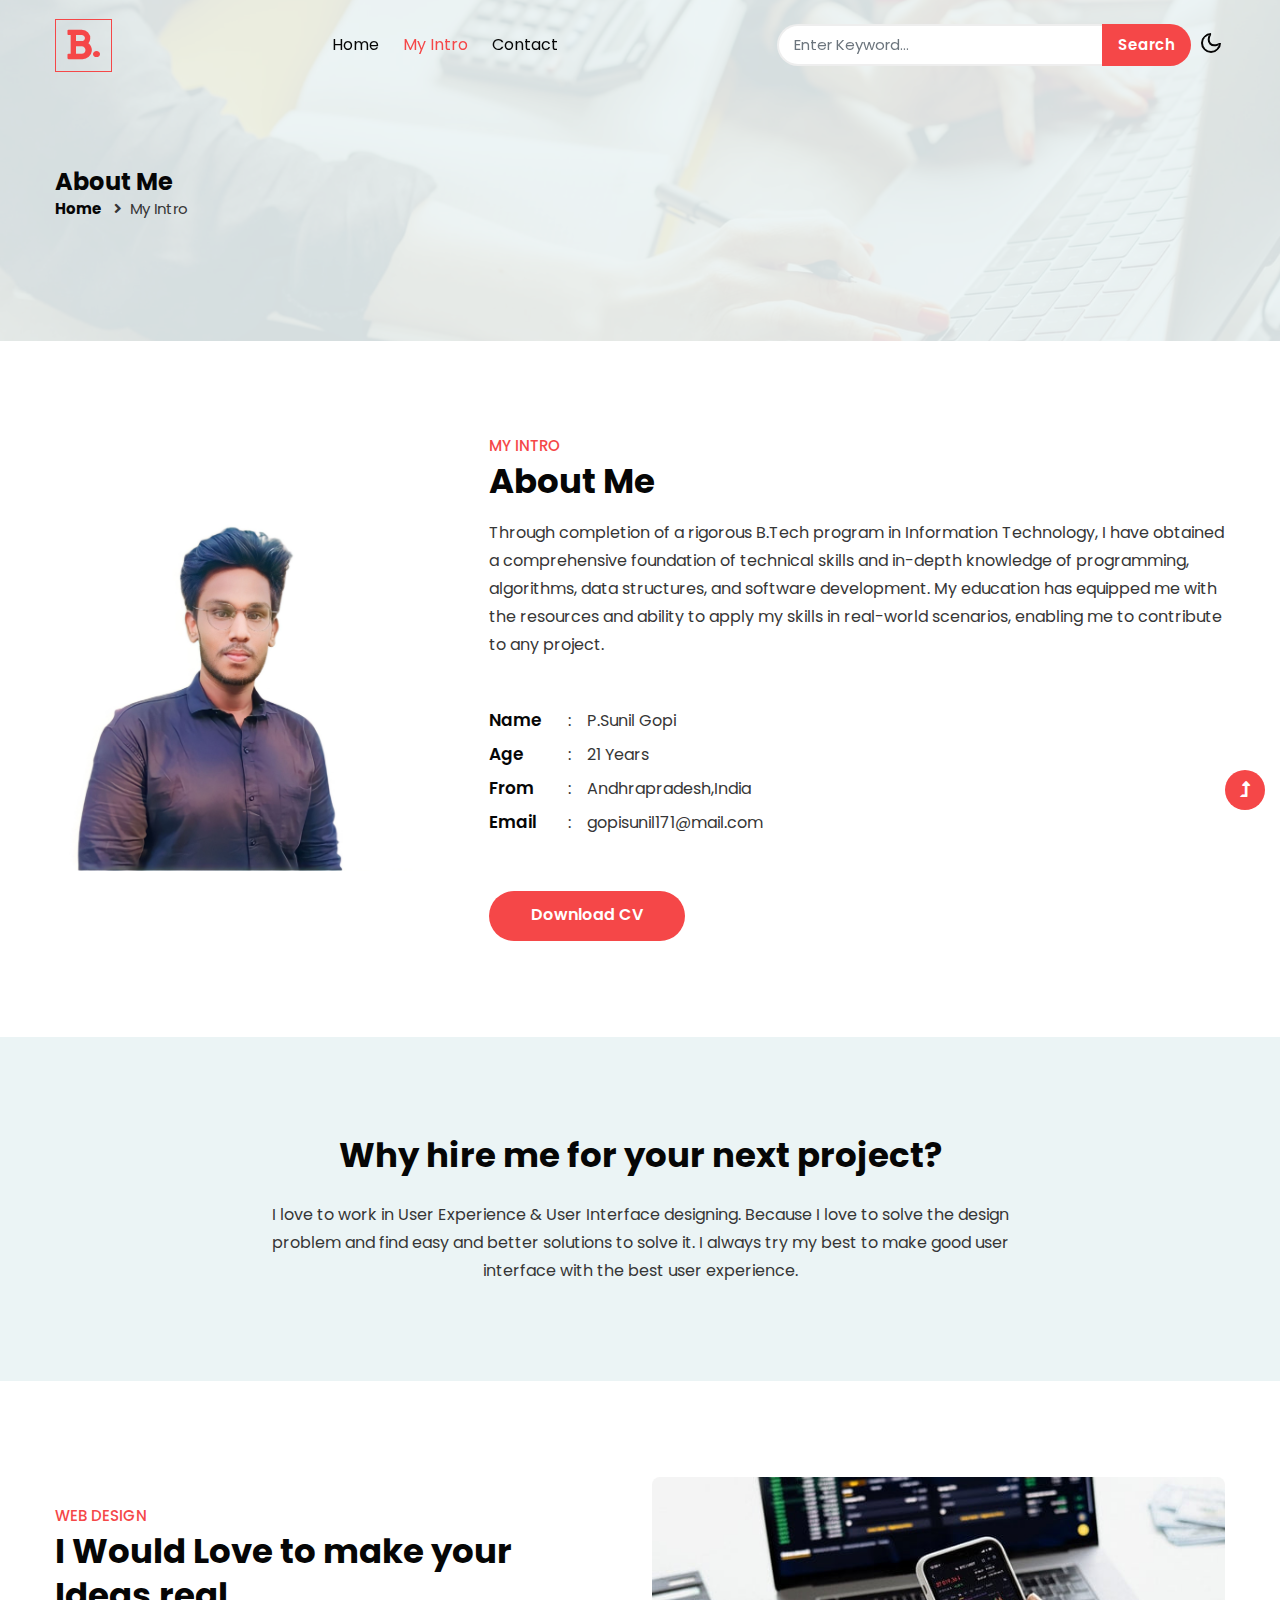
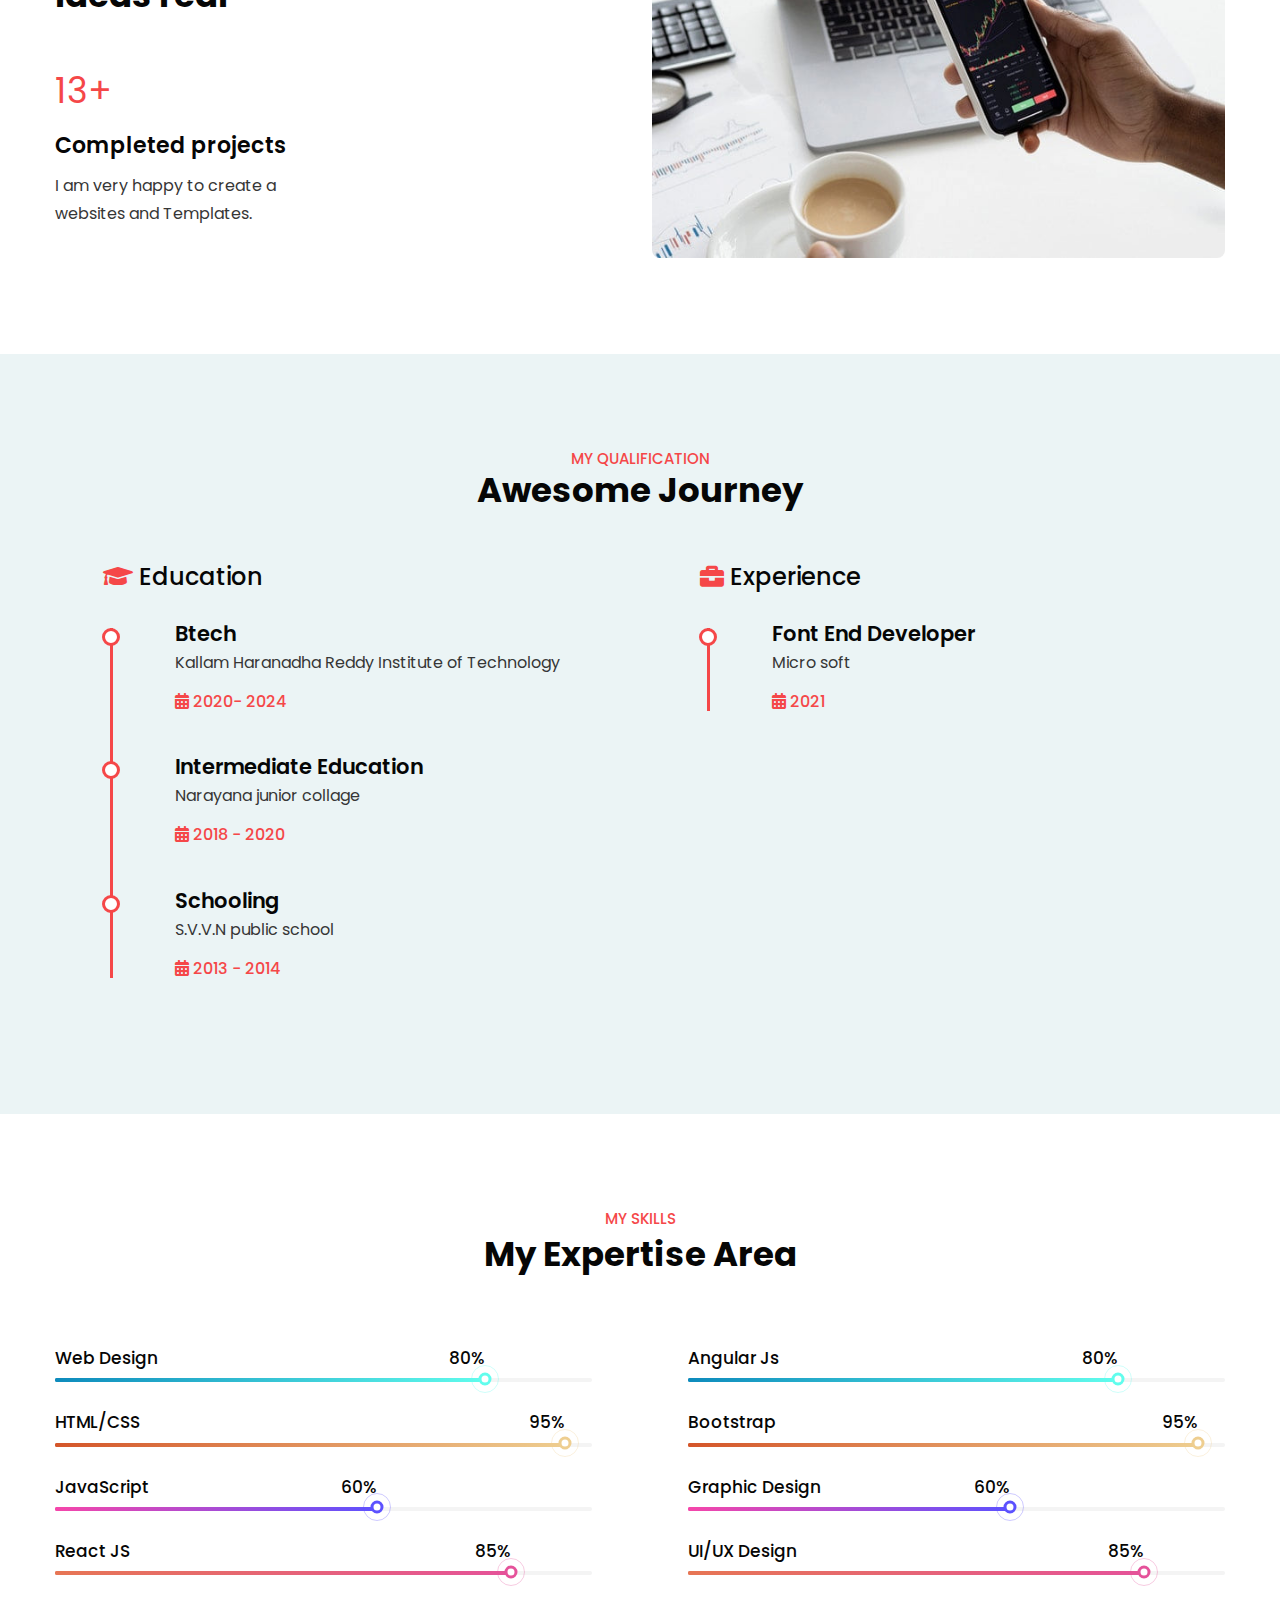
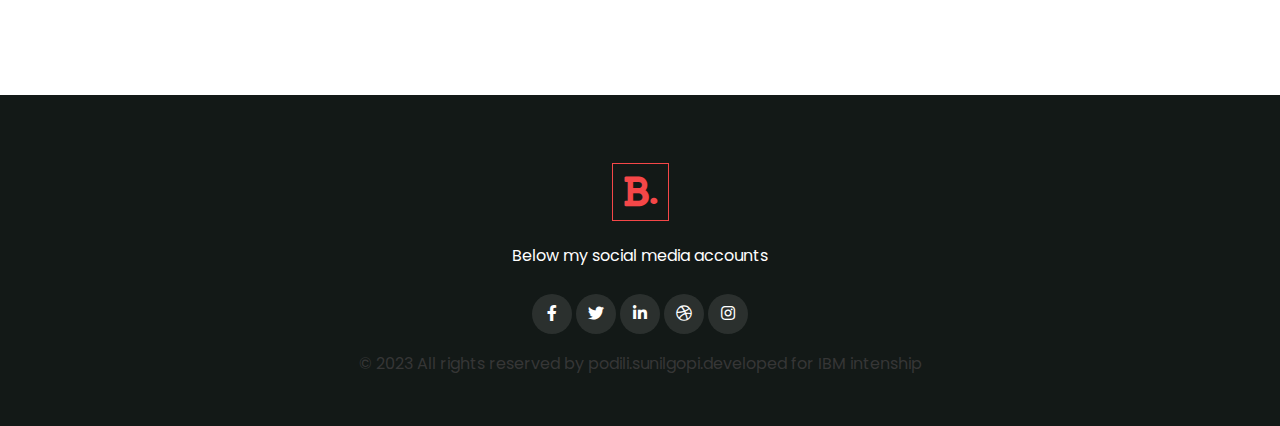
<file: about.html>
<!doctype html>
<html lang="en">

<head>
    <!-- Required meta tags -->
    <meta charset="utf-8">
    <meta name="viewport" content="width=device-width, initial-scale=1">
    <title>Biodata - Personal Category Bootstrap Responsive Web Template</title>
    <!-- google font -->
    <link href="//fonts.googleapis.com/css2?family=Poppins:wght@100;200;300;400;500;600;700;800;900&display=swap"
        rel="stylesheet">
    <!-- Template CSS Style link -->
    <link rel="stylesheet" href="assets/css/style-starter.css">
</head>

<body>
    <!-- header -->
    <header id="site-header" class="fixed-top">
        <div class="container">
            <nav class="navbar navbar-expand-lg navbar-light">
                <a class="navbar-brand" href="index.html">
                    <i class="fas fa-bold"></i>.
                </a>
                <button class="navbar-toggler collapsed" type="button" data-bs-toggle="collapse"
                    data-bs-target="#navbarScroll" aria-controls="navbarScroll" aria-expanded="false"
                    aria-label="Toggle navigation">
                    <span class="navbar-toggler-icon fa icon-expand fa-bars"></span>
                    <span class="navbar-toggler-icon fa icon-close fa-times"></span>
                </button>
                <div class="collapse navbar-collapse" id="navbarScroll">
                    <ul class="navbar-nav mx-auto my-2 my-lg-0 navbar-nav-scroll">
                        <li class="nav-item">
                            <a class="nav-link" aria-current="page" href="index.html">Home</a>
                        </li>
                        <li class="nav-item">
                            <a class="nav-link active" href="about.html">My Intro</a>
                        </li>
                        <li class="nav-item">
                            <a class="nav-link" href="contact.html">Contact</a>
                        </li>
                    </ul>
                    <form action="#search" method="GET" class="d-flex search-header">
                        <input class="form-control" type="search" placeholder="Enter Keyword..." aria-label="Search"
                            required>
                        <button class="btn btn-style" type="submit">Search</button>
                    </form>
                </div>
                <!-- toggle switch for light and dark theme -->
                <div class="cont-ser-position">
                    <nav class="navigation">
                        <div class="theme-switch-wrapper">
                            <label class="theme-switch" for="checkbox">
                                <input type="checkbox" id="checkbox">
                                <div class="mode-container">
                                    <i class="gg-sun"></i>
                                    <i class="gg-moon"></i>
                                </div>
                            </label>
                        </div>
                    </nav>
                </div>
                <!-- //toggle switch for light and dark theme -->
            </nav>
        </div>
    </header>
    <!-- //header -->

    <!-- inner banner -->
    <section class="inner-banner py-5">
        <div class="w3l-breadcrumb py-lg-5">
            <div class="container pt-4 pb-sm-4">
                <h4 class="inner-text-title font-weight-bold pt-sm-5 pt-4">About Me</h4>
                <ul class="breadcrumbs-custom-path">
                    <li><a href="index.html">Home</a></li>
                    <li class="active"><i class="fas fa-angle-right mx-2"></i>My Intro</li>
                </ul>
            </div>
        </div>
    </section>
    <!-- //inner banner -->

    <!-- about section -->
    <section class="w3l-aboutblock1 py-5" id="about">
        <div class="container py-md-5 py-4">
            <div class="row align-items-center">
                <div class="col-lg-4">
                    <div class="position-relative">
                        <img src="assets/images/about.jpg" alt="" class="radius-image img-fluid">
                    </div>
                </div>
                <div class="col-lg-8 ps-lg-5 mt-lg-0 mt-5">
                    <h5 class="title-small mb-1">My Intro</h5>
                    <h3 class="title-style">About Me</h3>
                    <p class="mt-3">Through completion of a rigorous B.Tech program in Information Technology, I have obtained a comprehensive foundation of technical skills and in-depth knowledge of programming, algorithms, data structures, and software development. My education has equipped me with the resources and ability to apply my skills in real-world scenarios, enabling me to contribute to any project.</p>
                    <div class="my-info mt-md-5 mt-4">
                        <ul class="single-info">
                            <li class="name-style">Name</li>
                            <li>:</li>
                            <li>
                                <p>P.Sunil Gopi</p>
                            </li>
                        </ul>
                        <ul class="single-info">
                            <li class="name-style">Age</li>
                            <li>:</li>
                            <li>
                                <p>21 Years</p>
                            </li>
                        </ul>
                        <ul class="single-info">
                            <li class="name-style">From</li>
                            <li>:</li>
                            <li>
                                <p>Andhrapradesh,India</p>
                            </li>
                        </ul>
                        <ul class="single-info">
                            <li class="name-style">Email</li>
                            <li>:</li>
                            <li>
                                <p><a href="mailto:maryateer@mail.com">gopisunil171@mail.com</a></p>
                            </li>
                        </ul>
                    </div>
                    <a href="#download" class="btn btn-style mt-5">Download CV</a>
                </div>
            </div>
        </div>
    </section>
    <!-- //about section -->

    <!-- text with button -->
    <section class="w3l-timeline-1 text-center py-5">
        <div class="container py-lg-5 py-4">
            <div class="mx-auto" style="max-width:800px">
                <h3 class="title-style mb-4">Why hire me for your next project?</h3>
                <p>I love to work in User Experience & User Interface designing. Because I love to solve the design
                    problem
                    and find easy and better solutions to solve it. I always try my best to make good user interface
                    with
                    the best user experience.</p>
            </div>
        </div>
    </section>
    <!-- //text with button -->

    <!-- about2 section -->
    <section class="w3l-about2 py-5">
        <div class="container py-lg-5 py-md-4 py-2">
            <div class="row align-items-center">
                <div class="col-lg-6 pe-lg-5">
                    <h5 class="title-small mb-1">Web Design</h5>
                    <h3 class="title-style">I Would Love to make your Ideas real</h3>
                    <div class="cwp23-text-cols mt-lg-5 mt-4">
                        <div class="column">
                            <span>13+</span>
                            <h4>Completed projects </h4>
                            <p>I am very happy to create a websites and Templates. </p>
                        </div>

                    </div>
                </div>
                <div class="col-lg-6 cwp23-text align-self mt-lg-0 mt-5">
                    <img src="assets/images/blog5.jpg" alt="" class="radius-image img-fluid">
                </div>
            </div>
        </div>
    </section>
    <!-- //about2 section -->

    <!-- qualification section -->
    <section class="w3l-timeline-1 py-5">
        <div class="container py-lg-5 py-4">
            <div class="title-heading-w3 text-center mb-sm-5 mb-4">
                <h5 class="title-small">My Qualification</h5>
                <h3 class="title-style">Awesome Journey</h3>
            </div>
            <div class="row">
                <div class="col-lg-6">
                    <h5 class="sub-title-timeline"><i class="fas fa-graduation-cap"></i> Education</h5>
                    <div class="timeline">
                        <div class="column">
                            <div class="title">
                                <h2>Btech</h2>
                            </div>
                            <div class="description">
                                <p>Kallam Haranadha Reddy Institute of Technology</p>
                                <h6><i class="fas fa-calendar-alt"></i> 2020- 2024</h6>
                            </div>
                        </div>
                        <div class="column">
                            <div class="title">
                                <h2>Intermediate Education</h2>
                            </div>
                            <div class="description">
                                <p>Narayana junior collage</p>
                                <h6><i class="fas fa-calendar-alt"></i> 2018 - 2020</h6>
                            </div>
                        </div>
                        <div class="column">
                            <div class="title">
                                <h2>Schooling</h2>
                            </div>
                            <div class="description">
                                <p>S.V.V.N public school</p>
                                <h6><i class="fas fa-calendar-alt"></i> 2013 - 2014</h6>
                            </div>
                        </div>
                    </div>
                </div>

                <div class="col-lg-6 mt-lg-0 mt-4">
                    <h5 class="sub-title-timeline"><i class="fas fa-briefcase"></i> Experience</h5>
                    <div class="timeline">
                        <div class="column">
                            <div class="title">
                                <h2>Font End Developer</h2>
                            </div>
                            <div class="description">
                                <p>Micro soft</p>
                                <h6><i class="fas fa-calendar-alt"></i> 2021</h6>
                            </div>
                        </div>
                    </div>
                </div>
            </div>
        </div>
    </section>
    <!-- //qualification section -->

    <!-- skills section -->
    <section class="w3l-progress py-5" id="progress">
        <div class="container py-md-5 py-4">
            <div class="title-heading-w3 text-center mb-sm-5 mb-4">
                <h5 class="title-small mb-1">My Skills</h5>
                <h3 class="title-style">My Expertise Area</h3>
            </div>
            <div class="row py-lg-4">
                <div class="col-lg-6 pe-lg-5">
                    <div class="progress-info info1">
                        <h6 class="progress-tittle">Web Design <span class="">80%</span></h6>
                        <div class="progress">
                            <div class="progress-bar progress-bar-striped gradient-1" role="progressbar"
                                style="width: 80%" aria-valuenow="90" aria-valuemin="0" aria-valuemax="100">
                            </div>
                        </div>
                    </div>
                    <div class="progress-info info2">
                        <h6 class="progress-tittle">HTML/CSS <span class="">95%</span>
                        </h6>
                        <div class="progress">
                            <div class="progress-bar progress-bar-striped gradient-2" role="progressbar"
                                style="width: 95%" aria-valuenow="95" aria-valuemin="0" aria-valuemax="100">
                            </div>
                        </div>
                    </div>
                    <div class="progress-info info3">
                        <h6 class="progress-tittle">JavaScript <span class="">60%</span></h6>
                        <div class="progress">
                            <div class="progress-bar progress-bar-striped gradient-3" role="progressbar"
                                style="width: 60%" aria-valuenow="95" aria-valuemin="0" aria-valuemax="100">
                            </div>
                        </div>
                    </div>
                    <div class="progress-info info4 mb-0">
                        <h6 class="progress-tittle">React JS <span class="">85%</span></h6>
                        <div class="progress">
                            <div class="progress-bar progress-bar-striped gradient-4" role="progressbar"
                                style="width: 85%" aria-valuenow="95" aria-valuemin="0" aria-valuemax="100">
                            </div>
                        </div>
                    </div>
                </div>
                <div class="col-lg-6 ps-lg-5 mt-lg-0 mt-5">
                    <div class="progress-info info1">
                        <h6 class="progress-tittle">Angular Js <span class="">80%</span></h6>
                        <div class="progress">
                            <div class="progress-bar progress-bar-striped gradient-1" role="progressbar"
                                style="width: 80%" aria-valuenow="90" aria-valuemin="0" aria-valuemax="100">
                            </div>
                        </div>
                    </div>
                    <div class="progress-info info2">
                        <h6 class="progress-tittle">Bootstrap <span class="">95%</span>
                        </h6>
                        <div class="progress">
                            <div class="progress-bar progress-bar-striped gradient-2" role="progressbar"
                                style="width: 95%" aria-valuenow="95" aria-valuemin="0" aria-valuemax="100">
                            </div>
                        </div>
                    </div>
                    <div class="progress-info info3">
                        <h6 class="progress-tittle">Graphic Design <span class="">60%</span></h6>
                        <div class="progress">
                            <div class="progress-bar progress-bar-striped gradient-3" role="progressbar"
                                style="width: 60%" aria-valuenow="95" aria-valuemin="0" aria-valuemax="100">
                            </div>
                        </div>
                    </div>
                    <div class="progress-info info4 mb-0">
                        <h6 class="progress-tittle">UI/UX Design <span class="">85%</span></h6>
                        <div class="progress">
                            <div class="progress-bar progress-bar-striped gradient-4" role="progressbar"
                                style="width: 85%" aria-valuenow="95" aria-valuemin="0" aria-valuemax="100">
                            </div>
                        </div>
                    </div>
                </div>
            </div>
        </div>
    </section>
    <!-- //skills section -->

    <!-- footer -->
    <footer class="footer-w3ls text-center py-5">
        <div class="container pt-4">
            <div class="mx-auto" style="max-width:600px;">
                <a href="index.html" class="footer-logo py-1">
                    <i class="fas fa-bold"></i>.
                </a>
                <p class="mt-4 text-white">Below my social media accounts</p>
                <div class="social-icons-main mt-4 pb-3">
                    <ul class="social-icons3">
                        <li>
                            <a href="#facebook">
                                <i class="fab fa-facebook-f"></i>
                            </a>
                        </li>
                        <li>
                            <a href="#twitter">
                                <i class="fab fa-twitter"></i>
                            </a>
                        </li>
                        <li>
                            <a href="#linkedinin">
                                <i class="fab fa-linkedin-in"></i>
                            </a>
                        </li>
                        <li>
                            <a href="#dribbble">
                                <i class="fab fa-dribbble"></i>
                            </a>
                        </li>
                        <li>
                            <a href="#instagram">
                                <i class="fab fa-instagram"></i>
                            </a>
                        </li>
                    </ul>
                </div>
            </div>
            <!-- copyright -->
            <p>© 2023 All rights reserved by podili.sunilgopi.developed for IBM intenship</a></p>
                    </p>
        </div>
    </footer>
    <!-- //footer -->

    <!-- Js scripts -->
    <!-- move top -->
    <button onclick="topFunction()" id="movetop" title="Go to top">
        <span class="fas fa-level-up-alt" aria-hidden="true"></span>
    </button>
    <script>
        // When the user scrolls down 20px from the top of the document, show the button
        window.onscroll = function () {
            scrollFunction()
        };

        function scrollFunction() {
            if (document.body.scrollTop > 20 || document.documentElement.scrollTop > 20) {
                document.getElementById("movetop").style.display = "block";
            } else {
                document.getElementById("movetop").style.display = "none";
            }
        }

        // When the user clicks on the button, scroll to the top of the document
        function topFunction() {
            document.body.scrollTop = 0;
            document.documentElement.scrollTop = 0;
        }
    </script>
    <!-- //move top -->

    <!-- common jquery plugin -->
    <script src="assets/js/jquery-3.3.1.min.js"></script>
    <!-- //common jquery plugin -->

    <!-- theme switch js (light and dark)-->
    <script src="assets/js/theme-change.js"></script>
    <!-- //theme switch js (light and dark)-->

    <!-- MENU-JS -->
    <script>
        $(window).on("scroll", function () {
            var scroll = $(window).scrollTop();

            if (scroll >= 80) {
                $("#site-header").addClass("nav-fixed");
            } else {
                $("#site-header").removeClass("nav-fixed");
            }
        });

        //Main navigation Active Class Add Remove
        $(".navbar-toggler").on("click", function () {
            $("header").toggleClass("active");
        });
        $(document).on("ready", function () {
            if ($(window).width() > 991) {
                $("header").removeClass("active");
            }
            $(window).on("resize", function () {
                if ($(window).width() > 991) {
                    $("header").removeClass("active");
                }
            });
        });
    </script>
    <!-- //MENU-JS -->

    <!-- disable body scroll which navbar is in active -->
    <script>
        $(function () {
            $('.navbar-toggler').click(function () {
                $('body').toggleClass('noscroll');
            })
        });
    </script>
    <!-- //disable body scroll which navbar is in active -->

    <!-- bootstrap -->
    <script src="assets/js/bootstrap.min.js"></script>
    <!-- //bootstrap -->
    <!-- //Js scripts -->
</body>

</html>
</file>
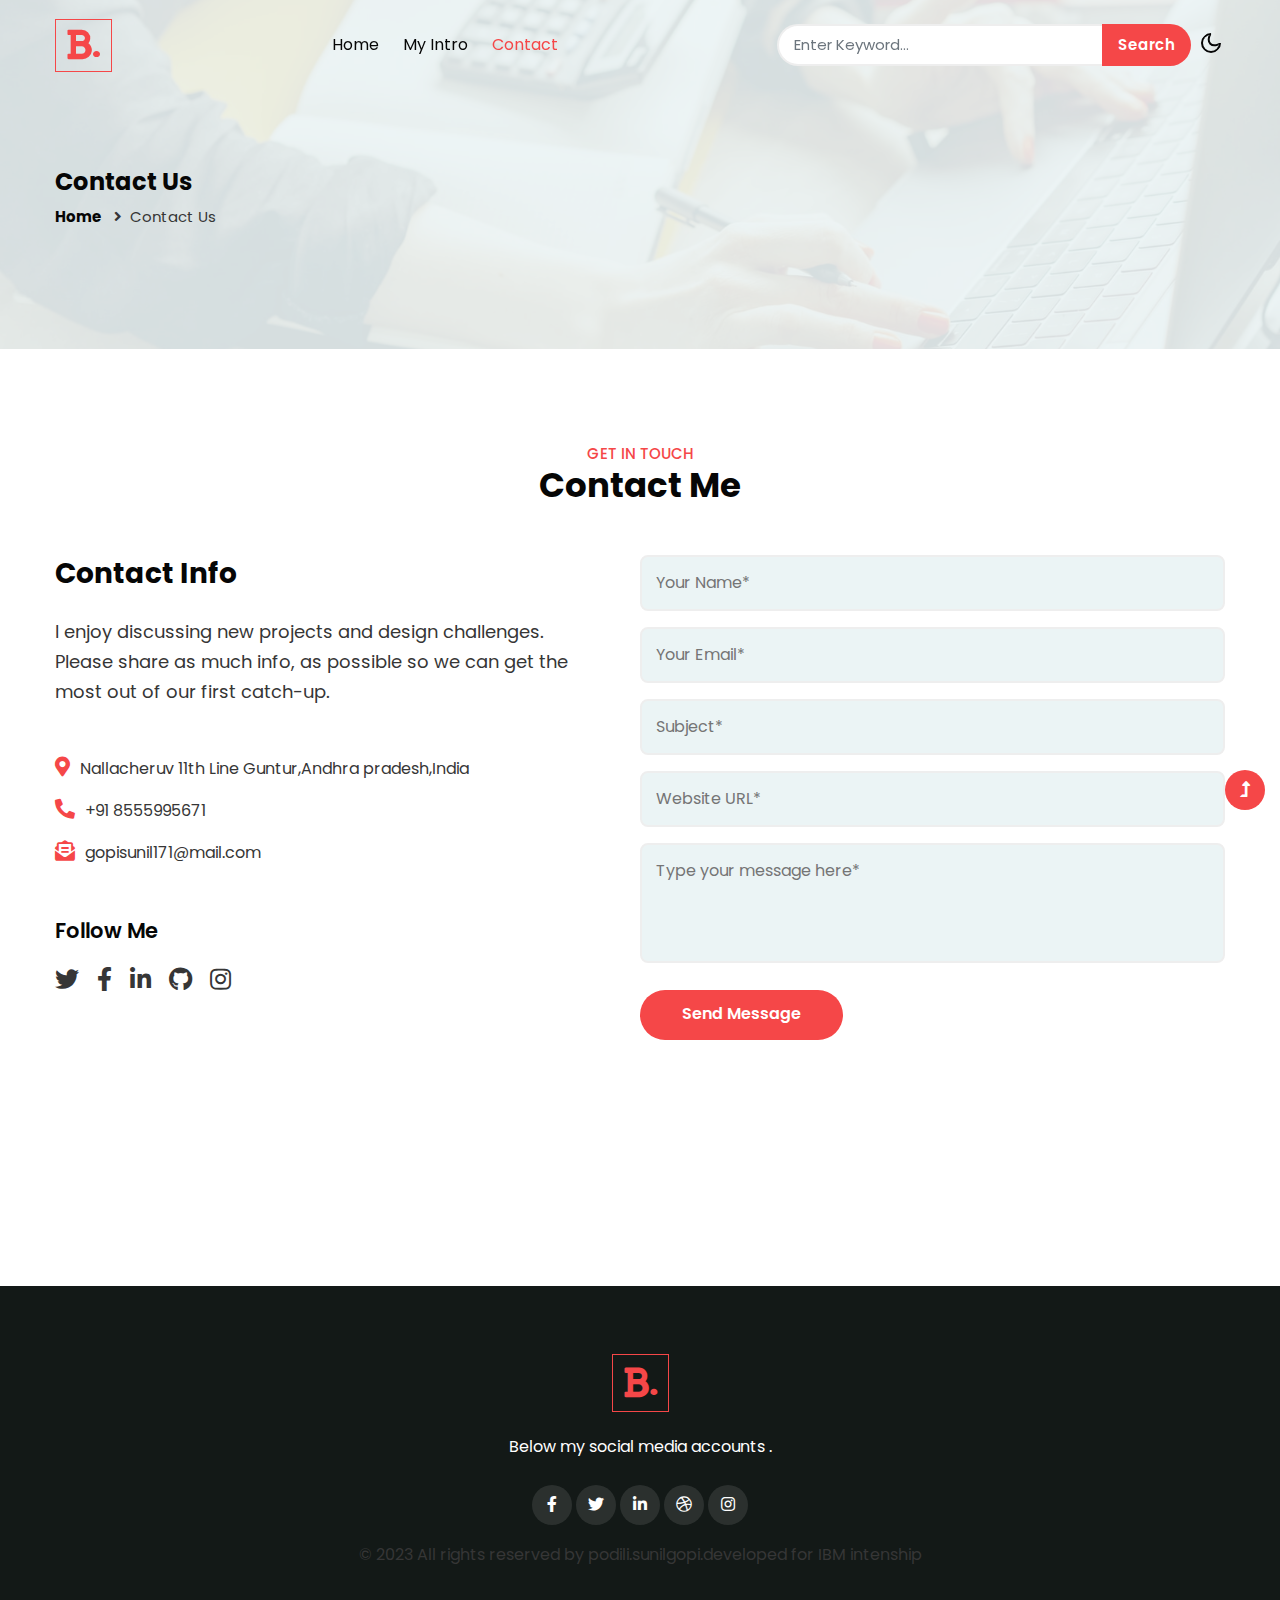
<file: contact.html>
<!doctype html>
<html lang="en">

<head>
    <!-- Required meta tags -->
    <meta charset="utf-8">
    <meta name="viewport" content="width=device-width, initial-scale=1">
    <title>Biodata - Personal Category Bootstrap Responsive Web Template </title>
    <!-- google font -->
    <link href="//fonts.googleapis.com/css2?family=Poppins:wght@100;200;300;400;500;600;700;800;900&display=swap"
        rel="stylesheet">
    <!-- Template CSS Style link -->
    <link rel="stylesheet" href="assets/css/style-starter.css">
</head>

<body>
    <!-- header -->
    <header id="site-header" class="fixed-top">
        <div class="container">
            <nav class="navbar navbar-expand-lg navbar-light">
                <a class="navbar-brand" href="index.html">
                    <i class="fas fa-bold"></i>.
                </a>
                <button class="navbar-toggler collapsed" type="button" data-bs-toggle="collapse"
                    data-bs-target="#navbarScroll" aria-controls="navbarScroll" aria-expanded="false"
                    aria-label="Toggle navigation">
                    <span class="navbar-toggler-icon fa icon-expand fa-bars"></span>
                    <span class="navbar-toggler-icon fa icon-close fa-times"></span>
                </button>
                <div class="collapse navbar-collapse" id="navbarScroll">
                    <ul class="navbar-nav mx-auto my-2 my-lg-0 navbar-nav-scroll">
                        <li class="nav-item">
                            <a class="nav-link" aria-current="page" href="index.html">Home</a>
                        </li>
                        <li class="nav-item">
                            <a class="nav-link" href="about.html">My Intro</a>
                        </li>
                        <li class="nav-item">
                            <a class="nav-link active" href="contact.html">Contact</a>
                        </li>
                    </ul>
                    <form action="#search" method="GET" class="d-flex search-header">
                        <input class="form-control" type="search" placeholder="Enter Keyword..." aria-label="Search"
                            required>
                        <button class="btn btn-style" type="submit">Search</button>
                    </form>
                </div>
                <!-- toggle switch for light and dark theme -->
                <div class="cont-ser-position">
                    <nav class="navigation">
                        <div class="theme-switch-wrapper">
                            <label class="theme-switch" for="checkbox">
                                <input type="checkbox" id="checkbox">
                                <div class="mode-container">
                                    <i class="gg-sun"></i>
                                    <i class="gg-moon"></i>
                                </div>
                            </label>
                        </div>
                    </nav>
                </div>
                <!-- //toggle switch for light and dark theme -->
            </nav>
        </div>
    </header>
    <!-- //header -->

    <!-- inner banner -->
    <section class="inner-banner py-5">
        <div class="w3l-breadcrumb py-lg-5">
            <div class="container pt-4 pb-sm-4">
                <h4 class="inner-text-title pt-sm-5 pt-4">Contact Us</h4>
                <ul class="breadcrumbs-custom-path mt-2">
                    <li><a href="index.html">Home</a></li>
                    <li class="active"><i class="fas fa-angle-right mx-2"></i>Contact Us</li>
                </ul>
            </div>
        </div>
    </section>
    <!-- //inner banner -->

    <!-- contact -->
    <section class="w3l-contact py-5" id="contact">
        <div class="container py-lg-5 py-4">
            <div class="title-heading-w3 text-center mb-sm-5 mb-4">
                <h5 class="title-small">Get In Touch</h5>
                <h3 class="title-style">Contact Me</h3>
            </div>
            <div class="row contact-block">
                <div class="col-md-6 contact-left pe-lg-5">
                    <h3 class="mb-sm-4 mb-3">Contact Info</h3>
                    <p class="cont-para mb-sm-5 mb-4">I enjoy discussing new projects and design challenges. Please
                        share as
                        much info, as possible so
                        we can get the most out of our first catch-up.</p>
                    <div class="cont-details">
                        <p><i class="fas fa-map-marker-alt"></i>Nallacheruv 11th Line Guntur,Andhra pradesh,India</p>
                        <p><i class="fas fa-phone-alt"></i><a href="tel:+1(21) 234 4567">+91 8555995671</a></p>
                        <p><i class="fas fa-envelope-open-text"></i><a href="mailto:example@mail.com"
                                class="mail">gopisunil171@mail.com</a></p>
                    </div>
                    <h4 class="mb-3 mt-5">Follow Me</h4>
                    <ul class="social-icons-contact">
                        <li>
                            <a href="#twitter">
                                <i class="fab fa-twitter"></i>
                            </a>
                        </li>
                        <li>
                            <a href="#facebook">
                                <i class="fab fa-facebook-f"></i>
                            </a>
                        </li>
                        <li>
                            <a href="#linkedinin">
                                <i class="fab fa-linkedin-in"></i>
                            </a>
                        </li>
                        <li>
                            <a href="#github">
                                <i class="fab fa-github"></i>
                            </a>
                        </li>
                        <li>
                            <a href="#instagram">
                                <i class="fab fa-instagram"></i>
                            </a>
                        </li>
                    </ul>
                </div>
                <div class="col-md-6 contact-right mt-md-0 mt-5 ps-lg-0">
                    <form action="https://sendmail.w3layouts.com/submitForm" method="post" class="signin-form">
                        <div class="input-grids">
                            <input type="text" name="w3lName" id="w3lName" placeholder="Your Name*"
                                class="contact-input" required="" />
                            <input type="email" name="w3lSender" id="w3lSender" placeholder="Your Email*"
                                class="contact-input" required="" />
                            <input type="text" name="w3lSubect" id="w3lSubect" placeholder="Subject*"
                                class="contact-input" required="" />
                            <input type="text" name="w3lWebsite" id="w3lWebsite" placeholder="Website URL*"
                                class="contact-input" required="" />
                        </div>
                        <div class="form-input">
                            <textarea name="w3lMessage" id="w3lMessage" placeholder="Type your message here*"
                                required=""></textarea>
                        </div>
                        <button class="btn btn-style">Send Message</button>
                    </form>
                </div>
            </div>
        </div>
    </section>
    <!-- map -->
    <div class="map-iframe">
        <iframe maps>
            < img src="https://www.google.com/imgres?imgurl=https%3A%2F%2Fwww.censusindia.co.in%2Fresources%2Fimages%2Fdistrict%2F548-guntur-district-andhra-pradesh.png&tbnid=t328ZneOygW3kM&vet=12ahUKEwiO84XNyO__AhWUrGMGHWdEA1sQMygSegUIARDrAQ..i&imgrefurl=https%3A%2F%2Fwww.censusindia.co.in%2Fdistrict%2Fguntur-district-andhra-pradesh-548&docid=o4PalaMFymYRdM&w=400&h=250&q=india%20andhra%20pradesh%20guntur%20google%20maps%20images&ved=2ahUKEwiO84XNyO__AhWUrGMGHWdEA1sQMygSegUIARDrAQ"></img></iframe>
    </div>
    <!-- //contact -->

    <!-- footer -->
    <footer class="footer-w3ls text-center py-5">
        <div class="container pt-4">
            <div class="mx-auto" style="max-width:600px;">
                <a href="index.html" class="footer-logo py-1">
                    <i class="fas fa-bold"></i>.
                </a>
                <p class="mt-4 text-white">Below my social media accounts .</p>
                <div class="social-icons-main mt-4 pb-3">
                    <ul class="social-icons3">
                        <li>
                            <a href="#facebook">
                                <i class="fab fa-facebook-f"></i>
                            </a>
                        </li>
                        <li>
                            <a href="#twitter">
                                <i class="fab fa-twitter"></i>
                            </a>
                        </li>
                        <li>
                            <a href="#linkedinin">
                                <i class="fab fa-linkedin-in"></i>
                            </a>
                        </li>
                        <li>
                            <a href="#dribbble">
                                <i class="fab fa-dribbble"></i>
                            </a>
                        </li>
                        <li>
                            <a href="#instagram">
                                <i class="fab fa-instagram"></i>
                            </a>
                        </li>
                    </ul>
                </div>
            </div>
            <!-- copyright -->
            <p>© 2023 All rights reserved by podili.sunilgopi.developed for IBM intenship</a></p>
            </p>
        </div>
    </footer>
    <!-- //footer -->

    <!-- Js scripts -->
    <!-- move top -->
    <button onclick="topFunction()" id="movetop" title="Go to top">
        <span class="fas fa-level-up-alt" aria-hidden="true"></span>
    </button>
    <script>
        // When the user scrolls down 20px from the top of the document, show the button
        window.onscroll = function () {
            scrollFunction()
        };

        function scrollFunction() {
            if (document.body.scrollTop > 20 || document.documentElement.scrollTop > 20) {
                document.getElementById("movetop").style.display = "block";
            } else {
                document.getElementById("movetop").style.display = "none";
            }
        }

        // When the user clicks on the button, scroll to the top of the document
        function topFunction() {
            document.body.scrollTop = 0;
            document.documentElement.scrollTop = 0;
        }
    </script>
    <!-- //move top -->

    <!-- common jquery plugin -->
    <script src="assets/js/jquery-3.3.1.min.js"></script>
    <!-- //common jquery plugin -->

    <!-- theme switch js (light and dark)-->
    <script src="assets/js/theme-change.js"></script>
    <!-- //theme switch js (light and dark)-->

    <!-- MENU-JS -->
    <script>
        $(window).on("scroll", function () {
            var scroll = $(window).scrollTop();

            if (scroll >= 80) {
                $("#site-header").addClass("nav-fixed");
            } else {
                $("#site-header").removeClass("nav-fixed");
            }
        });

        //Main navigation Active Class Add Remove
        $(".navbar-toggler").on("click", function () {
            $("header").toggleClass("active");
        });
        $(document).on("ready", function () {
            if ($(window).width() > 991) {
                $("header").removeClass("active");
            }
            $(window).on("resize", function () {
                if ($(window).width() > 991) {
                    $("header").removeClass("active");
                }
            });
        });
    </script>
    <!-- //MENU-JS -->

    <!-- disable body scroll which navbar is in active -->
    <script>
        $(function () {
            $('.navbar-toggler').click(function () {
                $('body').toggleClass('noscroll');
            })
        });
    </script>
    <!-- //disable body scroll which navbar is in active -->

    <!-- bootstrap -->
    <script src="assets/js/bootstrap.min.js"></script>
    <!-- //bootstrap -->
    <!-- //Js scripts -->
</body>

</html>
</file>
<file: assets/css/style-starter.css>
@charset "UTF-8";

/*--
Author: W3layouts
Author URL: http://w3layouts.com
--*/
/*!
 * Bootstrap v5.0.1 (https://getbootstrap.com/)
 * Copyright 2011-2021 The Bootstrap Authors
 * Copyright 2011-2021 Twitter, Inc.
 * Licensed under MIT (https://github.com/twbs/bootstrap/blob/main/LICENSE)
 */
:root {
  --bs-blue: #0d6efd;
  --bs-indigo: #6610f2;
  --bs-purple: #6f42c1;
  --bs-pink: #d63384;
  --bs-red: #dc3545;
  --bs-orange: #fd7e14;
  --bs-yellow: #ffc107;
  --bs-green: #198754;
  --bs-teal: #20c997;
  --bs-cyan: #0dcaf0;
  --bs-white: #fff;
  --bs-gray: #6c757d;
  --bs-gray-dark: #343a40;
  --bs-primary: #0d6efd;
  --bs-secondary: #6c757d;
  --bs-success: #198754;
  --bs-info: #0dcaf0;
  --bs-warning: #ffc107;
  --bs-danger: #dc3545;
  --bs-light: #f8f9fa;
  --bs-dark: #212529;
  --bs-font-sans-serif: system-ui, -apple-system, "Segoe UI", Roboto, "Helvetica Neue", Arial, "Noto Sans", "Liberation Sans", sans-serif, "Apple Color Emoji", "Segoe UI Emoji", "Segoe UI Symbol", "Noto Color Emoji";
  --bs-font-monospace: SFMono-Regular, Menlo, Monaco, Consolas, "Liberation Mono", "Courier New", monospace;
  --bs-gradient: linear-gradient(180deg, rgba(255, 255, 255, 0.15), rgba(255, 255, 255, 0));
}

*,
*::before,
*::after {
  box-sizing: border-box;
}

@media (prefers-reduced-motion: no-preference) {
  :root {
    scroll-behavior: smooth;
  }
}

body {
  margin: 0;
  font-family: var(--bs-font-sans-serif);
  font-size: 1rem;
  font-weight: 400;
  line-height: 1.5;
  color: #212529;
  background-color: #fff;
  -webkit-text-size-adjust: 100%;
  -webkit-tap-highlight-color: rgba(0, 0, 0, 0);
}

hr {
  margin: 1rem 0;
  color: inherit;
  background-color: currentColor;
  border: 0;
  opacity: 0.25;
}

hr:not([size]) {
  height: 1px;
}

h6,
.h6,
h5,
.h5,
h4,
.h4,
h3,
.h3,
h2,
.h2,
h1,
.h1 {
  margin-top: 0;
  margin-bottom: 0.5rem;
  font-weight: 500;
  line-height: 1.2;
}

h1,
.h1 {
  font-size: calc(1.375rem + 1.5vw);
}

@media (min-width: 1200px) {

  h1,
  .h1 {
    font-size: 2.5rem;
  }
}

h2,
.h2 {
  font-size: calc(1.325rem + 0.9vw);
}

@media (min-width: 1200px) {

  h2,
  .h2 {
    font-size: 2rem;
  }
}

h3,
.h3 {
  font-size: calc(1.3rem + 0.6vw);
}

@media (min-width: 1200px) {

  h3,
  .h3 {
    font-size: 1.75rem;
  }
}

h4,
.h4 {
  font-size: calc(1.275rem + 0.3vw);
}

@media (min-width: 1200px) {

  h4,
  .h4 {
    font-size: 1.5rem;
  }
}

h5,
.h5 {
  font-size: 1.25rem;
}

h6,
.h6 {
  font-size: 1rem;
}

p {
  margin-top: 0;
  margin-bottom: 1rem;
}

abbr[title],
abbr[data-bs-original-title] {
  -webkit-text-decoration: underline dotted;
  text-decoration: underline dotted;
  cursor: help;
  -webkit-text-decoration-skip-ink: none;
  text-decoration-skip-ink: none;
}

address {
  margin-bottom: 1rem;
  font-style: normal;
  line-height: inherit;
}

ol,
ul {
  padding-left: 2rem;
}

ol,
ul,
dl {
  margin-top: 0;
  margin-bottom: 1rem;
}

ol ol,
ul ul,
ol ul,
ul ol {
  margin-bottom: 0;
}

dt {
  font-weight: 700;
}

dd {
  margin-bottom: 0.5rem;
  margin-left: 0;
}

blockquote {
  margin: 0 0 1rem;
}

b,
strong {
  font-weight: bolder;
}

small,
.small {
  font-size: 0.875em;
}

mark,
.mark {
  padding: 0.2em;
  background-color: #fcf8e3;
}

sub,
sup {
  position: relative;
  font-size: 0.75em;
  line-height: 0;
  vertical-align: baseline;
}

sub {
  bottom: -0.25em;
}

sup {
  top: -0.5em;
}

a {
  color: #0d6efd;
  text-decoration: underline;
}

a:hover {
  color: #0a58ca;
}

a:not([href]):not([class]),
a:not([href]):not([class]):hover {
  color: inherit;
  text-decoration: none;
}

pre,
code,
kbd,
samp {
  font-family: var(--bs-font-monospace);
  font-size: 1em;
  direction: ltr
    /* rtl:ignore */
  ;
  unicode-bidi: bidi-override;
}

pre {
  display: block;
  margin-top: 0;
  margin-bottom: 1rem;
  overflow: auto;
  font-size: 0.875em;
}

pre code {
  font-size: inherit;
  color: inherit;
  word-break: normal;
}

code {
  font-size: 0.875em;
  color: #d63384;
  word-wrap: break-word;
}

a>code {
  color: inherit;
}

kbd {
  padding: 0.2rem 0.4rem;
  font-size: 0.875em;
  color: #fff;
  background-color: #212529;
  border-radius: 0.2rem;
}

kbd kbd {
  padding: 0;
  font-size: 1em;
  font-weight: 700;
}

figure {
  margin: 0 0 1rem;
}

img,
svg {
  vertical-align: middle;
}

table {
  caption-side: bottom;
  border-collapse: collapse;
}

caption {
  padding-top: 0.5rem;
  padding-bottom: 0.5rem;
  color: #6c757d;
  text-align: left;
}

th {
  text-align: inherit;
  text-align: -webkit-match-parent;
}

thead,
tbody,
tfoot,
tr,
td,
th {
  border-color: inherit;
  border-style: solid;
  border-width: 0;
}

label {
  display: inline-block;
}

button {
  border-radius: 0;
}

button:focus:not(:focus-visible) {
  outline: 0;
}

input,
button,
select,
optgroup,
textarea {
  margin: 0;
  font-family: inherit;
  font-size: inherit;
  line-height: inherit;
}

button,
select {
  text-transform: none;
}

[role=button] {
  cursor: pointer;
}

select {
  word-wrap: normal;
}

select:disabled {
  opacity: 1;
}

[list]::-webkit-calendar-picker-indicator {
  display: none;
}

button,
[type=button],
[type=reset],
[type=submit] {
  -webkit-appearance: button;
}

button:not(:disabled),
[type=button]:not(:disabled),
[type=reset]:not(:disabled),
[type=submit]:not(:disabled) {
  cursor: pointer;
}

::-moz-focus-inner {
  padding: 0;
  border-style: none;
}

textarea {
  resize: vertical;
}

fieldset {
  min-width: 0;
  padding: 0;
  margin: 0;
  border: 0;
}

legend {
  float: left;
  width: 100%;
  padding: 0;
  margin-bottom: 0.5rem;
  font-size: calc(1.275rem + 0.3vw);
  line-height: inherit;
}

@media (min-width: 1200px) {
  legend {
    font-size: 1.5rem;
  }
}

legend+* {
  clear: left;
}

::-webkit-datetime-edit-fields-wrapper,
::-webkit-datetime-edit-text,
::-webkit-datetime-edit-minute,
::-webkit-datetime-edit-hour-field,
::-webkit-datetime-edit-day-field,
::-webkit-datetime-edit-month-field,
::-webkit-datetime-edit-year-field {
  padding: 0;
}

::-webkit-inner-spin-button {
  height: auto;
}

[type=search] {
  outline-offset: -2px;
  -webkit-appearance: textfield;
}

/* rtl:raw:
[type="tel"],
[type="url"],
[type="email"],
[type="number"] {
  direction: ltr;
}
*/
::-webkit-search-decoration {
  -webkit-appearance: none;
}

::-webkit-color-swatch-wrapper {
  padding: 0;
}

::file-selector-button {
  font: inherit;
}

::-webkit-file-upload-button {
  font: inherit;
  -webkit-appearance: button;
}

output {
  display: inline-block;
}

iframe {
  border: 0;
}

summary {
  display: list-item;
  cursor: pointer;
}

progress {
  vertical-align: baseline;
}

[hidden] {
  display: none !important;
}

.lead {
  font-size: 1.25rem;
  font-weight: 300;
}

.display-1 {
  font-size: calc(1.625rem + 4.5vw);
  font-weight: 300;
  line-height: 1.2;
}

@media (min-width: 1200px) {
  .display-1 {
    font-size: 5rem;
  }
}

.display-2 {
  font-size: calc(1.575rem + 3.9vw);
  font-weight: 300;
  line-height: 1.2;
}

@media (min-width: 1200px) {
  .display-2 {
    font-size: 4.5rem;
  }
}

.display-3 {
  font-size: calc(1.525rem + 3.3vw);
  font-weight: 300;
  line-height: 1.2;
}

@media (min-width: 1200px) {
  .display-3 {
    font-size: 4rem;
  }
}

.display-4 {
  font-size: calc(1.475rem + 2.7vw);
  font-weight: 300;
  line-height: 1.2;
}

@media (min-width: 1200px) {
  .display-4 {
    font-size: 3.5rem;
  }
}

.display-5 {
  font-size: calc(1.425rem + 2.1vw);
  font-weight: 300;
  line-height: 1.2;
}

@media (min-width: 1200px) {
  .display-5 {
    font-size: 3rem;
  }
}

.display-6 {
  font-size: calc(1.375rem + 1.5vw);
  font-weight: 300;
  line-height: 1.2;
}

@media (min-width: 1200px) {
  .display-6 {
    font-size: 2.5rem;
  }
}

.list-unstyled {
  padding-left: 0;
  list-style: none;
}

.list-inline {
  padding-left: 0;
  list-style: none;
}

.list-inline-item {
  display: inline-block;
}

.list-inline-item:not(:last-child) {
  margin-right: 0.5rem;
}

.initialism {
  font-size: 0.875em;
  text-transform: uppercase;
}

.blockquote {
  margin-bottom: 1rem;
  font-size: 1.25rem;
}

.blockquote> :last-child {
  margin-bottom: 0;
}

.blockquote-footer {
  margin-top: -1rem;
  margin-bottom: 1rem;
  font-size: 0.875em;
  color: #6c757d;
}

.blockquote-footer::before {
  content: "— ";
}

.img-fluid {
  max-width: 100%;
  height: auto;
}

.img-thumbnail {
  padding: 0.25rem;
  background-color: #fff;
  border: 1px solid #dee2e6;
  border-radius: 0.25rem;
  max-width: 100%;
  height: auto;
}

.figure {
  display: inline-block;
}

.figure-img {
  margin-bottom: 0.5rem;
  line-height: 1;
}

.figure-caption {
  font-size: 0.875em;
  color: #6c757d;
}

.container,
.container-fluid,
.container-xxl,
.container-xl,
.container-lg,
.container-md,
.container-sm {
  width: 100%;
  padding-right: var(--bs-gutter-x, 0.75rem);
  padding-left: var(--bs-gutter-x, 0.75rem);
  margin-right: auto;
  margin-left: auto;
}

@media (min-width: 576px) {

  .container-sm,
  .container {
    max-width: 540px;
  }
}

@media (min-width: 768px) {

  .container-md,
  .container-sm,
  .container {
    max-width: 720px;
  }
}

@media (min-width: 992px) {

  .container-lg,
  .container-md,
  .container-sm,
  .container {
    max-width: 960px;
  }
}

@media (min-width: 1200px) {

  .container-xl,
  .container-lg,
  .container-md,
  .container-sm,
  .container {
    max-width: 1140px;
  }
}

@media (min-width: 1400px) {

  .container-xxl,
  .container-xl,
  .container-lg,
  .container-md,
  .container-sm,
  .container {
    max-width: 1320px;
  }
}

.row {
  --bs-gutter-x: 1.5rem;
  --bs-gutter-y: 0;
  display: flex;
  flex-wrap: wrap;
  margin-top: calc(var(--bs-gutter-y) * -1);
  margin-right: calc(var(--bs-gutter-x) / -2);
  margin-left: calc(var(--bs-gutter-x) / -2);
}

.row>* {
  flex-shrink: 0;
  width: 100%;
  max-width: 100%;
  padding-right: calc(var(--bs-gutter-x) / 2);
  padding-left: calc(var(--bs-gutter-x) / 2);
  margin-top: var(--bs-gutter-y);
}

.col {
  flex: 1 0 0%;
}

.row-cols-auto>* {
  flex: 0 0 auto;
  width: auto;
}

.row-cols-1>* {
  flex: 0 0 auto;
  width: 100%;
}

.row-cols-2>* {
  flex: 0 0 auto;
  width: 50%;
}

.row-cols-3>* {
  flex: 0 0 auto;
  width: 33.3333333333%;
}

.row-cols-4>* {
  flex: 0 0 auto;
  width: 25%;
}

.row-cols-5>* {
  flex: 0 0 auto;
  width: 20%;
}

.row-cols-6>* {
  flex: 0 0 auto;
  width: 16.6666666667%;
}

.col-auto {
  flex: 0 0 auto;
  width: auto;
}

.col-1 {
  flex: 0 0 auto;
  width: 8.3333333333%;
}

.col-2 {
  flex: 0 0 auto;
  width: 16.6666666667%;
}

.col-3 {
  flex: 0 0 auto;
  width: 25%;
}

.col-4 {
  flex: 0 0 auto;
  width: 33.3333333333%;
}

.col-5 {
  flex: 0 0 auto;
  width: 41.6666666667%;
}

.col-6 {
  flex: 0 0 auto;
  width: 50%;
}

.col-7 {
  flex: 0 0 auto;
  width: 58.3333333333%;
}

.col-8 {
  flex: 0 0 auto;
  width: 66.6666666667%;
}

.col-9 {
  flex: 0 0 auto;
  width: 75%;
}

.col-10 {
  flex: 0 0 auto;
  width: 83.3333333333%;
}

.col-11 {
  flex: 0 0 auto;
  width: 91.6666666667%;
}

.col-12 {
  flex: 0 0 auto;
  width: 100%;
}

.offset-1 {
  margin-left: 8.3333333333%;
}

.offset-2 {
  margin-left: 16.6666666667%;
}

.offset-3 {
  margin-left: 25%;
}

.offset-4 {
  margin-left: 33.3333333333%;
}

.offset-5 {
  margin-left: 41.6666666667%;
}

.offset-6 {
  margin-left: 50%;
}

.offset-7 {
  margin-left: 58.3333333333%;
}

.offset-8 {
  margin-left: 66.6666666667%;
}

.offset-9 {
  margin-left: 75%;
}

.offset-10 {
  margin-left: 83.3333333333%;
}

.offset-11 {
  margin-left: 91.6666666667%;
}

.g-0,
.gx-0 {
  --bs-gutter-x: 0;
}

.g-0,
.gy-0 {
  --bs-gutter-y: 0;
}

.g-1,
.gx-1 {
  --bs-gutter-x: 0.25rem;
}

.g-1,
.gy-1 {
  --bs-gutter-y: 0.25rem;
}

.g-2,
.gx-2 {
  --bs-gutter-x: 0.5rem;
}

.g-2,
.gy-2 {
  --bs-gutter-y: 0.5rem;
}

.g-3,
.gx-3 {
  --bs-gutter-x: 1rem;
}

.g-3,
.gy-3 {
  --bs-gutter-y: 1rem;
}

.g-4,
.gx-4 {
  --bs-gutter-x: 1.5rem;
}

.g-4,
.gy-4 {
  --bs-gutter-y: 1.5rem;
}

.g-5,
.gx-5 {
  --bs-gutter-x: 3rem;
}

.g-5,
.gy-5 {
  --bs-gutter-y: 3rem;
}

@media (min-width: 576px) {
  .col-sm {
    flex: 1 0 0%;
  }

  .row-cols-sm-auto>* {
    flex: 0 0 auto;
    width: auto;
  }

  .row-cols-sm-1>* {
    flex: 0 0 auto;
    width: 100%;
  }

  .row-cols-sm-2>* {
    flex: 0 0 auto;
    width: 50%;
  }

  .row-cols-sm-3>* {
    flex: 0 0 auto;
    width: 33.3333333333%;
  }

  .row-cols-sm-4>* {
    flex: 0 0 auto;
    width: 25%;
  }

  .row-cols-sm-5>* {
    flex: 0 0 auto;
    width: 20%;
  }

  .row-cols-sm-6>* {
    flex: 0 0 auto;
    width: 16.6666666667%;
  }

  .col-sm-auto {
    flex: 0 0 auto;
    width: auto;
  }

  .col-sm-1 {
    flex: 0 0 auto;
    width: 8.3333333333%;
  }

  .col-sm-2 {
    flex: 0 0 auto;
    width: 16.6666666667%;
  }

  .col-sm-3 {
    flex: 0 0 auto;
    width: 25%;
  }

  .col-sm-4 {
    flex: 0 0 auto;
    width: 33.3333333333%;
  }

  .col-sm-5 {
    flex: 0 0 auto;
    width: 41.6666666667%;
  }

  .col-sm-6 {
    flex: 0 0 auto;
    width: 50%;
  }

  .col-sm-7 {
    flex: 0 0 auto;
    width: 58.3333333333%;
  }

  .col-sm-8 {
    flex: 0 0 auto;
    width: 66.6666666667%;
  }

  .col-sm-9 {
    flex: 0 0 auto;
    width: 75%;
  }

  .col-sm-10 {
    flex: 0 0 auto;
    width: 83.3333333333%;
  }

  .col-sm-11 {
    flex: 0 0 auto;
    width: 91.6666666667%;
  }

  .col-sm-12 {
    flex: 0 0 auto;
    width: 100%;
  }

  .offset-sm-0 {
    margin-left: 0;
  }

  .offset-sm-1 {
    margin-left: 8.3333333333%;
  }

  .offset-sm-2 {
    margin-left: 16.6666666667%;
  }

  .offset-sm-3 {
    margin-left: 25%;
  }

  .offset-sm-4 {
    margin-left: 33.3333333333%;
  }

  .offset-sm-5 {
    margin-left: 41.6666666667%;
  }

  .offset-sm-6 {
    margin-left: 50%;
  }

  .offset-sm-7 {
    margin-left: 58.3333333333%;
  }

  .offset-sm-8 {
    margin-left: 66.6666666667%;
  }

  .offset-sm-9 {
    margin-left: 75%;
  }

  .offset-sm-10 {
    margin-left: 83.3333333333%;
  }

  .offset-sm-11 {
    margin-left: 91.6666666667%;
  }

  .g-sm-0,
  .gx-sm-0 {
    --bs-gutter-x: 0;
  }

  .g-sm-0,
  .gy-sm-0 {
    --bs-gutter-y: 0;
  }

  .g-sm-1,
  .gx-sm-1 {
    --bs-gutter-x: 0.25rem;
  }

  .g-sm-1,
  .gy-sm-1 {
    --bs-gutter-y: 0.25rem;
  }

  .g-sm-2,
  .gx-sm-2 {
    --bs-gutter-x: 0.5rem;
  }

  .g-sm-2,
  .gy-sm-2 {
    --bs-gutter-y: 0.5rem;
  }

  .g-sm-3,
  .gx-sm-3 {
    --bs-gutter-x: 1rem;
  }

  .g-sm-3,
  .gy-sm-3 {
    --bs-gutter-y: 1rem;
  }

  .g-sm-4,
  .gx-sm-4 {
    --bs-gutter-x: 1.5rem;
  }

  .g-sm-4,
  .gy-sm-4 {
    --bs-gutter-y: 1.5rem;
  }

  .g-sm-5,
  .gx-sm-5 {
    --bs-gutter-x: 3rem;
  }

  .g-sm-5,
  .gy-sm-5 {
    --bs-gutter-y: 3rem;
  }
}

@media (min-width: 768px) {
  .col-md {
    flex: 1 0 0%;
  }

  .row-cols-md-auto>* {
    flex: 0 0 auto;
    width: auto;
  }

  .row-cols-md-1>* {
    flex: 0 0 auto;
    width: 100%;
  }

  .row-cols-md-2>* {
    flex: 0 0 auto;
    width: 50%;
  }

  .row-cols-md-3>* {
    flex: 0 0 auto;
    width: 33.3333333333%;
  }

  .row-cols-md-4>* {
    flex: 0 0 auto;
    width: 25%;
  }

  .row-cols-md-5>* {
    flex: 0 0 auto;
    width: 20%;
  }

  .row-cols-md-6>* {
    flex: 0 0 auto;
    width: 16.6666666667%;
  }

  .col-md-auto {
    flex: 0 0 auto;
    width: auto;
  }

  .col-md-1 {
    flex: 0 0 auto;
    width: 8.3333333333%;
  }

  .col-md-2 {
    flex: 0 0 auto;
    width: 16.6666666667%;
  }

  .col-md-3 {
    flex: 0 0 auto;
    width: 25%;
  }

  .col-md-4 {
    flex: 0 0 auto;
    width: 33.3333333333%;
  }

  .col-md-5 {
    flex: 0 0 auto;
    width: 41.6666666667%;
  }

  .col-md-6 {
    flex: 0 0 auto;
    width: 50%;
  }

  .col-md-7 {
    flex: 0 0 auto;
    width: 58.3333333333%;
  }

  .col-md-8 {
    flex: 0 0 auto;
    width: 66.6666666667%;
  }

  .col-md-9 {
    flex: 0 0 auto;
    width: 75%;
  }

  .col-md-10 {
    flex: 0 0 auto;
    width: 83.3333333333%;
  }

  .col-md-11 {
    flex: 0 0 auto;
    width: 91.6666666667%;
  }

  .col-md-12 {
    flex: 0 0 auto;
    width: 100%;
  }

  .offset-md-0 {
    margin-left: 0;
  }

  .offset-md-1 {
    margin-left: 8.3333333333%;
  }

  .offset-md-2 {
    margin-left: 16.6666666667%;
  }

  .offset-md-3 {
    margin-left: 25%;
  }

  .offset-md-4 {
    margin-left: 33.3333333333%;
  }

  .offset-md-5 {
    margin-left: 41.6666666667%;
  }

  .offset-md-6 {
    margin-left: 50%;
  }

  .offset-md-7 {
    margin-left: 58.3333333333%;
  }

  .offset-md-8 {
    margin-left: 66.6666666667%;
  }

  .offset-md-9 {
    margin-left: 75%;
  }

  .offset-md-10 {
    margin-left: 83.3333333333%;
  }

  .offset-md-11 {
    margin-left: 91.6666666667%;
  }

  .g-md-0,
  .gx-md-0 {
    --bs-gutter-x: 0;
  }

  .g-md-0,
  .gy-md-0 {
    --bs-gutter-y: 0;
  }

  .g-md-1,
  .gx-md-1 {
    --bs-gutter-x: 0.25rem;
  }

  .g-md-1,
  .gy-md-1 {
    --bs-gutter-y: 0.25rem;
  }

  .g-md-2,
  .gx-md-2 {
    --bs-gutter-x: 0.5rem;
  }

  .g-md-2,
  .gy-md-2 {
    --bs-gutter-y: 0.5rem;
  }

  .g-md-3,
  .gx-md-3 {
    --bs-gutter-x: 1rem;
  }

  .g-md-3,
  .gy-md-3 {
    --bs-gutter-y: 1rem;
  }

  .g-md-4,
  .gx-md-4 {
    --bs-gutter-x: 1.5rem;
  }

  .g-md-4,
  .gy-md-4 {
    --bs-gutter-y: 1.5rem;
  }

  .g-md-5,
  .gx-md-5 {
    --bs-gutter-x: 3rem;
  }

  .g-md-5,
  .gy-md-5 {
    --bs-gutter-y: 3rem;
  }
}

@media (min-width: 992px) {
  .col-lg {
    flex: 1 0 0%;
  }

  .row-cols-lg-auto>* {
    flex: 0 0 auto;
    width: auto;
  }

  .row-cols-lg-1>* {
    flex: 0 0 auto;
    width: 100%;
  }

  .row-cols-lg-2>* {
    flex: 0 0 auto;
    width: 50%;
  }

  .row-cols-lg-3>* {
    flex: 0 0 auto;
    width: 33.3333333333%;
  }

  .row-cols-lg-4>* {
    flex: 0 0 auto;
    width: 25%;
  }

  .row-cols-lg-5>* {
    flex: 0 0 auto;
    width: 20%;
  }

  .row-cols-lg-6>* {
    flex: 0 0 auto;
    width: 16.6666666667%;
  }

  .col-lg-auto {
    flex: 0 0 auto;
    width: auto;
  }

  .col-lg-1 {
    flex: 0 0 auto;
    width: 8.3333333333%;
  }

  .col-lg-2 {
    flex: 0 0 auto;
    width: 16.6666666667%;
  }

  .col-lg-3 {
    flex: 0 0 auto;
    width: 25%;
  }

  .col-lg-4 {
    flex: 0 0 auto;
    width: 33.3333333333%;
  }

  .col-lg-5 {
    flex: 0 0 auto;
    width: 41.6666666667%;
  }

  .col-lg-6 {
    flex: 0 0 auto;
    width: 50%;
  }

  .col-lg-7 {
    flex: 0 0 auto;
    width: 58.3333333333%;
  }

  .col-lg-8 {
    flex: 0 0 auto;
    width: 66.6666666667%;
  }

  .col-lg-9 {
    flex: 0 0 auto;
    width: 75%;
  }

  .col-lg-10 {
    flex: 0 0 auto;
    width: 83.3333333333%;
  }

  .col-lg-11 {
    flex: 0 0 auto;
    width: 91.6666666667%;
  }

  .col-lg-12 {
    flex: 0 0 auto;
    width: 100%;
  }

  .offset-lg-0 {
    margin-left: 0;
  }

  .offset-lg-1 {
    margin-left: 8.3333333333%;
  }

  .offset-lg-2 {
    margin-left: 16.6666666667%;
  }

  .offset-lg-3 {
    margin-left: 25%;
  }

  .offset-lg-4 {
    margin-left: 33.3333333333%;
  }

  .offset-lg-5 {
    margin-left: 41.6666666667%;
  }

  .offset-lg-6 {
    margin-left: 50%;
  }

  .offset-lg-7 {
    margin-left: 58.3333333333%;
  }

  .offset-lg-8 {
    margin-left: 66.6666666667%;
  }

  .offset-lg-9 {
    margin-left: 75%;
  }

  .offset-lg-10 {
    margin-left: 83.3333333333%;
  }

  .offset-lg-11 {
    margin-left: 91.6666666667%;
  }

  .g-lg-0,
  .gx-lg-0 {
    --bs-gutter-x: 0;
  }

  .g-lg-0,
  .gy-lg-0 {
    --bs-gutter-y: 0;
  }

  .g-lg-1,
  .gx-lg-1 {
    --bs-gutter-x: 0.25rem;
  }

  .g-lg-1,
  .gy-lg-1 {
    --bs-gutter-y: 0.25rem;
  }

  .g-lg-2,
  .gx-lg-2 {
    --bs-gutter-x: 0.5rem;
  }

  .g-lg-2,
  .gy-lg-2 {
    --bs-gutter-y: 0.5rem;
  }

  .g-lg-3,
  .gx-lg-3 {
    --bs-gutter-x: 1rem;
  }

  .g-lg-3,
  .gy-lg-3 {
    --bs-gutter-y: 1rem;
  }

  .g-lg-4,
  .gx-lg-4 {
    --bs-gutter-x: 1.5rem;
  }

  .g-lg-4,
  .gy-lg-4 {
    --bs-gutter-y: 1.5rem;
  }

  .g-lg-5,
  .gx-lg-5 {
    --bs-gutter-x: 3rem;
  }

  .g-lg-5,
  .gy-lg-5 {
    --bs-gutter-y: 3rem;
  }
}

@media (min-width: 1200px) {
  .col-xl {
    flex: 1 0 0%;
  }

  .row-cols-xl-auto>* {
    flex: 0 0 auto;
    width: auto;
  }

  .row-cols-xl-1>* {
    flex: 0 0 auto;
    width: 100%;
  }

  .row-cols-xl-2>* {
    flex: 0 0 auto;
    width: 50%;
  }

  .row-cols-xl-3>* {
    flex: 0 0 auto;
    width: 33.3333333333%;
  }

  .row-cols-xl-4>* {
    flex: 0 0 auto;
    width: 25%;
  }

  .row-cols-xl-5>* {
    flex: 0 0 auto;
    width: 20%;
  }

  .row-cols-xl-6>* {
    flex: 0 0 auto;
    width: 16.6666666667%;
  }

  .col-xl-auto {
    flex: 0 0 auto;
    width: auto;
  }

  .col-xl-1 {
    flex: 0 0 auto;
    width: 8.3333333333%;
  }

  .col-xl-2 {
    flex: 0 0 auto;
    width: 16.6666666667%;
  }

  .col-xl-3 {
    flex: 0 0 auto;
    width: 25%;
  }

  .col-xl-4 {
    flex: 0 0 auto;
    width: 33.3333333333%;
  }

  .col-xl-5 {
    flex: 0 0 auto;
    width: 41.6666666667%;
  }

  .col-xl-6 {
    flex: 0 0 auto;
    width: 50%;
  }

  .col-xl-7 {
    flex: 0 0 auto;
    width: 58.3333333333%;
  }

  .col-xl-8 {
    flex: 0 0 auto;
    width: 66.6666666667%;
  }

  .col-xl-9 {
    flex: 0 0 auto;
    width: 75%;
  }

  .col-xl-10 {
    flex: 0 0 auto;
    width: 83.3333333333%;
  }

  .col-xl-11 {
    flex: 0 0 auto;
    width: 91.6666666667%;
  }

  .col-xl-12 {
    flex: 0 0 auto;
    width: 100%;
  }

  .offset-xl-0 {
    margin-left: 0;
  }

  .offset-xl-1 {
    margin-left: 8.3333333333%;
  }

  .offset-xl-2 {
    margin-left: 16.6666666667%;
  }

  .offset-xl-3 {
    margin-left: 25%;
  }

  .offset-xl-4 {
    margin-left: 33.3333333333%;
  }

  .offset-xl-5 {
    margin-left: 41.6666666667%;
  }

  .offset-xl-6 {
    margin-left: 50%;
  }

  .offset-xl-7 {
    margin-left: 58.3333333333%;
  }

  .offset-xl-8 {
    margin-left: 66.6666666667%;
  }

  .offset-xl-9 {
    margin-left: 75%;
  }

  .offset-xl-10 {
    margin-left: 83.3333333333%;
  }

  .offset-xl-11 {
    margin-left: 91.6666666667%;
  }

  .g-xl-0,
  .gx-xl-0 {
    --bs-gutter-x: 0;
  }

  .g-xl-0,
  .gy-xl-0 {
    --bs-gutter-y: 0;
  }

  .g-xl-1,
  .gx-xl-1 {
    --bs-gutter-x: 0.25rem;
  }

  .g-xl-1,
  .gy-xl-1 {
    --bs-gutter-y: 0.25rem;
  }

  .g-xl-2,
  .gx-xl-2 {
    --bs-gutter-x: 0.5rem;
  }

  .g-xl-2,
  .gy-xl-2 {
    --bs-gutter-y: 0.5rem;
  }

  .g-xl-3,
  .gx-xl-3 {
    --bs-gutter-x: 1rem;
  }

  .g-xl-3,
  .gy-xl-3 {
    --bs-gutter-y: 1rem;
  }

  .g-xl-4,
  .gx-xl-4 {
    --bs-gutter-x: 1.5rem;
  }

  .g-xl-4,
  .gy-xl-4 {
    --bs-gutter-y: 1.5rem;
  }

  .g-xl-5,
  .gx-xl-5 {
    --bs-gutter-x: 3rem;
  }

  .g-xl-5,
  .gy-xl-5 {
    --bs-gutter-y: 3rem;
  }
}

@media (min-width: 1400px) {
  .col-xxl {
    flex: 1 0 0%;
  }

  .row-cols-xxl-auto>* {
    flex: 0 0 auto;
    width: auto;
  }

  .row-cols-xxl-1>* {
    flex: 0 0 auto;
    width: 100%;
  }

  .row-cols-xxl-2>* {
    flex: 0 0 auto;
    width: 50%;
  }

  .row-cols-xxl-3>* {
    flex: 0 0 auto;
    width: 33.3333333333%;
  }

  .row-cols-xxl-4>* {
    flex: 0 0 auto;
    width: 25%;
  }

  .row-cols-xxl-5>* {
    flex: 0 0 auto;
    width: 20%;
  }

  .row-cols-xxl-6>* {
    flex: 0 0 auto;
    width: 16.6666666667%;
  }

  .col-xxl-auto {
    flex: 0 0 auto;
    width: auto;
  }

  .col-xxl-1 {
    flex: 0 0 auto;
    width: 8.3333333333%;
  }

  .col-xxl-2 {
    flex: 0 0 auto;
    width: 16.6666666667%;
  }

  .col-xxl-3 {
    flex: 0 0 auto;
    width: 25%;
  }

  .col-xxl-4 {
    flex: 0 0 auto;
    width: 33.3333333333%;
  }

  .col-xxl-5 {
    flex: 0 0 auto;
    width: 41.6666666667%;
  }

  .col-xxl-6 {
    flex: 0 0 auto;
    width: 50%;
  }

  .col-xxl-7 {
    flex: 0 0 auto;
    width: 58.3333333333%;
  }

  .col-xxl-8 {
    flex: 0 0 auto;
    width: 66.6666666667%;
  }

  .col-xxl-9 {
    flex: 0 0 auto;
    width: 75%;
  }

  .col-xxl-10 {
    flex: 0 0 auto;
    width: 83.3333333333%;
  }

  .col-xxl-11 {
    flex: 0 0 auto;
    width: 91.6666666667%;
  }

  .col-xxl-12 {
    flex: 0 0 auto;
    width: 100%;
  }

  .offset-xxl-0 {
    margin-left: 0;
  }

  .offset-xxl-1 {
    margin-left: 8.3333333333%;
  }

  .offset-xxl-2 {
    margin-left: 16.6666666667%;
  }

  .offset-xxl-3 {
    margin-left: 25%;
  }

  .offset-xxl-4 {
    margin-left: 33.3333333333%;
  }

  .offset-xxl-5 {
    margin-left: 41.6666666667%;
  }

  .offset-xxl-6 {
    margin-left: 50%;
  }

  .offset-xxl-7 {
    margin-left: 58.3333333333%;
  }

  .offset-xxl-8 {
    margin-left: 66.6666666667%;
  }

  .offset-xxl-9 {
    margin-left: 75%;
  }

  .offset-xxl-10 {
    margin-left: 83.3333333333%;
  }

  .offset-xxl-11 {
    margin-left: 91.6666666667%;
  }

  .g-xxl-0,
  .gx-xxl-0 {
    --bs-gutter-x: 0;
  }

  .g-xxl-0,
  .gy-xxl-0 {
    --bs-gutter-y: 0;
  }

  .g-xxl-1,
  .gx-xxl-1 {
    --bs-gutter-x: 0.25rem;
  }

  .g-xxl-1,
  .gy-xxl-1 {
    --bs-gutter-y: 0.25rem;
  }

  .g-xxl-2,
  .gx-xxl-2 {
    --bs-gutter-x: 0.5rem;
  }

  .g-xxl-2,
  .gy-xxl-2 {
    --bs-gutter-y: 0.5rem;
  }

  .g-xxl-3,
  .gx-xxl-3 {
    --bs-gutter-x: 1rem;
  }

  .g-xxl-3,
  .gy-xxl-3 {
    --bs-gutter-y: 1rem;
  }

  .g-xxl-4,
  .gx-xxl-4 {
    --bs-gutter-x: 1.5rem;
  }

  .g-xxl-4,
  .gy-xxl-4 {
    --bs-gutter-y: 1.5rem;
  }

  .g-xxl-5,
  .gx-xxl-5 {
    --bs-gutter-x: 3rem;
  }

  .g-xxl-5,
  .gy-xxl-5 {
    --bs-gutter-y: 3rem;
  }
}

.table {
  --bs-table-bg: transparent;
  --bs-table-accent-bg: transparent;
  --bs-table-striped-color: #212529;
  --bs-table-striped-bg: rgba(0, 0, 0, 0.05);
  --bs-table-active-color: #212529;
  --bs-table-active-bg: rgba(0, 0, 0, 0.1);
  --bs-table-hover-color: #212529;
  --bs-table-hover-bg: rgba(0, 0, 0, 0.075);
  width: 100%;
  margin-bottom: 1rem;
  color: #212529;
  vertical-align: top;
  border-color: #dee2e6;
}

.table> :not(caption)>*>* {
  padding: 0.5rem 0.5rem;
  background-color: var(--bs-table-bg);
  border-bottom-width: 1px;
  box-shadow: inset 0 0 0 9999px var(--bs-table-accent-bg);
}

.table>tbody {
  vertical-align: inherit;
}

.table>thead {
  vertical-align: bottom;
}

.table> :not(:last-child)> :last-child>* {
  border-bottom-color: currentColor;
}

.caption-top {
  caption-side: top;
}

.table-sm> :not(caption)>*>* {
  padding: 0.25rem 0.25rem;
}

.table-bordered> :not(caption)>* {
  border-width: 1px 0;
}

.table-bordered> :not(caption)>*>* {
  border-width: 0 1px;
}

.table-borderless> :not(caption)>*>* {
  border-bottom-width: 0;
}

.table-striped>tbody>tr:nth-of-type(odd) {
  --bs-table-accent-bg: var(--bs-table-striped-bg);
  color: var(--bs-table-striped-color);
}

.table-active {
  --bs-table-accent-bg: var(--bs-table-active-bg);
  color: var(--bs-table-active-color);
}

.table-hover>tbody>tr:hover {
  --bs-table-accent-bg: var(--bs-table-hover-bg);
  color: var(--bs-table-hover-color);
}

.table-primary {
  --bs-table-bg: #cfe2ff;
  --bs-table-striped-bg: #c5d7f2;
  --bs-table-striped-color: #000;
  --bs-table-active-bg: #bacbe6;
  --bs-table-active-color: #000;
  --bs-table-hover-bg: #bfd1ec;
  --bs-table-hover-color: #000;
  color: #000;
  border-color: #bacbe6;
}

.table-secondary {
  --bs-table-bg: #e2e3e5;
  --bs-table-striped-bg: #d7d8da;
  --bs-table-striped-color: #000;
  --bs-table-active-bg: #cbccce;
  --bs-table-active-color: #000;
  --bs-table-hover-bg: #d1d2d4;
  --bs-table-hover-color: #000;
  color: #000;
  border-color: #cbccce;
}

.table-success {
  --bs-table-bg: #d1e7dd;
  --bs-table-striped-bg: #c7dbd2;
  --bs-table-striped-color: #000;
  --bs-table-active-bg: #bcd0c7;
  --bs-table-active-color: #000;
  --bs-table-hover-bg: #c1d6cc;
  --bs-table-hover-color: #000;
  color: #000;
  border-color: #bcd0c7;
}

.table-info {
  --bs-table-bg: #cff4fc;
  --bs-table-striped-bg: #c5e8ef;
  --bs-table-striped-color: #000;
  --bs-table-active-bg: #badce3;
  --bs-table-active-color: #000;
  --bs-table-hover-bg: #bfe2e9;
  --bs-table-hover-color: #000;
  color: #000;
  border-color: #badce3;
}

.table-warning {
  --bs-table-bg: #fff3cd;
  --bs-table-striped-bg: #f2e7c3;
  --bs-table-striped-color: #000;
  --bs-table-active-bg: #e6dbb9;
  --bs-table-active-color: #000;
  --bs-table-hover-bg: #ece1be;
  --bs-table-hover-color: #000;
  color: #000;
  border-color: #e6dbb9;
}

.table-danger {
  --bs-table-bg: #f8d7da;
  --bs-table-striped-bg: #eccccf;
  --bs-table-striped-color: #000;
  --bs-table-active-bg: #dfc2c4;
  --bs-table-active-color: #000;
  --bs-table-hover-bg: #e5c7ca;
  --bs-table-hover-color: #000;
  color: #000;
  border-color: #dfc2c4;
}

.table-light {
  --bs-table-bg: #f8f9fa;
  --bs-table-striped-bg: #ecedee;
  --bs-table-striped-color: #000;
  --bs-table-active-bg: #dfe0e1;
  --bs-table-active-color: #000;
  --bs-table-hover-bg: #e5e6e7;
  --bs-table-hover-color: #000;
  color: #000;
  border-color: #dfe0e1;
}

.table-dark {
  --bs-table-bg: #212529;
  --bs-table-striped-bg: #2c3034;
  --bs-table-striped-color: #fff;
  --bs-table-active-bg: #373b3e;
  --bs-table-active-color: #fff;
  --bs-table-hover-bg: #323539;
  --bs-table-hover-color: #fff;
  color: #fff;
  border-color: #373b3e;
}

.table-responsive {
  overflow-x: auto;
  -webkit-overflow-scrolling: touch;
}

@media (max-width: 575.98px) {
  .table-responsive-sm {
    overflow-x: auto;
    -webkit-overflow-scrolling: touch;
  }
}

@media (max-width: 767.98px) {
  .table-responsive-md {
    overflow-x: auto;
    -webkit-overflow-scrolling: touch;
  }
}

@media (max-width: 991.98px) {
  .table-responsive-lg {
    overflow-x: auto;
    -webkit-overflow-scrolling: touch;
  }
}

@media (max-width: 1199.98px) {
  .table-responsive-xl {
    overflow-x: auto;
    -webkit-overflow-scrolling: touch;
  }
}

@media (max-width: 1399.98px) {
  .table-responsive-xxl {
    overflow-x: auto;
    -webkit-overflow-scrolling: touch;
  }
}

.form-label {
  margin-bottom: 0.5rem;
}

.col-form-label {
  padding-top: calc(0.375rem + 1px);
  padding-bottom: calc(0.375rem + 1px);
  margin-bottom: 0;
  font-size: inherit;
  line-height: 1.5;
}

.col-form-label-lg {
  padding-top: calc(0.5rem + 1px);
  padding-bottom: calc(0.5rem + 1px);
  font-size: 1.25rem;
}

.col-form-label-sm {
  padding-top: calc(0.25rem + 1px);
  padding-bottom: calc(0.25rem + 1px);
  font-size: 0.875rem;
}

.form-text {
  margin-top: 0.25rem;
  font-size: 0.875em;
  color: #6c757d;
}

.form-control {
  display: block;
  width: 100%;
  padding: 0.375rem 0.75rem;
  font-size: 1rem;
  font-weight: 400;
  line-height: 1.5;
  color: #212529;
  background-color: #fff;
  background-clip: padding-box;
  border: 1px solid #ced4da;
  -webkit-appearance: none;
  -moz-appearance: none;
  appearance: none;
  border-radius: 0.25rem;
  transition: border-color 0.15s ease-in-out, box-shadow 0.15s ease-in-out;
}

@media (prefers-reduced-motion: reduce) {
  .form-control {
    transition: none;
  }
}

.form-control[type=file] {
  overflow: hidden;
}

.form-control[type=file]:not(:disabled):not([readonly]) {
  cursor: pointer;
}

.form-control:focus {
  color: #212529;
  background-color: #fff;
  border-color: #86b7fe;
  outline: 0;
  box-shadow: 0 0 0 0.25rem rgba(13, 110, 253, 0.25);
}

.form-control::-webkit-date-and-time-value {
  height: 1.5em;
}

.form-control::-moz-placeholder {
  color: #6c757d;
  opacity: 1;
}

.form-control::placeholder {
  color: #6c757d;
  opacity: 1;
}

.form-control:disabled,
.form-control[readonly] {
  background-color: #e9ecef;
  opacity: 1;
}

.form-control::file-selector-button {
  padding: 0.375rem 0.75rem;
  margin: -0.375rem -0.75rem;
  -webkit-margin-end: 0.75rem;
  margin-inline-end: 0.75rem;
  color: #212529;
  background-color: #e9ecef;
  pointer-events: none;
  border-color: inherit;
  border-style: solid;
  border-width: 0;
  border-inline-end-width: 1px;
  border-radius: 0;
  transition: color 0.15s ease-in-out, background-color 0.15s ease-in-out, border-color 0.15s ease-in-out, box-shadow 0.15s ease-in-out;
}

@media (prefers-reduced-motion: reduce) {
  .form-control::file-selector-button {
    transition: none;
  }
}

.form-control:hover:not(:disabled):not([readonly])::file-selector-button {
  background-color: #dde0e3;
}

.form-control::-webkit-file-upload-button {
  padding: 0.375rem 0.75rem;
  margin: -0.375rem -0.75rem;
  -webkit-margin-end: 0.75rem;
  margin-inline-end: 0.75rem;
  color: #212529;
  background-color: #e9ecef;
  pointer-events: none;
  border-color: inherit;
  border-style: solid;
  border-width: 0;
  border-inline-end-width: 1px;
  border-radius: 0;
  -webkit-transition: color 0.15s ease-in-out, background-color 0.15s ease-in-out, border-color 0.15s ease-in-out, box-shadow 0.15s ease-in-out;
  transition: color 0.15s ease-in-out, background-color 0.15s ease-in-out, border-color 0.15s ease-in-out, box-shadow 0.15s ease-in-out;
}

@media (prefers-reduced-motion: reduce) {
  .form-control::-webkit-file-upload-button {
    -webkit-transition: none;
    transition: none;
  }
}

.form-control:hover:not(:disabled):not([readonly])::-webkit-file-upload-button {
  background-color: #dde0e3;
}

.form-control-plaintext {
  display: block;
  width: 100%;
  padding: 0.375rem 0;
  margin-bottom: 0;
  line-height: 1.5;
  color: #212529;
  background-color: transparent;
  border: solid transparent;
  border-width: 1px 0;
}

.form-control-plaintext.form-control-sm,
.form-control-plaintext.form-control-lg {
  padding-right: 0;
  padding-left: 0;
}

.form-control-sm {
  min-height: calc(1.5em + 0.5rem + 2px);
  padding: 0.25rem 0.5rem;
  font-size: 0.875rem;
  border-radius: 0.2rem;
}

.form-control-sm::file-selector-button {
  padding: 0.25rem 0.5rem;
  margin: -0.25rem -0.5rem;
  -webkit-margin-end: 0.5rem;
  margin-inline-end: 0.5rem;
}

.form-control-sm::-webkit-file-upload-button {
  padding: 0.25rem 0.5rem;
  margin: -0.25rem -0.5rem;
  -webkit-margin-end: 0.5rem;
  margin-inline-end: 0.5rem;
}

.form-control-lg {
  min-height: calc(1.5em + 1rem + 2px);
  padding: 0.5rem 1rem;
  font-size: 1.25rem;
  border-radius: 0.3rem;
}

.form-control-lg::file-selector-button {
  padding: 0.5rem 1rem;
  margin: -0.5rem -1rem;
  -webkit-margin-end: 1rem;
  margin-inline-end: 1rem;
}

.form-control-lg::-webkit-file-upload-button {
  padding: 0.5rem 1rem;
  margin: -0.5rem -1rem;
  -webkit-margin-end: 1rem;
  margin-inline-end: 1rem;
}

textarea.form-control {
  min-height: calc(1.5em + 0.75rem + 2px);
}

textarea.form-control-sm {
  min-height: calc(1.5em + 0.5rem + 2px);
}

textarea.form-control-lg {
  min-height: calc(1.5em + 1rem + 2px);
}

.form-control-color {
  max-width: 3rem;
  height: auto;
  padding: 0.375rem;
}

.form-control-color:not(:disabled):not([readonly]) {
  cursor: pointer;
}

.form-control-color::-moz-color-swatch {
  height: 1.5em;
  border-radius: 0.25rem;
}

.form-control-color::-webkit-color-swatch {
  height: 1.5em;
  border-radius: 0.25rem;
}

.form-select {
  display: block;
  width: 100%;
  padding: 0.375rem 2.25rem 0.375rem 0.75rem;
  font-size: 1rem;
  font-weight: 400;
  line-height: 1.5;
  color: #212529;
  background-color: #fff;
  background-image: url("data:image/svg+xml,%3csvg xmlns='http://www.w3.org/2000/svg' viewBox='0 0 16 16'%3e%3cpath fill='none' stroke='%23343a40' stroke-linecap='round' stroke-linejoin='round' stroke-width='2' d='M2 5l6 6 6-6'/%3e%3c/svg%3e");
  background-repeat: no-repeat;
  background-position: right 0.75rem center;
  background-size: 16px 12px;
  border: 1px solid #ced4da;
  border-radius: 0.25rem;
  -webkit-appearance: none;
  -moz-appearance: none;
  appearance: none;
}

.form-select:focus {
  border-color: #86b7fe;
  outline: 0;
  box-shadow: 0 0 0 0.25rem rgba(13, 110, 253, 0.25);
}

.form-select[multiple],
.form-select[size]:not([size="1"]) {
  padding-right: 0.75rem;
  background-image: none;
}

.form-select:disabled {
  background-color: #e9ecef;
}

.form-select:-moz-focusring {
  color: transparent;
  text-shadow: 0 0 0 #212529;
}

.form-select-sm {
  padding-top: 0.25rem;
  padding-bottom: 0.25rem;
  padding-left: 0.5rem;
  font-size: 0.875rem;
}

.form-select-lg {
  padding-top: 0.5rem;
  padding-bottom: 0.5rem;
  padding-left: 1rem;
  font-size: 1.25rem;
}

.form-check {
  display: block;
  min-height: 1.5rem;
  padding-left: 1.5em;
  margin-bottom: 0.125rem;
}

.form-check .form-check-input {
  float: left;
  margin-left: -1.5em;
}

.form-check-input {
  width: 1em;
  height: 1em;
  margin-top: 0.25em;
  vertical-align: top;
  background-color: #fff;
  background-repeat: no-repeat;
  background-position: center;
  background-size: contain;
  border: 1px solid rgba(0, 0, 0, 0.25);
  -webkit-appearance: none;
  -moz-appearance: none;
  appearance: none;
  -webkit-print-color-adjust: exact;
  color-adjust: exact;
}

.form-check-input[type=checkbox] {
  border-radius: 0.25em;
}

.form-check-input[type=radio] {
  border-radius: 50%;
}

.form-check-input:active {
  filter: brightness(90%);
}

.form-check-input:focus {
  border-color: #86b7fe;
  outline: 0;
  box-shadow: 0 0 0 0.25rem rgba(13, 110, 253, 0.25);
}

.form-check-input:checked {
  background-color: #0d6efd;
  border-color: #0d6efd;
}

.form-check-input:checked[type=checkbox] {
  background-image: url("data:image/svg+xml,%3csvg xmlns='http://www.w3.org/2000/svg' viewBox='0 0 20 20'%3e%3cpath fill='none' stroke='%23fff' stroke-linecap='round' stroke-linejoin='round' stroke-width='3' d='M6 10l3 3l6-6'/%3e%3c/svg%3e");
}

.form-check-input:checked[type=radio] {
  background-image: url("data:image/svg+xml,%3csvg xmlns='http://www.w3.org/2000/svg' viewBox='-4 -4 8 8'%3e%3ccircle r='2' fill='%23fff'/%3e%3c/svg%3e");
}

.form-check-input[type=checkbox]:indeterminate {
  background-color: #0d6efd;
  border-color: #0d6efd;
  background-image: url("data:image/svg+xml,%3csvg xmlns='http://www.w3.org/2000/svg' viewBox='0 0 20 20'%3e%3cpath fill='none' stroke='%23fff' stroke-linecap='round' stroke-linejoin='round' stroke-width='3' d='M6 10h8'/%3e%3c/svg%3e");
}

.form-check-input:disabled {
  pointer-events: none;
  filter: none;
  opacity: 0.5;
}

.form-check-input[disabled]~.form-check-label,
.form-check-input:disabled~.form-check-label {
  opacity: 0.5;
}

.form-switch {
  padding-left: 2.5em;
}

.form-switch .form-check-input {
  width: 2em;
  margin-left: -2.5em;
  background-image: url("data:image/svg+xml,%3csvg xmlns='http://www.w3.org/2000/svg' viewBox='-4 -4 8 8'%3e%3ccircle r='3' fill='rgba%280, 0, 0, 0.25%29'/%3e%3c/svg%3e");
  background-position: left center;
  border-radius: 2em;
  transition: background-position 0.15s ease-in-out;
}

@media (prefers-reduced-motion: reduce) {
  .form-switch .form-check-input {
    transition: none;
  }
}

.form-switch .form-check-input:focus {
  background-image: url("data:image/svg+xml,%3csvg xmlns='http://www.w3.org/2000/svg' viewBox='-4 -4 8 8'%3e%3ccircle r='3' fill='%2386b7fe'/%3e%3c/svg%3e");
}

.form-switch .form-check-input:checked {
  background-position: right center;
  background-image: url("data:image/svg+xml,%3csvg xmlns='http://www.w3.org/2000/svg' viewBox='-4 -4 8 8'%3e%3ccircle r='3' fill='%23fff'/%3e%3c/svg%3e");
}

.form-check-inline {
  display: inline-block;
  margin-right: 1rem;
}

.btn-check {
  position: absolute;
  clip: rect(0, 0, 0, 0);
  pointer-events: none;
}

.btn-check[disabled]+.btn,
.btn-check:disabled+.btn {
  pointer-events: none;
  filter: none;
  opacity: 0.65;
}

.form-range {
  width: 100%;
  height: 1.5rem;
  padding: 0;
  background-color: transparent;
  -webkit-appearance: none;
  -moz-appearance: none;
  appearance: none;
}

.form-range:focus {
  outline: 0;
}

.form-range:focus::-webkit-slider-thumb {
  box-shadow: 0 0 0 1px #fff, 0 0 0 0.25rem rgba(13, 110, 253, 0.25);
}

.form-range:focus::-moz-range-thumb {
  box-shadow: 0 0 0 1px #fff, 0 0 0 0.25rem rgba(13, 110, 253, 0.25);
}

.form-range::-moz-focus-outer {
  border: 0;
}

.form-range::-webkit-slider-thumb {
  width: 1rem;
  height: 1rem;
  margin-top: -0.25rem;
  background-color: #0d6efd;
  border: 0;
  border-radius: 1rem;
  -webkit-transition: background-color 0.15s ease-in-out, border-color 0.15s ease-in-out, box-shadow 0.15s ease-in-out;
  transition: background-color 0.15s ease-in-out, border-color 0.15s ease-in-out, box-shadow 0.15s ease-in-out;
  -webkit-appearance: none;
  appearance: none;
}

@media (prefers-reduced-motion: reduce) {
  .form-range::-webkit-slider-thumb {
    -webkit-transition: none;
    transition: none;
  }
}

.form-range::-webkit-slider-thumb:active {
  background-color: #b6d4fe;
}

.form-range::-webkit-slider-runnable-track {
  width: 100%;
  height: 0.5rem;
  color: transparent;
  cursor: pointer;
  background-color: #dee2e6;
  border-color: transparent;
  border-radius: 1rem;
}

.form-range::-moz-range-thumb {
  width: 1rem;
  height: 1rem;
  background-color: #0d6efd;
  border: 0;
  border-radius: 1rem;
  -moz-transition: background-color 0.15s ease-in-out, border-color 0.15s ease-in-out, box-shadow 0.15s ease-in-out;
  transition: background-color 0.15s ease-in-out, border-color 0.15s ease-in-out, box-shadow 0.15s ease-in-out;
  -moz-appearance: none;
  appearance: none;
}

@media (prefers-reduced-motion: reduce) {
  .form-range::-moz-range-thumb {
    -moz-transition: none;
    transition: none;
  }
}

.form-range::-moz-range-thumb:active {
  background-color: #b6d4fe;
}

.form-range::-moz-range-track {
  width: 100%;
  height: 0.5rem;
  color: transparent;
  cursor: pointer;
  background-color: #dee2e6;
  border-color: transparent;
  border-radius: 1rem;
}

.form-range:disabled {
  pointer-events: none;
}

.form-range:disabled::-webkit-slider-thumb {
  background-color: #adb5bd;
}

.form-range:disabled::-moz-range-thumb {
  background-color: #adb5bd;
}

.form-floating {
  position: relative;
}

.form-floating>.form-control,
.form-floating>.form-select {
  height: calc(3.5rem + 2px);
  padding: 1rem 0.75rem;
}

.form-floating>label {
  position: absolute;
  top: 0;
  left: 0;
  height: 100%;
  padding: 1rem 0.75rem;
  pointer-events: none;
  border: 1px solid transparent;
  transform-origin: 0 0;
  transition: opacity 0.1s ease-in-out, transform 0.1s ease-in-out;
}

@media (prefers-reduced-motion: reduce) {
  .form-floating>label {
    transition: none;
  }
}

.form-floating>.form-control::-moz-placeholder {
  color: transparent;
}

.form-floating>.form-control::placeholder {
  color: transparent;
}

.form-floating>.form-control:not(:-moz-placeholder-shown) {
  padding-top: 1.625rem;
  padding-bottom: 0.625rem;
}

.form-floating>.form-control:focus,
.form-floating>.form-control:not(:placeholder-shown) {
  padding-top: 1.625rem;
  padding-bottom: 0.625rem;
}

.form-floating>.form-control:-webkit-autofill {
  padding-top: 1.625rem;
  padding-bottom: 0.625rem;
}

.form-floating>.form-select {
  padding-top: 1.625rem;
  padding-bottom: 0.625rem;
}

.form-floating>.form-control:not(:-moz-placeholder-shown)~label {
  opacity: 0.65;
  transform: scale(0.85) translateY(-0.5rem) translateX(0.15rem);
}

.form-floating>.form-control:focus~label,
.form-floating>.form-control:not(:placeholder-shown)~label,
.form-floating>.form-select~label {
  opacity: 0.65;
  transform: scale(0.85) translateY(-0.5rem) translateX(0.15rem);
}

.form-floating>.form-control:-webkit-autofill~label {
  opacity: 0.65;
  transform: scale(0.85) translateY(-0.5rem) translateX(0.15rem);
}

.input-group {
  position: relative;
  display: flex;
  flex-wrap: wrap;
  align-items: stretch;
  width: 100%;
}

.input-group>.form-control,
.input-group>.form-select {
  position: relative;
  flex: 1 1 auto;
  width: 1%;
  min-width: 0;
}

.input-group>.form-control:focus,
.input-group>.form-select:focus {
  z-index: 3;
}

.input-group .btn {
  position: relative;
  z-index: 2;
}

.input-group .btn:focus {
  z-index: 3;
}

.input-group-text {
  display: flex;
  align-items: center;
  padding: 0.375rem 0.75rem;
  font-size: 1rem;
  font-weight: 400;
  line-height: 1.5;
  color: #212529;
  text-align: center;
  white-space: nowrap;
  background-color: #e9ecef;
  border: 1px solid #ced4da;
  border-radius: 0.25rem;
}

.input-group-lg>.form-control,
.input-group-lg>.form-select,
.input-group-lg>.input-group-text,
.input-group-lg>.btn {
  padding: 0.5rem 1rem;
  font-size: 1.25rem;
  border-radius: 0.3rem;
}

.input-group-sm>.form-control,
.input-group-sm>.form-select,
.input-group-sm>.input-group-text,
.input-group-sm>.btn {
  padding: 0.25rem 0.5rem;
  font-size: 0.875rem;
  border-radius: 0.2rem;
}

.input-group-lg>.form-select,
.input-group-sm>.form-select {
  padding-right: 3rem;
}

.input-group:not(.has-validation)> :not(:last-child):not(.dropdown-toggle):not(.dropdown-menu),
.input-group:not(.has-validation)>.dropdown-toggle:nth-last-child(n+3) {
  border-top-right-radius: 0;
  border-bottom-right-radius: 0;
}

.input-group.has-validation> :nth-last-child(n+3):not(.dropdown-toggle):not(.dropdown-menu),
.input-group.has-validation>.dropdown-toggle:nth-last-child(n+4) {
  border-top-right-radius: 0;
  border-bottom-right-radius: 0;
}

.input-group> :not(:first-child):not(.dropdown-menu):not(.valid-tooltip):not(.valid-feedback):not(.invalid-tooltip):not(.invalid-feedback) {
  margin-left: -1px;
  border-top-left-radius: 0;
  border-bottom-left-radius: 0;
}

.valid-feedback {
  display: none;
  width: 100%;
  margin-top: 0.25rem;
  font-size: 0.875em;
  color: #198754;
}

.valid-tooltip {
  position: absolute;
  top: 100%;
  z-index: 5;
  display: none;
  max-width: 100%;
  padding: 0.25rem 0.5rem;
  margin-top: 0.1rem;
  font-size: 0.875rem;
  color: #fff;
  background-color: rgba(25, 135, 84, 0.9);
  border-radius: 0.25rem;
}

.was-validated :valid~.valid-feedback,
.was-validated :valid~.valid-tooltip,
.is-valid~.valid-feedback,
.is-valid~.valid-tooltip {
  display: block;
}

.was-validated .form-control:valid,
.form-control.is-valid {
  border-color: #198754;
  padding-right: calc(1.5em + 0.75rem);
  background-image: url("data:image/svg+xml,%3csvg xmlns='http://www.w3.org/2000/svg' viewBox='0 0 8 8'%3e%3cpath fill='%23198754' d='M2.3 6.73L.6 4.53c-.4-1.04.46-1.4 1.1-.8l1.1 1.4 3.4-3.8c.6-.63 1.6-.27 1.2.7l-4 4.6c-.43.5-.8.4-1.1.1z'/%3e%3c/svg%3e");
  background-repeat: no-repeat;
  background-position: right calc(0.375em + 0.1875rem) center;
  background-size: calc(0.75em + 0.375rem) calc(0.75em + 0.375rem);
}

.was-validated .form-control:valid:focus,
.form-control.is-valid:focus {
  border-color: #198754;
  box-shadow: 0 0 0 0.25rem rgba(25, 135, 84, 0.25);
}

.was-validated textarea.form-control:valid,
textarea.form-control.is-valid {
  padding-right: calc(1.5em + 0.75rem);
  background-position: top calc(0.375em + 0.1875rem) right calc(0.375em + 0.1875rem);
}

.was-validated .form-select:valid,
.form-select.is-valid {
  border-color: #198754;
}

.was-validated .form-select:valid:not([multiple]):not([size]),
.was-validated .form-select:valid:not([multiple])[size="1"],
.form-select.is-valid:not([multiple]):not([size]),
.form-select.is-valid:not([multiple])[size="1"] {
  padding-right: 4.125rem;
  background-image: url("data:image/svg+xml,%3csvg xmlns='http://www.w3.org/2000/svg' viewBox='0 0 16 16'%3e%3cpath fill='none' stroke='%23343a40' stroke-linecap='round' stroke-linejoin='round' stroke-width='2' d='M2 5l6 6 6-6'/%3e%3c/svg%3e"), url("data:image/svg+xml,%3csvg xmlns='http://www.w3.org/2000/svg' viewBox='0 0 8 8'%3e%3cpath fill='%23198754' d='M2.3 6.73L.6 4.53c-.4-1.04.46-1.4 1.1-.8l1.1 1.4 3.4-3.8c.6-.63 1.6-.27 1.2.7l-4 4.6c-.43.5-.8.4-1.1.1z'/%3e%3c/svg%3e");
  background-position: right 0.75rem center, center right 2.25rem;
  background-size: 16px 12px, calc(0.75em + 0.375rem) calc(0.75em + 0.375rem);
}

.was-validated .form-select:valid:focus,
.form-select.is-valid:focus {
  border-color: #198754;
  box-shadow: 0 0 0 0.25rem rgba(25, 135, 84, 0.25);
}

.was-validated .form-check-input:valid,
.form-check-input.is-valid {
  border-color: #198754;
}

.was-validated .form-check-input:valid:checked,
.form-check-input.is-valid:checked {
  background-color: #198754;
}

.was-validated .form-check-input:valid:focus,
.form-check-input.is-valid:focus {
  box-shadow: 0 0 0 0.25rem rgba(25, 135, 84, 0.25);
}

.was-validated .form-check-input:valid~.form-check-label,
.form-check-input.is-valid~.form-check-label {
  color: #198754;
}

.form-check-inline .form-check-input~.valid-feedback {
  margin-left: 0.5em;
}

.was-validated .input-group .form-control:valid,
.input-group .form-control.is-valid,
.was-validated .input-group .form-select:valid,
.input-group .form-select.is-valid {
  z-index: 1;
}

.was-validated .input-group .form-control:valid:focus,
.input-group .form-control.is-valid:focus,
.was-validated .input-group .form-select:valid:focus,
.input-group .form-select.is-valid:focus {
  z-index: 3;
}

.invalid-feedback {
  display: none;
  width: 100%;
  margin-top: 0.25rem;
  font-size: 0.875em;
  color: #dc3545;
}

.invalid-tooltip {
  position: absolute;
  top: 100%;
  z-index: 5;
  display: none;
  max-width: 100%;
  padding: 0.25rem 0.5rem;
  margin-top: 0.1rem;
  font-size: 0.875rem;
  color: #fff;
  background-color: rgba(220, 53, 69, 0.9);
  border-radius: 0.25rem;
}

.was-validated :invalid~.invalid-feedback,
.was-validated :invalid~.invalid-tooltip,
.is-invalid~.invalid-feedback,
.is-invalid~.invalid-tooltip {
  display: block;
}

.was-validated .form-control:invalid,
.form-control.is-invalid {
  border-color: #dc3545;
  padding-right: calc(1.5em + 0.75rem);
  background-image: url("data:image/svg+xml,%3csvg xmlns='http://www.w3.org/2000/svg' viewBox='0 0 12 12' width='12' height='12' fill='none' stroke='%23dc3545'%3e%3ccircle cx='6' cy='6' r='4.5'/%3e%3cpath stroke-linejoin='round' d='M5.8 3.6h.4L6 6.5z'/%3e%3ccircle cx='6' cy='8.2' r='.6' fill='%23dc3545' stroke='none'/%3e%3c/svg%3e");
  background-repeat: no-repeat;
  background-position: right calc(0.375em + 0.1875rem) center;
  background-size: calc(0.75em + 0.375rem) calc(0.75em + 0.375rem);
}

.was-validated .form-control:invalid:focus,
.form-control.is-invalid:focus {
  border-color: #dc3545;
  box-shadow: 0 0 0 0.25rem rgba(220, 53, 69, 0.25);
}

.was-validated textarea.form-control:invalid,
textarea.form-control.is-invalid {
  padding-right: calc(1.5em + 0.75rem);
  background-position: top calc(0.375em + 0.1875rem) right calc(0.375em + 0.1875rem);
}

.was-validated .form-select:invalid,
.form-select.is-invalid {
  border-color: #dc3545;
}

.was-validated .form-select:invalid:not([multiple]):not([size]),
.was-validated .form-select:invalid:not([multiple])[size="1"],
.form-select.is-invalid:not([multiple]):not([size]),
.form-select.is-invalid:not([multiple])[size="1"] {
  padding-right: 4.125rem;
  background-image: url("data:image/svg+xml,%3csvg xmlns='http://www.w3.org/2000/svg' viewBox='0 0 16 16'%3e%3cpath fill='none' stroke='%23343a40' stroke-linecap='round' stroke-linejoin='round' stroke-width='2' d='M2 5l6 6 6-6'/%3e%3c/svg%3e"), url("data:image/svg+xml,%3csvg xmlns='http://www.w3.org/2000/svg' viewBox='0 0 12 12' width='12' height='12' fill='none' stroke='%23dc3545'%3e%3ccircle cx='6' cy='6' r='4.5'/%3e%3cpath stroke-linejoin='round' d='M5.8 3.6h.4L6 6.5z'/%3e%3ccircle cx='6' cy='8.2' r='.6' fill='%23dc3545' stroke='none'/%3e%3c/svg%3e");
  background-position: right 0.75rem center, center right 2.25rem;
  background-size: 16px 12px, calc(0.75em + 0.375rem) calc(0.75em + 0.375rem);
}

.was-validated .form-select:invalid:focus,
.form-select.is-invalid:focus {
  border-color: #dc3545;
  box-shadow: 0 0 0 0.25rem rgba(220, 53, 69, 0.25);
}

.was-validated .form-check-input:invalid,
.form-check-input.is-invalid {
  border-color: #dc3545;
}

.was-validated .form-check-input:invalid:checked,
.form-check-input.is-invalid:checked {
  background-color: #dc3545;
}

.was-validated .form-check-input:invalid:focus,
.form-check-input.is-invalid:focus {
  box-shadow: 0 0 0 0.25rem rgba(220, 53, 69, 0.25);
}

.was-validated .form-check-input:invalid~.form-check-label,
.form-check-input.is-invalid~.form-check-label {
  color: #dc3545;
}

.form-check-inline .form-check-input~.invalid-feedback {
  margin-left: 0.5em;
}

.was-validated .input-group .form-control:invalid,
.input-group .form-control.is-invalid,
.was-validated .input-group .form-select:invalid,
.input-group .form-select.is-invalid {
  z-index: 2;
}

.was-validated .input-group .form-control:invalid:focus,
.input-group .form-control.is-invalid:focus,
.was-validated .input-group .form-select:invalid:focus,
.input-group .form-select.is-invalid:focus {
  z-index: 3;
}

.btn {
  display: inline-block;
  font-weight: 400;
  line-height: 1.5;
  color: #212529;
  text-align: center;
  text-decoration: none;
  vertical-align: middle;
  cursor: pointer;
  -webkit-user-select: none;
  -moz-user-select: none;
  user-select: none;
  background-color: transparent;
  border: 1px solid transparent;
  padding: 0.375rem 0.75rem;
  font-size: 1rem;
  border-radius: 0.25rem;
  transition: color 0.15s ease-in-out, background-color 0.15s ease-in-out, border-color 0.15s ease-in-out, box-shadow 0.15s ease-in-out;
}

@media (prefers-reduced-motion: reduce) {
  .btn {
    transition: none;
  }
}

.btn:hover {
  color: #212529;
}

.btn-check:focus+.btn,
.btn:focus {
  outline: 0;
  box-shadow: 0 0 0 0.25rem rgba(13, 110, 253, 0.25);
}

.btn:disabled,
.btn.disabled,
fieldset:disabled .btn {
  pointer-events: none;
  opacity: 0.65;
}

.btn-primary {
  color: #fff;
  background-color: #0d6efd;
  border-color: #0d6efd;
}

.btn-primary:hover {
  color: #fff;
  background-color: #0b5ed7;
  border-color: #0a58ca;
}

.btn-check:focus+.btn-primary,
.btn-primary:focus {
  color: #fff;
  background-color: #0b5ed7;
  border-color: #0a58ca;
  box-shadow: 0 0 0 0.25rem rgba(49, 132, 253, 0.5);
}

.btn-check:checked+.btn-primary,
.btn-check:active+.btn-primary,
.btn-primary:active,
.btn-primary.active,
.show>.btn-primary.dropdown-toggle {
  color: #fff;
  background-color: #0a58ca;
  border-color: #0a53be;
}

.btn-check:checked+.btn-primary:focus,
.btn-check:active+.btn-primary:focus,
.btn-primary:active:focus,
.btn-primary.active:focus,
.show>.btn-primary.dropdown-toggle:focus {
  box-shadow: 0 0 0 0.25rem rgba(49, 132, 253, 0.5);
}

.btn-primary:disabled,
.btn-primary.disabled {
  color: #fff;
  background-color: #0d6efd;
  border-color: #0d6efd;
}

.btn-secondary {
  color: #fff;
  background-color: #6c757d;
  border-color: #6c757d;
}

.btn-secondary:hover {
  color: #fff;
  background-color: #5c636a;
  border-color: #565e64;
}

.btn-check:focus+.btn-secondary,
.btn-secondary:focus {
  color: #fff;
  background-color: #5c636a;
  border-color: #565e64;
  box-shadow: 0 0 0 0.25rem rgba(130, 138, 145, 0.5);
}

.btn-check:checked+.btn-secondary,
.btn-check:active+.btn-secondary,
.btn-secondary:active,
.btn-secondary.active,
.show>.btn-secondary.dropdown-toggle {
  color: #fff;
  background-color: #565e64;
  border-color: #51585e;
}

.btn-check:checked+.btn-secondary:focus,
.btn-check:active+.btn-secondary:focus,
.btn-secondary:active:focus,
.btn-secondary.active:focus,
.show>.btn-secondary.dropdown-toggle:focus {
  box-shadow: 0 0 0 0.25rem rgba(130, 138, 145, 0.5);
}

.btn-secondary:disabled,
.btn-secondary.disabled {
  color: #fff;
  background-color: #6c757d;
  border-color: #6c757d;
}

.btn-success {
  color: #fff;
  background-color: #198754;
  border-color: #198754;
}

.btn-success:hover {
  color: #fff;
  background-color: #157347;
  border-color: #146c43;
}

.btn-check:focus+.btn-success,
.btn-success:focus {
  color: #fff;
  background-color: #157347;
  border-color: #146c43;
  box-shadow: 0 0 0 0.25rem rgba(60, 153, 110, 0.5);
}

.btn-check:checked+.btn-success,
.btn-check:active+.btn-success,
.btn-success:active,
.btn-success.active,
.show>.btn-success.dropdown-toggle {
  color: #fff;
  background-color: #146c43;
  border-color: #13653f;
}

.btn-check:checked+.btn-success:focus,
.btn-check:active+.btn-success:focus,
.btn-success:active:focus,
.btn-success.active:focus,
.show>.btn-success.dropdown-toggle:focus {
  box-shadow: 0 0 0 0.25rem rgba(60, 153, 110, 0.5);
}

.btn-success:disabled,
.btn-success.disabled {
  color: #fff;
  background-color: #198754;
  border-color: #198754;
}

.btn-info {
  color: #000;
  background-color: #0dcaf0;
  border-color: #0dcaf0;
}

.btn-info:hover {
  color: #000;
  background-color: #31d2f2;
  border-color: #25cff2;
}

.btn-check:focus+.btn-info,
.btn-info:focus {
  color: #000;
  background-color: #31d2f2;
  border-color: #25cff2;
  box-shadow: 0 0 0 0.25rem rgba(11, 172, 204, 0.5);
}

.btn-check:checked+.btn-info,
.btn-check:active+.btn-info,
.btn-info:active,
.btn-info.active,
.show>.btn-info.dropdown-toggle {
  color: #000;
  background-color: #3dd5f3;
  border-color: #25cff2;
}

.btn-check:checked+.btn-info:focus,
.btn-check:active+.btn-info:focus,
.btn-info:active:focus,
.btn-info.active:focus,
.show>.btn-info.dropdown-toggle:focus {
  box-shadow: 0 0 0 0.25rem rgba(11, 172, 204, 0.5);
}

.btn-info:disabled,
.btn-info.disabled {
  color: #000;
  background-color: #0dcaf0;
  border-color: #0dcaf0;
}

.btn-warning {
  color: #000;
  background-color: #ffc107;
  border-color: #ffc107;
}

.btn-warning:hover {
  color: #000;
  background-color: #ffca2c;
  border-color: #ffc720;
}

.btn-check:focus+.btn-warning,
.btn-warning:focus {
  color: #000;
  background-color: #ffca2c;
  border-color: #ffc720;
  box-shadow: 0 0 0 0.25rem rgba(217, 164, 6, 0.5);
}

.btn-check:checked+.btn-warning,
.btn-check:active+.btn-warning,
.btn-warning:active,
.btn-warning.active,
.show>.btn-warning.dropdown-toggle {
  color: #000;
  background-color: #ffcd39;
  border-color: #ffc720;
}

.btn-check:checked+.btn-warning:focus,
.btn-check:active+.btn-warning:focus,
.btn-warning:active:focus,
.btn-warning.active:focus,
.show>.btn-warning.dropdown-toggle:focus {
  box-shadow: 0 0 0 0.25rem rgba(217, 164, 6, 0.5);
}

.btn-warning:disabled,
.btn-warning.disabled {
  color: #000;
  background-color: #ffc107;
  border-color: #ffc107;
}

.btn-danger {
  color: #fff;
  background-color: #dc3545;
  border-color: #dc3545;
}

.btn-danger:hover {
  color: #fff;
  background-color: #bb2d3b;
  border-color: #b02a37;
}

.btn-check:focus+.btn-danger,
.btn-danger:focus {
  color: #fff;
  background-color: #bb2d3b;
  border-color: #b02a37;
  box-shadow: 0 0 0 0.25rem rgba(225, 83, 97, 0.5);
}

.btn-check:checked+.btn-danger,
.btn-check:active+.btn-danger,
.btn-danger:active,
.btn-danger.active,
.show>.btn-danger.dropdown-toggle {
  color: #fff;
  background-color: #b02a37;
  border-color: #a52834;
}

.btn-check:checked+.btn-danger:focus,
.btn-check:active+.btn-danger:focus,
.btn-danger:active:focus,
.btn-danger.active:focus,
.show>.btn-danger.dropdown-toggle:focus {
  box-shadow: 0 0 0 0.25rem rgba(225, 83, 97, 0.5);
}

.btn-danger:disabled,
.btn-danger.disabled {
  color: #fff;
  background-color: #dc3545;
  border-color: #dc3545;
}

.btn-light {
  color: #000;
  background-color: #f8f9fa;
  border-color: #f8f9fa;
}

.btn-light:hover {
  color: #000;
  background-color: #f9fafb;
  border-color: #f9fafb;
}

.btn-check:focus+.btn-light,
.btn-light:focus {
  color: #000;
  background-color: #f9fafb;
  border-color: #f9fafb;
  box-shadow: 0 0 0 0.25rem rgba(211, 212, 213, 0.5);
}

.btn-check:checked+.btn-light,
.btn-check:active+.btn-light,
.btn-light:active,
.btn-light.active,
.show>.btn-light.dropdown-toggle {
  color: #000;
  background-color: #f9fafb;
  border-color: #f9fafb;
}

.btn-check:checked+.btn-light:focus,
.btn-check:active+.btn-light:focus,
.btn-light:active:focus,
.btn-light.active:focus,
.show>.btn-light.dropdown-toggle:focus {
  box-shadow: 0 0 0 0.25rem rgba(211, 212, 213, 0.5);
}

.btn-light:disabled,
.btn-light.disabled {
  color: #000;
  background-color: #f8f9fa;
  border-color: #f8f9fa;
}

.btn-dark {
  color: #fff;
  background-color: #212529;
  border-color: #212529;
}

.btn-dark:hover {
  color: #fff;
  background-color: #1c1f23;
  border-color: #1a1e21;
}

.btn-check:focus+.btn-dark,
.btn-dark:focus {
  color: #fff;
  background-color: #1c1f23;
  border-color: #1a1e21;
  box-shadow: 0 0 0 0.25rem rgba(66, 70, 73, 0.5);
}

.btn-check:checked+.btn-dark,
.btn-check:active+.btn-dark,
.btn-dark:active,
.btn-dark.active,
.show>.btn-dark.dropdown-toggle {
  color: #fff;
  background-color: #1a1e21;
  border-color: #191c1f;
}

.btn-check:checked+.btn-dark:focus,
.btn-check:active+.btn-dark:focus,
.btn-dark:active:focus,
.btn-dark.active:focus,
.show>.btn-dark.dropdown-toggle:focus {
  box-shadow: 0 0 0 0.25rem rgba(66, 70, 73, 0.5);
}

.btn-dark:disabled,
.btn-dark.disabled {
  color: #fff;
  background-color: #212529;
  border-color: #212529;
}

.btn-outline-primary {
  color: #0d6efd;
  border-color: #0d6efd;
}

.btn-outline-primary:hover {
  color: #fff;
  background-color: #0d6efd;
  border-color: #0d6efd;
}

.btn-check:focus+.btn-outline-primary,
.btn-outline-primary:focus {
  box-shadow: 0 0 0 0.25rem rgba(13, 110, 253, 0.5);
}

.btn-check:checked+.btn-outline-primary,
.btn-check:active+.btn-outline-primary,
.btn-outline-primary:active,
.btn-outline-primary.active,
.btn-outline-primary.dropdown-toggle.show {
  color: #fff;
  background-color: #0d6efd;
  border-color: #0d6efd;
}

.btn-check:checked+.btn-outline-primary:focus,
.btn-check:active+.btn-outline-primary:focus,
.btn-outline-primary:active:focus,
.btn-outline-primary.active:focus,
.btn-outline-primary.dropdown-toggle.show:focus {
  box-shadow: 0 0 0 0.25rem rgba(13, 110, 253, 0.5);
}

.btn-outline-primary:disabled,
.btn-outline-primary.disabled {
  color: #0d6efd;
  background-color: transparent;
}

.btn-outline-secondary {
  color: #6c757d;
  border-color: #6c757d;
}

.btn-outline-secondary:hover {
  color: #fff;
  background-color: #6c757d;
  border-color: #6c757d;
}

.btn-check:focus+.btn-outline-secondary,
.btn-outline-secondary:focus {
  box-shadow: 0 0 0 0.25rem rgba(108, 117, 125, 0.5);
}

.btn-check:checked+.btn-outline-secondary,
.btn-check:active+.btn-outline-secondary,
.btn-outline-secondary:active,
.btn-outline-secondary.active,
.btn-outline-secondary.dropdown-toggle.show {
  color: #fff;
  background-color: #6c757d;
  border-color: #6c757d;
}

.btn-check:checked+.btn-outline-secondary:focus,
.btn-check:active+.btn-outline-secondary:focus,
.btn-outline-secondary:active:focus,
.btn-outline-secondary.active:focus,
.btn-outline-secondary.dropdown-toggle.show:focus {
  box-shadow: 0 0 0 0.25rem rgba(108, 117, 125, 0.5);
}

.btn-outline-secondary:disabled,
.btn-outline-secondary.disabled {
  color: #6c757d;
  background-color: transparent;
}

.btn-outline-success {
  color: #198754;
  border-color: #198754;
}

.btn-outline-success:hover {
  color: #fff;
  background-color: #198754;
  border-color: #198754;
}

.btn-check:focus+.btn-outline-success,
.btn-outline-success:focus {
  box-shadow: 0 0 0 0.25rem rgba(25, 135, 84, 0.5);
}

.btn-check:checked+.btn-outline-success,
.btn-check:active+.btn-outline-success,
.btn-outline-success:active,
.btn-outline-success.active,
.btn-outline-success.dropdown-toggle.show {
  color: #fff;
  background-color: #198754;
  border-color: #198754;
}

.btn-check:checked+.btn-outline-success:focus,
.btn-check:active+.btn-outline-success:focus,
.btn-outline-success:active:focus,
.btn-outline-success.active:focus,
.btn-outline-success.dropdown-toggle.show:focus {
  box-shadow: 0 0 0 0.25rem rgba(25, 135, 84, 0.5);
}

.btn-outline-success:disabled,
.btn-outline-success.disabled {
  color: #198754;
  background-color: transparent;
}

.btn-outline-info {
  color: #0dcaf0;
  border-color: #0dcaf0;
}

.btn-outline-info:hover {
  color: #000;
  background-color: #0dcaf0;
  border-color: #0dcaf0;
}

.btn-check:focus+.btn-outline-info,
.btn-outline-info:focus {
  box-shadow: 0 0 0 0.25rem rgba(13, 202, 240, 0.5);
}

.btn-check:checked+.btn-outline-info,
.btn-check:active+.btn-outline-info,
.btn-outline-info:active,
.btn-outline-info.active,
.btn-outline-info.dropdown-toggle.show {
  color: #000;
  background-color: #0dcaf0;
  border-color: #0dcaf0;
}

.btn-check:checked+.btn-outline-info:focus,
.btn-check:active+.btn-outline-info:focus,
.btn-outline-info:active:focus,
.btn-outline-info.active:focus,
.btn-outline-info.dropdown-toggle.show:focus {
  box-shadow: 0 0 0 0.25rem rgba(13, 202, 240, 0.5);
}

.btn-outline-info:disabled,
.btn-outline-info.disabled {
  color: #0dcaf0;
  background-color: transparent;
}

.btn-outline-warning {
  color: #ffc107;
  border-color: #ffc107;
}

.btn-outline-warning:hover {
  color: #000;
  background-color: #ffc107;
  border-color: #ffc107;
}

.btn-check:focus+.btn-outline-warning,
.btn-outline-warning:focus {
  box-shadow: 0 0 0 0.25rem rgba(255, 193, 7, 0.5);
}

.btn-check:checked+.btn-outline-warning,
.btn-check:active+.btn-outline-warning,
.btn-outline-warning:active,
.btn-outline-warning.active,
.btn-outline-warning.dropdown-toggle.show {
  color: #000;
  background-color: #ffc107;
  border-color: #ffc107;
}

.btn-check:checked+.btn-outline-warning:focus,
.btn-check:active+.btn-outline-warning:focus,
.btn-outline-warning:active:focus,
.btn-outline-warning.active:focus,
.btn-outline-warning.dropdown-toggle.show:focus {
  box-shadow: 0 0 0 0.25rem rgba(255, 193, 7, 0.5);
}

.btn-outline-warning:disabled,
.btn-outline-warning.disabled {
  color: #ffc107;
  background-color: transparent;
}

.btn-outline-danger {
  color: #dc3545;
  border-color: #dc3545;
}

.btn-outline-danger:hover {
  color: #fff;
  background-color: #dc3545;
  border-color: #dc3545;
}

.btn-check:focus+.btn-outline-danger,
.btn-outline-danger:focus {
  box-shadow: 0 0 0 0.25rem rgba(220, 53, 69, 0.5);
}

.btn-check:checked+.btn-outline-danger,
.btn-check:active+.btn-outline-danger,
.btn-outline-danger:active,
.btn-outline-danger.active,
.btn-outline-danger.dropdown-toggle.show {
  color: #fff;
  background-color: #dc3545;
  border-color: #dc3545;
}

.btn-check:checked+.btn-outline-danger:focus,
.btn-check:active+.btn-outline-danger:focus,
.btn-outline-danger:active:focus,
.btn-outline-danger.active:focus,
.btn-outline-danger.dropdown-toggle.show:focus {
  box-shadow: 0 0 0 0.25rem rgba(220, 53, 69, 0.5);
}

.btn-outline-danger:disabled,
.btn-outline-danger.disabled {
  color: #dc3545;
  background-color: transparent;
}

.btn-outline-light {
  color: #f8f9fa;
  border-color: #f8f9fa;
}

.btn-outline-light:hover {
  color: #000;
  background-color: #f8f9fa;
  border-color: #f8f9fa;
}

.btn-check:focus+.btn-outline-light,
.btn-outline-light:focus {
  box-shadow: 0 0 0 0.25rem rgba(248, 249, 250, 0.5);
}

.btn-check:checked+.btn-outline-light,
.btn-check:active+.btn-outline-light,
.btn-outline-light:active,
.btn-outline-light.active,
.btn-outline-light.dropdown-toggle.show {
  color: #000;
  background-color: #f8f9fa;
  border-color: #f8f9fa;
}

.btn-check:checked+.btn-outline-light:focus,
.btn-check:active+.btn-outline-light:focus,
.btn-outline-light:active:focus,
.btn-outline-light.active:focus,
.btn-outline-light.dropdown-toggle.show:focus {
  box-shadow: 0 0 0 0.25rem rgba(248, 249, 250, 0.5);
}

.btn-outline-light:disabled,
.btn-outline-light.disabled {
  color: #f8f9fa;
  background-color: transparent;
}

.btn-outline-dark {
  color: #212529;
  border-color: #212529;
}

.btn-outline-dark:hover {
  color: #fff;
  background-color: #212529;
  border-color: #212529;
}

.btn-check:focus+.btn-outline-dark,
.btn-outline-dark:focus {
  box-shadow: 0 0 0 0.25rem rgba(33, 37, 41, 0.5);
}

.btn-check:checked+.btn-outline-dark,
.btn-check:active+.btn-outline-dark,
.btn-outline-dark:active,
.btn-outline-dark.active,
.btn-outline-dark.dropdown-toggle.show {
  color: #fff;
  background-color: #212529;
  border-color: #212529;
}

.btn-check:checked+.btn-outline-dark:focus,
.btn-check:active+.btn-outline-dark:focus,
.btn-outline-dark:active:focus,
.btn-outline-dark.active:focus,
.btn-outline-dark.dropdown-toggle.show:focus {
  box-shadow: 0 0 0 0.25rem rgba(33, 37, 41, 0.5);
}

.btn-outline-dark:disabled,
.btn-outline-dark.disabled {
  color: #212529;
  background-color: transparent;
}

.btn-link {
  font-weight: 400;
  color: #0d6efd;
  text-decoration: underline;
}

.btn-link:hover {
  color: #0a58ca;
}

.btn-link:disabled,
.btn-link.disabled {
  color: #6c757d;
}

.btn-lg,
.btn-group-lg>.btn {
  padding: 0.5rem 1rem;
  font-size: 1.25rem;
  border-radius: 0.3rem;
}

.btn-sm,
.btn-group-sm>.btn {
  padding: 0.25rem 0.5rem;
  font-size: 0.875rem;
  border-radius: 0.2rem;
}

.fade {
  transition: opacity 0.15s linear;
}

@media (prefers-reduced-motion: reduce) {
  .fade {
    transition: none;
  }
}

.fade:not(.show) {
  opacity: 0;
}

.collapse:not(.show) {
  display: none;
}

.collapsing {
  height: 0;
  overflow: hidden;
  transition: height 0.35s ease;
}

@media (prefers-reduced-motion: reduce) {
  .collapsing {
    transition: none;
  }
}

.dropup,
.dropend,
.dropdown,
.dropstart {
  position: relative;
}

.dropdown-toggle {
  white-space: nowrap;
}

.dropdown-toggle::after {
  display: inline-block;
  margin-left: 0.255em;
  vertical-align: 0.255em;
  content: "";
  border-top: 0.3em solid;
  border-right: 0.3em solid transparent;
  border-bottom: 0;
  border-left: 0.3em solid transparent;
}

.dropdown-toggle:empty::after {
  margin-left: 0;
}

.dropdown-menu {
  position: absolute;
  z-index: 1000;
  display: none;
  min-width: 10rem;
  padding: 0.5rem 0;
  margin: 0;
  font-size: 1rem;
  color: #212529;
  text-align: left;
  list-style: none;
  background-color: #fff;
  background-clip: padding-box;
  border: 1px solid rgba(0, 0, 0, 0.15);
  border-radius: 0.25rem;
}

.dropdown-menu[data-bs-popper] {
  top: 100%;
  left: 0;
  margin-top: 0.125rem;
}

.dropdown-menu-start {
  --bs-position: start;
}

.dropdown-menu-start[data-bs-popper] {
  right: auto
    /* rtl:ignore */
  ;
  left: 0
    /* rtl:ignore */
  ;
}

.dropdown-menu-end {
  --bs-position: end;
}

.dropdown-menu-end[data-bs-popper] {
  right: 0
    /* rtl:ignore */
  ;
  left: auto
    /* rtl:ignore */
  ;
}

@media (min-width: 576px) {
  .dropdown-menu-sm-start {
    --bs-position: start;
  }

  .dropdown-menu-sm-start[data-bs-popper] {
    right: auto
      /* rtl:ignore */
    ;
    left: 0
      /* rtl:ignore */
    ;
  }

  .dropdown-menu-sm-end {
    --bs-position: end;
  }

  .dropdown-menu-sm-end[data-bs-popper] {
    right: 0
      /* rtl:ignore */
    ;
    left: auto
      /* rtl:ignore */
    ;
  }
}

@media (min-width: 768px) {
  .dropdown-menu-md-start {
    --bs-position: start;
  }

  .dropdown-menu-md-start[data-bs-popper] {
    right: auto
      /* rtl:ignore */
    ;
    left: 0
      /* rtl:ignore */
    ;
  }

  .dropdown-menu-md-end {
    --bs-position: end;
  }

  .dropdown-menu-md-end[data-bs-popper] {
    right: 0
      /* rtl:ignore */
    ;
    left: auto
      /* rtl:ignore */
    ;
  }
}

@media (min-width: 992px) {
  .dropdown-menu-lg-start {
    --bs-position: start;
  }

  .dropdown-menu-lg-start[data-bs-popper] {
    right: auto
      /* rtl:ignore */
    ;
    left: 0
      /* rtl:ignore */
    ;
  }

  .dropdown-menu-lg-end {
    --bs-position: end;
  }

  .dropdown-menu-lg-end[data-bs-popper] {
    right: 0
      /* rtl:ignore */
    ;
    left: auto
      /* rtl:ignore */
    ;
  }
}

@media (min-width: 1200px) {
  .dropdown-menu-xl-start {
    --bs-position: start;
  }

  .dropdown-menu-xl-start[data-bs-popper] {
    right: auto
      /* rtl:ignore */
    ;
    left: 0
      /* rtl:ignore */
    ;
  }

  .dropdown-menu-xl-end {
    --bs-position: end;
  }

  .dropdown-menu-xl-end[data-bs-popper] {
    right: 0
      /* rtl:ignore */
    ;
    left: auto
      /* rtl:ignore */
    ;
  }
}

@media (min-width: 1400px) {
  .dropdown-menu-xxl-start {
    --bs-position: start;
  }

  .dropdown-menu-xxl-start[data-bs-popper] {
    right: auto
      /* rtl:ignore */
    ;
    left: 0
      /* rtl:ignore */
    ;
  }

  .dropdown-menu-xxl-end {
    --bs-position: end;
  }

  .dropdown-menu-xxl-end[data-bs-popper] {
    right: 0
      /* rtl:ignore */
    ;
    left: auto
      /* rtl:ignore */
    ;
  }
}

.dropup .dropdown-menu[data-bs-popper] {
  top: auto;
  bottom: 100%;
  margin-top: 0;
  margin-bottom: 0.125rem;
}

.dropup .dropdown-toggle::after {
  display: inline-block;
  margin-left: 0.255em;
  vertical-align: 0.255em;
  content: "";
  border-top: 0;
  border-right: 0.3em solid transparent;
  border-bottom: 0.3em solid;
  border-left: 0.3em solid transparent;
}

.dropup .dropdown-toggle:empty::after {
  margin-left: 0;
}

.dropend .dropdown-menu[data-bs-popper] {
  top: 0;
  right: auto;
  left: 100%;
  margin-top: 0;
  margin-left: 0.125rem;
}

.dropend .dropdown-toggle::after {
  display: inline-block;
  margin-left: 0.255em;
  vertical-align: 0.255em;
  content: "";
  border-top: 0.3em solid transparent;
  border-right: 0;
  border-bottom: 0.3em solid transparent;
  border-left: 0.3em solid;
}

.dropend .dropdown-toggle:empty::after {
  margin-left: 0;
}

.dropend .dropdown-toggle::after {
  vertical-align: 0;
}

.dropstart .dropdown-menu[data-bs-popper] {
  top: 0;
  right: 100%;
  left: auto;
  margin-top: 0;
  margin-right: 0.125rem;
}

.dropstart .dropdown-toggle::after {
  display: inline-block;
  margin-left: 0.255em;
  vertical-align: 0.255em;
  content: "";
}

.dropstart .dropdown-toggle::after {
  display: none;
}

.dropstart .dropdown-toggle::before {
  display: inline-block;
  margin-right: 0.255em;
  vertical-align: 0.255em;
  content: "";
  border-top: 0.3em solid transparent;
  border-right: 0.3em solid;
  border-bottom: 0.3em solid transparent;
}

.dropstart .dropdown-toggle:empty::after {
  margin-left: 0;
}

.dropstart .dropdown-toggle::before {
  vertical-align: 0;
}

.dropdown-divider {
  height: 0;
  margin: 0.5rem 0;
  overflow: hidden;
  border-top: 1px solid rgba(0, 0, 0, 0.15);
}

.dropdown-item {
  display: block;
  width: 100%;
  padding: 0.25rem 1rem;
  clear: both;
  font-weight: 400;
  color: #212529;
  text-align: inherit;
  text-decoration: none;
  white-space: nowrap;
  background-color: transparent;
  border: 0;
}

.dropdown-item:hover,
.dropdown-item:focus {
  color: #1e2125;
  background-color: #e9ecef;
}

.dropdown-item.active,
.dropdown-item:active {
  color: #fff;
  text-decoration: none;
  background-color: #0d6efd;
}

.dropdown-item.disabled,
.dropdown-item:disabled {
  color: #adb5bd;
  pointer-events: none;
  background-color: transparent;
}

.dropdown-menu.show {
  display: block;
}

.dropdown-header {
  display: block;
  padding: 0.5rem 1rem;
  margin-bottom: 0;
  font-size: 0.875rem;
  color: #6c757d;
  white-space: nowrap;
}

.dropdown-item-text {
  display: block;
  padding: 0.25rem 1rem;
  color: #212529;
}

.dropdown-menu-dark {
  color: #dee2e6;
  background-color: #343a40;
  border-color: rgba(0, 0, 0, 0.15);
}

.dropdown-menu-dark .dropdown-item {
  color: #dee2e6;
}

.dropdown-menu-dark .dropdown-item:hover,
.dropdown-menu-dark .dropdown-item:focus {
  color: #fff;
  background-color: rgba(255, 255, 255, 0.15);
}

.dropdown-menu-dark .dropdown-item.active,
.dropdown-menu-dark .dropdown-item:active {
  color: #fff;
  background-color: #0d6efd;
}

.dropdown-menu-dark .dropdown-item.disabled,
.dropdown-menu-dark .dropdown-item:disabled {
  color: #adb5bd;
}

.dropdown-menu-dark .dropdown-divider {
  border-color: rgba(0, 0, 0, 0.15);
}

.dropdown-menu-dark .dropdown-item-text {
  color: #dee2e6;
}

.dropdown-menu-dark .dropdown-header {
  color: #adb5bd;
}

.btn-group,
.btn-group-vertical {
  position: relative;
  display: inline-flex;
  vertical-align: middle;
}

.btn-group>.btn,
.btn-group-vertical>.btn {
  position: relative;
  flex: 1 1 auto;
}

.btn-group>.btn-check:checked+.btn,
.btn-group>.btn-check:focus+.btn,
.btn-group>.btn:hover,
.btn-group>.btn:focus,
.btn-group>.btn:active,
.btn-group>.btn.active,
.btn-group-vertical>.btn-check:checked+.btn,
.btn-group-vertical>.btn-check:focus+.btn,
.btn-group-vertical>.btn:hover,
.btn-group-vertical>.btn:focus,
.btn-group-vertical>.btn:active,
.btn-group-vertical>.btn.active {
  z-index: 1;
}

.btn-toolbar {
  display: flex;
  flex-wrap: wrap;
  justify-content: flex-start;
}

.btn-toolbar .input-group {
  width: auto;
}

.btn-group>.btn:not(:first-child),
.btn-group>.btn-group:not(:first-child) {
  margin-left: -1px;
}

.btn-group>.btn:not(:last-child):not(.dropdown-toggle),
.btn-group>.btn-group:not(:last-child)>.btn {
  border-top-right-radius: 0;
  border-bottom-right-radius: 0;
}

.btn-group>.btn:nth-child(n+3),
.btn-group> :not(.btn-check)+.btn,
.btn-group>.btn-group:not(:first-child)>.btn {
  border-top-left-radius: 0;
  border-bottom-left-radius: 0;
}

.dropdown-toggle-split {
  padding-right: 0.5625rem;
  padding-left: 0.5625rem;
}

.dropdown-toggle-split::after,
.dropup .dropdown-toggle-split::after,
.dropend .dropdown-toggle-split::after {
  margin-left: 0;
}

.dropstart .dropdown-toggle-split::before {
  margin-right: 0;
}

.btn-sm+.dropdown-toggle-split,
.btn-group-sm>.btn+.dropdown-toggle-split {
  padding-right: 0.375rem;
  padding-left: 0.375rem;
}

.btn-lg+.dropdown-toggle-split,
.btn-group-lg>.btn+.dropdown-toggle-split {
  padding-right: 0.75rem;
  padding-left: 0.75rem;
}

.btn-group-vertical {
  flex-direction: column;
  align-items: flex-start;
  justify-content: center;
}

.btn-group-vertical>.btn,
.btn-group-vertical>.btn-group {
  width: 100%;
}

.btn-group-vertical>.btn:not(:first-child),
.btn-group-vertical>.btn-group:not(:first-child) {
  margin-top: -1px;
}

.btn-group-vertical>.btn:not(:last-child):not(.dropdown-toggle),
.btn-group-vertical>.btn-group:not(:last-child)>.btn {
  border-bottom-right-radius: 0;
  border-bottom-left-radius: 0;
}

.btn-group-vertical>.btn~.btn,
.btn-group-vertical>.btn-group:not(:first-child)>.btn {
  border-top-left-radius: 0;
  border-top-right-radius: 0;
}

.nav {
  display: flex;
  flex-wrap: wrap;
  padding-left: 0;
  margin-bottom: 0;
  list-style: none;
}

.nav-link {
  display: block;
  padding: 0.5rem 1rem;
  color: #0d6efd;
  text-decoration: none;
  transition: color 0.15s ease-in-out, background-color 0.15s ease-in-out, border-color 0.15s ease-in-out;
}

@media (prefers-reduced-motion: reduce) {
  .nav-link {
    transition: none;
  }
}

.nav-link:hover,
.nav-link:focus {
  color: #0a58ca;
}

.nav-link.disabled {
  color: #6c757d;
  pointer-events: none;
  cursor: default;
}

.nav-tabs {
  border-bottom: 1px solid #dee2e6;
}

.nav-tabs .nav-link {
  margin-bottom: -1px;
  background: none;
  border: 1px solid transparent;
  border-top-left-radius: 0.25rem;
  border-top-right-radius: 0.25rem;
}

.nav-tabs .nav-link:hover,
.nav-tabs .nav-link:focus {
  border-color: #e9ecef #e9ecef #dee2e6;
  isolation: isolate;
}

.nav-tabs .nav-link.disabled {
  color: #6c757d;
  background-color: transparent;
  border-color: transparent;
}

.nav-tabs .nav-link.active,
.nav-tabs .nav-item.show .nav-link {
  color: #495057;
  background-color: #fff;
  border-color: #dee2e6 #dee2e6 #fff;
}

.nav-tabs .dropdown-menu {
  margin-top: -1px;
  border-top-left-radius: 0;
  border-top-right-radius: 0;
}

.nav-pills .nav-link {
  background: none;
  border: 0;
  border-radius: 0.25rem;
}

.nav-pills .nav-link.active,
.nav-pills .show>.nav-link {
  color: #fff;
  background-color: #0d6efd;
}

.nav-fill>.nav-link,
.nav-fill .nav-item {
  flex: 1 1 auto;
  text-align: center;
}

.nav-justified>.nav-link,
.nav-justified .nav-item {
  flex-basis: 0;
  flex-grow: 1;
  text-align: center;
}

.nav-fill .nav-item .nav-link,
.nav-justified .nav-item .nav-link {
  width: 100%;
}

.tab-content>.tab-pane {
  display: none;
}

.tab-content>.active {
  display: block;
}

.navbar {
  position: relative;
  display: flex;
  flex-wrap: wrap;
  align-items: center;
  justify-content: space-between;
  padding-top: 0.5rem;
  padding-bottom: 0.5rem;
}

.navbar>.container,
.navbar>.container-fluid,
.navbar>.container-sm,
.navbar>.container-md,
.navbar>.container-lg,
.navbar>.container-xl,
.navbar>.container-xxl {
  display: flex;
  flex-wrap: inherit;
  align-items: center;
  justify-content: space-between;
}

.navbar-brand {
  padding-top: 0.3125rem;
  padding-bottom: 0.3125rem;
  margin-right: 1rem;
  font-size: 1.25rem;
  text-decoration: none;
  white-space: nowrap;
}

.navbar-nav {
  display: flex;
  flex-direction: column;
  padding-left: 0;
  margin-bottom: 0;
  list-style: none;
}

.navbar-nav .nav-link {
  padding-right: 0;
  padding-left: 0;
}

.navbar-nav .dropdown-menu {
  position: static;
}

.navbar-text {
  padding-top: 0.5rem;
  padding-bottom: 0.5rem;
}

.navbar-collapse {
  flex-basis: 100%;
  flex-grow: 1;
  align-items: center;
}

.navbar-toggler {
  padding: 0.25rem 0.75rem;
  font-size: 1.25rem;
  line-height: 1;
  background-color: transparent;
  border: 1px solid transparent;
  border-radius: 0.25rem;
  transition: box-shadow 0.15s ease-in-out;
}

@media (prefers-reduced-motion: reduce) {
  .navbar-toggler {
    transition: none;
  }
}

.navbar-toggler:hover {
  text-decoration: none;
}

.navbar-toggler:focus {
  text-decoration: none;
  outline: 0;
  box-shadow: 0 0 0 0.25rem;
}

.navbar-toggler-icon {
  display: inline-block;
  width: 1.5em;
  height: 1.5em;
  vertical-align: middle;
  background-repeat: no-repeat;
  background-position: center;
  background-size: 100%;
}

.navbar-nav-scroll {
  max-height: var(--bs-scroll-height, 75vh);
  overflow-y: auto;
}

@media (min-width: 576px) {
  .navbar-expand-sm {
    flex-wrap: nowrap;
    justify-content: flex-start;
  }

  .navbar-expand-sm .navbar-nav {
    flex-direction: row;
  }

  .navbar-expand-sm .navbar-nav .dropdown-menu {
    position: absolute;
  }

  .navbar-expand-sm .navbar-nav .nav-link {
    padding-right: 0.5rem;
    padding-left: 0.5rem;
  }

  .navbar-expand-sm .navbar-nav-scroll {
    overflow: visible;
  }

  .navbar-expand-sm .navbar-collapse {
    display: flex !important;
    flex-basis: auto;
  }

  .navbar-expand-sm .navbar-toggler {
    display: none;
  }
}

@media (min-width: 768px) {
  .navbar-expand-md {
    flex-wrap: nowrap;
    justify-content: flex-start;
  }

  .navbar-expand-md .navbar-nav {
    flex-direction: row;
  }

  .navbar-expand-md .navbar-nav .dropdown-menu {
    position: absolute;
  }

  .navbar-expand-md .navbar-nav .nav-link {
    padding-right: 0.5rem;
    padding-left: 0.5rem;
  }

  .navbar-expand-md .navbar-nav-scroll {
    overflow: visible;
  }

  .navbar-expand-md .navbar-collapse {
    display: flex !important;
    flex-basis: auto;
  }

  .navbar-expand-md .navbar-toggler {
    display: none;
  }
}

@media (min-width: 992px) {
  .navbar-expand-lg {
    flex-wrap: nowrap;
    justify-content: flex-start;
  }

  .navbar-expand-lg .navbar-nav {
    flex-direction: row;
  }

  .navbar-expand-lg .navbar-nav .dropdown-menu {
    position: absolute;
  }

  .navbar-expand-lg .navbar-nav .nav-link {
    padding-right: 0.5rem;
    padding-left: 0.5rem;
  }

  .navbar-expand-lg .navbar-nav-scroll {
    overflow: visible;
  }

  .navbar-expand-lg .navbar-collapse {
    display: flex !important;
    flex-basis: auto;
  }

  .navbar-expand-lg .navbar-toggler {
    display: none;
  }
}

@media (min-width: 1200px) {
  .navbar-expand-xl {
    flex-wrap: nowrap;
    justify-content: flex-start;
  }

  .navbar-expand-xl .navbar-nav {
    flex-direction: row;
  }

  .navbar-expand-xl .navbar-nav .dropdown-menu {
    position: absolute;
  }

  .navbar-expand-xl .navbar-nav .nav-link {
    padding-right: 0.5rem;
    padding-left: 0.5rem;
  }

  .navbar-expand-xl .navbar-nav-scroll {
    overflow: visible;
  }

  .navbar-expand-xl .navbar-collapse {
    display: flex !important;
    flex-basis: auto;
  }

  .navbar-expand-xl .navbar-toggler {
    display: none;
  }
}

@media (min-width: 1400px) {
  .navbar-expand-xxl {
    flex-wrap: nowrap;
    justify-content: flex-start;
  }

  .navbar-expand-xxl .navbar-nav {
    flex-direction: row;
  }

  .navbar-expand-xxl .navbar-nav .dropdown-menu {
    position: absolute;
  }

  .navbar-expand-xxl .navbar-nav .nav-link {
    padding-right: 0.5rem;
    padding-left: 0.5rem;
  }

  .navbar-expand-xxl .navbar-nav-scroll {
    overflow: visible;
  }

  .navbar-expand-xxl .navbar-collapse {
    display: flex !important;
    flex-basis: auto;
  }

  .navbar-expand-xxl .navbar-toggler {
    display: none;
  }
}

.navbar-expand {
  flex-wrap: nowrap;
  justify-content: flex-start;
}

.navbar-expand .navbar-nav {
  flex-direction: row;
}

.navbar-expand .navbar-nav .dropdown-menu {
  position: absolute;
}

.navbar-expand .navbar-nav .nav-link {
  padding-right: 0.5rem;
  padding-left: 0.5rem;
}

.navbar-expand .navbar-nav-scroll {
  overflow: visible;
}

.navbar-expand .navbar-collapse {
  display: flex !important;
  flex-basis: auto;
}

.navbar-expand .navbar-toggler {
  display: none;
}

.navbar-light .navbar-brand {
  color: rgba(0, 0, 0, 0.9);
}

.navbar-light .navbar-brand:hover,
.navbar-light .navbar-brand:focus {
  color: rgba(0, 0, 0, 0.9);
}

.navbar-light .navbar-nav .nav-link {
  color: rgba(0, 0, 0, 0.55);
}

.navbar-light .navbar-nav .nav-link:hover,
.navbar-light .navbar-nav .nav-link:focus {
  color: rgba(0, 0, 0, 0.7);
}

.navbar-light .navbar-nav .nav-link.disabled {
  color: rgba(0, 0, 0, 0.3);
}

.navbar-light .navbar-nav .show>.nav-link,
.navbar-light .navbar-nav .nav-link.active {
  color: rgba(0, 0, 0, 0.9);
}

.navbar-light .navbar-toggler {
  color: rgba(0, 0, 0, 0.55);
  border-color: rgba(0, 0, 0, 0.1);
}

.navbar-light .navbar-toggler-icon {
  background-image: url("data:image/svg+xml,%3csvg xmlns='http://www.w3.org/2000/svg' viewBox='0 0 30 30'%3e%3cpath stroke='rgba%280, 0, 0, 0.55%29' stroke-linecap='round' stroke-miterlimit='10' stroke-width='2' d='M4 7h22M4 15h22M4 23h22'/%3e%3c/svg%3e");
}

.navbar-light .navbar-text {
  color: rgba(0, 0, 0, 0.55);
}

.navbar-light .navbar-text a,
.navbar-light .navbar-text a:hover,
.navbar-light .navbar-text a:focus {
  color: rgba(0, 0, 0, 0.9);
}

.navbar-dark .navbar-brand {
  color: #fff;
}

.navbar-dark .navbar-brand:hover,
.navbar-dark .navbar-brand:focus {
  color: #fff;
}

.navbar-dark .navbar-nav .nav-link {
  color: rgba(255, 255, 255, 0.55);
}

.navbar-dark .navbar-nav .nav-link:hover,
.navbar-dark .navbar-nav .nav-link:focus {
  color: rgba(255, 255, 255, 0.75);
}

.navbar-dark .navbar-nav .nav-link.disabled {
  color: rgba(255, 255, 255, 0.25);
}

.navbar-dark .navbar-nav .show>.nav-link,
.navbar-dark .navbar-nav .nav-link.active {
  color: #fff;
}

.navbar-dark .navbar-toggler {
  color: rgba(255, 255, 255, 0.55);
  border-color: rgba(255, 255, 255, 0.1);
}

.navbar-dark .navbar-toggler-icon {
  background-image: url("data:image/svg+xml,%3csvg xmlns='http://www.w3.org/2000/svg' viewBox='0 0 30 30'%3e%3cpath stroke='rgba%28255, 255, 255, 0.55%29' stroke-linecap='round' stroke-miterlimit='10' stroke-width='2' d='M4 7h22M4 15h22M4 23h22'/%3e%3c/svg%3e");
}

.navbar-dark .navbar-text {
  color: rgba(255, 255, 255, 0.55);
}

.navbar-dark .navbar-text a,
.navbar-dark .navbar-text a:hover,
.navbar-dark .navbar-text a:focus {
  color: #fff;
}

.card {
  position: relative;
  display: flex;
  flex-direction: column;
  min-width: 0;
  word-wrap: break-word;
  background-color: #fff;
  background-clip: border-box;
  border: 1px solid rgba(0, 0, 0, 0.125);
  border-radius: 0.25rem;
}

.card>hr {
  margin-right: 0;
  margin-left: 0;
}

.card>.list-group {
  border-top: inherit;
  border-bottom: inherit;
}

.card>.list-group:first-child {
  border-top-width: 0;
  border-top-left-radius: calc(0.25rem - 1px);
  border-top-right-radius: calc(0.25rem - 1px);
}

.card>.list-group:last-child {
  border-bottom-width: 0;
  border-bottom-right-radius: calc(0.25rem - 1px);
  border-bottom-left-radius: calc(0.25rem - 1px);
}

.card>.card-header+.list-group,
.card>.list-group+.card-footer {
  border-top: 0;
}

.card-body {
  flex: 1 1 auto;
  padding: 1rem 1rem;
}

.card-title {
  margin-bottom: 0.5rem;
}

.card-subtitle {
  margin-top: -0.25rem;
  margin-bottom: 0;
}

.card-text:last-child {
  margin-bottom: 0;
}

.card-link:hover {
  text-decoration: none;
}

.card-link+.card-link {
  margin-left: 1rem;
}

.card-header {
  padding: 0.5rem 1rem;
  margin-bottom: 0;
  background-color: rgba(0, 0, 0, 0.03);
  border-bottom: 1px solid rgba(0, 0, 0, 0.125);
}

.card-header:first-child {
  border-radius: calc(0.25rem - 1px) calc(0.25rem - 1px) 0 0;
}

.card-footer {
  padding: 0.5rem 1rem;
  background-color: rgba(0, 0, 0, 0.03);
  border-top: 1px solid rgba(0, 0, 0, 0.125);
}

.card-footer:last-child {
  border-radius: 0 0 calc(0.25rem - 1px) calc(0.25rem - 1px);
}

.card-header-tabs {
  margin-right: -0.5rem;
  margin-bottom: -0.5rem;
  margin-left: -0.5rem;
  border-bottom: 0;
}

.card-header-pills {
  margin-right: -0.5rem;
  margin-left: -0.5rem;
}

.card-img-overlay {
  position: absolute;
  top: 0;
  right: 0;
  bottom: 0;
  left: 0;
  padding: 1rem;
  border-radius: calc(0.25rem - 1px);
}

.card-img,
.card-img-top,
.card-img-bottom {
  width: 100%;
}

.card-img,
.card-img-top {
  border-top-left-radius: calc(0.25rem - 1px);
  border-top-right-radius: calc(0.25rem - 1px);
}

.card-img,
.card-img-bottom {
  border-bottom-right-radius: calc(0.25rem - 1px);
  border-bottom-left-radius: calc(0.25rem - 1px);
}

.card-group>.card {
  margin-bottom: 0.75rem;
}

@media (min-width: 576px) {
  .card-group {
    display: flex;
    flex-flow: row wrap;
  }

  .card-group>.card {
    flex: 1 0 0%;
    margin-bottom: 0;
  }

  .card-group>.card+.card {
    margin-left: 0;
    border-left: 0;
  }

  .card-group>.card:not(:last-child) {
    border-top-right-radius: 0;
    border-bottom-right-radius: 0;
  }

  .card-group>.card:not(:last-child) .card-img-top,
  .card-group>.card:not(:last-child) .card-header {
    border-top-right-radius: 0;
  }

  .card-group>.card:not(:last-child) .card-img-bottom,
  .card-group>.card:not(:last-child) .card-footer {
    border-bottom-right-radius: 0;
  }

  .card-group>.card:not(:first-child) {
    border-top-left-radius: 0;
    border-bottom-left-radius: 0;
  }

  .card-group>.card:not(:first-child) .card-img-top,
  .card-group>.card:not(:first-child) .card-header {
    border-top-left-radius: 0;
  }

  .card-group>.card:not(:first-child) .card-img-bottom,
  .card-group>.card:not(:first-child) .card-footer {
    border-bottom-left-radius: 0;
  }
}

.accordion-button {
  position: relative;
  display: flex;
  align-items: center;
  width: 100%;
  padding: 1rem 1.25rem;
  font-size: 1rem;
  color: #212529;
  text-align: left;
  background-color: #fff;
  border: 0;
  border-radius: 0;
  overflow-anchor: none;
  transition: color 0.15s ease-in-out, background-color 0.15s ease-in-out, border-color 0.15s ease-in-out, box-shadow 0.15s ease-in-out, border-radius 0.15s ease;
}

@media (prefers-reduced-motion: reduce) {
  .accordion-button {
    transition: none;
  }
}

.accordion-button:not(.collapsed) {
  color: #0c63e4;
  background-color: #e7f1ff;
  box-shadow: inset 0 -1px 0 rgba(0, 0, 0, 0.125);
}

.accordion-button:not(.collapsed)::after {
  background-image: url("data:image/svg+xml,%3csvg xmlns='http://www.w3.org/2000/svg' viewBox='0 0 16 16' fill='%230c63e4'%3e%3cpath fill-rule='evenodd' d='M1.646 4.646a.5.5 0 0 1 .708 0L8 10.293l5.646-5.647a.5.5 0 0 1 .708.708l-6 6a.5.5 0 0 1-.708 0l-6-6a.5.5 0 0 1 0-.708z'/%3e%3c/svg%3e");
  transform: rotate(-180deg);
}

.accordion-button::after {
  flex-shrink: 0;
  width: 1.25rem;
  height: 1.25rem;
  margin-left: auto;
  content: "";
  background-image: url("data:image/svg+xml,%3csvg xmlns='http://www.w3.org/2000/svg' viewBox='0 0 16 16' fill='%23212529'%3e%3cpath fill-rule='evenodd' d='M1.646 4.646a.5.5 0 0 1 .708 0L8 10.293l5.646-5.647a.5.5 0 0 1 .708.708l-6 6a.5.5 0 0 1-.708 0l-6-6a.5.5 0 0 1 0-.708z'/%3e%3c/svg%3e");
  background-repeat: no-repeat;
  background-size: 1.25rem;
  transition: transform 0.2s ease-in-out;
}

@media (prefers-reduced-motion: reduce) {
  .accordion-button::after {
    transition: none;
  }
}

.accordion-button:hover {
  z-index: 2;
}

.accordion-button:focus {
  z-index: 3;
  border-color: #86b7fe;
  outline: 0;
  box-shadow: 0 0 0 0.25rem rgba(13, 110, 253, 0.25);
}

.accordion-header {
  margin-bottom: 0;
}

.accordion-item {
  background-color: #fff;
  border: 1px solid rgba(0, 0, 0, 0.125);
}

.accordion-item:first-of-type {
  border-top-left-radius: 0.25rem;
  border-top-right-radius: 0.25rem;
}

.accordion-item:first-of-type .accordion-button {
  border-top-left-radius: calc(0.25rem - 1px);
  border-top-right-radius: calc(0.25rem - 1px);
}

.accordion-item:not(:first-of-type) {
  border-top: 0;
}

.accordion-item:last-of-type {
  border-bottom-right-radius: 0.25rem;
  border-bottom-left-radius: 0.25rem;
}

.accordion-item:last-of-type .accordion-button.collapsed {
  border-bottom-right-radius: calc(0.25rem - 1px);
  border-bottom-left-radius: calc(0.25rem - 1px);
}

.accordion-item:last-of-type .accordion-collapse {
  border-bottom-right-radius: 0.25rem;
  border-bottom-left-radius: 0.25rem;
}

.accordion-body {
  padding: 1rem 1.25rem;
}

.accordion-flush .accordion-collapse {
  border-width: 0;
}

.accordion-flush .accordion-item {
  border-right: 0;
  border-left: 0;
  border-radius: 0;
}

.accordion-flush .accordion-item:first-child {
  border-top: 0;
}

.accordion-flush .accordion-item:last-child {
  border-bottom: 0;
}

.accordion-flush .accordion-item .accordion-button {
  border-radius: 0;
}

.breadcrumb {
  display: flex;
  flex-wrap: wrap;
  padding: 0 0;
  margin-bottom: 1rem;
  list-style: none;
}

.breadcrumb-item+.breadcrumb-item {
  padding-left: 0.5rem;
}

.breadcrumb-item+.breadcrumb-item::before {
  float: left;
  padding-right: 0.5rem;
  color: #6c757d;
  content: var(--bs-breadcrumb-divider, "/")
    /* rtl: var(--bs-breadcrumb-divider, "/") */
  ;
}

.breadcrumb-item.active {
  color: #6c757d;
}

.pagination {
  display: flex;
  padding-left: 0;
  list-style: none;
}

.page-link {
  position: relative;
  display: block;
  color: #0d6efd;
  text-decoration: none;
  background-color: #fff;
  border: 1px solid #dee2e6;
  transition: color 0.15s ease-in-out, background-color 0.15s ease-in-out, border-color 0.15s ease-in-out, box-shadow 0.15s ease-in-out;
}

@media (prefers-reduced-motion: reduce) {
  .page-link {
    transition: none;
  }
}

.page-link:hover {
  z-index: 2;
  color: #0a58ca;
  background-color: #e9ecef;
  border-color: #dee2e6;
}

.page-link:focus {
  z-index: 3;
  color: #0a58ca;
  background-color: #e9ecef;
  outline: 0;
  box-shadow: 0 0 0 0.25rem rgba(13, 110, 253, 0.25);
}

.page-item:not(:first-child) .page-link {
  margin-left: -1px;
}

.page-item.active .page-link {
  z-index: 3;
  color: #fff;
  background-color: #0d6efd;
  border-color: #0d6efd;
}

.page-item.disabled .page-link {
  color: #6c757d;
  pointer-events: none;
  background-color: #fff;
  border-color: #dee2e6;
}

.page-link {
  padding: 0.375rem 0.75rem;
}

.page-item:first-child .page-link {
  border-top-left-radius: 0.25rem;
  border-bottom-left-radius: 0.25rem;
}

.page-item:last-child .page-link {
  border-top-right-radius: 0.25rem;
  border-bottom-right-radius: 0.25rem;
}

.pagination-lg .page-link {
  padding: 0.75rem 1.5rem;
  font-size: 1.25rem;
}

.pagination-lg .page-item:first-child .page-link {
  border-top-left-radius: 0.3rem;
  border-bottom-left-radius: 0.3rem;
}

.pagination-lg .page-item:last-child .page-link {
  border-top-right-radius: 0.3rem;
  border-bottom-right-radius: 0.3rem;
}

.pagination-sm .page-link {
  padding: 0.25rem 0.5rem;
  font-size: 0.875rem;
}

.pagination-sm .page-item:first-child .page-link {
  border-top-left-radius: 0.2rem;
  border-bottom-left-radius: 0.2rem;
}

.pagination-sm .page-item:last-child .page-link {
  border-top-right-radius: 0.2rem;
  border-bottom-right-radius: 0.2rem;
}

.badge {
  display: inline-block;
  padding: 0.35em 0.65em;
  font-size: 0.75em;
  font-weight: 700;
  line-height: 1;
  color: #fff;
  text-align: center;
  white-space: nowrap;
  vertical-align: baseline;
  border-radius: 0.25rem;
}

.badge:empty {
  display: none;
}

.btn .badge {
  position: relative;
  top: -1px;
}

.alert {
  position: relative;
  padding: 1rem 1rem;
  margin-bottom: 1rem;
  border: 1px solid transparent;
  border-radius: 0.25rem;
}

.alert-heading {
  color: inherit;
}

.alert-link {
  font-weight: 700;
}

.alert-dismissible {
  padding-right: 3rem;
}

.alert-dismissible .btn-close {
  position: absolute;
  top: 0;
  right: 0;
  z-index: 2;
  padding: 1.25rem 1rem;
}

.alert-primary {
  color: #084298;
  background-color: #cfe2ff;
  border-color: #b6d4fe;
}

.alert-primary .alert-link {
  color: #06357a;
}

.alert-secondary {
  color: #41464b;
  background-color: #e2e3e5;
  border-color: #d3d6d8;
}

.alert-secondary .alert-link {
  color: #34383c;
}

.alert-success {
  color: #0f5132;
  background-color: #d1e7dd;
  border-color: #badbcc;
}

.alert-success .alert-link {
  color: #0c4128;
}

.alert-info {
  color: #055160;
  background-color: #cff4fc;
  border-color: #b6effb;
}

.alert-info .alert-link {
  color: #04414d;
}

.alert-warning {
  color: #664d03;
  background-color: #fff3cd;
  border-color: #ffecb5;
}

.alert-warning .alert-link {
  color: #523e02;
}

.alert-danger {
  color: #842029;
  background-color: #f8d7da;
  border-color: #f5c2c7;
}

.alert-danger .alert-link {
  color: #6a1a21;
}

.alert-light {
  color: #636464;
  background-color: #fefefe;
  border-color: #fdfdfe;
}

.alert-light .alert-link {
  color: #4f5050;
}

.alert-dark {
  color: #141619;
  background-color: #d3d3d4;
  border-color: #bcbebf;
}

.alert-dark .alert-link {
  color: #101214;
}

@-webkit-keyframes progress-bar-stripes {
  0% {
    background-position-x: 1rem;
  }
}

@keyframes progress-bar-stripes {
  0% {
    background-position-x: 1rem;
  }
}

.progress {
  display: flex;
  height: 1rem;
  overflow: hidden;
  font-size: 0.75rem;
  background-color: #e9ecef;
  border-radius: 0.25rem;
}

.progress-bar {
  display: flex;
  flex-direction: column;
  justify-content: center;
  overflow: hidden;
  color: #fff;
  text-align: center;
  white-space: nowrap;
  background-color: #0d6efd;
  transition: width 0.6s ease;
}

@media (prefers-reduced-motion: reduce) {
  .progress-bar {
    transition: none;
  }
}

.progress-bar-striped {
  background-image: linear-gradient(45deg, rgba(255, 255, 255, 0.15) 25%, transparent 25%, transparent 50%, rgba(255, 255, 255, 0.15) 50%, rgba(255, 255, 255, 0.15) 75%, transparent 75%, transparent);
  background-size: 1rem 1rem;
}

.progress-bar-animated {
  -webkit-animation: 1s linear infinite progress-bar-stripes;
  animation: 1s linear infinite progress-bar-stripes;
}

@media (prefers-reduced-motion: reduce) {
  .progress-bar-animated {
    -webkit-animation: none;
    animation: none;
  }
}

.list-group {
  display: flex;
  flex-direction: column;
  padding-left: 0;
  margin-bottom: 0;
  border-radius: 0.25rem;
}

.list-group-numbered {
  list-style-type: none;
  counter-reset: section;
}

.list-group-numbered>li::before {
  content: counters(section, ".") ". ";
  counter-increment: section;
}

.list-group-item-action {
  width: 100%;
  color: #495057;
  text-align: inherit;
}

.list-group-item-action:hover,
.list-group-item-action:focus {
  z-index: 1;
  color: #495057;
  text-decoration: none;
  background-color: #f8f9fa;
}

.list-group-item-action:active {
  color: #212529;
  background-color: #e9ecef;
}

.list-group-item {
  position: relative;
  display: block;
  padding: 0.5rem 1rem;
  color: #212529;
  text-decoration: none;
  background-color: #fff;
  border: 1px solid rgba(0, 0, 0, 0.125);
}

.list-group-item:first-child {
  border-top-left-radius: inherit;
  border-top-right-radius: inherit;
}

.list-group-item:last-child {
  border-bottom-right-radius: inherit;
  border-bottom-left-radius: inherit;
}

.list-group-item.disabled,
.list-group-item:disabled {
  color: #6c757d;
  pointer-events: none;
  background-color: #fff;
}

.list-group-item.active {
  z-index: 2;
  color: #fff;
  background-color: #0d6efd;
  border-color: #0d6efd;
}

.list-group-item+.list-group-item {
  border-top-width: 0;
}

.list-group-item+.list-group-item.active {
  margin-top: -1px;
  border-top-width: 1px;
}

.list-group-horizontal {
  flex-direction: row;
}

.list-group-horizontal>.list-group-item:first-child {
  border-bottom-left-radius: 0.25rem;
  border-top-right-radius: 0;
}

.list-group-horizontal>.list-group-item:last-child {
  border-top-right-radius: 0.25rem;
  border-bottom-left-radius: 0;
}

.list-group-horizontal>.list-group-item.active {
  margin-top: 0;
}

.list-group-horizontal>.list-group-item+.list-group-item {
  border-top-width: 1px;
  border-left-width: 0;
}

.list-group-horizontal>.list-group-item+.list-group-item.active {
  margin-left: -1px;
  border-left-width: 1px;
}

@media (min-width: 576px) {
  .list-group-horizontal-sm {
    flex-direction: row;
  }

  .list-group-horizontal-sm>.list-group-item:first-child {
    border-bottom-left-radius: 0.25rem;
    border-top-right-radius: 0;
  }

  .list-group-horizontal-sm>.list-group-item:last-child {
    border-top-right-radius: 0.25rem;
    border-bottom-left-radius: 0;
  }

  .list-group-horizontal-sm>.list-group-item.active {
    margin-top: 0;
  }

  .list-group-horizontal-sm>.list-group-item+.list-group-item {
    border-top-width: 1px;
    border-left-width: 0;
  }

  .list-group-horizontal-sm>.list-group-item+.list-group-item.active {
    margin-left: -1px;
    border-left-width: 1px;
  }
}

@media (min-width: 768px) {
  .list-group-horizontal-md {
    flex-direction: row;
  }

  .list-group-horizontal-md>.list-group-item:first-child {
    border-bottom-left-radius: 0.25rem;
    border-top-right-radius: 0;
  }

  .list-group-horizontal-md>.list-group-item:last-child {
    border-top-right-radius: 0.25rem;
    border-bottom-left-radius: 0;
  }

  .list-group-horizontal-md>.list-group-item.active {
    margin-top: 0;
  }

  .list-group-horizontal-md>.list-group-item+.list-group-item {
    border-top-width: 1px;
    border-left-width: 0;
  }

  .list-group-horizontal-md>.list-group-item+.list-group-item.active {
    margin-left: -1px;
    border-left-width: 1px;
  }
}

@media (min-width: 992px) {
  .list-group-horizontal-lg {
    flex-direction: row;
  }

  .list-group-horizontal-lg>.list-group-item:first-child {
    border-bottom-left-radius: 0.25rem;
    border-top-right-radius: 0;
  }

  .list-group-horizontal-lg>.list-group-item:last-child {
    border-top-right-radius: 0.25rem;
    border-bottom-left-radius: 0;
  }

  .list-group-horizontal-lg>.list-group-item.active {
    margin-top: 0;
  }

  .list-group-horizontal-lg>.list-group-item+.list-group-item {
    border-top-width: 1px;
    border-left-width: 0;
  }

  .list-group-horizontal-lg>.list-group-item+.list-group-item.active {
    margin-left: -1px;
    border-left-width: 1px;
  }
}

@media (min-width: 1200px) {
  .list-group-horizontal-xl {
    flex-direction: row;
  }

  .list-group-horizontal-xl>.list-group-item:first-child {
    border-bottom-left-radius: 0.25rem;
    border-top-right-radius: 0;
  }

  .list-group-horizontal-xl>.list-group-item:last-child {
    border-top-right-radius: 0.25rem;
    border-bottom-left-radius: 0;
  }

  .list-group-horizontal-xl>.list-group-item.active {
    margin-top: 0;
  }

  .list-group-horizontal-xl>.list-group-item+.list-group-item {
    border-top-width: 1px;
    border-left-width: 0;
  }

  .list-group-horizontal-xl>.list-group-item+.list-group-item.active {
    margin-left: -1px;
    border-left-width: 1px;
  }
}

@media (min-width: 1400px) {
  .list-group-horizontal-xxl {
    flex-direction: row;
  }

  .list-group-horizontal-xxl>.list-group-item:first-child {
    border-bottom-left-radius: 0.25rem;
    border-top-right-radius: 0;
  }

  .list-group-horizontal-xxl>.list-group-item:last-child {
    border-top-right-radius: 0.25rem;
    border-bottom-left-radius: 0;
  }

  .list-group-horizontal-xxl>.list-group-item.active {
    margin-top: 0;
  }

  .list-group-horizontal-xxl>.list-group-item+.list-group-item {
    border-top-width: 1px;
    border-left-width: 0;
  }

  .list-group-horizontal-xxl>.list-group-item+.list-group-item.active {
    margin-left: -1px;
    border-left-width: 1px;
  }
}

.list-group-flush {
  border-radius: 0;
}

.list-group-flush>.list-group-item {
  border-width: 0 0 1px;
}

.list-group-flush>.list-group-item:last-child {
  border-bottom-width: 0;
}

.list-group-item-primary {
  color: #084298;
  background-color: #cfe2ff;
}

.list-group-item-primary.list-group-item-action:hover,
.list-group-item-primary.list-group-item-action:focus {
  color: #084298;
  background-color: #bacbe6;
}

.list-group-item-primary.list-group-item-action.active {
  color: #fff;
  background-color: #084298;
  border-color: #084298;
}

.list-group-item-secondary {
  color: #41464b;
  background-color: #e2e3e5;
}

.list-group-item-secondary.list-group-item-action:hover,
.list-group-item-secondary.list-group-item-action:focus {
  color: #41464b;
  background-color: #cbccce;
}

.list-group-item-secondary.list-group-item-action.active {
  color: #fff;
  background-color: #41464b;
  border-color: #41464b;
}

.list-group-item-success {
  color: #0f5132;
  background-color: #d1e7dd;
}

.list-group-item-success.list-group-item-action:hover,
.list-group-item-success.list-group-item-action:focus {
  color: #0f5132;
  background-color: #bcd0c7;
}

.list-group-item-success.list-group-item-action.active {
  color: #fff;
  background-color: #0f5132;
  border-color: #0f5132;
}

.list-group-item-info {
  color: #055160;
  background-color: #cff4fc;
}

.list-group-item-info.list-group-item-action:hover,
.list-group-item-info.list-group-item-action:focus {
  color: #055160;
  background-color: #badce3;
}

.list-group-item-info.list-group-item-action.active {
  color: #fff;
  background-color: #055160;
  border-color: #055160;
}

.list-group-item-warning {
  color: #664d03;
  background-color: #fff3cd;
}

.list-group-item-warning.list-group-item-action:hover,
.list-group-item-warning.list-group-item-action:focus {
  color: #664d03;
  background-color: #e6dbb9;
}

.list-group-item-warning.list-group-item-action.active {
  color: #fff;
  background-color: #664d03;
  border-color: #664d03;
}

.list-group-item-danger {
  color: #842029;
  background-color: #f8d7da;
}

.list-group-item-danger.list-group-item-action:hover,
.list-group-item-danger.list-group-item-action:focus {
  color: #842029;
  background-color: #dfc2c4;
}

.list-group-item-danger.list-group-item-action.active {
  color: #fff;
  background-color: #842029;
  border-color: #842029;
}

.list-group-item-light {
  color: #636464;
  background-color: #fefefe;
}

.list-group-item-light.list-group-item-action:hover,
.list-group-item-light.list-group-item-action:focus {
  color: #636464;
  background-color: #e5e5e5;
}

.list-group-item-light.list-group-item-action.active {
  color: #fff;
  background-color: #636464;
  border-color: #636464;
}

.list-group-item-dark {
  color: #141619;
  background-color: #d3d3d4;
}

.list-group-item-dark.list-group-item-action:hover,
.list-group-item-dark.list-group-item-action:focus {
  color: #141619;
  background-color: #bebebf;
}

.list-group-item-dark.list-group-item-action.active {
  color: #fff;
  background-color: #141619;
  border-color: #141619;
}

.btn-close {
  box-sizing: content-box;
  width: 1em;
  height: 1em;
  padding: 0.25em 0.25em;
  color: #000;
  background: transparent url("data:image/svg+xml,%3csvg xmlns='http://www.w3.org/2000/svg' viewBox='0 0 16 16' fill='%23000'%3e%3cpath d='M.293.293a1 1 0 011.414 0L8 6.586 14.293.293a1 1 0 111.414 1.414L9.414 8l6.293 6.293a1 1 0 01-1.414 1.414L8 9.414l-6.293 6.293a1 1 0 01-1.414-1.414L6.586 8 .293 1.707a1 1 0 010-1.414z'/%3e%3c/svg%3e") center/1em auto no-repeat;
  border: 0;
  border-radius: 0.25rem;
  opacity: 0.5;
}

.btn-close:hover {
  color: #000;
  text-decoration: none;
  opacity: 0.75;
}

.btn-close:focus {
  outline: 0;
  box-shadow: 0 0 0 0.25rem rgba(13, 110, 253, 0.25);
  opacity: 1;
}

.btn-close:disabled,
.btn-close.disabled {
  pointer-events: none;
  -webkit-user-select: none;
  -moz-user-select: none;
  user-select: none;
  opacity: 0.25;
}

.btn-close-white {
  filter: invert(1) grayscale(100%) brightness(200%);
}

.toast {
  width: 350px;
  max-width: 100%;
  font-size: 0.875rem;
  pointer-events: auto;
  background-color: rgba(255, 255, 255, 0.85);
  background-clip: padding-box;
  border: 1px solid rgba(0, 0, 0, 0.1);
  box-shadow: 0 0.5rem 1rem rgba(0, 0, 0, 0.15);
  border-radius: 0.25rem;
}

.toast:not(.showing):not(.show) {
  opacity: 0;
}

.toast.hide {
  display: none;
}

.toast-container {
  width: -webkit-max-content;
  width: -moz-max-content;
  width: max-content;
  max-width: 100%;
  pointer-events: none;
}

.toast-container> :not(:last-child) {
  margin-bottom: 0.75rem;
}

.toast-header {
  display: flex;
  align-items: center;
  padding: 0.5rem 0.75rem;
  color: #6c757d;
  background-color: rgba(255, 255, 255, 0.85);
  background-clip: padding-box;
  border-bottom: 1px solid rgba(0, 0, 0, 0.05);
  border-top-left-radius: calc(0.25rem - 1px);
  border-top-right-radius: calc(0.25rem - 1px);
}

.toast-header .btn-close {
  margin-right: -0.375rem;
  margin-left: 0.75rem;
}

.toast-body {
  padding: 0.75rem;
  word-wrap: break-word;
}

.modal {
  position: fixed;
  top: 0;
  left: 0;
  z-index: 1060;
  display: none;
  width: 100%;
  height: 100%;
  overflow-x: hidden;
  overflow-y: auto;
  outline: 0;
}

.modal-dialog {
  position: relative;
  width: auto;
  margin: 0.5rem;
  pointer-events: none;
}

.modal.fade .modal-dialog {
  transition: transform 0.3s ease-out;
  transform: translate(0, -50px);
}

@media (prefers-reduced-motion: reduce) {
  .modal.fade .modal-dialog {
    transition: none;
  }
}

.modal.show .modal-dialog {
  transform: none;
}

.modal.modal-static .modal-dialog {
  transform: scale(1.02);
}

.modal-dialog-scrollable {
  height: calc(100% - 1rem);
}

.modal-dialog-scrollable .modal-content {
  max-height: 100%;
  overflow: hidden;
}

.modal-dialog-scrollable .modal-body {
  overflow-y: auto;
}

.modal-dialog-centered {
  display: flex;
  align-items: center;
  min-height: calc(100% - 1rem);
}

.modal-content {
  position: relative;
  display: flex;
  flex-direction: column;
  width: 100%;
  pointer-events: auto;
  background-color: #fff;
  background-clip: padding-box;
  border: 1px solid rgba(0, 0, 0, 0.2);
  border-radius: 0.3rem;
  outline: 0;
}

.modal-backdrop {
  position: fixed;
  top: 0;
  left: 0;
  z-index: 1040;
  width: 100vw;
  height: 100vh;
  background-color: #000;
}

.modal-backdrop.fade {
  opacity: 0;
}

.modal-backdrop.show {
  opacity: 0.5;
}

.modal-header {
  display: flex;
  flex-shrink: 0;
  align-items: center;
  justify-content: space-between;
  padding: 1rem 1rem;
  border-bottom: 1px solid #dee2e6;
  border-top-left-radius: calc(0.3rem - 1px);
  border-top-right-radius: calc(0.3rem - 1px);
}

.modal-header .btn-close {
  padding: 0.5rem 0.5rem;
  margin: -0.5rem -0.5rem -0.5rem auto;
}

.modal-title {
  margin-bottom: 0;
  line-height: 1.5;
}

.modal-body {
  position: relative;
  flex: 1 1 auto;
  padding: 1rem;
}

.modal-footer {
  display: flex;
  flex-wrap: wrap;
  flex-shrink: 0;
  align-items: center;
  justify-content: flex-end;
  padding: 0.75rem;
  border-top: 1px solid #dee2e6;
  border-bottom-right-radius: calc(0.3rem - 1px);
  border-bottom-left-radius: calc(0.3rem - 1px);
}

.modal-footer>* {
  margin: 0.25rem;
}

@media (min-width: 576px) {
  .modal-dialog {
    max-width: 500px;
    margin: 1.75rem auto;
  }

  .modal-dialog-scrollable {
    height: calc(100% - 3.5rem);
  }

  .modal-dialog-centered {
    min-height: calc(100% - 3.5rem);
  }

  .modal-sm {
    max-width: 300px;
  }
}

@media (min-width: 992px) {

  .modal-lg,
  .modal-xl {
    max-width: 800px;
  }
}

@media (min-width: 1200px) {
  .modal-xl {
    max-width: 1140px;
  }
}

.modal-fullscreen {
  width: 100vw;
  max-width: none;
  height: 100%;
  margin: 0;
}

.modal-fullscreen .modal-content {
  height: 100%;
  border: 0;
  border-radius: 0;
}

.modal-fullscreen .modal-header {
  border-radius: 0;
}

.modal-fullscreen .modal-body {
  overflow-y: auto;
}

.modal-fullscreen .modal-footer {
  border-radius: 0;
}

@media (max-width: 575.98px) {
  .modal-fullscreen-sm-down {
    width: 100vw;
    max-width: none;
    height: 100%;
    margin: 0;
  }

  .modal-fullscreen-sm-down .modal-content {
    height: 100%;
    border: 0;
    border-radius: 0;
  }

  .modal-fullscreen-sm-down .modal-header {
    border-radius: 0;
  }

  .modal-fullscreen-sm-down .modal-body {
    overflow-y: auto;
  }

  .modal-fullscreen-sm-down .modal-footer {
    border-radius: 0;
  }
}

@media (max-width: 767.98px) {
  .modal-fullscreen-md-down {
    width: 100vw;
    max-width: none;
    height: 100%;
    margin: 0;
  }

  .modal-fullscreen-md-down .modal-content {
    height: 100%;
    border: 0;
    border-radius: 0;
  }

  .modal-fullscreen-md-down .modal-header {
    border-radius: 0;
  }

  .modal-fullscreen-md-down .modal-body {
    overflow-y: auto;
  }

  .modal-fullscreen-md-down .modal-footer {
    border-radius: 0;
  }
}

@media (max-width: 991.98px) {
  .modal-fullscreen-lg-down {
    width: 100vw;
    max-width: none;
    height: 100%;
    margin: 0;
  }

  .modal-fullscreen-lg-down .modal-content {
    height: 100%;
    border: 0;
    border-radius: 0;
  }

  .modal-fullscreen-lg-down .modal-header {
    border-radius: 0;
  }

  .modal-fullscreen-lg-down .modal-body {
    overflow-y: auto;
  }

  .modal-fullscreen-lg-down .modal-footer {
    border-radius: 0;
  }
}

@media (max-width: 1199.98px) {
  .modal-fullscreen-xl-down {
    width: 100vw;
    max-width: none;
    height: 100%;
    margin: 0;
  }

  .modal-fullscreen-xl-down .modal-content {
    height: 100%;
    border: 0;
    border-radius: 0;
  }

  .modal-fullscreen-xl-down .modal-header {
    border-radius: 0;
  }

  .modal-fullscreen-xl-down .modal-body {
    overflow-y: auto;
  }

  .modal-fullscreen-xl-down .modal-footer {
    border-radius: 0;
  }
}

@media (max-width: 1399.98px) {
  .modal-fullscreen-xxl-down {
    width: 100vw;
    max-width: none;
    height: 100%;
    margin: 0;
  }

  .modal-fullscreen-xxl-down .modal-content {
    height: 100%;
    border: 0;
    border-radius: 0;
  }

  .modal-fullscreen-xxl-down .modal-header {
    border-radius: 0;
  }

  .modal-fullscreen-xxl-down .modal-body {
    overflow-y: auto;
  }

  .modal-fullscreen-xxl-down .modal-footer {
    border-radius: 0;
  }
}

.tooltip {
  position: absolute;
  z-index: 1080;
  display: block;
  margin: 0;
  font-family: var(--bs-font-sans-serif);
  font-style: normal;
  font-weight: 400;
  line-height: 1.5;
  text-align: left;
  text-align: start;
  text-decoration: none;
  text-shadow: none;
  text-transform: none;
  letter-spacing: normal;
  word-break: normal;
  word-spacing: normal;
  white-space: normal;
  line-break: auto;
  font-size: 0.875rem;
  word-wrap: break-word;
  opacity: 0;
}

.tooltip.show {
  opacity: 0.9;
}

.tooltip .tooltip-arrow {
  position: absolute;
  display: block;
  width: 0.8rem;
  height: 0.4rem;
}

.tooltip .tooltip-arrow::before {
  position: absolute;
  content: "";
  border-color: transparent;
  border-style: solid;
}

.bs-tooltip-top,
.bs-tooltip-auto[data-popper-placement^=top] {
  padding: 0.4rem 0;
}

.bs-tooltip-top .tooltip-arrow,
.bs-tooltip-auto[data-popper-placement^=top] .tooltip-arrow {
  bottom: 0;
}

.bs-tooltip-top .tooltip-arrow::before,
.bs-tooltip-auto[data-popper-placement^=top] .tooltip-arrow::before {
  top: -1px;
  border-width: 0.4rem 0.4rem 0;
  border-top-color: #000;
}

.bs-tooltip-end,
.bs-tooltip-auto[data-popper-placement^=right] {
  padding: 0 0.4rem;
}

.bs-tooltip-end .tooltip-arrow,
.bs-tooltip-auto[data-popper-placement^=right] .tooltip-arrow {
  left: 0;
  width: 0.4rem;
  height: 0.8rem;
}

.bs-tooltip-end .tooltip-arrow::before,
.bs-tooltip-auto[data-popper-placement^=right] .tooltip-arrow::before {
  right: -1px;
  border-width: 0.4rem 0.4rem 0.4rem 0;
  border-right-color: #000;
}

.bs-tooltip-bottom,
.bs-tooltip-auto[data-popper-placement^=bottom] {
  padding: 0.4rem 0;
}

.bs-tooltip-bottom .tooltip-arrow,
.bs-tooltip-auto[data-popper-placement^=bottom] .tooltip-arrow {
  top: 0;
}

.bs-tooltip-bottom .tooltip-arrow::before,
.bs-tooltip-auto[data-popper-placement^=bottom] .tooltip-arrow::before {
  bottom: -1px;
  border-width: 0 0.4rem 0.4rem;
  border-bottom-color: #000;
}

.bs-tooltip-start,
.bs-tooltip-auto[data-popper-placement^=left] {
  padding: 0 0.4rem;
}

.bs-tooltip-start .tooltip-arrow,
.bs-tooltip-auto[data-popper-placement^=left] .tooltip-arrow {
  right: 0;
  width: 0.4rem;
  height: 0.8rem;
}

.bs-tooltip-start .tooltip-arrow::before,
.bs-tooltip-auto[data-popper-placement^=left] .tooltip-arrow::before {
  left: -1px;
  border-width: 0.4rem 0 0.4rem 0.4rem;
  border-left-color: #000;
}

.tooltip-inner {
  max-width: 200px;
  padding: 0.25rem 0.5rem;
  color: #fff;
  text-align: center;
  background-color: #000;
  border-radius: 0.25rem;
}

.popover {
  position: absolute;
  top: 0;
  left: 0
    /* rtl:ignore */
  ;
  z-index: 1070;
  display: block;
  max-width: 276px;
  font-family: var(--bs-font-sans-serif);
  font-style: normal;
  font-weight: 400;
  line-height: 1.5;
  text-align: left;
  text-align: start;
  text-decoration: none;
  text-shadow: none;
  text-transform: none;
  letter-spacing: normal;
  word-break: normal;
  word-spacing: normal;
  white-space: normal;
  line-break: auto;
  font-size: 0.875rem;
  word-wrap: break-word;
  background-color: #fff;
  background-clip: padding-box;
  border: 1px solid rgba(0, 0, 0, 0.2);
  border-radius: 0.3rem;
}

.popover .popover-arrow {
  position: absolute;
  display: block;
  width: 1rem;
  height: 0.5rem;
}

.popover .popover-arrow::before,
.popover .popover-arrow::after {
  position: absolute;
  display: block;
  content: "";
  border-color: transparent;
  border-style: solid;
}

.bs-popover-top>.popover-arrow,
.bs-popover-auto[data-popper-placement^=top]>.popover-arrow {
  bottom: calc(-0.5rem - 1px);
}

.bs-popover-top>.popover-arrow::before,
.bs-popover-auto[data-popper-placement^=top]>.popover-arrow::before {
  bottom: 0;
  border-width: 0.5rem 0.5rem 0;
  border-top-color: rgba(0, 0, 0, 0.25);
}

.bs-popover-top>.popover-arrow::after,
.bs-popover-auto[data-popper-placement^=top]>.popover-arrow::after {
  bottom: 1px;
  border-width: 0.5rem 0.5rem 0;
  border-top-color: #fff;
}

.bs-popover-end>.popover-arrow,
.bs-popover-auto[data-popper-placement^=right]>.popover-arrow {
  left: calc(-0.5rem - 1px);
  width: 0.5rem;
  height: 1rem;
}

.bs-popover-end>.popover-arrow::before,
.bs-popover-auto[data-popper-placement^=right]>.popover-arrow::before {
  left: 0;
  border-width: 0.5rem 0.5rem 0.5rem 0;
  border-right-color: rgba(0, 0, 0, 0.25);
}

.bs-popover-end>.popover-arrow::after,
.bs-popover-auto[data-popper-placement^=right]>.popover-arrow::after {
  left: 1px;
  border-width: 0.5rem 0.5rem 0.5rem 0;
  border-right-color: #fff;
}

.bs-popover-bottom>.popover-arrow,
.bs-popover-auto[data-popper-placement^=bottom]>.popover-arrow {
  top: calc(-0.5rem - 1px);
}

.bs-popover-bottom>.popover-arrow::before,
.bs-popover-auto[data-popper-placement^=bottom]>.popover-arrow::before {
  top: 0;
  border-width: 0 0.5rem 0.5rem 0.5rem;
  border-bottom-color: rgba(0, 0, 0, 0.25);
}

.bs-popover-bottom>.popover-arrow::after,
.bs-popover-auto[data-popper-placement^=bottom]>.popover-arrow::after {
  top: 1px;
  border-width: 0 0.5rem 0.5rem 0.5rem;
  border-bottom-color: #fff;
}

.bs-popover-bottom .popover-header::before,
.bs-popover-auto[data-popper-placement^=bottom] .popover-header::before {
  position: absolute;
  top: 0;
  left: 50%;
  display: block;
  width: 1rem;
  margin-left: -0.5rem;
  content: "";
  border-bottom: 1px solid #f0f0f0;
}

.bs-popover-start>.popover-arrow,
.bs-popover-auto[data-popper-placement^=left]>.popover-arrow {
  right: calc(-0.5rem - 1px);
  width: 0.5rem;
  height: 1rem;
}

.bs-popover-start>.popover-arrow::before,
.bs-popover-auto[data-popper-placement^=left]>.popover-arrow::before {
  right: 0;
  border-width: 0.5rem 0 0.5rem 0.5rem;
  border-left-color: rgba(0, 0, 0, 0.25);
}

.bs-popover-start>.popover-arrow::after,
.bs-popover-auto[data-popper-placement^=left]>.popover-arrow::after {
  right: 1px;
  border-width: 0.5rem 0 0.5rem 0.5rem;
  border-left-color: #fff;
}

.popover-header {
  padding: 0.5rem 1rem;
  margin-bottom: 0;
  font-size: 1rem;
  background-color: #f0f0f0;
  border-bottom: 1px solid #d8d8d8;
  border-top-left-radius: calc(0.3rem - 1px);
  border-top-right-radius: calc(0.3rem - 1px);
}

.popover-header:empty {
  display: none;
}

.popover-body {
  padding: 1rem 1rem;
  color: #212529;
}

.carousel {
  position: relative;
}

.carousel.pointer-event {
  touch-action: pan-y;
}

.carousel-inner {
  position: relative;
  width: 100%;
  overflow: hidden;
}

.carousel-inner::after {
  display: block;
  clear: both;
  content: "";
}

.carousel-item {
  position: relative;
  display: none;
  float: left;
  width: 100%;
  margin-right: -100%;
  -webkit-backface-visibility: hidden;
  backface-visibility: hidden;
  transition: transform 0.6s ease-in-out;
}

@media (prefers-reduced-motion: reduce) {
  .carousel-item {
    transition: none;
  }
}

.carousel-item.active,
.carousel-item-next,
.carousel-item-prev {
  display: block;
}

/* rtl:begin:ignore */
.carousel-item-next:not(.carousel-item-start),
.active.carousel-item-end {
  transform: translateX(100%);
}

.carousel-item-prev:not(.carousel-item-end),
.active.carousel-item-start {
  transform: translateX(-100%);
}

/* rtl:end:ignore */
.carousel-fade .carousel-item {
  opacity: 0;
  transition-property: opacity;
  transform: none;
}

.carousel-fade .carousel-item.active,
.carousel-fade .carousel-item-next.carousel-item-start,
.carousel-fade .carousel-item-prev.carousel-item-end {
  z-index: 1;
  opacity: 1;
}

.carousel-fade .active.carousel-item-start,
.carousel-fade .active.carousel-item-end {
  z-index: 0;
  opacity: 0;
  transition: opacity 0s 0.6s;
}

@media (prefers-reduced-motion: reduce) {

  .carousel-fade .active.carousel-item-start,
  .carousel-fade .active.carousel-item-end {
    transition: none;
  }
}

.carousel-control-prev,
.carousel-control-next {
  position: absolute;
  top: 0;
  bottom: 0;
  z-index: 1;
  display: flex;
  align-items: center;
  justify-content: center;
  width: 15%;
  padding: 0;
  color: #fff;
  text-align: center;
  background: none;
  border: 0;
  opacity: 0.5;
  transition: opacity 0.15s ease;
}

@media (prefers-reduced-motion: reduce) {

  .carousel-control-prev,
  .carousel-control-next {
    transition: none;
  }
}

.carousel-control-prev:hover,
.carousel-control-prev:focus,
.carousel-control-next:hover,
.carousel-control-next:focus {
  color: #fff;
  text-decoration: none;
  outline: 0;
  opacity: 0.9;
}

.carousel-control-prev {
  left: 0;
}

.carousel-control-next {
  right: 0;
}

.carousel-control-prev-icon,
.carousel-control-next-icon {
  display: inline-block;
  width: 2rem;
  height: 2rem;
  background-repeat: no-repeat;
  background-position: 50%;
  background-size: 100% 100%;
}

/* rtl:options: {
  "autoRename": true,
  "stringMap":[ {
    "name"    : "prev-next",
    "search"  : "prev",
    "replace" : "next"
  } ]
} */
.carousel-control-prev-icon {
  background-image: url("data:image/svg+xml,%3csvg xmlns='http://www.w3.org/2000/svg' viewBox='0 0 16 16' fill='%23fff'%3e%3cpath d='M11.354 1.646a.5.5 0 0 1 0 .708L5.707 8l5.647 5.646a.5.5 0 0 1-.708.708l-6-6a.5.5 0 0 1 0-.708l6-6a.5.5 0 0 1 .708 0z'/%3e%3c/svg%3e");
}

.carousel-control-next-icon {
  background-image: url("data:image/svg+xml,%3csvg xmlns='http://www.w3.org/2000/svg' viewBox='0 0 16 16' fill='%23fff'%3e%3cpath d='M4.646 1.646a.5.5 0 0 1 .708 0l6 6a.5.5 0 0 1 0 .708l-6 6a.5.5 0 0 1-.708-.708L10.293 8 4.646 2.354a.5.5 0 0 1 0-.708z'/%3e%3c/svg%3e");
}

.carousel-indicators {
  position: absolute;
  right: 0;
  bottom: 0;
  left: 0;
  z-index: 2;
  display: flex;
  justify-content: center;
  padding: 0;
  margin-right: 15%;
  margin-bottom: 1rem;
  margin-left: 15%;
  list-style: none;
}

.carousel-indicators [data-bs-target] {
  box-sizing: content-box;
  flex: 0 1 auto;
  width: 30px;
  height: 3px;
  padding: 0;
  margin-right: 3px;
  margin-left: 3px;
  text-indent: -999px;
  cursor: pointer;
  background-color: #fff;
  background-clip: padding-box;
  border: 0;
  border-top: 10px solid transparent;
  border-bottom: 10px solid transparent;
  opacity: 0.5;
  transition: opacity 0.6s ease;
}

@media (prefers-reduced-motion: reduce) {
  .carousel-indicators [data-bs-target] {
    transition: none;
  }
}

.carousel-indicators .active {
  opacity: 1;
}

.carousel-caption {
  position: absolute;
  right: 15%;
  bottom: 1.25rem;
  left: 15%;
  padding-top: 1.25rem;
  padding-bottom: 1.25rem;
  color: #fff;
  text-align: center;
}

.carousel-dark .carousel-control-prev-icon,
.carousel-dark .carousel-control-next-icon {
  filter: invert(1) grayscale(100);
}

.carousel-dark .carousel-indicators [data-bs-target] {
  background-color: #000;
}

.carousel-dark .carousel-caption {
  color: #000;
}

@-webkit-keyframes spinner-border {
  to {
    transform: rotate(360deg)
      /* rtl:ignore */
    ;
  }
}

@keyframes spinner-border {
  to {
    transform: rotate(360deg)
      /* rtl:ignore */
    ;
  }
}

.spinner-border {
  display: inline-block;
  width: 2rem;
  height: 2rem;
  vertical-align: -0.125em;
  border: 0.25em solid currentColor;
  border-right-color: transparent;
  border-radius: 50%;
  -webkit-animation: 0.75s linear infinite spinner-border;
  animation: 0.75s linear infinite spinner-border;
}

.spinner-border-sm {
  width: 1rem;
  height: 1rem;
  border-width: 0.2em;
}

@-webkit-keyframes spinner-grow {
  0% {
    transform: scale(0);
  }

  50% {
    opacity: 1;
    transform: none;
  }
}

@keyframes spinner-grow {
  0% {
    transform: scale(0);
  }

  50% {
    opacity: 1;
    transform: none;
  }
}

.spinner-grow {
  display: inline-block;
  width: 2rem;
  height: 2rem;
  vertical-align: -0.125em;
  background-color: currentColor;
  border-radius: 50%;
  opacity: 0;
  -webkit-animation: 0.75s linear infinite spinner-grow;
  animation: 0.75s linear infinite spinner-grow;
}

.spinner-grow-sm {
  width: 1rem;
  height: 1rem;
}

@media (prefers-reduced-motion: reduce) {

  .spinner-border,
  .spinner-grow {
    -webkit-animation-duration: 1.5s;
    animation-duration: 1.5s;
  }
}

.offcanvas {
  position: fixed;
  bottom: 0;
  z-index: 1050;
  display: flex;
  flex-direction: column;
  max-width: 100%;
  visibility: hidden;
  background-color: #fff;
  background-clip: padding-box;
  outline: 0;
  transition: transform 0.3s ease-in-out;
}

@media (prefers-reduced-motion: reduce) {
  .offcanvas {
    transition: none;
  }
}

.offcanvas-header {
  display: flex;
  align-items: center;
  justify-content: space-between;
  padding: 1rem 1rem;
}

.offcanvas-header .btn-close {
  padding: 0.5rem 0.5rem;
  margin: -0.5rem -0.5rem -0.5rem auto;
}

.offcanvas-title {
  margin-bottom: 0;
  line-height: 1.5;
}

.offcanvas-body {
  flex-grow: 1;
  padding: 1rem 1rem;
  overflow-y: auto;
}

.offcanvas-start {
  top: 0;
  left: 0;
  width: 400px;
  border-right: 1px solid rgba(0, 0, 0, 0.2);
  transform: translateX(-100%);
}

.offcanvas-end {
  top: 0;
  right: 0;
  width: 400px;
  border-left: 1px solid rgba(0, 0, 0, 0.2);
  transform: translateX(100%);
}

.offcanvas-top {
  top: 0;
  right: 0;
  left: 0;
  height: 30vh;
  max-height: 100%;
  border-bottom: 1px solid rgba(0, 0, 0, 0.2);
  transform: translateY(-100%);
}

.offcanvas-bottom {
  right: 0;
  left: 0;
  height: 30vh;
  max-height: 100%;
  border-top: 1px solid rgba(0, 0, 0, 0.2);
  transform: translateY(100%);
}

.offcanvas.show {
  transform: none;
}

.clearfix::after {
  display: block;
  clear: both;
  content: "";
}

.link-primary {
  color: #0d6efd;
}

.link-primary:hover,
.link-primary:focus {
  color: #0a58ca;
}

.link-secondary {
  color: #6c757d;
}

.link-secondary:hover,
.link-secondary:focus {
  color: #565e64;
}

.link-success {
  color: #198754;
}

.link-success:hover,
.link-success:focus {
  color: #146c43;
}

.link-info {
  color: #0dcaf0;
}

.link-info:hover,
.link-info:focus {
  color: #3dd5f3;
}

.link-warning {
  color: #ffc107;
}

.link-warning:hover,
.link-warning:focus {
  color: #ffcd39;
}

.link-danger {
  color: #dc3545;
}

.link-danger:hover,
.link-danger:focus {
  color: #b02a37;
}

.link-light {
  color: #f8f9fa;
}

.link-light:hover,
.link-light:focus {
  color: #f9fafb;
}

.link-dark {
  color: #212529;
}

.link-dark:hover,
.link-dark:focus {
  color: #1a1e21;
}

.ratio {
  position: relative;
  width: 100%;
}

.ratio::before {
  display: block;
  padding-top: var(--bs-aspect-ratio);
  content: "";
}

.ratio>* {
  position: absolute;
  top: 0;
  left: 0;
  width: 100%;
  height: 100%;
}

.ratio-1x1 {
  --bs-aspect-ratio: 100%;
}

.ratio-4x3 {
  --bs-aspect-ratio: calc(3 / 4 * 100%);
}

.ratio-16x9 {
  --bs-aspect-ratio: calc(9 / 16 * 100%);
}

.ratio-21x9 {
  --bs-aspect-ratio: calc(9 / 21 * 100%);
}

.fixed-top {
  position: fixed;
  top: 0;
  right: 0;
  left: 0;
  z-index: 1030;
}

.fixed-bottom {
  position: fixed;
  right: 0;
  bottom: 0;
  left: 0;
  z-index: 1030;
}

.sticky-top {
  position: -webkit-sticky;
  position: sticky;
  top: 0;
  z-index: 1020;
}

@media (min-width: 576px) {
  .sticky-sm-top {
    position: -webkit-sticky;
    position: sticky;
    top: 0;
    z-index: 1020;
  }
}

@media (min-width: 768px) {
  .sticky-md-top {
    position: -webkit-sticky;
    position: sticky;
    top: 0;
    z-index: 1020;
  }
}

@media (min-width: 992px) {
  .sticky-lg-top {
    position: -webkit-sticky;
    position: sticky;
    top: 0;
    z-index: 1020;
  }
}

@media (min-width: 1200px) {
  .sticky-xl-top {
    position: -webkit-sticky;
    position: sticky;
    top: 0;
    z-index: 1020;
  }
}

@media (min-width: 1400px) {
  .sticky-xxl-top {
    position: -webkit-sticky;
    position: sticky;
    top: 0;
    z-index: 1020;
  }
}

.visually-hidden,
.visually-hidden-focusable:not(:focus):not(:focus-within) {
  position: absolute !important;
  width: 1px !important;
  height: 1px !important;
  padding: 0 !important;
  margin: -1px !important;
  overflow: hidden !important;
  clip: rect(0, 0, 0, 0) !important;
  white-space: nowrap !important;
  border: 0 !important;
}

.stretched-link::after {
  position: absolute;
  top: 0;
  right: 0;
  bottom: 0;
  left: 0;
  z-index: 1;
  content: "";
}

.text-truncate {
  overflow: hidden;
  text-overflow: ellipsis;
  white-space: nowrap;
}

.align-baseline {
  vertical-align: baseline !important;
}

.align-top {
  vertical-align: top !important;
}

.align-middle {
  vertical-align: middle !important;
}

.align-bottom {
  vertical-align: bottom !important;
}

.align-text-bottom {
  vertical-align: text-bottom !important;
}

.align-text-top {
  vertical-align: text-top !important;
}

.float-start {
  float: left !important;
}

.float-end {
  float: right !important;
}

.float-none {
  float: none !important;
}

.overflow-auto {
  overflow: auto !important;
}

.overflow-hidden {
  overflow: hidden !important;
}

.overflow-visible {
  overflow: visible !important;
}

.overflow-scroll {
  overflow: scroll !important;
}

.d-inline {
  display: inline !important;
}

.d-inline-block {
  display: inline-block !important;
}

.d-block {
  display: block !important;
}

.d-grid {
  display: grid !important;
}

.d-table {
  display: table !important;
}

.d-table-row {
  display: table-row !important;
}

.d-table-cell {
  display: table-cell !important;
}

.d-flex {
  display: flex !important;
}

.d-inline-flex {
  display: inline-flex !important;
}

.d-none {
  display: none !important;
}

.shadow {
  box-shadow: 0 0.5rem 1rem rgba(0, 0, 0, 0.15) !important;
}

.shadow-sm {
  box-shadow: 0 0.125rem 0.25rem rgba(0, 0, 0, 0.075) !important;
}

.shadow-lg {
  box-shadow: 0 1rem 3rem rgba(0, 0, 0, 0.175) !important;
}

.shadow-none {
  box-shadow: none !important;
}

.position-static {
  position: static !important;
}

.position-relative {
  position: relative !important;
}

.position-absolute {
  position: absolute !important;
}

.position-fixed {
  position: fixed !important;
}

.position-sticky {
  position: -webkit-sticky !important;
  position: sticky !important;
}

.top-0 {
  top: 0 !important;
}

.top-50 {
  top: 50% !important;
}

.top-100 {
  top: 100% !important;
}

.bottom-0 {
  bottom: 0 !important;
}

.bottom-50 {
  bottom: 50% !important;
}

.bottom-100 {
  bottom: 100% !important;
}

.start-0 {
  left: 0 !important;
}

.start-50 {
  left: 50% !important;
}

.start-100 {
  left: 100% !important;
}

.end-0 {
  right: 0 !important;
}

.end-50 {
  right: 50% !important;
}

.end-100 {
  right: 100% !important;
}

.translate-middle {
  transform: translate(-50%, -50%) !important;
}

.translate-middle-x {
  transform: translateX(-50%) !important;
}

.translate-middle-y {
  transform: translateY(-50%) !important;
}

.border {
  border: 1px solid #dee2e6 !important;
}

.border-0 {
  border: 0 !important;
}

.border-top {
  border-top: 1px solid #dee2e6 !important;
}

.border-top-0 {
  border-top: 0 !important;
}

.border-end {
  border-right: 1px solid #dee2e6 !important;
}

.border-end-0 {
  border-right: 0 !important;
}

.border-bottom {
  border-bottom: 1px solid #dee2e6 !important;
}

.border-bottom-0 {
  border-bottom: 0 !important;
}

.border-start {
  border-left: 1px solid #dee2e6 !important;
}

.border-start-0 {
  border-left: 0 !important;
}

.border-primary {
  border-color: #0d6efd !important;
}

.border-secondary {
  border-color: #6c757d !important;
}

.border-success {
  border-color: #198754 !important;
}

.border-info {
  border-color: #0dcaf0 !important;
}

.border-warning {
  border-color: #ffc107 !important;
}

.border-danger {
  border-color: #dc3545 !important;
}

.border-light {
  border-color: #f8f9fa !important;
}

.border-dark {
  border-color: #212529 !important;
}

.border-white {
  border-color: #fff !important;
}

.border-1 {
  border-width: 1px !important;
}

.border-2 {
  border-width: 2px !important;
}

.border-3 {
  border-width: 3px !important;
}

.border-4 {
  border-width: 4px !important;
}

.border-5 {
  border-width: 5px !important;
}

.w-25 {
  width: 25% !important;
}

.w-50 {
  width: 50% !important;
}

.w-75 {
  width: 75% !important;
}

.w-100 {
  width: 100% !important;
}

.w-auto {
  width: auto !important;
}

.mw-100 {
  max-width: 100% !important;
}

.vw-100 {
  width: 100vw !important;
}

.min-vw-100 {
  min-width: 100vw !important;
}

.h-25 {
  height: 25% !important;
}

.h-50 {
  height: 50% !important;
}

.h-75 {
  height: 75% !important;
}

.h-100 {
  height: 100% !important;
}

.h-auto {
  height: auto !important;
}

.mh-100 {
  max-height: 100% !important;
}

.vh-100 {
  height: 100vh !important;
}

.min-vh-100 {
  min-height: 100vh !important;
}

.flex-fill {
  flex: 1 1 auto !important;
}

.flex-row {
  flex-direction: row !important;
}

.flex-column {
  flex-direction: column !important;
}

.flex-row-reverse {
  flex-direction: row-reverse !important;
}

.flex-column-reverse {
  flex-direction: column-reverse !important;
}

.flex-grow-0 {
  flex-grow: 0 !important;
}

.flex-grow-1 {
  flex-grow: 1 !important;
}

.flex-shrink-0 {
  flex-shrink: 0 !important;
}

.flex-shrink-1 {
  flex-shrink: 1 !important;
}

.flex-wrap {
  flex-wrap: wrap !important;
}

.flex-nowrap {
  flex-wrap: nowrap !important;
}

.flex-wrap-reverse {
  flex-wrap: wrap-reverse !important;
}

.gap-0 {
  gap: 0 !important;
}

.gap-1 {
  gap: 0.25rem !important;
}

.gap-2 {
  gap: 0.5rem !important;
}

.gap-3 {
  gap: 1rem !important;
}

.gap-4 {
  gap: 1.5rem !important;
}

.gap-5 {
  gap: 3rem !important;
}

.justify-content-start {
  justify-content: flex-start !important;
}

.justify-content-end {
  justify-content: flex-end !important;
}

.justify-content-center {
  justify-content: center !important;
}

.justify-content-between {
  justify-content: space-between !important;
}

.justify-content-around {
  justify-content: space-around !important;
}

.justify-content-evenly {
  justify-content: space-evenly !important;
}

.align-items-start {
  align-items: flex-start !important;
}

.align-items-end {
  align-items: flex-end !important;
}

.align-items-center {
  align-items: center !important;
}

.align-items-baseline {
  align-items: baseline !important;
}

.align-items-stretch {
  align-items: stretch !important;
}

.align-content-start {
  align-content: flex-start !important;
}

.align-content-end {
  align-content: flex-end !important;
}

.align-content-center {
  align-content: center !important;
}

.align-content-between {
  align-content: space-between !important;
}

.align-content-around {
  align-content: space-around !important;
}

.align-content-stretch {
  align-content: stretch !important;
}

.align-self-auto {
  align-self: auto !important;
}

.align-self-start {
  align-self: flex-start !important;
}

.align-self-end {
  align-self: flex-end !important;
}

.align-self-center {
  align-self: center !important;
}

.align-self-baseline {
  align-self: baseline !important;
}

.align-self-stretch {
  align-self: stretch !important;
}

.order-first {
  order: -1 !important;
}

.order-0 {
  order: 0 !important;
}

.order-1 {
  order: 1 !important;
}

.order-2 {
  order: 2 !important;
}

.order-3 {
  order: 3 !important;
}

.order-4 {
  order: 4 !important;
}

.order-5 {
  order: 5 !important;
}

.order-last {
  order: 6 !important;
}

.m-0 {
  margin: 0 !important;
}

.m-1 {
  margin: 0.25rem !important;
}

.m-2 {
  margin: 0.5rem !important;
}

.m-3 {
  margin: 1rem !important;
}

.m-4 {
  margin: 1.5rem !important;
}

.m-5 {
  margin: 3rem !important;
}

.m-auto {
  margin: auto !important;
}

.mx-0 {
  margin-right: 0 !important;
  margin-left: 0 !important;
}

.mx-1 {
  margin-right: 0.25rem !important;
  margin-left: 0.25rem !important;
}

.mx-2 {
  margin-right: 0.5rem !important;
  margin-left: 0.5rem !important;
}

.mx-3 {
  margin-right: 1rem !important;
  margin-left: 1rem !important;
}

.mx-4 {
  margin-right: 1.5rem !important;
  margin-left: 1.5rem !important;
}

.mx-5 {
  margin-right: 3rem !important;
  margin-left: 3rem !important;
}

.mx-auto {
  margin-right: auto !important;
  margin-left: auto !important;
}

.my-0 {
  margin-top: 0 !important;
  margin-bottom: 0 !important;
}

.my-1 {
  margin-top: 0.25rem !important;
  margin-bottom: 0.25rem !important;
}

.my-2 {
  margin-top: 0.5rem !important;
  margin-bottom: 0.5rem !important;
}

.my-3 {
  margin-top: 1rem !important;
  margin-bottom: 1rem !important;
}

.my-4 {
  margin-top: 1.5rem !important;
  margin-bottom: 1.5rem !important;
}

.my-5 {
  margin-top: 3rem !important;
  margin-bottom: 3rem !important;
}

.my-auto {
  margin-top: auto !important;
  margin-bottom: auto !important;
}

.mt-0 {
  margin-top: 0 !important;
}

.mt-1 {
  margin-top: 0.25rem !important;
}

.mt-2 {
  margin-top: 0.5rem !important;
}

.mt-3 {
  margin-top: 1rem !important;
}

.mt-4 {
  margin-top: 1.5rem !important;
}

.mt-5 {
  margin-top: 3rem !important;
}

.mt-auto {
  margin-top: auto !important;
}

.me-0 {
  margin-right: 0 !important;
}

.me-1 {
  margin-right: 0.25rem !important;
}

.me-2 {
  margin-right: 0.5rem !important;
}

.me-3 {
  margin-right: 1rem !important;
}

.me-4 {
  margin-right: 1.5rem !important;
}

.me-5 {
  margin-right: 3rem !important;
}

.me-auto {
  margin-right: auto !important;
}

.mb-0 {
  margin-bottom: 0 !important;
}

.mb-1 {
  margin-bottom: 0.25rem !important;
}

.mb-2 {
  margin-bottom: 0.5rem !important;
}

.mb-3 {
  margin-bottom: 1rem !important;
}

.mb-4 {
  margin-bottom: 1.5rem !important;
}

.mb-5 {
  margin-bottom: 3rem !important;
}

.mb-auto {
  margin-bottom: auto !important;
}

.ms-0 {
  margin-left: 0 !important;
}

.ms-1 {
  margin-left: 0.25rem !important;
}

.ms-2 {
  margin-left: 0.5rem !important;
}

.ms-3 {
  margin-left: 1rem !important;
}

.ms-4 {
  margin-left: 1.5rem !important;
}

.ms-5 {
  margin-left: 3rem !important;
}

.ms-auto {
  margin-left: auto !important;
}

.p-0 {
  padding: 0 !important;
}

.p-1 {
  padding: 0.25rem !important;
}

.p-2 {
  padding: 0.5rem !important;
}

.p-3 {
  padding: 1rem !important;
}

.p-4 {
  padding: 1.5rem !important;
}

.p-5 {
  padding: 3rem !important;
}

.px-0 {
  padding-right: 0 !important;
  padding-left: 0 !important;
}

.px-1 {
  padding-right: 0.25rem !important;
  padding-left: 0.25rem !important;
}

.px-2 {
  padding-right: 0.5rem !important;
  padding-left: 0.5rem !important;
}

.px-3 {
  padding-right: 1rem !important;
  padding-left: 1rem !important;
}

.px-4 {
  padding-right: 1.5rem !important;
  padding-left: 1.5rem !important;
}

.px-5 {
  padding-right: 3rem !important;
  padding-left: 3rem !important;
}

.py-0 {
  padding-top: 0 !important;
  padding-bottom: 0 !important;
}

.py-1 {
  padding-top: 0.25rem !important;
  padding-bottom: 0.25rem !important;
}

.py-2 {
  padding-top: 0.5rem !important;
  padding-bottom: 0.5rem !important;
}

.py-3 {
  padding-top: 1rem !important;
  padding-bottom: 1rem !important;
}

.py-4 {
  padding-top: 1.5rem !important;
  padding-bottom: 1.5rem !important;
}

.py-5 {
  padding-top: 3rem !important;
  padding-bottom: 3rem !important;
}

.pt-0 {
  padding-top: 0 !important;
}

.pt-1 {
  padding-top: 0.25rem !important;
}

.pt-2 {
  padding-top: 0.5rem !important;
}

.pt-3 {
  padding-top: 1rem !important;
}

.pt-4 {
  padding-top: 1.5rem !important;
}

.pt-5 {
  padding-top: 3rem !important;
}

.pe-0 {
  padding-right: 0 !important;
}

.pe-1 {
  padding-right: 0.25rem !important;
}

.pe-2 {
  padding-right: 0.5rem !important;
}

.pe-3 {
  padding-right: 1rem !important;
}

.pe-4 {
  padding-right: 1.5rem !important;
}

.pe-5 {
  padding-right: 3rem !important;
}

.pb-0 {
  padding-bottom: 0 !important;
}

.pb-1 {
  padding-bottom: 0.25rem !important;
}

.pb-2 {
  padding-bottom: 0.5rem !important;
}

.pb-3 {
  padding-bottom: 1rem !important;
}

.pb-4 {
  padding-bottom: 1.5rem !important;
}

.pb-5 {
  padding-bottom: 3rem !important;
}

.ps-0 {
  padding-left: 0 !important;
}

.ps-1 {
  padding-left: 0.25rem !important;
}

.ps-2 {
  padding-left: 0.5rem !important;
}

.ps-3 {
  padding-left: 1rem !important;
}

.ps-4 {
  padding-left: 1.5rem !important;
}

.ps-5 {
  padding-left: 3rem !important;
}

.font-monospace {
  font-family: var(--bs-font-monospace) !important;
}

.fs-1 {
  font-size: calc(1.375rem + 1.5vw) !important;
}

.fs-2 {
  font-size: calc(1.325rem + 0.9vw) !important;
}

.fs-3 {
  font-size: calc(1.3rem + 0.6vw) !important;
}

.fs-4 {
  font-size: calc(1.275rem + 0.3vw) !important;
}

.fs-5 {
  font-size: 1.25rem !important;
}

.fs-6 {
  font-size: 1rem !important;
}

.fst-italic {
  font-style: italic !important;
}

.fst-normal {
  font-style: normal !important;
}

.fw-light {
  font-weight: 300 !important;
}

.fw-lighter {
  font-weight: lighter !important;
}

.fw-normal {
  font-weight: 400 !important;
}

.fw-bold {
  font-weight: 700 !important;
}

.fw-bolder {
  font-weight: bolder !important;
}

.lh-1 {
  line-height: 1 !important;
}

.lh-sm {
  line-height: 1.25 !important;
}

.lh-base {
  line-height: 1.5 !important;
}

.lh-lg {
  line-height: 2 !important;
}

.text-start {
  text-align: left !important;
}

.text-end {
  text-align: right !important;
}

.text-center {
  text-align: center !important;
}

.text-decoration-none {
  text-decoration: none !important;
}

.text-decoration-underline {
  text-decoration: underline !important;
}

.text-decoration-line-through {
  text-decoration: line-through !important;
}

.text-lowercase {
  text-transform: lowercase !important;
}

.text-uppercase {
  text-transform: uppercase !important;
}

.text-capitalize {
  text-transform: capitalize !important;
}

.text-wrap {
  white-space: normal !important;
}

.text-nowrap {
  white-space: nowrap !important;
}

/* rtl:begin:remove */
.text-break {
  word-wrap: break-word !important;
  word-break: break-word !important;
}

/* rtl:end:remove */
.text-primary {
  color: #0d6efd !important;
}

.text-secondary {
  color: #6c757d !important;
}

.text-success {
  color: #198754 !important;
}

.text-info {
  color: #0dcaf0 !important;
}

.text-warning {
  color: #ffc107 !important;
}

.text-danger {
  color: #dc3545 !important;
}

.text-light {
  color: #f8f9fa !important;
}

.text-dark {
  color: #212529 !important;
}

.text-white {
  color: #fff !important;
}

.text-body {
  color: #212529 !important;
}

.text-muted {
  color: #6c757d !important;
}

.text-black-50 {
  color: rgba(0, 0, 0, 0.5) !important;
}

.text-white-50 {
  color: rgba(255, 255, 255, 0.5) !important;
}

.text-reset {
  color: inherit !important;
}

.bg-primary {
  background-color: #0d6efd !important;
}

.bg-secondary {
  background-color: #6c757d !important;
}

.bg-success {
  background-color: #198754 !important;
}

.bg-info {
  background-color: #0dcaf0 !important;
}

.bg-warning {
  background-color: #ffc107 !important;
}

.bg-danger {
  background-color: #dc3545 !important;
}

.bg-light {
  background-color: #f8f9fa !important;
}

.bg-dark {
  background-color: #212529 !important;
}

.bg-body {
  background-color: #fff !important;
}

.bg-white {
  background-color: #fff !important;
}

.bg-transparent {
  background-color: transparent !important;
}

.bg-gradient {
  background-image: var(--bs-gradient) !important;
}

.user-select-all {
  -webkit-user-select: all !important;
  -moz-user-select: all !important;
  user-select: all !important;
}

.user-select-auto {
  -webkit-user-select: auto !important;
  -moz-user-select: auto !important;
  user-select: auto !important;
}

.user-select-none {
  -webkit-user-select: none !important;
  -moz-user-select: none !important;
  user-select: none !important;
}

.pe-none {
  pointer-events: none !important;
}

.pe-auto {
  pointer-events: auto !important;
}

.rounded {
  border-radius: 0.25rem !important;
}

.rounded-0 {
  border-radius: 0 !important;
}

.rounded-1 {
  border-radius: 0.2rem !important;
}

.rounded-2 {
  border-radius: 0.25rem !important;
}

.rounded-3 {
  border-radius: 0.3rem !important;
}

.rounded-circle {
  border-radius: 50% !important;
}

.rounded-pill {
  border-radius: 50rem !important;
}

.rounded-top {
  border-top-left-radius: 0.25rem !important;
  border-top-right-radius: 0.25rem !important;
}

.rounded-end {
  border-top-right-radius: 0.25rem !important;
  border-bottom-right-radius: 0.25rem !important;
}

.rounded-bottom {
  border-bottom-right-radius: 0.25rem !important;
  border-bottom-left-radius: 0.25rem !important;
}

.rounded-start {
  border-bottom-left-radius: 0.25rem !important;
  border-top-left-radius: 0.25rem !important;
}

.visible {
  visibility: visible !important;
}

.invisible {
  visibility: hidden !important;
}

@media (min-width: 576px) {
  .float-sm-start {
    float: left !important;
  }

  .float-sm-end {
    float: right !important;
  }

  .float-sm-none {
    float: none !important;
  }

  .d-sm-inline {
    display: inline !important;
  }

  .d-sm-inline-block {
    display: inline-block !important;
  }

  .d-sm-block {
    display: block !important;
  }

  .d-sm-grid {
    display: grid !important;
  }

  .d-sm-table {
    display: table !important;
  }

  .d-sm-table-row {
    display: table-row !important;
  }

  .d-sm-table-cell {
    display: table-cell !important;
  }

  .d-sm-flex {
    display: flex !important;
  }

  .d-sm-inline-flex {
    display: inline-flex !important;
  }

  .d-sm-none {
    display: none !important;
  }

  .flex-sm-fill {
    flex: 1 1 auto !important;
  }

  .flex-sm-row {
    flex-direction: row !important;
  }

  .flex-sm-column {
    flex-direction: column !important;
  }

  .flex-sm-row-reverse {
    flex-direction: row-reverse !important;
  }

  .flex-sm-column-reverse {
    flex-direction: column-reverse !important;
  }

  .flex-sm-grow-0 {
    flex-grow: 0 !important;
  }

  .flex-sm-grow-1 {
    flex-grow: 1 !important;
  }

  .flex-sm-shrink-0 {
    flex-shrink: 0 !important;
  }

  .flex-sm-shrink-1 {
    flex-shrink: 1 !important;
  }

  .flex-sm-wrap {
    flex-wrap: wrap !important;
  }

  .flex-sm-nowrap {
    flex-wrap: nowrap !important;
  }

  .flex-sm-wrap-reverse {
    flex-wrap: wrap-reverse !important;
  }

  .gap-sm-0 {
    gap: 0 !important;
  }

  .gap-sm-1 {
    gap: 0.25rem !important;
  }

  .gap-sm-2 {
    gap: 0.5rem !important;
  }

  .gap-sm-3 {
    gap: 1rem !important;
  }

  .gap-sm-4 {
    gap: 1.5rem !important;
  }

  .gap-sm-5 {
    gap: 3rem !important;
  }

  .justify-content-sm-start {
    justify-content: flex-start !important;
  }

  .justify-content-sm-end {
    justify-content: flex-end !important;
  }

  .justify-content-sm-center {
    justify-content: center !important;
  }

  .justify-content-sm-between {
    justify-content: space-between !important;
  }

  .justify-content-sm-around {
    justify-content: space-around !important;
  }

  .justify-content-sm-evenly {
    justify-content: space-evenly !important;
  }

  .align-items-sm-start {
    align-items: flex-start !important;
  }

  .align-items-sm-end {
    align-items: flex-end !important;
  }

  .align-items-sm-center {
    align-items: center !important;
  }

  .align-items-sm-baseline {
    align-items: baseline !important;
  }

  .align-items-sm-stretch {
    align-items: stretch !important;
  }

  .align-content-sm-start {
    align-content: flex-start !important;
  }

  .align-content-sm-end {
    align-content: flex-end !important;
  }

  .align-content-sm-center {
    align-content: center !important;
  }

  .align-content-sm-between {
    align-content: space-between !important;
  }

  .align-content-sm-around {
    align-content: space-around !important;
  }

  .align-content-sm-stretch {
    align-content: stretch !important;
  }

  .align-self-sm-auto {
    align-self: auto !important;
  }

  .align-self-sm-start {
    align-self: flex-start !important;
  }

  .align-self-sm-end {
    align-self: flex-end !important;
  }

  .align-self-sm-center {
    align-self: center !important;
  }

  .align-self-sm-baseline {
    align-self: baseline !important;
  }

  .align-self-sm-stretch {
    align-self: stretch !important;
  }

  .order-sm-first {
    order: -1 !important;
  }

  .order-sm-0 {
    order: 0 !important;
  }

  .order-sm-1 {
    order: 1 !important;
  }

  .order-sm-2 {
    order: 2 !important;
  }

  .order-sm-3 {
    order: 3 !important;
  }

  .order-sm-4 {
    order: 4 !important;
  }

  .order-sm-5 {
    order: 5 !important;
  }

  .order-sm-last {
    order: 6 !important;
  }

  .m-sm-0 {
    margin: 0 !important;
  }

  .m-sm-1 {
    margin: 0.25rem !important;
  }

  .m-sm-2 {
    margin: 0.5rem !important;
  }

  .m-sm-3 {
    margin: 1rem !important;
  }

  .m-sm-4 {
    margin: 1.5rem !important;
  }

  .m-sm-5 {
    margin: 3rem !important;
  }

  .m-sm-auto {
    margin: auto !important;
  }

  .mx-sm-0 {
    margin-right: 0 !important;
    margin-left: 0 !important;
  }

  .mx-sm-1 {
    margin-right: 0.25rem !important;
    margin-left: 0.25rem !important;
  }

  .mx-sm-2 {
    margin-right: 0.5rem !important;
    margin-left: 0.5rem !important;
  }

  .mx-sm-3 {
    margin-right: 1rem !important;
    margin-left: 1rem !important;
  }

  .mx-sm-4 {
    margin-right: 1.5rem !important;
    margin-left: 1.5rem !important;
  }

  .mx-sm-5 {
    margin-right: 3rem !important;
    margin-left: 3rem !important;
  }

  .mx-sm-auto {
    margin-right: auto !important;
    margin-left: auto !important;
  }

  .my-sm-0 {
    margin-top: 0 !important;
    margin-bottom: 0 !important;
  }

  .my-sm-1 {
    margin-top: 0.25rem !important;
    margin-bottom: 0.25rem !important;
  }

  .my-sm-2 {
    margin-top: 0.5rem !important;
    margin-bottom: 0.5rem !important;
  }

  .my-sm-3 {
    margin-top: 1rem !important;
    margin-bottom: 1rem !important;
  }

  .my-sm-4 {
    margin-top: 1.5rem !important;
    margin-bottom: 1.5rem !important;
  }

  .my-sm-5 {
    margin-top: 3rem !important;
    margin-bottom: 3rem !important;
  }

  .my-sm-auto {
    margin-top: auto !important;
    margin-bottom: auto !important;
  }

  .mt-sm-0 {
    margin-top: 0 !important;
  }

  .mt-sm-1 {
    margin-top: 0.25rem !important;
  }

  .mt-sm-2 {
    margin-top: 0.5rem !important;
  }

  .mt-sm-3 {
    margin-top: 1rem !important;
  }

  .mt-sm-4 {
    margin-top: 1.5rem !important;
  }

  .mt-sm-5 {
    margin-top: 3rem !important;
  }

  .mt-sm-auto {
    margin-top: auto !important;
  }

  .me-sm-0 {
    margin-right: 0 !important;
  }

  .me-sm-1 {
    margin-right: 0.25rem !important;
  }

  .me-sm-2 {
    margin-right: 0.5rem !important;
  }

  .me-sm-3 {
    margin-right: 1rem !important;
  }

  .me-sm-4 {
    margin-right: 1.5rem !important;
  }

  .me-sm-5 {
    margin-right: 3rem !important;
  }

  .me-sm-auto {
    margin-right: auto !important;
  }

  .mb-sm-0 {
    margin-bottom: 0 !important;
  }

  .mb-sm-1 {
    margin-bottom: 0.25rem !important;
  }

  .mb-sm-2 {
    margin-bottom: 0.5rem !important;
  }

  .mb-sm-3 {
    margin-bottom: 1rem !important;
  }

  .mb-sm-4 {
    margin-bottom: 1.5rem !important;
  }

  .mb-sm-5 {
    margin-bottom: 3rem !important;
  }

  .mb-sm-auto {
    margin-bottom: auto !important;
  }

  .ms-sm-0 {
    margin-left: 0 !important;
  }

  .ms-sm-1 {
    margin-left: 0.25rem !important;
  }

  .ms-sm-2 {
    margin-left: 0.5rem !important;
  }

  .ms-sm-3 {
    margin-left: 1rem !important;
  }

  .ms-sm-4 {
    margin-left: 1.5rem !important;
  }

  .ms-sm-5 {
    margin-left: 3rem !important;
  }

  .ms-sm-auto {
    margin-left: auto !important;
  }

  .p-sm-0 {
    padding: 0 !important;
  }

  .p-sm-1 {
    padding: 0.25rem !important;
  }

  .p-sm-2 {
    padding: 0.5rem !important;
  }

  .p-sm-3 {
    padding: 1rem !important;
  }

  .p-sm-4 {
    padding: 1.5rem !important;
  }

  .p-sm-5 {
    padding: 3rem !important;
  }

  .px-sm-0 {
    padding-right: 0 !important;
    padding-left: 0 !important;
  }

  .px-sm-1 {
    padding-right: 0.25rem !important;
    padding-left: 0.25rem !important;
  }

  .px-sm-2 {
    padding-right: 0.5rem !important;
    padding-left: 0.5rem !important;
  }

  .px-sm-3 {
    padding-right: 1rem !important;
    padding-left: 1rem !important;
  }

  .px-sm-4 {
    padding-right: 1.5rem !important;
    padding-left: 1.5rem !important;
  }

  .px-sm-5 {
    padding-right: 3rem !important;
    padding-left: 3rem !important;
  }

  .py-sm-0 {
    padding-top: 0 !important;
    padding-bottom: 0 !important;
  }

  .py-sm-1 {
    padding-top: 0.25rem !important;
    padding-bottom: 0.25rem !important;
  }

  .py-sm-2 {
    padding-top: 0.5rem !important;
    padding-bottom: 0.5rem !important;
  }

  .py-sm-3 {
    padding-top: 1rem !important;
    padding-bottom: 1rem !important;
  }

  .py-sm-4 {
    padding-top: 1.5rem !important;
    padding-bottom: 1.5rem !important;
  }

  .py-sm-5 {
    padding-top: 3rem !important;
    padding-bottom: 3rem !important;
  }

  .pt-sm-0 {
    padding-top: 0 !important;
  }

  .pt-sm-1 {
    padding-top: 0.25rem !important;
  }

  .pt-sm-2 {
    padding-top: 0.5rem !important;
  }

  .pt-sm-3 {
    padding-top: 1rem !important;
  }

  .pt-sm-4 {
    padding-top: 1.5rem !important;
  }

  .pt-sm-5 {
    padding-top: 3rem !important;
  }

  .pe-sm-0 {
    padding-right: 0 !important;
  }

  .pe-sm-1 {
    padding-right: 0.25rem !important;
  }

  .pe-sm-2 {
    padding-right: 0.5rem !important;
  }

  .pe-sm-3 {
    padding-right: 1rem !important;
  }

  .pe-sm-4 {
    padding-right: 1.5rem !important;
  }

  .pe-sm-5 {
    padding-right: 3rem !important;
  }

  .pb-sm-0 {
    padding-bottom: 0 !important;
  }

  .pb-sm-1 {
    padding-bottom: 0.25rem !important;
  }

  .pb-sm-2 {
    padding-bottom: 0.5rem !important;
  }

  .pb-sm-3 {
    padding-bottom: 1rem !important;
  }

  .pb-sm-4 {
    padding-bottom: 1.5rem !important;
  }

  .pb-sm-5 {
    padding-bottom: 3rem !important;
  }

  .ps-sm-0 {
    padding-left: 0 !important;
  }

  .ps-sm-1 {
    padding-left: 0.25rem !important;
  }

  .ps-sm-2 {
    padding-left: 0.5rem !important;
  }

  .ps-sm-3 {
    padding-left: 1rem !important;
  }

  .ps-sm-4 {
    padding-left: 1.5rem !important;
  }

  .ps-sm-5 {
    padding-left: 3rem !important;
  }

  .text-sm-start {
    text-align: left !important;
  }

  .text-sm-end {
    text-align: right !important;
  }

  .text-sm-center {
    text-align: center !important;
  }
}

@media (min-width: 768px) {
  .float-md-start {
    float: left !important;
  }

  .float-md-end {
    float: right !important;
  }

  .float-md-none {
    float: none !important;
  }

  .d-md-inline {
    display: inline !important;
  }

  .d-md-inline-block {
    display: inline-block !important;
  }

  .d-md-block {
    display: block !important;
  }

  .d-md-grid {
    display: grid !important;
  }

  .d-md-table {
    display: table !important;
  }

  .d-md-table-row {
    display: table-row !important;
  }

  .d-md-table-cell {
    display: table-cell !important;
  }

  .d-md-flex {
    display: flex !important;
  }

  .d-md-inline-flex {
    display: inline-flex !important;
  }

  .d-md-none {
    display: none !important;
  }

  .flex-md-fill {
    flex: 1 1 auto !important;
  }

  .flex-md-row {
    flex-direction: row !important;
  }

  .flex-md-column {
    flex-direction: column !important;
  }

  .flex-md-row-reverse {
    flex-direction: row-reverse !important;
  }

  .flex-md-column-reverse {
    flex-direction: column-reverse !important;
  }

  .flex-md-grow-0 {
    flex-grow: 0 !important;
  }

  .flex-md-grow-1 {
    flex-grow: 1 !important;
  }

  .flex-md-shrink-0 {
    flex-shrink: 0 !important;
  }

  .flex-md-shrink-1 {
    flex-shrink: 1 !important;
  }

  .flex-md-wrap {
    flex-wrap: wrap !important;
  }

  .flex-md-nowrap {
    flex-wrap: nowrap !important;
  }

  .flex-md-wrap-reverse {
    flex-wrap: wrap-reverse !important;
  }

  .gap-md-0 {
    gap: 0 !important;
  }

  .gap-md-1 {
    gap: 0.25rem !important;
  }

  .gap-md-2 {
    gap: 0.5rem !important;
  }

  .gap-md-3 {
    gap: 1rem !important;
  }

  .gap-md-4 {
    gap: 1.5rem !important;
  }

  .gap-md-5 {
    gap: 3rem !important;
  }

  .justify-content-md-start {
    justify-content: flex-start !important;
  }

  .justify-content-md-end {
    justify-content: flex-end !important;
  }

  .justify-content-md-center {
    justify-content: center !important;
  }

  .justify-content-md-between {
    justify-content: space-between !important;
  }

  .justify-content-md-around {
    justify-content: space-around !important;
  }

  .justify-content-md-evenly {
    justify-content: space-evenly !important;
  }

  .align-items-md-start {
    align-items: flex-start !important;
  }

  .align-items-md-end {
    align-items: flex-end !important;
  }

  .align-items-md-center {
    align-items: center !important;
  }

  .align-items-md-baseline {
    align-items: baseline !important;
  }

  .align-items-md-stretch {
    align-items: stretch !important;
  }

  .align-content-md-start {
    align-content: flex-start !important;
  }

  .align-content-md-end {
    align-content: flex-end !important;
  }

  .align-content-md-center {
    align-content: center !important;
  }

  .align-content-md-between {
    align-content: space-between !important;
  }

  .align-content-md-around {
    align-content: space-around !important;
  }

  .align-content-md-stretch {
    align-content: stretch !important;
  }

  .align-self-md-auto {
    align-self: auto !important;
  }

  .align-self-md-start {
    align-self: flex-start !important;
  }

  .align-self-md-end {
    align-self: flex-end !important;
  }

  .align-self-md-center {
    align-self: center !important;
  }

  .align-self-md-baseline {
    align-self: baseline !important;
  }

  .align-self-md-stretch {
    align-self: stretch !important;
  }

  .order-md-first {
    order: -1 !important;
  }

  .order-md-0 {
    order: 0 !important;
  }

  .order-md-1 {
    order: 1 !important;
  }

  .order-md-2 {
    order: 2 !important;
  }

  .order-md-3 {
    order: 3 !important;
  }

  .order-md-4 {
    order: 4 !important;
  }

  .order-md-5 {
    order: 5 !important;
  }

  .order-md-last {
    order: 6 !important;
  }

  .m-md-0 {
    margin: 0 !important;
  }

  .m-md-1 {
    margin: 0.25rem !important;
  }

  .m-md-2 {
    margin: 0.5rem !important;
  }

  .m-md-3 {
    margin: 1rem !important;
  }

  .m-md-4 {
    margin: 1.5rem !important;
  }

  .m-md-5 {
    margin: 3rem !important;
  }

  .m-md-auto {
    margin: auto !important;
  }

  .mx-md-0 {
    margin-right: 0 !important;
    margin-left: 0 !important;
  }

  .mx-md-1 {
    margin-right: 0.25rem !important;
    margin-left: 0.25rem !important;
  }

  .mx-md-2 {
    margin-right: 0.5rem !important;
    margin-left: 0.5rem !important;
  }

  .mx-md-3 {
    margin-right: 1rem !important;
    margin-left: 1rem !important;
  }

  .mx-md-4 {
    margin-right: 1.5rem !important;
    margin-left: 1.5rem !important;
  }

  .mx-md-5 {
    margin-right: 3rem !important;
    margin-left: 3rem !important;
  }

  .mx-md-auto {
    margin-right: auto !important;
    margin-left: auto !important;
  }

  .my-md-0 {
    margin-top: 0 !important;
    margin-bottom: 0 !important;
  }

  .my-md-1 {
    margin-top: 0.25rem !important;
    margin-bottom: 0.25rem !important;
  }

  .my-md-2 {
    margin-top: 0.5rem !important;
    margin-bottom: 0.5rem !important;
  }

  .my-md-3 {
    margin-top: 1rem !important;
    margin-bottom: 1rem !important;
  }

  .my-md-4 {
    margin-top: 1.5rem !important;
    margin-bottom: 1.5rem !important;
  }

  .my-md-5 {
    margin-top: 3rem !important;
    margin-bottom: 3rem !important;
  }

  .my-md-auto {
    margin-top: auto !important;
    margin-bottom: auto !important;
  }

  .mt-md-0 {
    margin-top: 0 !important;
  }

  .mt-md-1 {
    margin-top: 0.25rem !important;
  }

  .mt-md-2 {
    margin-top: 0.5rem !important;
  }

  .mt-md-3 {
    margin-top: 1rem !important;
  }

  .mt-md-4 {
    margin-top: 1.5rem !important;
  }

  .mt-md-5 {
    margin-top: 3rem !important;
  }

  .mt-md-auto {
    margin-top: auto !important;
  }

  .me-md-0 {
    margin-right: 0 !important;
  }

  .me-md-1 {
    margin-right: 0.25rem !important;
  }

  .me-md-2 {
    margin-right: 0.5rem !important;
  }

  .me-md-3 {
    margin-right: 1rem !important;
  }

  .me-md-4 {
    margin-right: 1.5rem !important;
  }

  .me-md-5 {
    margin-right: 3rem !important;
  }

  .me-md-auto {
    margin-right: auto !important;
  }

  .mb-md-0 {
    margin-bottom: 0 !important;
  }

  .mb-md-1 {
    margin-bottom: 0.25rem !important;
  }

  .mb-md-2 {
    margin-bottom: 0.5rem !important;
  }

  .mb-md-3 {
    margin-bottom: 1rem !important;
  }

  .mb-md-4 {
    margin-bottom: 1.5rem !important;
  }

  .mb-md-5 {
    margin-bottom: 3rem !important;
  }

  .mb-md-auto {
    margin-bottom: auto !important;
  }

  .ms-md-0 {
    margin-left: 0 !important;
  }

  .ms-md-1 {
    margin-left: 0.25rem !important;
  }

  .ms-md-2 {
    margin-left: 0.5rem !important;
  }

  .ms-md-3 {
    margin-left: 1rem !important;
  }

  .ms-md-4 {
    margin-left: 1.5rem !important;
  }

  .ms-md-5 {
    margin-left: 3rem !important;
  }

  .ms-md-auto {
    margin-left: auto !important;
  }

  .p-md-0 {
    padding: 0 !important;
  }

  .p-md-1 {
    padding: 0.25rem !important;
  }

  .p-md-2 {
    padding: 0.5rem !important;
  }

  .p-md-3 {
    padding: 1rem !important;
  }

  .p-md-4 {
    padding: 1.5rem !important;
  }

  .p-md-5 {
    padding: 3rem !important;
  }

  .px-md-0 {
    padding-right: 0 !important;
    padding-left: 0 !important;
  }

  .px-md-1 {
    padding-right: 0.25rem !important;
    padding-left: 0.25rem !important;
  }

  .px-md-2 {
    padding-right: 0.5rem !important;
    padding-left: 0.5rem !important;
  }

  .px-md-3 {
    padding-right: 1rem !important;
    padding-left: 1rem !important;
  }

  .px-md-4 {
    padding-right: 1.5rem !important;
    padding-left: 1.5rem !important;
  }

  .px-md-5 {
    padding-right: 3rem !important;
    padding-left: 3rem !important;
  }

  .py-md-0 {
    padding-top: 0 !important;
    padding-bottom: 0 !important;
  }

  .py-md-1 {
    padding-top: 0.25rem !important;
    padding-bottom: 0.25rem !important;
  }

  .py-md-2 {
    padding-top: 0.5rem !important;
    padding-bottom: 0.5rem !important;
  }

  .py-md-3 {
    padding-top: 1rem !important;
    padding-bottom: 1rem !important;
  }

  .py-md-4 {
    padding-top: 1.5rem !important;
    padding-bottom: 1.5rem !important;
  }

  .py-md-5 {
    padding-top: 3rem !important;
    padding-bottom: 3rem !important;
  }

  .pt-md-0 {
    padding-top: 0 !important;
  }

  .pt-md-1 {
    padding-top: 0.25rem !important;
  }

  .pt-md-2 {
    padding-top: 0.5rem !important;
  }

  .pt-md-3 {
    padding-top: 1rem !important;
  }

  .pt-md-4 {
    padding-top: 1.5rem !important;
  }

  .pt-md-5 {
    padding-top: 3rem !important;
  }

  .pe-md-0 {
    padding-right: 0 !important;
  }

  .pe-md-1 {
    padding-right: 0.25rem !important;
  }

  .pe-md-2 {
    padding-right: 0.5rem !important;
  }

  .pe-md-3 {
    padding-right: 1rem !important;
  }

  .pe-md-4 {
    padding-right: 1.5rem !important;
  }

  .pe-md-5 {
    padding-right: 3rem !important;
  }

  .pb-md-0 {
    padding-bottom: 0 !important;
  }

  .pb-md-1 {
    padding-bottom: 0.25rem !important;
  }

  .pb-md-2 {
    padding-bottom: 0.5rem !important;
  }

  .pb-md-3 {
    padding-bottom: 1rem !important;
  }

  .pb-md-4 {
    padding-bottom: 1.5rem !important;
  }

  .pb-md-5 {
    padding-bottom: 3rem !important;
  }

  .ps-md-0 {
    padding-left: 0 !important;
  }

  .ps-md-1 {
    padding-left: 0.25rem !important;
  }

  .ps-md-2 {
    padding-left: 0.5rem !important;
  }

  .ps-md-3 {
    padding-left: 1rem !important;
  }

  .ps-md-4 {
    padding-left: 1.5rem !important;
  }

  .ps-md-5 {
    padding-left: 3rem !important;
  }

  .text-md-start {
    text-align: left !important;
  }

  .text-md-end {
    text-align: right !important;
  }

  .text-md-center {
    text-align: center !important;
  }
}

@media (min-width: 992px) {
  .float-lg-start {
    float: left !important;
  }

  .float-lg-end {
    float: right !important;
  }

  .float-lg-none {
    float: none !important;
  }

  .d-lg-inline {
    display: inline !important;
  }

  .d-lg-inline-block {
    display: inline-block !important;
  }

  .d-lg-block {
    display: block !important;
  }

  .d-lg-grid {
    display: grid !important;
  }

  .d-lg-table {
    display: table !important;
  }

  .d-lg-table-row {
    display: table-row !important;
  }

  .d-lg-table-cell {
    display: table-cell !important;
  }

  .d-lg-flex {
    display: flex !important;
  }

  .d-lg-inline-flex {
    display: inline-flex !important;
  }

  .d-lg-none {
    display: none !important;
  }

  .flex-lg-fill {
    flex: 1 1 auto !important;
  }

  .flex-lg-row {
    flex-direction: row !important;
  }

  .flex-lg-column {
    flex-direction: column !important;
  }

  .flex-lg-row-reverse {
    flex-direction: row-reverse !important;
  }

  .flex-lg-column-reverse {
    flex-direction: column-reverse !important;
  }

  .flex-lg-grow-0 {
    flex-grow: 0 !important;
  }

  .flex-lg-grow-1 {
    flex-grow: 1 !important;
  }

  .flex-lg-shrink-0 {
    flex-shrink: 0 !important;
  }

  .flex-lg-shrink-1 {
    flex-shrink: 1 !important;
  }

  .flex-lg-wrap {
    flex-wrap: wrap !important;
  }

  .flex-lg-nowrap {
    flex-wrap: nowrap !important;
  }

  .flex-lg-wrap-reverse {
    flex-wrap: wrap-reverse !important;
  }

  .gap-lg-0 {
    gap: 0 !important;
  }

  .gap-lg-1 {
    gap: 0.25rem !important;
  }

  .gap-lg-2 {
    gap: 0.5rem !important;
  }

  .gap-lg-3 {
    gap: 1rem !important;
  }

  .gap-lg-4 {
    gap: 1.5rem !important;
  }

  .gap-lg-5 {
    gap: 3rem !important;
  }

  .justify-content-lg-start {
    justify-content: flex-start !important;
  }

  .justify-content-lg-end {
    justify-content: flex-end !important;
  }

  .justify-content-lg-center {
    justify-content: center !important;
  }

  .justify-content-lg-between {
    justify-content: space-between !important;
  }

  .justify-content-lg-around {
    justify-content: space-around !important;
  }

  .justify-content-lg-evenly {
    justify-content: space-evenly !important;
  }

  .align-items-lg-start {
    align-items: flex-start !important;
  }

  .align-items-lg-end {
    align-items: flex-end !important;
  }

  .align-items-lg-center {
    align-items: center !important;
  }

  .align-items-lg-baseline {
    align-items: baseline !important;
  }

  .align-items-lg-stretch {
    align-items: stretch !important;
  }

  .align-content-lg-start {
    align-content: flex-start !important;
  }

  .align-content-lg-end {
    align-content: flex-end !important;
  }

  .align-content-lg-center {
    align-content: center !important;
  }

  .align-content-lg-between {
    align-content: space-between !important;
  }

  .align-content-lg-around {
    align-content: space-around !important;
  }

  .align-content-lg-stretch {
    align-content: stretch !important;
  }

  .align-self-lg-auto {
    align-self: auto !important;
  }

  .align-self-lg-start {
    align-self: flex-start !important;
  }

  .align-self-lg-end {
    align-self: flex-end !important;
  }

  .align-self-lg-center {
    align-self: center !important;
  }

  .align-self-lg-baseline {
    align-self: baseline !important;
  }

  .align-self-lg-stretch {
    align-self: stretch !important;
  }

  .order-lg-first {
    order: -1 !important;
  }

  .order-lg-0 {
    order: 0 !important;
  }

  .order-lg-1 {
    order: 1 !important;
  }

  .order-lg-2 {
    order: 2 !important;
  }

  .order-lg-3 {
    order: 3 !important;
  }

  .order-lg-4 {
    order: 4 !important;
  }

  .order-lg-5 {
    order: 5 !important;
  }

  .order-lg-last {
    order: 6 !important;
  }

  .m-lg-0 {
    margin: 0 !important;
  }

  .m-lg-1 {
    margin: 0.25rem !important;
  }

  .m-lg-2 {
    margin: 0.5rem !important;
  }

  .m-lg-3 {
    margin: 1rem !important;
  }

  .m-lg-4 {
    margin: 1.5rem !important;
  }

  .m-lg-5 {
    margin: 3rem !important;
  }

  .m-lg-auto {
    margin: auto !important;
  }

  .mx-lg-0 {
    margin-right: 0 !important;
    margin-left: 0 !important;
  }

  .mx-lg-1 {
    margin-right: 0.25rem !important;
    margin-left: 0.25rem !important;
  }

  .mx-lg-2 {
    margin-right: 0.5rem !important;
    margin-left: 0.5rem !important;
  }

  .mx-lg-3 {
    margin-right: 1rem !important;
    margin-left: 1rem !important;
  }

  .mx-lg-4 {
    margin-right: 1.5rem !important;
    margin-left: 1.5rem !important;
  }

  .mx-lg-5 {
    margin-right: 3rem !important;
    margin-left: 3rem !important;
  }

  .mx-lg-auto {
    margin-right: auto !important;
    margin-left: auto !important;
  }

  .my-lg-0 {
    margin-top: 0 !important;
    margin-bottom: 0 !important;
  }

  .my-lg-1 {
    margin-top: 0.25rem !important;
    margin-bottom: 0.25rem !important;
  }

  .my-lg-2 {
    margin-top: 0.5rem !important;
    margin-bottom: 0.5rem !important;
  }

  .my-lg-3 {
    margin-top: 1rem !important;
    margin-bottom: 1rem !important;
  }

  .my-lg-4 {
    margin-top: 1.5rem !important;
    margin-bottom: 1.5rem !important;
  }

  .my-lg-5 {
    margin-top: 3rem !important;
    margin-bottom: 3rem !important;
  }

  .my-lg-auto {
    margin-top: auto !important;
    margin-bottom: auto !important;
  }

  .mt-lg-0 {
    margin-top: 0 !important;
  }

  .mt-lg-1 {
    margin-top: 0.25rem !important;
  }

  .mt-lg-2 {
    margin-top: 0.5rem !important;
  }

  .mt-lg-3 {
    margin-top: 1rem !important;
  }

  .mt-lg-4 {
    margin-top: 1.5rem !important;
  }

  .mt-lg-5 {
    margin-top: 3rem !important;
  }

  .mt-lg-auto {
    margin-top: auto !important;
  }

  .me-lg-0 {
    margin-right: 0 !important;
  }

  .me-lg-1 {
    margin-right: 0.25rem !important;
  }

  .me-lg-2 {
    margin-right: 0.5rem !important;
  }

  .me-lg-3 {
    margin-right: 1rem !important;
  }

  .me-lg-4 {
    margin-right: 1.5rem !important;
  }

  .me-lg-5 {
    margin-right: 3rem !important;
  }

  .me-lg-auto {
    margin-right: auto !important;
  }

  .mb-lg-0 {
    margin-bottom: 0 !important;
  }

  .mb-lg-1 {
    margin-bottom: 0.25rem !important;
  }

  .mb-lg-2 {
    margin-bottom: 0.5rem !important;
  }

  .mb-lg-3 {
    margin-bottom: 1rem !important;
  }

  .mb-lg-4 {
    margin-bottom: 1.5rem !important;
  }

  .mb-lg-5 {
    margin-bottom: 3rem !important;
  }

  .mb-lg-auto {
    margin-bottom: auto !important;
  }

  .ms-lg-0 {
    margin-left: 0 !important;
  }

  .ms-lg-1 {
    margin-left: 0.25rem !important;
  }

  .ms-lg-2 {
    margin-left: 0.5rem !important;
  }

  .ms-lg-3 {
    margin-left: 1rem !important;
  }

  .ms-lg-4 {
    margin-left: 1.5rem !important;
  }

  .ms-lg-5 {
    margin-left: 3rem !important;
  }

  .ms-lg-auto {
    margin-left: auto !important;
  }

  .p-lg-0 {
    padding: 0 !important;
  }

  .p-lg-1 {
    padding: 0.25rem !important;
  }

  .p-lg-2 {
    padding: 0.5rem !important;
  }

  .p-lg-3 {
    padding: 1rem !important;
  }

  .p-lg-4 {
    padding: 1.5rem !important;
  }

  .p-lg-5 {
    padding: 3rem !important;
  }

  .px-lg-0 {
    padding-right: 0 !important;
    padding-left: 0 !important;
  }

  .px-lg-1 {
    padding-right: 0.25rem !important;
    padding-left: 0.25rem !important;
  }

  .px-lg-2 {
    padding-right: 0.5rem !important;
    padding-left: 0.5rem !important;
  }

  .px-lg-3 {
    padding-right: 1rem !important;
    padding-left: 1rem !important;
  }

  .px-lg-4 {
    padding-right: 1.5rem !important;
    padding-left: 1.5rem !important;
  }

  .px-lg-5 {
    padding-right: 3rem !important;
    padding-left: 3rem !important;
  }

  .py-lg-0 {
    padding-top: 0 !important;
    padding-bottom: 0 !important;
  }

  .py-lg-1 {
    padding-top: 0.25rem !important;
    padding-bottom: 0.25rem !important;
  }

  .py-lg-2 {
    padding-top: 0.5rem !important;
    padding-bottom: 0.5rem !important;
  }

  .py-lg-3 {
    padding-top: 1rem !important;
    padding-bottom: 1rem !important;
  }

  .py-lg-4 {
    padding-top: 1.5rem !important;
    padding-bottom: 1.5rem !important;
  }

  .py-lg-5 {
    padding-top: 3rem !important;
    padding-bottom: 3rem !important;
  }

  .pt-lg-0 {
    padding-top: 0 !important;
  }

  .pt-lg-1 {
    padding-top: 0.25rem !important;
  }

  .pt-lg-2 {
    padding-top: 0.5rem !important;
  }

  .pt-lg-3 {
    padding-top: 1rem !important;
  }

  .pt-lg-4 {
    padding-top: 1.5rem !important;
  }

  .pt-lg-5 {
    padding-top: 3rem !important;
  }

  .pe-lg-0 {
    padding-right: 0 !important;
  }

  .pe-lg-1 {
    padding-right: 0.25rem !important;
  }

  .pe-lg-2 {
    padding-right: 0.5rem !important;
  }

  .pe-lg-3 {
    padding-right: 1rem !important;
  }

  .pe-lg-4 {
    padding-right: 1.5rem !important;
  }

  .pe-lg-5 {
    padding-right: 3rem !important;
  }

  .pb-lg-0 {
    padding-bottom: 0 !important;
  }

  .pb-lg-1 {
    padding-bottom: 0.25rem !important;
  }

  .pb-lg-2 {
    padding-bottom: 0.5rem !important;
  }

  .pb-lg-3 {
    padding-bottom: 1rem !important;
  }

  .pb-lg-4 {
    padding-bottom: 1.5rem !important;
  }

  .pb-lg-5 {
    padding-bottom: 3rem !important;
  }

  .ps-lg-0 {
    padding-left: 0 !important;
  }

  .ps-lg-1 {
    padding-left: 0.25rem !important;
  }

  .ps-lg-2 {
    padding-left: 0.5rem !important;
  }

  .ps-lg-3 {
    padding-left: 1rem !important;
  }

  .ps-lg-4 {
    padding-left: 1.5rem !important;
  }

  .ps-lg-5 {
    padding-left: 3rem !important;
  }

  .text-lg-start {
    text-align: left !important;
  }

  .text-lg-end {
    text-align: right !important;
  }

  .text-lg-center {
    text-align: center !important;
  }
}

@media (min-width: 1200px) {
  .float-xl-start {
    float: left !important;
  }

  .float-xl-end {
    float: right !important;
  }

  .float-xl-none {
    float: none !important;
  }

  .d-xl-inline {
    display: inline !important;
  }

  .d-xl-inline-block {
    display: inline-block !important;
  }

  .d-xl-block {
    display: block !important;
  }

  .d-xl-grid {
    display: grid !important;
  }

  .d-xl-table {
    display: table !important;
  }

  .d-xl-table-row {
    display: table-row !important;
  }

  .d-xl-table-cell {
    display: table-cell !important;
  }

  .d-xl-flex {
    display: flex !important;
  }

  .d-xl-inline-flex {
    display: inline-flex !important;
  }

  .d-xl-none {
    display: none !important;
  }

  .flex-xl-fill {
    flex: 1 1 auto !important;
  }

  .flex-xl-row {
    flex-direction: row !important;
  }

  .flex-xl-column {
    flex-direction: column !important;
  }

  .flex-xl-row-reverse {
    flex-direction: row-reverse !important;
  }

  .flex-xl-column-reverse {
    flex-direction: column-reverse !important;
  }

  .flex-xl-grow-0 {
    flex-grow: 0 !important;
  }

  .flex-xl-grow-1 {
    flex-grow: 1 !important;
  }

  .flex-xl-shrink-0 {
    flex-shrink: 0 !important;
  }

  .flex-xl-shrink-1 {
    flex-shrink: 1 !important;
  }

  .flex-xl-wrap {
    flex-wrap: wrap !important;
  }

  .flex-xl-nowrap {
    flex-wrap: nowrap !important;
  }

  .flex-xl-wrap-reverse {
    flex-wrap: wrap-reverse !important;
  }

  .gap-xl-0 {
    gap: 0 !important;
  }

  .gap-xl-1 {
    gap: 0.25rem !important;
  }

  .gap-xl-2 {
    gap: 0.5rem !important;
  }

  .gap-xl-3 {
    gap: 1rem !important;
  }

  .gap-xl-4 {
    gap: 1.5rem !important;
  }

  .gap-xl-5 {
    gap: 3rem !important;
  }

  .justify-content-xl-start {
    justify-content: flex-start !important;
  }

  .justify-content-xl-end {
    justify-content: flex-end !important;
  }

  .justify-content-xl-center {
    justify-content: center !important;
  }

  .justify-content-xl-between {
    justify-content: space-between !important;
  }

  .justify-content-xl-around {
    justify-content: space-around !important;
  }

  .justify-content-xl-evenly {
    justify-content: space-evenly !important;
  }

  .align-items-xl-start {
    align-items: flex-start !important;
  }

  .align-items-xl-end {
    align-items: flex-end !important;
  }

  .align-items-xl-center {
    align-items: center !important;
  }

  .align-items-xl-baseline {
    align-items: baseline !important;
  }

  .align-items-xl-stretch {
    align-items: stretch !important;
  }

  .align-content-xl-start {
    align-content: flex-start !important;
  }

  .align-content-xl-end {
    align-content: flex-end !important;
  }

  .align-content-xl-center {
    align-content: center !important;
  }

  .align-content-xl-between {
    align-content: space-between !important;
  }

  .align-content-xl-around {
    align-content: space-around !important;
  }

  .align-content-xl-stretch {
    align-content: stretch !important;
  }

  .align-self-xl-auto {
    align-self: auto !important;
  }

  .align-self-xl-start {
    align-self: flex-start !important;
  }

  .align-self-xl-end {
    align-self: flex-end !important;
  }

  .align-self-xl-center {
    align-self: center !important;
  }

  .align-self-xl-baseline {
    align-self: baseline !important;
  }

  .align-self-xl-stretch {
    align-self: stretch !important;
  }

  .order-xl-first {
    order: -1 !important;
  }

  .order-xl-0 {
    order: 0 !important;
  }

  .order-xl-1 {
    order: 1 !important;
  }

  .order-xl-2 {
    order: 2 !important;
  }

  .order-xl-3 {
    order: 3 !important;
  }

  .order-xl-4 {
    order: 4 !important;
  }

  .order-xl-5 {
    order: 5 !important;
  }

  .order-xl-last {
    order: 6 !important;
  }

  .m-xl-0 {
    margin: 0 !important;
  }

  .m-xl-1 {
    margin: 0.25rem !important;
  }

  .m-xl-2 {
    margin: 0.5rem !important;
  }

  .m-xl-3 {
    margin: 1rem !important;
  }

  .m-xl-4 {
    margin: 1.5rem !important;
  }

  .m-xl-5 {
    margin: 3rem !important;
  }

  .m-xl-auto {
    margin: auto !important;
  }

  .mx-xl-0 {
    margin-right: 0 !important;
    margin-left: 0 !important;
  }

  .mx-xl-1 {
    margin-right: 0.25rem !important;
    margin-left: 0.25rem !important;
  }

  .mx-xl-2 {
    margin-right: 0.5rem !important;
    margin-left: 0.5rem !important;
  }

  .mx-xl-3 {
    margin-right: 1rem !important;
    margin-left: 1rem !important;
  }

  .mx-xl-4 {
    margin-right: 1.5rem !important;
    margin-left: 1.5rem !important;
  }

  .mx-xl-5 {
    margin-right: 3rem !important;
    margin-left: 3rem !important;
  }

  .mx-xl-auto {
    margin-right: auto !important;
    margin-left: auto !important;
  }

  .my-xl-0 {
    margin-top: 0 !important;
    margin-bottom: 0 !important;
  }

  .my-xl-1 {
    margin-top: 0.25rem !important;
    margin-bottom: 0.25rem !important;
  }

  .my-xl-2 {
    margin-top: 0.5rem !important;
    margin-bottom: 0.5rem !important;
  }

  .my-xl-3 {
    margin-top: 1rem !important;
    margin-bottom: 1rem !important;
  }

  .my-xl-4 {
    margin-top: 1.5rem !important;
    margin-bottom: 1.5rem !important;
  }

  .my-xl-5 {
    margin-top: 3rem !important;
    margin-bottom: 3rem !important;
  }

  .my-xl-auto {
    margin-top: auto !important;
    margin-bottom: auto !important;
  }

  .mt-xl-0 {
    margin-top: 0 !important;
  }

  .mt-xl-1 {
    margin-top: 0.25rem !important;
  }

  .mt-xl-2 {
    margin-top: 0.5rem !important;
  }

  .mt-xl-3 {
    margin-top: 1rem !important;
  }

  .mt-xl-4 {
    margin-top: 1.5rem !important;
  }

  .mt-xl-5 {
    margin-top: 3rem !important;
  }

  .mt-xl-auto {
    margin-top: auto !important;
  }

  .me-xl-0 {
    margin-right: 0 !important;
  }

  .me-xl-1 {
    margin-right: 0.25rem !important;
  }

  .me-xl-2 {
    margin-right: 0.5rem !important;
  }

  .me-xl-3 {
    margin-right: 1rem !important;
  }

  .me-xl-4 {
    margin-right: 1.5rem !important;
  }

  .me-xl-5 {
    margin-right: 3rem !important;
  }

  .me-xl-auto {
    margin-right: auto !important;
  }

  .mb-xl-0 {
    margin-bottom: 0 !important;
  }

  .mb-xl-1 {
    margin-bottom: 0.25rem !important;
  }

  .mb-xl-2 {
    margin-bottom: 0.5rem !important;
  }

  .mb-xl-3 {
    margin-bottom: 1rem !important;
  }

  .mb-xl-4 {
    margin-bottom: 1.5rem !important;
  }

  .mb-xl-5 {
    margin-bottom: 3rem !important;
  }

  .mb-xl-auto {
    margin-bottom: auto !important;
  }

  .ms-xl-0 {
    margin-left: 0 !important;
  }

  .ms-xl-1 {
    margin-left: 0.25rem !important;
  }

  .ms-xl-2 {
    margin-left: 0.5rem !important;
  }

  .ms-xl-3 {
    margin-left: 1rem !important;
  }

  .ms-xl-4 {
    margin-left: 1.5rem !important;
  }

  .ms-xl-5 {
    margin-left: 3rem !important;
  }

  .ms-xl-auto {
    margin-left: auto !important;
  }

  .p-xl-0 {
    padding: 0 !important;
  }

  .p-xl-1 {
    padding: 0.25rem !important;
  }

  .p-xl-2 {
    padding: 0.5rem !important;
  }

  .p-xl-3 {
    padding: 1rem !important;
  }

  .p-xl-4 {
    padding: 1.5rem !important;
  }

  .p-xl-5 {
    padding: 3rem !important;
  }

  .px-xl-0 {
    padding-right: 0 !important;
    padding-left: 0 !important;
  }

  .px-xl-1 {
    padding-right: 0.25rem !important;
    padding-left: 0.25rem !important;
  }

  .px-xl-2 {
    padding-right: 0.5rem !important;
    padding-left: 0.5rem !important;
  }

  .px-xl-3 {
    padding-right: 1rem !important;
    padding-left: 1rem !important;
  }

  .px-xl-4 {
    padding-right: 1.5rem !important;
    padding-left: 1.5rem !important;
  }

  .px-xl-5 {
    padding-right: 3rem !important;
    padding-left: 3rem !important;
  }

  .py-xl-0 {
    padding-top: 0 !important;
    padding-bottom: 0 !important;
  }

  .py-xl-1 {
    padding-top: 0.25rem !important;
    padding-bottom: 0.25rem !important;
  }

  .py-xl-2 {
    padding-top: 0.5rem !important;
    padding-bottom: 0.5rem !important;
  }

  .py-xl-3 {
    padding-top: 1rem !important;
    padding-bottom: 1rem !important;
  }

  .py-xl-4 {
    padding-top: 1.5rem !important;
    padding-bottom: 1.5rem !important;
  }

  .py-xl-5 {
    padding-top: 3rem !important;
    padding-bottom: 3rem !important;
  }

  .pt-xl-0 {
    padding-top: 0 !important;
  }

  .pt-xl-1 {
    padding-top: 0.25rem !important;
  }

  .pt-xl-2 {
    padding-top: 0.5rem !important;
  }

  .pt-xl-3 {
    padding-top: 1rem !important;
  }

  .pt-xl-4 {
    padding-top: 1.5rem !important;
  }

  .pt-xl-5 {
    padding-top: 3rem !important;
  }

  .pe-xl-0 {
    padding-right: 0 !important;
  }

  .pe-xl-1 {
    padding-right: 0.25rem !important;
  }

  .pe-xl-2 {
    padding-right: 0.5rem !important;
  }

  .pe-xl-3 {
    padding-right: 1rem !important;
  }

  .pe-xl-4 {
    padding-right: 1.5rem !important;
  }

  .pe-xl-5 {
    padding-right: 3rem !important;
  }

  .pb-xl-0 {
    padding-bottom: 0 !important;
  }

  .pb-xl-1 {
    padding-bottom: 0.25rem !important;
  }

  .pb-xl-2 {
    padding-bottom: 0.5rem !important;
  }

  .pb-xl-3 {
    padding-bottom: 1rem !important;
  }

  .pb-xl-4 {
    padding-bottom: 1.5rem !important;
  }

  .pb-xl-5 {
    padding-bottom: 3rem !important;
  }

  .ps-xl-0 {
    padding-left: 0 !important;
  }

  .ps-xl-1 {
    padding-left: 0.25rem !important;
  }

  .ps-xl-2 {
    padding-left: 0.5rem !important;
  }

  .ps-xl-3 {
    padding-left: 1rem !important;
  }

  .ps-xl-4 {
    padding-left: 1.5rem !important;
  }

  .ps-xl-5 {
    padding-left: 3rem !important;
  }

  .text-xl-start {
    text-align: left !important;
  }

  .text-xl-end {
    text-align: right !important;
  }

  .text-xl-center {
    text-align: center !important;
  }
}

@media (min-width: 1400px) {
  .float-xxl-start {
    float: left !important;
  }

  .float-xxl-end {
    float: right !important;
  }

  .float-xxl-none {
    float: none !important;
  }

  .d-xxl-inline {
    display: inline !important;
  }

  .d-xxl-inline-block {
    display: inline-block !important;
  }

  .d-xxl-block {
    display: block !important;
  }

  .d-xxl-grid {
    display: grid !important;
  }

  .d-xxl-table {
    display: table !important;
  }

  .d-xxl-table-row {
    display: table-row !important;
  }

  .d-xxl-table-cell {
    display: table-cell !important;
  }

  .d-xxl-flex {
    display: flex !important;
  }

  .d-xxl-inline-flex {
    display: inline-flex !important;
  }

  .d-xxl-none {
    display: none !important;
  }

  .flex-xxl-fill {
    flex: 1 1 auto !important;
  }

  .flex-xxl-row {
    flex-direction: row !important;
  }

  .flex-xxl-column {
    flex-direction: column !important;
  }

  .flex-xxl-row-reverse {
    flex-direction: row-reverse !important;
  }

  .flex-xxl-column-reverse {
    flex-direction: column-reverse !important;
  }

  .flex-xxl-grow-0 {
    flex-grow: 0 !important;
  }

  .flex-xxl-grow-1 {
    flex-grow: 1 !important;
  }

  .flex-xxl-shrink-0 {
    flex-shrink: 0 !important;
  }

  .flex-xxl-shrink-1 {
    flex-shrink: 1 !important;
  }

  .flex-xxl-wrap {
    flex-wrap: wrap !important;
  }

  .flex-xxl-nowrap {
    flex-wrap: nowrap !important;
  }

  .flex-xxl-wrap-reverse {
    flex-wrap: wrap-reverse !important;
  }

  .gap-xxl-0 {
    gap: 0 !important;
  }

  .gap-xxl-1 {
    gap: 0.25rem !important;
  }

  .gap-xxl-2 {
    gap: 0.5rem !important;
  }

  .gap-xxl-3 {
    gap: 1rem !important;
  }

  .gap-xxl-4 {
    gap: 1.5rem !important;
  }

  .gap-xxl-5 {
    gap: 3rem !important;
  }

  .justify-content-xxl-start {
    justify-content: flex-start !important;
  }

  .justify-content-xxl-end {
    justify-content: flex-end !important;
  }

  .justify-content-xxl-center {
    justify-content: center !important;
  }

  .justify-content-xxl-between {
    justify-content: space-between !important;
  }

  .justify-content-xxl-around {
    justify-content: space-around !important;
  }

  .justify-content-xxl-evenly {
    justify-content: space-evenly !important;
  }

  .align-items-xxl-start {
    align-items: flex-start !important;
  }

  .align-items-xxl-end {
    align-items: flex-end !important;
  }

  .align-items-xxl-center {
    align-items: center !important;
  }

  .align-items-xxl-baseline {
    align-items: baseline !important;
  }

  .align-items-xxl-stretch {
    align-items: stretch !important;
  }

  .align-content-xxl-start {
    align-content: flex-start !important;
  }

  .align-content-xxl-end {
    align-content: flex-end !important;
  }

  .align-content-xxl-center {
    align-content: center !important;
  }

  .align-content-xxl-between {
    align-content: space-between !important;
  }

  .align-content-xxl-around {
    align-content: space-around !important;
  }

  .align-content-xxl-stretch {
    align-content: stretch !important;
  }

  .align-self-xxl-auto {
    align-self: auto !important;
  }

  .align-self-xxl-start {
    align-self: flex-start !important;
  }

  .align-self-xxl-end {
    align-self: flex-end !important;
  }

  .align-self-xxl-center {
    align-self: center !important;
  }

  .align-self-xxl-baseline {
    align-self: baseline !important;
  }

  .align-self-xxl-stretch {
    align-self: stretch !important;
  }

  .order-xxl-first {
    order: -1 !important;
  }

  .order-xxl-0 {
    order: 0 !important;
  }

  .order-xxl-1 {
    order: 1 !important;
  }

  .order-xxl-2 {
    order: 2 !important;
  }

  .order-xxl-3 {
    order: 3 !important;
  }

  .order-xxl-4 {
    order: 4 !important;
  }

  .order-xxl-5 {
    order: 5 !important;
  }

  .order-xxl-last {
    order: 6 !important;
  }

  .m-xxl-0 {
    margin: 0 !important;
  }

  .m-xxl-1 {
    margin: 0.25rem !important;
  }

  .m-xxl-2 {
    margin: 0.5rem !important;
  }

  .m-xxl-3 {
    margin: 1rem !important;
  }

  .m-xxl-4 {
    margin: 1.5rem !important;
  }

  .m-xxl-5 {
    margin: 3rem !important;
  }

  .m-xxl-auto {
    margin: auto !important;
  }

  .mx-xxl-0 {
    margin-right: 0 !important;
    margin-left: 0 !important;
  }

  .mx-xxl-1 {
    margin-right: 0.25rem !important;
    margin-left: 0.25rem !important;
  }

  .mx-xxl-2 {
    margin-right: 0.5rem !important;
    margin-left: 0.5rem !important;
  }

  .mx-xxl-3 {
    margin-right: 1rem !important;
    margin-left: 1rem !important;
  }

  .mx-xxl-4 {
    margin-right: 1.5rem !important;
    margin-left: 1.5rem !important;
  }

  .mx-xxl-5 {
    margin-right: 3rem !important;
    margin-left: 3rem !important;
  }

  .mx-xxl-auto {
    margin-right: auto !important;
    margin-left: auto !important;
  }

  .my-xxl-0 {
    margin-top: 0 !important;
    margin-bottom: 0 !important;
  }

  .my-xxl-1 {
    margin-top: 0.25rem !important;
    margin-bottom: 0.25rem !important;
  }

  .my-xxl-2 {
    margin-top: 0.5rem !important;
    margin-bottom: 0.5rem !important;
  }

  .my-xxl-3 {
    margin-top: 1rem !important;
    margin-bottom: 1rem !important;
  }

  .my-xxl-4 {
    margin-top: 1.5rem !important;
    margin-bottom: 1.5rem !important;
  }

  .my-xxl-5 {
    margin-top: 3rem !important;
    margin-bottom: 3rem !important;
  }

  .my-xxl-auto {
    margin-top: auto !important;
    margin-bottom: auto !important;
  }

  .mt-xxl-0 {
    margin-top: 0 !important;
  }

  .mt-xxl-1 {
    margin-top: 0.25rem !important;
  }

  .mt-xxl-2 {
    margin-top: 0.5rem !important;
  }

  .mt-xxl-3 {
    margin-top: 1rem !important;
  }

  .mt-xxl-4 {
    margin-top: 1.5rem !important;
  }

  .mt-xxl-5 {
    margin-top: 3rem !important;
  }

  .mt-xxl-auto {
    margin-top: auto !important;
  }

  .me-xxl-0 {
    margin-right: 0 !important;
  }

  .me-xxl-1 {
    margin-right: 0.25rem !important;
  }

  .me-xxl-2 {
    margin-right: 0.5rem !important;
  }

  .me-xxl-3 {
    margin-right: 1rem !important;
  }

  .me-xxl-4 {
    margin-right: 1.5rem !important;
  }

  .me-xxl-5 {
    margin-right: 3rem !important;
  }

  .me-xxl-auto {
    margin-right: auto !important;
  }

  .mb-xxl-0 {
    margin-bottom: 0 !important;
  }

  .mb-xxl-1 {
    margin-bottom: 0.25rem !important;
  }

  .mb-xxl-2 {
    margin-bottom: 0.5rem !important;
  }

  .mb-xxl-3 {
    margin-bottom: 1rem !important;
  }

  .mb-xxl-4 {
    margin-bottom: 1.5rem !important;
  }

  .mb-xxl-5 {
    margin-bottom: 3rem !important;
  }

  .mb-xxl-auto {
    margin-bottom: auto !important;
  }

  .ms-xxl-0 {
    margin-left: 0 !important;
  }

  .ms-xxl-1 {
    margin-left: 0.25rem !important;
  }

  .ms-xxl-2 {
    margin-left: 0.5rem !important;
  }

  .ms-xxl-3 {
    margin-left: 1rem !important;
  }

  .ms-xxl-4 {
    margin-left: 1.5rem !important;
  }

  .ms-xxl-5 {
    margin-left: 3rem !important;
  }

  .ms-xxl-auto {
    margin-left: auto !important;
  }

  .p-xxl-0 {
    padding: 0 !important;
  }

  .p-xxl-1 {
    padding: 0.25rem !important;
  }

  .p-xxl-2 {
    padding: 0.5rem !important;
  }

  .p-xxl-3 {
    padding: 1rem !important;
  }

  .p-xxl-4 {
    padding: 1.5rem !important;
  }

  .p-xxl-5 {
    padding: 3rem !important;
  }

  .px-xxl-0 {
    padding-right: 0 !important;
    padding-left: 0 !important;
  }

  .px-xxl-1 {
    padding-right: 0.25rem !important;
    padding-left: 0.25rem !important;
  }

  .px-xxl-2 {
    padding-right: 0.5rem !important;
    padding-left: 0.5rem !important;
  }

  .px-xxl-3 {
    padding-right: 1rem !important;
    padding-left: 1rem !important;
  }

  .px-xxl-4 {
    padding-right: 1.5rem !important;
    padding-left: 1.5rem !important;
  }

  .px-xxl-5 {
    padding-right: 3rem !important;
    padding-left: 3rem !important;
  }

  .py-xxl-0 {
    padding-top: 0 !important;
    padding-bottom: 0 !important;
  }

  .py-xxl-1 {
    padding-top: 0.25rem !important;
    padding-bottom: 0.25rem !important;
  }

  .py-xxl-2 {
    padding-top: 0.5rem !important;
    padding-bottom: 0.5rem !important;
  }

  .py-xxl-3 {
    padding-top: 1rem !important;
    padding-bottom: 1rem !important;
  }

  .py-xxl-4 {
    padding-top: 1.5rem !important;
    padding-bottom: 1.5rem !important;
  }

  .py-xxl-5 {
    padding-top: 3rem !important;
    padding-bottom: 3rem !important;
  }

  .pt-xxl-0 {
    padding-top: 0 !important;
  }

  .pt-xxl-1 {
    padding-top: 0.25rem !important;
  }

  .pt-xxl-2 {
    padding-top: 0.5rem !important;
  }

  .pt-xxl-3 {
    padding-top: 1rem !important;
  }

  .pt-xxl-4 {
    padding-top: 1.5rem !important;
  }

  .pt-xxl-5 {
    padding-top: 3rem !important;
  }

  .pe-xxl-0 {
    padding-right: 0 !important;
  }

  .pe-xxl-1 {
    padding-right: 0.25rem !important;
  }

  .pe-xxl-2 {
    padding-right: 0.5rem !important;
  }

  .pe-xxl-3 {
    padding-right: 1rem !important;
  }

  .pe-xxl-4 {
    padding-right: 1.5rem !important;
  }

  .pe-xxl-5 {
    padding-right: 3rem !important;
  }

  .pb-xxl-0 {
    padding-bottom: 0 !important;
  }

  .pb-xxl-1 {
    padding-bottom: 0.25rem !important;
  }

  .pb-xxl-2 {
    padding-bottom: 0.5rem !important;
  }

  .pb-xxl-3 {
    padding-bottom: 1rem !important;
  }

  .pb-xxl-4 {
    padding-bottom: 1.5rem !important;
  }

  .pb-xxl-5 {
    padding-bottom: 3rem !important;
  }

  .ps-xxl-0 {
    padding-left: 0 !important;
  }

  .ps-xxl-1 {
    padding-left: 0.25rem !important;
  }

  .ps-xxl-2 {
    padding-left: 0.5rem !important;
  }

  .ps-xxl-3 {
    padding-left: 1rem !important;
  }

  .ps-xxl-4 {
    padding-left: 1.5rem !important;
  }

  .ps-xxl-5 {
    padding-left: 3rem !important;
  }

  .text-xxl-start {
    text-align: left !important;
  }

  .text-xxl-end {
    text-align: right !important;
  }

  .text-xxl-center {
    text-align: center !important;
  }
}

@media (min-width: 1200px) {
  .fs-1 {
    font-size: 2.5rem !important;
  }

  .fs-2 {
    font-size: 2rem !important;
  }

  .fs-3 {
    font-size: 1.75rem !important;
  }

  .fs-4 {
    font-size: 1.5rem !important;
  }
}

@media print {
  .d-print-inline {
    display: inline !important;
  }

  .d-print-inline-block {
    display: inline-block !important;
  }

  .d-print-block {
    display: block !important;
  }

  .d-print-grid {
    display: grid !important;
  }

  .d-print-table {
    display: table !important;
  }

  .d-print-table-row {
    display: table-row !important;
  }

  .d-print-table-cell {
    display: table-cell !important;
  }

  .d-print-flex {
    display: flex !important;
  }

  .d-print-inline-flex {
    display: inline-flex !important;
  }

  .d-print-none {
    display: none !important;
  }
}

/*# sourceMappingURL=bootstrap.css.map */
/* //bootstrap */

/* css style */
:root {
  --primary-color: #F54748;
  --secondary-color: #131917;
  --font-color: #363636;
  --bg-color: #fff;
  --heading-color: #060606;
  --border-radius: 8px;
  --border-radius-full: 30px;
  --border-color-light: #eee;
  --iframe-filter: grayscale(0%);
  --bg-grey: #f4f4f4;
  --bg-light: #ebf4f5;
  --serach-shadow: rgb(0 0 0 / 5%);
  --wh-dar-color: #fff;
  --disable-color: #d8d6d6;
  --box-shadow: 0 0.5rem 1rem rgb(12 12 12 / 5%);
  --banner-layer-color: transparent;
  --inner-layer-color: rgb(235 244 245 / 91%);
}

[data-theme="dark"] {
  --primary-color: #F54748;
  --secondary-color: #fff;
  --font-color: #b7b7b7;
  --bg-color: #19211e;
  --heading-color: #fdfffc;
  --border-color-light: rgba(255, 255, 255, 0.2);
  --iframe-filter: grayscale(100%);
  --bg-grey: #0b0d0e;
  --bg-light: #131917;
  --serach-shadow: rgb(6 8 8);
  --wh-dar-color: #060606;
  --disable-color: #5d5d5d;
  --box-shadow: 0 0.5rem 1rem rgb(28 28 47);
  --banner-layer-color: linear-gradient(to right, rgb(31 31 31 / 95%) 0%, rgb(8 8 8 / 30%) 100%);
  --inner-layer-color: rgb(19 25 23 / 84%);
}

* {
  box-sizing: border-box;
  font-family: -apple-system, BlinkMacSystemFont, "Segoe UI", Roboto, Oxygen-Sans, Ubuntu, Cantarell, "Helvetica Neue", sans-serif;
  font-family: 'Poppins', sans-serif;
}

.noscroll {
  min-height: 100vh;
  overflow: hidden;
}

html {
  scroll-behavior: smooth;
}

body,
html {
  margin: 0;
  padding: 0;
  background: var(--bg-color);
  color: var(--font-color);
  font-family: 'Poppins', sans-serif;
}

body a,
button,
.btn {
  cursor: pointer !important;
}

a {
  color: var(--font-color);
  text-decoration: none;
  background-color: transparent;
}

a:hover {
  color: var(--primary-color);
  text-decoration: underline;
}

a,
a:hover,
button,
button:hover {
  text-decoration: none;
  transition: .5s all;
  -moz-transition: .5s all;
}

.clear {
  clear: both;
}

.img-responsive {
  max-width: 100%;
  display: block;
  width: 100%;
}

.d-grid {
  display: grid;
}

button,
input,
select,
label,
li,
span {
  -webkit-appearance: none;
  outline: none;
}

a,
a:hover,
button,
button:hover {
  text-decoration: none;
  transition: .5s all;
  -moz-transition: .5s all;
}

iframe {
  border: none;
  display: block;
}

ul {
  margin: 0;
  padding: 0;
}

h1,
h2,
h3,
h4,
h5,
h6 {
  margin: 0;
  padding: 0;
  color: var(--heading-color);
}

p {
  margin: 0;
  padding: 0;
  font-size: 16px;
  line-height: 28px;
  color: var(--font-color);
}

li {
  list-style-type: none;
}

.radius-image {
  border-radius: var(--border-radius);
}

.radius-image-full {
  border-radius: var(--border-radius-full);
}

/* container */
.container {
  width: 100%;
  padding-right: 15px;
  padding-left: 15px;
  margin-right: auto;
  margin-left: auto;
}

@media (min-width: 992px) {
  .container {
    max-width: 960px;
    margin-right: auto;
    margin-left: auto;
  }
}

@media (min-width: 1200px) {
  .container {
    max-width: 1140px;
    margin-right: auto;
    margin-left: auto;
  }
}

@media (min-width: 1280px) {
  .container {
    max-width: 1200px;
  }
}

/* //container */

/* toggle switch */
.theme-switch-wrapper {
  display: flex;
  align-items: center;
}

.theme-switch-wrapper em {
  margin-left: 10px;
  font-size: 1rem;
}

.theme-switch {
  display: inline-block;
  position: relative;
  margin: 0;
}

.theme-switch input {
  display: none;
}

/* //toggle switch */
/* //css style */

/* font awesome css */
/*!
 * Font Awesome Free 5.15.2 by @fontawesome - https://fontawesome.com
 * License - https://fontawesome.com/license/free (Icons: CC BY 4.0, Fonts: SIL OFL 1.1, Code: MIT License)
 */
.fa,
.fas,
.far,
.fal,
.fad,
.fab {
  -moz-osx-font-smoothing: grayscale;
  -webkit-font-smoothing: antialiased;
  display: inline-block;
  font-style: normal;
  font-variant: normal;
  text-rendering: auto;
  line-height: 1;
}

.fa-lg {
  font-size: 1.33333em;
  line-height: 0.75em;
  vertical-align: -.0667em;
}

.fa-xs {
  font-size: .75em;
}

.fa-sm {
  font-size: .875em;
}

.fa-1x {
  font-size: 1em;
}

.fa-2x {
  font-size: 2em;
}

.fa-3x {
  font-size: 3em;
}

.fa-4x {
  font-size: 4em;
}

.fa-5x {
  font-size: 5em;
}

.fa-6x {
  font-size: 6em;
}

.fa-7x {
  font-size: 7em;
}

.fa-8x {
  font-size: 8em;
}

.fa-9x {
  font-size: 9em;
}

.fa-10x {
  font-size: 10em;
}

.fa-fw {
  text-align: center;
  width: 1.25em;
}

.fa-ul {
  list-style-type: none;
  margin-left: 2.5em;
  padding-left: 0;
}

.fa-ul>li {
  position: relative;
}

.fa-li {
  left: -2em;
  position: absolute;
  text-align: center;
  width: 2em;
  line-height: inherit;
}

.fa-border {
  border: solid 0.08em #eee;
  border-radius: .1em;
  padding: .2em .25em .15em;
}

.fa-pull-left {
  float: left;
}

.fa-pull-right {
  float: right;
}

.fa.fa-pull-left,
.fas.fa-pull-left,
.far.fa-pull-left,
.fal.fa-pull-left,
.fab.fa-pull-left {
  margin-right: .3em;
}

.fa.fa-pull-right,
.fas.fa-pull-right,
.far.fa-pull-right,
.fal.fa-pull-right,
.fab.fa-pull-right {
  margin-left: .3em;
}

.fa-spin {
  -webkit-animation: fa-spin 2s infinite linear;
  animation: fa-spin 2s infinite linear;
}

.fa-pulse {
  -webkit-animation: fa-spin 1s infinite steps(8);
  animation: fa-spin 1s infinite steps(8);
}

@-webkit-keyframes fa-spin {
  0% {
    -webkit-transform: rotate(0deg);
    transform: rotate(0deg);
  }

  100% {
    -webkit-transform: rotate(360deg);
    transform: rotate(360deg);
  }
}

@keyframes fa-spin {
  0% {
    -webkit-transform: rotate(0deg);
    transform: rotate(0deg);
  }

  100% {
    -webkit-transform: rotate(360deg);
    transform: rotate(360deg);
  }
}

.fa-rotate-90 {
  -ms-filter: "progid:DXImageTransform.Microsoft.BasicImage(rotation=1)";
  -webkit-transform: rotate(90deg);
  transform: rotate(90deg);
}

.fa-rotate-180 {
  -ms-filter: "progid:DXImageTransform.Microsoft.BasicImage(rotation=2)";
  -webkit-transform: rotate(180deg);
  transform: rotate(180deg);
}

.fa-rotate-270 {
  -ms-filter: "progid:DXImageTransform.Microsoft.BasicImage(rotation=3)";
  -webkit-transform: rotate(270deg);
  transform: rotate(270deg);
}

.fa-flip-horizontal {
  -ms-filter: "progid:DXImageTransform.Microsoft.BasicImage(rotation=0, mirror=1)";
  -webkit-transform: scale(-1, 1);
  transform: scale(-1, 1);
}

.fa-flip-vertical {
  -ms-filter: "progid:DXImageTransform.Microsoft.BasicImage(rotation=2, mirror=1)";
  -webkit-transform: scale(1, -1);
  transform: scale(1, -1);
}

.fa-flip-both,
.fa-flip-horizontal.fa-flip-vertical {
  -ms-filter: "progid:DXImageTransform.Microsoft.BasicImage(rotation=2, mirror=1)";
  -webkit-transform: scale(-1, -1);
  transform: scale(-1, -1);
}

:root .fa-rotate-90,
:root .fa-rotate-180,
:root .fa-rotate-270,
:root .fa-flip-horizontal,
:root .fa-flip-vertical,
:root .fa-flip-both {
  -webkit-filter: none;
  filter: none;
}

.fa-stack {
  display: inline-block;
  height: 2em;
  line-height: 2em;
  position: relative;
  vertical-align: middle;
  width: 2.5em;
}

.fa-stack-1x,
.fa-stack-2x {
  left: 0;
  position: absolute;
  text-align: center;
  width: 100%;
}

.fa-stack-1x {
  line-height: inherit;
}

.fa-stack-2x {
  font-size: 2em;
}

.fa-inverse {
  color: #fff;
}

/* Font Awesome uses the Unicode Private Use Area (PUA) to ensure screen
  readers do not read off random characters that represent icons */
.fa-500px:before {
  content: "\f26e";
}

.fa-accessible-icon:before {
  content: "\f368";
}

.fa-accusoft:before {
  content: "\f369";
}

.fa-acquisitions-incorporated:before {
  content: "\f6af";
}

.fa-ad:before {
  content: "\f641";
}

.fa-address-book:before {
  content: "\f2b9";
}

.fa-address-card:before {
  content: "\f2bb";
}

.fa-adjust:before {
  content: "\f042";
}

.fa-adn:before {
  content: "\f170";
}

.fa-adversal:before {
  content: "\f36a";
}

.fa-affiliatetheme:before {
  content: "\f36b";
}

.fa-air-freshener:before {
  content: "\f5d0";
}

.fa-airbnb:before {
  content: "\f834";
}

.fa-algolia:before {
  content: "\f36c";
}

.fa-align-center:before {
  content: "\f037";
}

.fa-align-justify:before {
  content: "\f039";
}

.fa-align-left:before {
  content: "\f036";
}

.fa-align-right:before {
  content: "\f038";
}

.fa-alipay:before {
  content: "\f642";
}

.fa-allergies:before {
  content: "\f461";
}

.fa-amazon:before {
  content: "\f270";
}

.fa-amazon-pay:before {
  content: "\f42c";
}

.fa-ambulance:before {
  content: "\f0f9";
}

.fa-american-sign-language-interpreting:before {
  content: "\f2a3";
}

.fa-amilia:before {
  content: "\f36d";
}

.fa-anchor:before {
  content: "\f13d";
}

.fa-android:before {
  content: "\f17b";
}

.fa-angellist:before {
  content: "\f209";
}

.fa-angle-double-down:before {
  content: "\f103";
}

.fa-angle-double-left:before {
  content: "\f100";
}

.fa-angle-double-right:before {
  content: "\f101";
}

.fa-angle-double-up:before {
  content: "\f102";
}

.fa-angle-down:before {
  content: "\f107";
}

.fa-angle-left:before {
  content: "\f104";
}

.fa-angle-right:before {
  content: "\f105";
}

.fa-angle-up:before {
  content: "\f106";
}

.fa-angry:before {
  content: "\f556";
}

.fa-angrycreative:before {
  content: "\f36e";
}

.fa-angular:before {
  content: "\f420";
}

.fa-ankh:before {
  content: "\f644";
}

.fa-app-store:before {
  content: "\f36f";
}

.fa-app-store-ios:before {
  content: "\f370";
}

.fa-apper:before {
  content: "\f371";
}

.fa-apple:before {
  content: "\f179";
}

.fa-apple-alt:before {
  content: "\f5d1";
}

.fa-apple-pay:before {
  content: "\f415";
}

.fa-archive:before {
  content: "\f187";
}

.fa-archway:before {
  content: "\f557";
}

.fa-arrow-alt-circle-down:before {
  content: "\f358";
}

.fa-arrow-alt-circle-left:before {
  content: "\f359";
}

.fa-arrow-alt-circle-right:before {
  content: "\f35a";
}

.fa-arrow-alt-circle-up:before {
  content: "\f35b";
}

.fa-arrow-circle-down:before {
  content: "\f0ab";
}

.fa-arrow-circle-left:before {
  content: "\f0a8";
}

.fa-arrow-circle-right:before {
  content: "\f0a9";
}

.fa-arrow-circle-up:before {
  content: "\f0aa";
}

.fa-arrow-down:before {
  content: "\f063";
}

.fa-arrow-left:before {
  content: "\f060";
}

.fa-arrow-right:before {
  content: "\f061";
}

.fa-arrow-up:before {
  content: "\f062";
}

.fa-arrows-alt:before {
  content: "\f0b2";
}

.fa-arrows-alt-h:before {
  content: "\f337";
}

.fa-arrows-alt-v:before {
  content: "\f338";
}

.fa-artstation:before {
  content: "\f77a";
}

.fa-assistive-listening-systems:before {
  content: "\f2a2";
}

.fa-asterisk:before {
  content: "\f069";
}

.fa-asymmetrik:before {
  content: "\f372";
}

.fa-at:before {
  content: "\f1fa";
}

.fa-atlas:before {
  content: "\f558";
}

.fa-atlassian:before {
  content: "\f77b";
}

.fa-atom:before {
  content: "\f5d2";
}

.fa-audible:before {
  content: "\f373";
}

.fa-audio-description:before {
  content: "\f29e";
}

.fa-autoprefixer:before {
  content: "\f41c";
}

.fa-avianex:before {
  content: "\f374";
}

.fa-aviato:before {
  content: "\f421";
}

.fa-award:before {
  content: "\f559";
}

.fa-aws:before {
  content: "\f375";
}

.fa-baby:before {
  content: "\f77c";
}

.fa-baby-carriage:before {
  content: "\f77d";
}

.fa-backspace:before {
  content: "\f55a";
}

.fa-backward:before {
  content: "\f04a";
}

.fa-bacon:before {
  content: "\f7e5";
}

.fa-bacteria:before {
  content: "\e059";
}

.fa-bacterium:before {
  content: "\e05a";
}

.fa-bahai:before {
  content: "\f666";
}

.fa-balance-scale:before {
  content: "\f24e";
}

.fa-balance-scale-left:before {
  content: "\f515";
}

.fa-balance-scale-right:before {
  content: "\f516";
}

.fa-ban:before {
  content: "\f05e";
}

.fa-band-aid:before {
  content: "\f462";
}

.fa-bandcamp:before {
  content: "\f2d5";
}

.fa-barcode:before {
  content: "\f02a";
}

.fa-bars:before {
  content: "\f0c9";
}

.fa-baseball-ball:before {
  content: "\f433";
}

.fa-basketball-ball:before {
  content: "\f434";
}

.fa-bath:before {
  content: "\f2cd";
}

.fa-battery-empty:before {
  content: "\f244";
}

.fa-battery-full:before {
  content: "\f240";
}

.fa-battery-half:before {
  content: "\f242";
}

.fa-battery-quarter:before {
  content: "\f243";
}

.fa-battery-three-quarters:before {
  content: "\f241";
}

.fa-battle-net:before {
  content: "\f835";
}

.fa-bed:before {
  content: "\f236";
}

.fa-beer:before {
  content: "\f0fc";
}

.fa-behance:before {
  content: "\f1b4";
}

.fa-behance-square:before {
  content: "\f1b5";
}

.fa-bell:before {
  content: "\f0f3";
}

.fa-bell-slash:before {
  content: "\f1f6";
}

.fa-bezier-curve:before {
  content: "\f55b";
}

.fa-bible:before {
  content: "\f647";
}

.fa-bicycle:before {
  content: "\f206";
}

.fa-biking:before {
  content: "\f84a";
}

.fa-bimobject:before {
  content: "\f378";
}

.fa-binoculars:before {
  content: "\f1e5";
}

.fa-biohazard:before {
  content: "\f780";
}

.fa-birthday-cake:before {
  content: "\f1fd";
}

.fa-bitbucket:before {
  content: "\f171";
}

.fa-bitcoin:before {
  content: "\f379";
}

.fa-bity:before {
  content: "\f37a";
}

.fa-black-tie:before {
  content: "\f27e";
}

.fa-blackberry:before {
  content: "\f37b";
}

.fa-blender:before {
  content: "\f517";
}

.fa-blender-phone:before {
  content: "\f6b6";
}

.fa-blind:before {
  content: "\f29d";
}

.fa-blog:before {
  content: "\f781";
}

.fa-blogger:before {
  content: "\f37c";
}

.fa-blogger-b:before {
  content: "\f37d";
}

.fa-bluetooth:before {
  content: "\f293";
}

.fa-bluetooth-b:before {
  content: "\f294";
}

.fa-bold:before {
  content: "\f032";
}

.fa-bolt:before {
  content: "\f0e7";
}

.fa-bomb:before {
  content: "\f1e2";
}

.fa-bone:before {
  content: "\f5d7";
}

.fa-bong:before {
  content: "\f55c";
}

.fa-book:before {
  content: "\f02d";
}

.fa-book-dead:before {
  content: "\f6b7";
}

.fa-book-medical:before {
  content: "\f7e6";
}

.fa-book-open:before {
  content: "\f518";
}

.fa-book-reader:before {
  content: "\f5da";
}

.fa-bookmark:before {
  content: "\f02e";
}

.fa-bootstrap:before {
  content: "\f836";
}

.fa-border-all:before {
  content: "\f84c";
}

.fa-border-none:before {
  content: "\f850";
}

.fa-border-style:before {
  content: "\f853";
}

.fa-bowling-ball:before {
  content: "\f436";
}

.fa-box:before {
  content: "\f466";
}

.fa-box-open:before {
  content: "\f49e";
}

.fa-box-tissue:before {
  content: "\e05b";
}

.fa-boxes:before {
  content: "\f468";
}

.fa-braille:before {
  content: "\f2a1";
}

.fa-brain:before {
  content: "\f5dc";
}

.fa-bread-slice:before {
  content: "\f7ec";
}

.fa-briefcase:before {
  content: "\f0b1";
}

.fa-briefcase-medical:before {
  content: "\f469";
}

.fa-broadcast-tower:before {
  content: "\f519";
}

.fa-broom:before {
  content: "\f51a";
}

.fa-brush:before {
  content: "\f55d";
}

.fa-btc:before {
  content: "\f15a";
}

.fa-buffer:before {
  content: "\f837";
}

.fa-bug:before {
  content: "\f188";
}

.fa-building:before {
  content: "\f1ad";
}

.fa-bullhorn:before {
  content: "\f0a1";
}

.fa-bullseye:before {
  content: "\f140";
}

.fa-burn:before {
  content: "\f46a";
}

.fa-buromobelexperte:before {
  content: "\f37f";
}

.fa-bus:before {
  content: "\f207";
}

.fa-bus-alt:before {
  content: "\f55e";
}

.fa-business-time:before {
  content: "\f64a";
}

.fa-buy-n-large:before {
  content: "\f8a6";
}

.fa-buysellads:before {
  content: "\f20d";
}

.fa-calculator:before {
  content: "\f1ec";
}

.fa-calendar:before {
  content: "\f133";
}

.fa-calendar-alt:before {
  content: "\f073";
}

.fa-calendar-check:before {
  content: "\f274";
}

.fa-calendar-day:before {
  content: "\f783";
}

.fa-calendar-minus:before {
  content: "\f272";
}

.fa-calendar-plus:before {
  content: "\f271";
}

.fa-calendar-times:before {
  content: "\f273";
}

.fa-calendar-week:before {
  content: "\f784";
}

.fa-camera:before {
  content: "\f030";
}

.fa-camera-retro:before {
  content: "\f083";
}

.fa-campground:before {
  content: "\f6bb";
}

.fa-canadian-maple-leaf:before {
  content: "\f785";
}

.fa-candy-cane:before {
  content: "\f786";
}

.fa-cannabis:before {
  content: "\f55f";
}

.fa-capsules:before {
  content: "\f46b";
}

.fa-car:before {
  content: "\f1b9";
}

.fa-car-alt:before {
  content: "\f5de";
}

.fa-car-battery:before {
  content: "\f5df";
}

.fa-car-crash:before {
  content: "\f5e1";
}

.fa-car-side:before {
  content: "\f5e4";
}

.fa-caravan:before {
  content: "\f8ff";
}

.fa-caret-down:before {
  content: "\f0d7";
}

.fa-caret-left:before {
  content: "\f0d9";
}

.fa-caret-right:before {
  content: "\f0da";
}

.fa-caret-square-down:before {
  content: "\f150";
}

.fa-caret-square-left:before {
  content: "\f191";
}

.fa-caret-square-right:before {
  content: "\f152";
}

.fa-caret-square-up:before {
  content: "\f151";
}

.fa-caret-up:before {
  content: "\f0d8";
}

.fa-carrot:before {
  content: "\f787";
}

.fa-cart-arrow-down:before {
  content: "\f218";
}

.fa-cart-plus:before {
  content: "\f217";
}

.fa-cash-register:before {
  content: "\f788";
}

.fa-cat:before {
  content: "\f6be";
}

.fa-cc-amazon-pay:before {
  content: "\f42d";
}

.fa-cc-amex:before {
  content: "\f1f3";
}

.fa-cc-apple-pay:before {
  content: "\f416";
}

.fa-cc-diners-club:before {
  content: "\f24c";
}

.fa-cc-discover:before {
  content: "\f1f2";
}

.fa-cc-jcb:before {
  content: "\f24b";
}

.fa-cc-mastercard:before {
  content: "\f1f1";
}

.fa-cc-paypal:before {
  content: "\f1f4";
}

.fa-cc-stripe:before {
  content: "\f1f5";
}

.fa-cc-visa:before {
  content: "\f1f0";
}

.fa-centercode:before {
  content: "\f380";
}

.fa-centos:before {
  content: "\f789";
}

.fa-certificate:before {
  content: "\f0a3";
}

.fa-chair:before {
  content: "\f6c0";
}

.fa-chalkboard:before {
  content: "\f51b";
}

.fa-chalkboard-teacher:before {
  content: "\f51c";
}

.fa-charging-station:before {
  content: "\f5e7";
}

.fa-chart-area:before {
  content: "\f1fe";
}

.fa-chart-bar:before {
  content: "\f080";
}

.fa-chart-line:before {
  content: "\f201";
}

.fa-chart-pie:before {
  content: "\f200";
}

.fa-check:before {
  content: "\f00c";
}

.fa-check-circle:before {
  content: "\f058";
}

.fa-check-double:before {
  content: "\f560";
}

.fa-check-square:before {
  content: "\f14a";
}

.fa-cheese:before {
  content: "\f7ef";
}

.fa-chess:before {
  content: "\f439";
}

.fa-chess-bishop:before {
  content: "\f43a";
}

.fa-chess-board:before {
  content: "\f43c";
}

.fa-chess-king:before {
  content: "\f43f";
}

.fa-chess-knight:before {
  content: "\f441";
}

.fa-chess-pawn:before {
  content: "\f443";
}

.fa-chess-queen:before {
  content: "\f445";
}

.fa-chess-rook:before {
  content: "\f447";
}

.fa-chevron-circle-down:before {
  content: "\f13a";
}

.fa-chevron-circle-left:before {
  content: "\f137";
}

.fa-chevron-circle-right:before {
  content: "\f138";
}

.fa-chevron-circle-up:before {
  content: "\f139";
}

.fa-chevron-down:before {
  content: "\f078";
}

.fa-chevron-left:before {
  content: "\f053";
}

.fa-chevron-right:before {
  content: "\f054";
}

.fa-chevron-up:before {
  content: "\f077";
}

.fa-child:before {
  content: "\f1ae";
}

.fa-chrome:before {
  content: "\f268";
}

.fa-chromecast:before {
  content: "\f838";
}

.fa-church:before {
  content: "\f51d";
}

.fa-circle:before {
  content: "\f111";
}

.fa-circle-notch:before {
  content: "\f1ce";
}

.fa-city:before {
  content: "\f64f";
}

.fa-clinic-medical:before {
  content: "\f7f2";
}

.fa-clipboard:before {
  content: "\f328";
}

.fa-clipboard-check:before {
  content: "\f46c";
}

.fa-clipboard-list:before {
  content: "\f46d";
}

.fa-clock:before {
  content: "\f017";
}

.fa-clone:before {
  content: "\f24d";
}

.fa-closed-captioning:before {
  content: "\f20a";
}

.fa-cloud:before {
  content: "\f0c2";
}

.fa-cloud-download-alt:before {
  content: "\f381";
}

.fa-cloud-meatball:before {
  content: "\f73b";
}

.fa-cloud-moon:before {
  content: "\f6c3";
}

.fa-cloud-moon-rain:before {
  content: "\f73c";
}

.fa-cloud-rain:before {
  content: "\f73d";
}

.fa-cloud-showers-heavy:before {
  content: "\f740";
}

.fa-cloud-sun:before {
  content: "\f6c4";
}

.fa-cloud-sun-rain:before {
  content: "\f743";
}

.fa-cloud-upload-alt:before {
  content: "\f382";
}

.fa-cloudflare:before {
  content: "\e07d";
}

.fa-cloudscale:before {
  content: "\f383";
}

.fa-cloudsmith:before {
  content: "\f384";
}

.fa-cloudversify:before {
  content: "\f385";
}

.fa-cocktail:before {
  content: "\f561";
}

.fa-code:before {
  content: "\f121";
}

.fa-code-branch:before {
  content: "\f126";
}

.fa-codepen:before {
  content: "\f1cb";
}

.fa-codiepie:before {
  content: "\f284";
}

.fa-coffee:before {
  content: "\f0f4";
}

.fa-cog:before {
  content: "\f013";
}

.fa-cogs:before {
  content: "\f085";
}

.fa-coins:before {
  content: "\f51e";
}

.fa-columns:before {
  content: "\f0db";
}

.fa-comment:before {
  content: "\f075";
}

.fa-comment-alt:before {
  content: "\f27a";
}

.fa-comment-dollar:before {
  content: "\f651";
}

.fa-comment-dots:before {
  content: "\f4ad";
}

.fa-comment-medical:before {
  content: "\f7f5";
}

.fa-comment-slash:before {
  content: "\f4b3";
}

.fa-comments:before {
  content: "\f086";
}

.fa-comments-dollar:before {
  content: "\f653";
}

.fa-compact-disc:before {
  content: "\f51f";
}

.fa-compass:before {
  content: "\f14e";
}

.fa-compress:before {
  content: "\f066";
}

.fa-compress-alt:before {
  content: "\f422";
}

.fa-compress-arrows-alt:before {
  content: "\f78c";
}

.fa-concierge-bell:before {
  content: "\f562";
}

.fa-confluence:before {
  content: "\f78d";
}

.fa-connectdevelop:before {
  content: "\f20e";
}

.fa-contao:before {
  content: "\f26d";
}

.fa-cookie:before {
  content: "\f563";
}

.fa-cookie-bite:before {
  content: "\f564";
}

.fa-copy:before {
  content: "\f0c5";
}

.fa-copyright:before {
  content: "\f1f9";
}

.fa-cotton-bureau:before {
  content: "\f89e";
}

.fa-couch:before {
  content: "\f4b8";
}

.fa-cpanel:before {
  content: "\f388";
}

.fa-creative-commons:before {
  content: "\f25e";
}

.fa-creative-commons-by:before {
  content: "\f4e7";
}

.fa-creative-commons-nc:before {
  content: "\f4e8";
}

.fa-creative-commons-nc-eu:before {
  content: "\f4e9";
}

.fa-creative-commons-nc-jp:before {
  content: "\f4ea";
}

.fa-creative-commons-nd:before {
  content: "\f4eb";
}

.fa-creative-commons-pd:before {
  content: "\f4ec";
}

.fa-creative-commons-pd-alt:before {
  content: "\f4ed";
}

.fa-creative-commons-remix:before {
  content: "\f4ee";
}

.fa-creative-commons-sa:before {
  content: "\f4ef";
}

.fa-creative-commons-sampling:before {
  content: "\f4f0";
}

.fa-creative-commons-sampling-plus:before {
  content: "\f4f1";
}

.fa-creative-commons-share:before {
  content: "\f4f2";
}

.fa-creative-commons-zero:before {
  content: "\f4f3";
}

.fa-credit-card:before {
  content: "\f09d";
}

.fa-critical-role:before {
  content: "\f6c9";
}

.fa-crop:before {
  content: "\f125";
}

.fa-crop-alt:before {
  content: "\f565";
}

.fa-cross:before {
  content: "\f654";
}

.fa-crosshairs:before {
  content: "\f05b";
}

.fa-crow:before {
  content: "\f520";
}

.fa-crown:before {
  content: "\f521";
}

.fa-crutch:before {
  content: "\f7f7";
}

.fa-css3:before {
  content: "\f13c";
}

.fa-css3-alt:before {
  content: "\f38b";
}

.fa-cube:before {
  content: "\f1b2";
}

.fa-cubes:before {
  content: "\f1b3";
}

.fa-cut:before {
  content: "\f0c4";
}

.fa-cuttlefish:before {
  content: "\f38c";
}

.fa-d-and-d:before {
  content: "\f38d";
}

.fa-d-and-d-beyond:before {
  content: "\f6ca";
}

.fa-dailymotion:before {
  content: "\e052";
}

.fa-dashcube:before {
  content: "\f210";
}

.fa-database:before {
  content: "\f1c0";
}

.fa-deaf:before {
  content: "\f2a4";
}

.fa-deezer:before {
  content: "\e077";
}

.fa-delicious:before {
  content: "\f1a5";
}

.fa-democrat:before {
  content: "\f747";
}

.fa-deploydog:before {
  content: "\f38e";
}

.fa-deskpro:before {
  content: "\f38f";
}

.fa-desktop:before {
  content: "\f108";
}

.fa-dev:before {
  content: "\f6cc";
}

.fa-deviantart:before {
  content: "\f1bd";
}

.fa-dharmachakra:before {
  content: "\f655";
}

.fa-dhl:before {
  content: "\f790";
}

.fa-diagnoses:before {
  content: "\f470";
}

.fa-diaspora:before {
  content: "\f791";
}

.fa-dice:before {
  content: "\f522";
}

.fa-dice-d20:before {
  content: "\f6cf";
}

.fa-dice-d6:before {
  content: "\f6d1";
}

.fa-dice-five:before {
  content: "\f523";
}

.fa-dice-four:before {
  content: "\f524";
}

.fa-dice-one:before {
  content: "\f525";
}

.fa-dice-six:before {
  content: "\f526";
}

.fa-dice-three:before {
  content: "\f527";
}

.fa-dice-two:before {
  content: "\f528";
}

.fa-digg:before {
  content: "\f1a6";
}

.fa-digital-ocean:before {
  content: "\f391";
}

.fa-digital-tachograph:before {
  content: "\f566";
}

.fa-directions:before {
  content: "\f5eb";
}

.fa-discord:before {
  content: "\f392";
}

.fa-discourse:before {
  content: "\f393";
}

.fa-disease:before {
  content: "\f7fa";
}

.fa-divide:before {
  content: "\f529";
}

.fa-dizzy:before {
  content: "\f567";
}

.fa-dna:before {
  content: "\f471";
}

.fa-dochub:before {
  content: "\f394";
}

.fa-docker:before {
  content: "\f395";
}

.fa-dog:before {
  content: "\f6d3";
}

.fa-dollar-sign:before {
  content: "\f155";
}

.fa-dolly:before {
  content: "\f472";
}

.fa-dolly-flatbed:before {
  content: "\f474";
}

.fa-donate:before {
  content: "\f4b9";
}

.fa-door-closed:before {
  content: "\f52a";
}

.fa-door-open:before {
  content: "\f52b";
}

.fa-dot-circle:before {
  content: "\f192";
}

.fa-dove:before {
  content: "\f4ba";
}

.fa-download:before {
  content: "\f019";
}

.fa-draft2digital:before {
  content: "\f396";
}

.fa-drafting-compass:before {
  content: "\f568";
}

.fa-dragon:before {
  content: "\f6d5";
}

.fa-draw-polygon:before {
  content: "\f5ee";
}

.fa-dribbble:before {
  content: "\f17d";
}

.fa-dribbble-square:before {
  content: "\f397";
}

.fa-dropbox:before {
  content: "\f16b";
}

.fa-drum:before {
  content: "\f569";
}

.fa-drum-steelpan:before {
  content: "\f56a";
}

.fa-drumstick-bite:before {
  content: "\f6d7";
}

.fa-drupal:before {
  content: "\f1a9";
}

.fa-dumbbell:before {
  content: "\f44b";
}

.fa-dumpster:before {
  content: "\f793";
}

.fa-dumpster-fire:before {
  content: "\f794";
}

.fa-dungeon:before {
  content: "\f6d9";
}

.fa-dyalog:before {
  content: "\f399";
}

.fa-earlybirds:before {
  content: "\f39a";
}

.fa-ebay:before {
  content: "\f4f4";
}

.fa-edge:before {
  content: "\f282";
}

.fa-edge-legacy:before {
  content: "\e078";
}

.fa-edit:before {
  content: "\f044";
}

.fa-egg:before {
  content: "\f7fb";
}

.fa-eject:before {
  content: "\f052";
}

.fa-elementor:before {
  content: "\f430";
}

.fa-ellipsis-h:before {
  content: "\f141";
}

.fa-ellipsis-v:before {
  content: "\f142";
}

.fa-ello:before {
  content: "\f5f1";
}

.fa-ember:before {
  content: "\f423";
}

.fa-empire:before {
  content: "\f1d1";
}

.fa-envelope:before {
  content: "\f0e0";
}

.fa-envelope-open:before {
  content: "\f2b6";
}

.fa-envelope-open-text:before {
  content: "\f658";
}

.fa-envelope-square:before {
  content: "\f199";
}

.fa-envira:before {
  content: "\f299";
}

.fa-equals:before {
  content: "\f52c";
}

.fa-eraser:before {
  content: "\f12d";
}

.fa-erlang:before {
  content: "\f39d";
}

.fa-ethereum:before {
  content: "\f42e";
}

.fa-ethernet:before {
  content: "\f796";
}

.fa-etsy:before {
  content: "\f2d7";
}

.fa-euro-sign:before {
  content: "\f153";
}

.fa-evernote:before {
  content: "\f839";
}

.fa-exchange-alt:before {
  content: "\f362";
}

.fa-exclamation:before {
  content: "\f12a";
}

.fa-exclamation-circle:before {
  content: "\f06a";
}

.fa-exclamation-triangle:before {
  content: "\f071";
}

.fa-expand:before {
  content: "\f065";
}

.fa-expand-alt:before {
  content: "\f424";
}

.fa-expand-arrows-alt:before {
  content: "\f31e";
}

.fa-expeditedssl:before {
  content: "\f23e";
}

.fa-external-link-alt:before {
  content: "\f35d";
}

.fa-external-link-square-alt:before {
  content: "\f360";
}

.fa-eye:before {
  content: "\f06e";
}

.fa-eye-dropper:before {
  content: "\f1fb";
}

.fa-eye-slash:before {
  content: "\f070";
}

.fa-facebook:before {
  content: "\f09a";
}

.fa-facebook-f:before {
  content: "\f39e";
}

.fa-facebook-messenger:before {
  content: "\f39f";
}

.fa-facebook-square:before {
  content: "\f082";
}

.fa-fan:before {
  content: "\f863";
}

.fa-fantasy-flight-games:before {
  content: "\f6dc";
}

.fa-fast-backward:before {
  content: "\f049";
}

.fa-fast-forward:before {
  content: "\f050";
}

.fa-faucet:before {
  content: "\e005";
}

.fa-fax:before {
  content: "\f1ac";
}

.fa-feather:before {
  content: "\f52d";
}

.fa-feather-alt:before {
  content: "\f56b";
}

.fa-fedex:before {
  content: "\f797";
}

.fa-fedora:before {
  content: "\f798";
}

.fa-female:before {
  content: "\f182";
}

.fa-fighter-jet:before {
  content: "\f0fb";
}

.fa-figma:before {
  content: "\f799";
}

.fa-file:before {
  content: "\f15b";
}

.fa-file-alt:before {
  content: "\f15c";
}

.fa-file-archive:before {
  content: "\f1c6";
}

.fa-file-audio:before {
  content: "\f1c7";
}

.fa-file-code:before {
  content: "\f1c9";
}

.fa-file-contract:before {
  content: "\f56c";
}

.fa-file-csv:before {
  content: "\f6dd";
}

.fa-file-download:before {
  content: "\f56d";
}

.fa-file-excel:before {
  content: "\f1c3";
}

.fa-file-export:before {
  content: "\f56e";
}

.fa-file-image:before {
  content: "\f1c5";
}

.fa-file-import:before {
  content: "\f56f";
}

.fa-file-invoice:before {
  content: "\f570";
}

.fa-file-invoice-dollar:before {
  content: "\f571";
}

.fa-file-medical:before {
  content: "\f477";
}

.fa-file-medical-alt:before {
  content: "\f478";
}

.fa-file-pdf:before {
  content: "\f1c1";
}

.fa-file-powerpoint:before {
  content: "\f1c4";
}

.fa-file-prescription:before {
  content: "\f572";
}

.fa-file-signature:before {
  content: "\f573";
}

.fa-file-upload:before {
  content: "\f574";
}

.fa-file-video:before {
  content: "\f1c8";
}

.fa-file-word:before {
  content: "\f1c2";
}

.fa-fill:before {
  content: "\f575";
}

.fa-fill-drip:before {
  content: "\f576";
}

.fa-film:before {
  content: "\f008";
}

.fa-filter:before {
  content: "\f0b0";
}

.fa-fingerprint:before {
  content: "\f577";
}

.fa-fire:before {
  content: "\f06d";
}

.fa-fire-alt:before {
  content: "\f7e4";
}

.fa-fire-extinguisher:before {
  content: "\f134";
}

.fa-firefox:before {
  content: "\f269";
}

.fa-firefox-browser:before {
  content: "\e007";
}

.fa-first-aid:before {
  content: "\f479";
}

.fa-first-order:before {
  content: "\f2b0";
}

.fa-first-order-alt:before {
  content: "\f50a";
}

.fa-firstdraft:before {
  content: "\f3a1";
}

.fa-fish:before {
  content: "\f578";
}

.fa-fist-raised:before {
  content: "\f6de";
}

.fa-flag:before {
  content: "\f024";
}

.fa-flag-checkered:before {
  content: "\f11e";
}

.fa-flag-usa:before {
  content: "\f74d";
}

.fa-flask:before {
  content: "\f0c3";
}

.fa-flickr:before {
  content: "\f16e";
}

.fa-flipboard:before {
  content: "\f44d";
}

.fa-flushed:before {
  content: "\f579";
}

.fa-fly:before {
  content: "\f417";
}

.fa-folder:before {
  content: "\f07b";
}

.fa-folder-minus:before {
  content: "\f65d";
}

.fa-folder-open:before {
  content: "\f07c";
}

.fa-folder-plus:before {
  content: "\f65e";
}

.fa-font:before {
  content: "\f031";
}

.fa-font-awesome:before {
  content: "\f2b4";
}

.fa-font-awesome-alt:before {
  content: "\f35c";
}

.fa-font-awesome-flag:before {
  content: "\f425";
}

.fa-font-awesome-logo-full:before {
  content: "\f4e6";
}

.fa-fonticons:before {
  content: "\f280";
}

.fa-fonticons-fi:before {
  content: "\f3a2";
}

.fa-football-ball:before {
  content: "\f44e";
}

.fa-fort-awesome:before {
  content: "\f286";
}

.fa-fort-awesome-alt:before {
  content: "\f3a3";
}

.fa-forumbee:before {
  content: "\f211";
}

.fa-forward:before {
  content: "\f04e";
}

.fa-foursquare:before {
  content: "\f180";
}

.fa-free-code-camp:before {
  content: "\f2c5";
}

.fa-freebsd:before {
  content: "\f3a4";
}

.fa-frog:before {
  content: "\f52e";
}

.fa-frown:before {
  content: "\f119";
}

.fa-frown-open:before {
  content: "\f57a";
}

.fa-fulcrum:before {
  content: "\f50b";
}

.fa-funnel-dollar:before {
  content: "\f662";
}

.fa-futbol:before {
  content: "\f1e3";
}

.fa-galactic-republic:before {
  content: "\f50c";
}

.fa-galactic-senate:before {
  content: "\f50d";
}

.fa-gamepad:before {
  content: "\f11b";
}

.fa-gas-pump:before {
  content: "\f52f";
}

.fa-gavel:before {
  content: "\f0e3";
}

.fa-gem:before {
  content: "\f3a5";
}

.fa-genderless:before {
  content: "\f22d";
}

.fa-get-pocket:before {
  content: "\f265";
}

.fa-gg:before {
  content: "\f260";
}

.fa-gg-circle:before {
  content: "\f261";
}

.fa-ghost:before {
  content: "\f6e2";
}

.fa-gift:before {
  content: "\f06b";
}

.fa-gifts:before {
  content: "\f79c";
}

.fa-git:before {
  content: "\f1d3";
}

.fa-git-alt:before {
  content: "\f841";
}

.fa-git-square:before {
  content: "\f1d2";
}

.fa-github:before {
  content: "\f09b";
}

.fa-github-alt:before {
  content: "\f113";
}

.fa-github-square:before {
  content: "\f092";
}

.fa-gitkraken:before {
  content: "\f3a6";
}

.fa-gitlab:before {
  content: "\f296";
}

.fa-gitter:before {
  content: "\f426";
}

.fa-glass-cheers:before {
  content: "\f79f";
}

.fa-glass-martini:before {
  content: "\f000";
}

.fa-glass-martini-alt:before {
  content: "\f57b";
}

.fa-glass-whiskey:before {
  content: "\f7a0";
}

.fa-glasses:before {
  content: "\f530";
}

.fa-glide:before {
  content: "\f2a5";
}

.fa-glide-g:before {
  content: "\f2a6";
}

.fa-globe:before {
  content: "\f0ac";
}

.fa-globe-africa:before {
  content: "\f57c";
}

.fa-globe-americas:before {
  content: "\f57d";
}

.fa-globe-asia:before {
  content: "\f57e";
}

.fa-globe-europe:before {
  content: "\f7a2";
}

.fa-gofore:before {
  content: "\f3a7";
}

.fa-golf-ball:before {
  content: "\f450";
}

.fa-goodreads:before {
  content: "\f3a8";
}

.fa-goodreads-g:before {
  content: "\f3a9";
}

.fa-google:before {
  content: "\f1a0";
}

.fa-google-drive:before {
  content: "\f3aa";
}

.fa-google-pay:before {
  content: "\e079";
}

.fa-google-play:before {
  content: "\f3ab";
}

.fa-google-plus:before {
  content: "\f2b3";
}

.fa-google-plus-g:before {
  content: "\f0d5";
}

.fa-google-plus-square:before {
  content: "\f0d4";
}

.fa-google-wallet:before {
  content: "\f1ee";
}

.fa-gopuram:before {
  content: "\f664";
}

.fa-graduation-cap:before {
  content: "\f19d";
}

.fa-gratipay:before {
  content: "\f184";
}

.fa-grav:before {
  content: "\f2d6";
}

.fa-greater-than:before {
  content: "\f531";
}

.fa-greater-than-equal:before {
  content: "\f532";
}

.fa-grimace:before {
  content: "\f57f";
}

.fa-grin:before {
  content: "\f580";
}

.fa-grin-alt:before {
  content: "\f581";
}

.fa-grin-beam:before {
  content: "\f582";
}

.fa-grin-beam-sweat:before {
  content: "\f583";
}

.fa-grin-hearts:before {
  content: "\f584";
}

.fa-grin-squint:before {
  content: "\f585";
}

.fa-grin-squint-tears:before {
  content: "\f586";
}

.fa-grin-stars:before {
  content: "\f587";
}

.fa-grin-tears:before {
  content: "\f588";
}

.fa-grin-tongue:before {
  content: "\f589";
}

.fa-grin-tongue-squint:before {
  content: "\f58a";
}

.fa-grin-tongue-wink:before {
  content: "\f58b";
}

.fa-grin-wink:before {
  content: "\f58c";
}

.fa-grip-horizontal:before {
  content: "\f58d";
}

.fa-grip-lines:before {
  content: "\f7a4";
}

.fa-grip-lines-vertical:before {
  content: "\f7a5";
}

.fa-grip-vertical:before {
  content: "\f58e";
}

.fa-gripfire:before {
  content: "\f3ac";
}

.fa-grunt:before {
  content: "\f3ad";
}

.fa-guilded:before {
  content: "\e07e";
}

.fa-guitar:before {
  content: "\f7a6";
}

.fa-gulp:before {
  content: "\f3ae";
}

.fa-h-square:before {
  content: "\f0fd";
}

.fa-hacker-news:before {
  content: "\f1d4";
}

.fa-hacker-news-square:before {
  content: "\f3af";
}

.fa-hackerrank:before {
  content: "\f5f7";
}

.fa-hamburger:before {
  content: "\f805";
}

.fa-hammer:before {
  content: "\f6e3";
}

.fa-hamsa:before {
  content: "\f665";
}

.fa-hand-holding:before {
  content: "\f4bd";
}

.fa-hand-holding-heart:before {
  content: "\f4be";
}

.fa-hand-holding-medical:before {
  content: "\e05c";
}

.fa-hand-holding-usd:before {
  content: "\f4c0";
}

.fa-hand-holding-water:before {
  content: "\f4c1";
}

.fa-hand-lizard:before {
  content: "\f258";
}

.fa-hand-middle-finger:before {
  content: "\f806";
}

.fa-hand-paper:before {
  content: "\f256";
}

.fa-hand-peace:before {
  content: "\f25b";
}

.fa-hand-point-down:before {
  content: "\f0a7";
}

.fa-hand-point-left:before {
  content: "\f0a5";
}

.fa-hand-point-right:before {
  content: "\f0a4";
}

.fa-hand-point-up:before {
  content: "\f0a6";
}

.fa-hand-pointer:before {
  content: "\f25a";
}

.fa-hand-rock:before {
  content: "\f255";
}

.fa-hand-scissors:before {
  content: "\f257";
}

.fa-hand-sparkles:before {
  content: "\e05d";
}

.fa-hand-spock:before {
  content: "\f259";
}

.fa-hands:before {
  content: "\f4c2";
}

.fa-hands-helping:before {
  content: "\f4c4";
}

.fa-hands-wash:before {
  content: "\e05e";
}

.fa-handshake:before {
  content: "\f2b5";
}

.fa-handshake-alt-slash:before {
  content: "\e05f";
}

.fa-handshake-slash:before {
  content: "\e060";
}

.fa-hanukiah:before {
  content: "\f6e6";
}

.fa-hard-hat:before {
  content: "\f807";
}

.fa-hashtag:before {
  content: "\f292";
}

.fa-hat-cowboy:before {
  content: "\f8c0";
}

.fa-hat-cowboy-side:before {
  content: "\f8c1";
}

.fa-hat-wizard:before {
  content: "\f6e8";
}

.fa-hdd:before {
  content: "\f0a0";
}

.fa-head-side-cough:before {
  content: "\e061";
}

.fa-head-side-cough-slash:before {
  content: "\e062";
}

.fa-head-side-mask:before {
  content: "\e063";
}

.fa-head-side-virus:before {
  content: "\e064";
}

.fa-heading:before {
  content: "\f1dc";
}

.fa-headphones:before {
  content: "\f025";
}

.fa-headphones-alt:before {
  content: "\f58f";
}

.fa-headset:before {
  content: "\f590";
}

.fa-heart:before {
  content: "\f004";
}

.fa-heart-broken:before {
  content: "\f7a9";
}

.fa-heartbeat:before {
  content: "\f21e";
}

.fa-helicopter:before {
  content: "\f533";
}

.fa-highlighter:before {
  content: "\f591";
}

.fa-hiking:before {
  content: "\f6ec";
}

.fa-hippo:before {
  content: "\f6ed";
}

.fa-hips:before {
  content: "\f452";
}

.fa-hire-a-helper:before {
  content: "\f3b0";
}

.fa-history:before {
  content: "\f1da";
}

.fa-hive:before {
  content: "\e07f";
}

.fa-hockey-puck:before {
  content: "\f453";
}

.fa-holly-berry:before {
  content: "\f7aa";
}

.fa-home:before {
  content: "\f015";
}

.fa-hooli:before {
  content: "\f427";
}

.fa-hornbill:before {
  content: "\f592";
}

.fa-horse:before {
  content: "\f6f0";
}

.fa-horse-head:before {
  content: "\f7ab";
}

.fa-hospital:before {
  content: "\f0f8";
}

.fa-hospital-alt:before {
  content: "\f47d";
}

.fa-hospital-symbol:before {
  content: "\f47e";
}

.fa-hospital-user:before {
  content: "\f80d";
}

.fa-hot-tub:before {
  content: "\f593";
}

.fa-hotdog:before {
  content: "\f80f";
}

.fa-hotel:before {
  content: "\f594";
}

.fa-hotjar:before {
  content: "\f3b1";
}

.fa-hourglass:before {
  content: "\f254";
}

.fa-hourglass-end:before {
  content: "\f253";
}

.fa-hourglass-half:before {
  content: "\f252";
}

.fa-hourglass-start:before {
  content: "\f251";
}

.fa-house-damage:before {
  content: "\f6f1";
}

.fa-house-user:before {
  content: "\e065";
}

.fa-houzz:before {
  content: "\f27c";
}

.fa-hryvnia:before {
  content: "\f6f2";
}

.fa-html5:before {
  content: "\f13b";
}

.fa-hubspot:before {
  content: "\f3b2";
}

.fa-i-cursor:before {
  content: "\f246";
}

.fa-ice-cream:before {
  content: "\f810";
}

.fa-icicles:before {
  content: "\f7ad";
}

.fa-icons:before {
  content: "\f86d";
}

.fa-id-badge:before {
  content: "\f2c1";
}

.fa-id-card:before {
  content: "\f2c2";
}

.fa-id-card-alt:before {
  content: "\f47f";
}

.fa-ideal:before {
  content: "\e013";
}

.fa-igloo:before {
  content: "\f7ae";
}

.fa-image:before {
  content: "\f03e";
}

.fa-images:before {
  content: "\f302";
}

.fa-imdb:before {
  content: "\f2d8";
}

.fa-inbox:before {
  content: "\f01c";
}

.fa-indent:before {
  content: "\f03c";
}

.fa-industry:before {
  content: "\f275";
}

.fa-infinity:before {
  content: "\f534";
}

.fa-info:before {
  content: "\f129";
}

.fa-info-circle:before {
  content: "\f05a";
}

.fa-innosoft:before {
  content: "\e080";
}

.fa-instagram:before {
  content: "\f16d";
}

.fa-instagram-square:before {
  content: "\e055";
}

.fa-instalod:before {
  content: "\e081";
}

.fa-intercom:before {
  content: "\f7af";
}

.fa-internet-explorer:before {
  content: "\f26b";
}

.fa-invision:before {
  content: "\f7b0";
}

.fa-ioxhost:before {
  content: "\f208";
}

.fa-italic:before {
  content: "\f033";
}

.fa-itch-io:before {
  content: "\f83a";
}

.fa-itunes:before {
  content: "\f3b4";
}

.fa-itunes-note:before {
  content: "\f3b5";
}

.fa-java:before {
  content: "\f4e4";
}

.fa-jedi:before {
  content: "\f669";
}

.fa-jedi-order:before {
  content: "\f50e";
}

.fa-jenkins:before {
  content: "\f3b6";
}

.fa-jira:before {
  content: "\f7b1";
}

.fa-joget:before {
  content: "\f3b7";
}

.fa-joint:before {
  content: "\f595";
}

.fa-joomla:before {
  content: "\f1aa";
}

.fa-journal-whills:before {
  content: "\f66a";
}

.fa-js:before {
  content: "\f3b8";
}

.fa-js-square:before {
  content: "\f3b9";
}

.fa-jsfiddle:before {
  content: "\f1cc";
}

.fa-kaaba:before {
  content: "\f66b";
}

.fa-kaggle:before {
  content: "\f5fa";
}

.fa-key:before {
  content: "\f084";
}

.fa-keybase:before {
  content: "\f4f5";
}

.fa-keyboard:before {
  content: "\f11c";
}

.fa-keycdn:before {
  content: "\f3ba";
}

.fa-khanda:before {
  content: "\f66d";
}

.fa-kickstarter:before {
  content: "\f3bb";
}

.fa-kickstarter-k:before {
  content: "\f3bc";
}

.fa-kiss:before {
  content: "\f596";
}

.fa-kiss-beam:before {
  content: "\f597";
}

.fa-kiss-wink-heart:before {
  content: "\f598";
}

.fa-kiwi-bird:before {
  content: "\f535";
}

.fa-korvue:before {
  content: "\f42f";
}

.fa-landmark:before {
  content: "\f66f";
}

.fa-language:before {
  content: "\f1ab";
}

.fa-laptop:before {
  content: "\f109";
}

.fa-laptop-code:before {
  content: "\f5fc";
}

.fa-laptop-house:before {
  content: "\e066";
}

.fa-laptop-medical:before {
  content: "\f812";
}

.fa-laravel:before {
  content: "\f3bd";
}

.fa-lastfm:before {
  content: "\f202";
}

.fa-lastfm-square:before {
  content: "\f203";
}

.fa-laugh:before {
  content: "\f599";
}

.fa-laugh-beam:before {
  content: "\f59a";
}

.fa-laugh-squint:before {
  content: "\f59b";
}

.fa-laugh-wink:before {
  content: "\f59c";
}

.fa-layer-group:before {
  content: "\f5fd";
}

.fa-leaf:before {
  content: "\f06c";
}

.fa-leanpub:before {
  content: "\f212";
}

.fa-lemon:before {
  content: "\f094";
}

.fa-less:before {
  content: "\f41d";
}

.fa-less-than:before {
  content: "\f536";
}

.fa-less-than-equal:before {
  content: "\f537";
}

.fa-level-down-alt:before {
  content: "\f3be";
}

.fa-level-up-alt:before {
  content: "\f3bf";
}

.fa-life-ring:before {
  content: "\f1cd";
}

.fa-lightbulb:before {
  content: "\f0eb";
}

.fa-line:before {
  content: "\f3c0";
}

.fa-link:before {
  content: "\f0c1";
}

.fa-linkedin:before {
  content: "\f08c";
}

.fa-linkedin-in:before {
  content: "\f0e1";
}

.fa-linode:before {
  content: "\f2b8";
}

.fa-linux:before {
  content: "\f17c";
}

.fa-lira-sign:before {
  content: "\f195";
}

.fa-list:before {
  content: "\f03a";
}

.fa-list-alt:before {
  content: "\f022";
}

.fa-list-ol:before {
  content: "\f0cb";
}

.fa-list-ul:before {
  content: "\f0ca";
}

.fa-location-arrow:before {
  content: "\f124";
}

.fa-lock:before {
  content: "\f023";
}

.fa-lock-open:before {
  content: "\f3c1";
}

.fa-long-arrow-alt-down:before {
  content: "\f309";
}

.fa-long-arrow-alt-left:before {
  content: "\f30a";
}

.fa-long-arrow-alt-right:before {
  content: "\f30b";
}

.fa-long-arrow-alt-up:before {
  content: "\f30c";
}

.fa-low-vision:before {
  content: "\f2a8";
}

.fa-luggage-cart:before {
  content: "\f59d";
}

.fa-lungs:before {
  content: "\f604";
}

.fa-lungs-virus:before {
  content: "\e067";
}

.fa-lyft:before {
  content: "\f3c3";
}

.fa-magento:before {
  content: "\f3c4";
}

.fa-magic:before {
  content: "\f0d0";
}

.fa-magnet:before {
  content: "\f076";
}

.fa-mail-bulk:before {
  content: "\f674";
}

.fa-mailchimp:before {
  content: "\f59e";
}

.fa-male:before {
  content: "\f183";
}

.fa-mandalorian:before {
  content: "\f50f";
}

.fa-map:before {
  content: "\f279";
}

.fa-map-marked:before {
  content: "\f59f";
}

.fa-map-marked-alt:before {
  content: "\f5a0";
}

.fa-map-marker:before {
  content: "\f041";
}

.fa-map-marker-alt:before {
  content: "\f3c5";
}

.fa-map-pin:before {
  content: "\f276";
}

.fa-map-signs:before {
  content: "\f277";
}

.fa-markdown:before {
  content: "\f60f";
}

.fa-marker:before {
  content: "\f5a1";
}

.fa-mars:before {
  content: "\f222";
}

.fa-mars-double:before {
  content: "\f227";
}

.fa-mars-stroke:before {
  content: "\f229";
}

.fa-mars-stroke-h:before {
  content: "\f22b";
}

.fa-mars-stroke-v:before {
  content: "\f22a";
}

.fa-mask:before {
  content: "\f6fa";
}

.fa-mastodon:before {
  content: "\f4f6";
}

.fa-maxcdn:before {
  content: "\f136";
}

.fa-mdb:before {
  content: "\f8ca";
}

.fa-medal:before {
  content: "\f5a2";
}

.fa-medapps:before {
  content: "\f3c6";
}

.fa-medium:before {
  content: "\f23a";
}

.fa-medium-m:before {
  content: "\f3c7";
}

.fa-medkit:before {
  content: "\f0fa";
}

.fa-medrt:before {
  content: "\f3c8";
}

.fa-meetup:before {
  content: "\f2e0";
}

.fa-megaport:before {
  content: "\f5a3";
}

.fa-meh:before {
  content: "\f11a";
}

.fa-meh-blank:before {
  content: "\f5a4";
}

.fa-meh-rolling-eyes:before {
  content: "\f5a5";
}

.fa-memory:before {
  content: "\f538";
}

.fa-mendeley:before {
  content: "\f7b3";
}

.fa-menorah:before {
  content: "\f676";
}

.fa-mercury:before {
  content: "\f223";
}

.fa-meteor:before {
  content: "\f753";
}

.fa-microblog:before {
  content: "\e01a";
}

.fa-microchip:before {
  content: "\f2db";
}

.fa-microphone:before {
  content: "\f130";
}

.fa-microphone-alt:before {
  content: "\f3c9";
}

.fa-microphone-alt-slash:before {
  content: "\f539";
}

.fa-microphone-slash:before {
  content: "\f131";
}

.fa-microscope:before {
  content: "\f610";
}

.fa-microsoft:before {
  content: "\f3ca";
}

.fa-minus:before {
  content: "\f068";
}

.fa-minus-circle:before {
  content: "\f056";
}

.fa-minus-square:before {
  content: "\f146";
}

.fa-mitten:before {
  content: "\f7b5";
}

.fa-mix:before {
  content: "\f3cb";
}

.fa-mixcloud:before {
  content: "\f289";
}

.fa-mixer:before {
  content: "\e056";
}

.fa-mizuni:before {
  content: "\f3cc";
}

.fa-mobile:before {
  content: "\f10b";
}

.fa-mobile-alt:before {
  content: "\f3cd";
}

.fa-modx:before {
  content: "\f285";
}

.fa-monero:before {
  content: "\f3d0";
}

.fa-money-bill:before {
  content: "\f0d6";
}

.fa-money-bill-alt:before {
  content: "\f3d1";
}

.fa-money-bill-wave:before {
  content: "\f53a";
}

.fa-money-bill-wave-alt:before {
  content: "\f53b";
}

.fa-money-check:before {
  content: "\f53c";
}

.fa-money-check-alt:before {
  content: "\f53d";
}

.fa-monument:before {
  content: "\f5a6";
}

.fa-moon:before {
  content: "\f186";
}

.fa-mortar-pestle:before {
  content: "\f5a7";
}

.fa-mosque:before {
  content: "\f678";
}

.fa-motorcycle:before {
  content: "\f21c";
}

.fa-mountain:before {
  content: "\f6fc";
}

.fa-mouse:before {
  content: "\f8cc";
}

.fa-mouse-pointer:before {
  content: "\f245";
}

.fa-mug-hot:before {
  content: "\f7b6";
}

.fa-music:before {
  content: "\f001";
}

.fa-napster:before {
  content: "\f3d2";
}

.fa-neos:before {
  content: "\f612";
}

.fa-network-wired:before {
  content: "\f6ff";
}

.fa-neuter:before {
  content: "\f22c";
}

.fa-newspaper:before {
  content: "\f1ea";
}

.fa-nimblr:before {
  content: "\f5a8";
}

.fa-node:before {
  content: "\f419";
}

.fa-node-js:before {
  content: "\f3d3";
}

.fa-not-equal:before {
  content: "\f53e";
}

.fa-notes-medical:before {
  content: "\f481";
}

.fa-npm:before {
  content: "\f3d4";
}

.fa-ns8:before {
  content: "\f3d5";
}

.fa-nutritionix:before {
  content: "\f3d6";
}

.fa-object-group:before {
  content: "\f247";
}

.fa-object-ungroup:before {
  content: "\f248";
}

.fa-octopus-deploy:before {
  content: "\e082";
}

.fa-odnoklassniki:before {
  content: "\f263";
}

.fa-odnoklassniki-square:before {
  content: "\f264";
}

.fa-oil-can:before {
  content: "\f613";
}

.fa-old-republic:before {
  content: "\f510";
}

.fa-om:before {
  content: "\f679";
}

.fa-opencart:before {
  content: "\f23d";
}

.fa-openid:before {
  content: "\f19b";
}

.fa-opera:before {
  content: "\f26a";
}

.fa-optin-monster:before {
  content: "\f23c";
}

.fa-orcid:before {
  content: "\f8d2";
}

.fa-osi:before {
  content: "\f41a";
}

.fa-otter:before {
  content: "\f700";
}

.fa-outdent:before {
  content: "\f03b";
}

.fa-page4:before {
  content: "\f3d7";
}

.fa-pagelines:before {
  content: "\f18c";
}

.fa-pager:before {
  content: "\f815";
}

.fa-paint-brush:before {
  content: "\f1fc";
}

.fa-paint-roller:before {
  content: "\f5aa";
}

.fa-palette:before {
  content: "\f53f";
}

.fa-palfed:before {
  content: "\f3d8";
}

.fa-pallet:before {
  content: "\f482";
}

.fa-paper-plane:before {
  content: "\f1d8";
}

.fa-paperclip:before {
  content: "\f0c6";
}

.fa-parachute-box:before {
  content: "\f4cd";
}

.fa-paragraph:before {
  content: "\f1dd";
}

.fa-parking:before {
  content: "\f540";
}

.fa-passport:before {
  content: "\f5ab";
}

.fa-pastafarianism:before {
  content: "\f67b";
}

.fa-paste:before {
  content: "\f0ea";
}

.fa-patreon:before {
  content: "\f3d9";
}

.fa-pause:before {
  content: "\f04c";
}

.fa-pause-circle:before {
  content: "\f28b";
}

.fa-paw:before {
  content: "\f1b0";
}

.fa-paypal:before {
  content: "\f1ed";
}

.fa-peace:before {
  content: "\f67c";
}

.fa-pen:before {
  content: "\f304";
}

.fa-pen-alt:before {
  content: "\f305";
}

.fa-pen-fancy:before {
  content: "\f5ac";
}

.fa-pen-nib:before {
  content: "\f5ad";
}

.fa-pen-square:before {
  content: "\f14b";
}

.fa-pencil-alt:before {
  content: "\f303";
}

.fa-pencil-ruler:before {
  content: "\f5ae";
}

.fa-penny-arcade:before {
  content: "\f704";
}

.fa-people-arrows:before {
  content: "\e068";
}

.fa-people-carry:before {
  content: "\f4ce";
}

.fa-pepper-hot:before {
  content: "\f816";
}

.fa-perbyte:before {
  content: "\e083";
}

.fa-percent:before {
  content: "\f295";
}

.fa-percentage:before {
  content: "\f541";
}

.fa-periscope:before {
  content: "\f3da";
}

.fa-person-booth:before {
  content: "\f756";
}

.fa-phabricator:before {
  content: "\f3db";
}

.fa-phoenix-framework:before {
  content: "\f3dc";
}

.fa-phoenix-squadron:before {
  content: "\f511";
}

.fa-phone:before {
  content: "\f095";
}

.fa-phone-alt:before {
  content: "\f879";
}

.fa-phone-slash:before {
  content: "\f3dd";
}

.fa-phone-square:before {
  content: "\f098";
}

.fa-phone-square-alt:before {
  content: "\f87b";
}

.fa-phone-volume:before {
  content: "\f2a0";
}

.fa-photo-video:before {
  content: "\f87c";
}

.fa-php:before {
  content: "\f457";
}

.fa-pied-piper:before {
  content: "\f2ae";
}

.fa-pied-piper-alt:before {
  content: "\f1a8";
}

.fa-pied-piper-hat:before {
  content: "\f4e5";
}

.fa-pied-piper-pp:before {
  content: "\f1a7";
}

.fa-pied-piper-square:before {
  content: "\e01e";
}

.fa-piggy-bank:before {
  content: "\f4d3";
}

.fa-pills:before {
  content: "\f484";
}

.fa-pinterest:before {
  content: "\f0d2";
}

.fa-pinterest-p:before {
  content: "\f231";
}

.fa-pinterest-square:before {
  content: "\f0d3";
}

.fa-pizza-slice:before {
  content: "\f818";
}

.fa-place-of-worship:before {
  content: "\f67f";
}

.fa-plane:before {
  content: "\f072";
}

.fa-plane-arrival:before {
  content: "\f5af";
}

.fa-plane-departure:before {
  content: "\f5b0";
}

.fa-plane-slash:before {
  content: "\e069";
}

.fa-play:before {
  content: "\f04b";
}

.fa-play-circle:before {
  content: "\f144";
}

.fa-playstation:before {
  content: "\f3df";
}

.fa-plug:before {
  content: "\f1e6";
}

.fa-plus:before {
  content: "\f067";
}

.fa-plus-circle:before {
  content: "\f055";
}

.fa-plus-square:before {
  content: "\f0fe";
}

.fa-podcast:before {
  content: "\f2ce";
}

.fa-poll:before {
  content: "\f681";
}

.fa-poll-h:before {
  content: "\f682";
}

.fa-poo:before {
  content: "\f2fe";
}

.fa-poo-storm:before {
  content: "\f75a";
}

.fa-poop:before {
  content: "\f619";
}

.fa-portrait:before {
  content: "\f3e0";
}

.fa-pound-sign:before {
  content: "\f154";
}

.fa-power-off:before {
  content: "\f011";
}

.fa-pray:before {
  content: "\f683";
}

.fa-praying-hands:before {
  content: "\f684";
}

.fa-prescription:before {
  content: "\f5b1";
}

.fa-prescription-bottle:before {
  content: "\f485";
}

.fa-prescription-bottle-alt:before {
  content: "\f486";
}

.fa-print:before {
  content: "\f02f";
}

.fa-procedures:before {
  content: "\f487";
}

.fa-product-hunt:before {
  content: "\f288";
}

.fa-project-diagram:before {
  content: "\f542";
}

.fa-pump-medical:before {
  content: "\e06a";
}

.fa-pump-soap:before {
  content: "\e06b";
}

.fa-pushed:before {
  content: "\f3e1";
}

.fa-puzzle-piece:before {
  content: "\f12e";
}

.fa-python:before {
  content: "\f3e2";
}

.fa-qq:before {
  content: "\f1d6";
}

.fa-qrcode:before {
  content: "\f029";
}

.fa-question:before {
  content: "\f128";
}

.fa-question-circle:before {
  content: "\f059";
}

.fa-quidditch:before {
  content: "\f458";
}

.fa-quinscape:before {
  content: "\f459";
}

.fa-quora:before {
  content: "\f2c4";
}

.fa-quote-left:before {
  content: "\f10d";
}

.fa-quote-right:before {
  content: "\f10e";
}

.fa-quran:before {
  content: "\f687";
}

.fa-r-project:before {
  content: "\f4f7";
}

.fa-radiation:before {
  content: "\f7b9";
}

.fa-radiation-alt:before {
  content: "\f7ba";
}

.fa-rainbow:before {
  content: "\f75b";
}

.fa-random:before {
  content: "\f074";
}

.fa-raspberry-pi:before {
  content: "\f7bb";
}

.fa-ravelry:before {
  content: "\f2d9";
}

.fa-react:before {
  content: "\f41b";
}

.fa-reacteurope:before {
  content: "\f75d";
}

.fa-readme:before {
  content: "\f4d5";
}

.fa-rebel:before {
  content: "\f1d0";
}

.fa-receipt:before {
  content: "\f543";
}

.fa-record-vinyl:before {
  content: "\f8d9";
}

.fa-recycle:before {
  content: "\f1b8";
}

.fa-red-river:before {
  content: "\f3e3";
}

.fa-reddit:before {
  content: "\f1a1";
}

.fa-reddit-alien:before {
  content: "\f281";
}

.fa-reddit-square:before {
  content: "\f1a2";
}

.fa-redhat:before {
  content: "\f7bc";
}

.fa-redo:before {
  content: "\f01e";
}

.fa-redo-alt:before {
  content: "\f2f9";
}

.fa-registered:before {
  content: "\f25d";
}

.fa-remove-format:before {
  content: "\f87d";
}

.fa-renren:before {
  content: "\f18b";
}

.fa-reply:before {
  content: "\f3e5";
}

.fa-reply-all:before {
  content: "\f122";
}

.fa-replyd:before {
  content: "\f3e6";
}

.fa-republican:before {
  content: "\f75e";
}

.fa-researchgate:before {
  content: "\f4f8";
}

.fa-resolving:before {
  content: "\f3e7";
}

.fa-restroom:before {
  content: "\f7bd";
}

.fa-retweet:before {
  content: "\f079";
}

.fa-rev:before {
  content: "\f5b2";
}

.fa-ribbon:before {
  content: "\f4d6";
}

.fa-ring:before {
  content: "\f70b";
}

.fa-road:before {
  content: "\f018";
}

.fa-robot:before {
  content: "\f544";
}

.fa-rocket:before {
  content: "\f135";
}

.fa-rocketchat:before {
  content: "\f3e8";
}

.fa-rockrms:before {
  content: "\f3e9";
}

.fa-route:before {
  content: "\f4d7";
}

.fa-rss:before {
  content: "\f09e";
}

.fa-rss-square:before {
  content: "\f143";
}

.fa-ruble-sign:before {
  content: "\f158";
}

.fa-ruler:before {
  content: "\f545";
}

.fa-ruler-combined:before {
  content: "\f546";
}

.fa-ruler-horizontal:before {
  content: "\f547";
}

.fa-ruler-vertical:before {
  content: "\f548";
}

.fa-running:before {
  content: "\f70c";
}

.fa-rupee-sign:before {
  content: "\f156";
}

.fa-rust:before {
  content: "\e07a";
}

.fa-sad-cry:before {
  content: "\f5b3";
}

.fa-sad-tear:before {
  content: "\f5b4";
}

.fa-safari:before {
  content: "\f267";
}

.fa-salesforce:before {
  content: "\f83b";
}

.fa-sass:before {
  content: "\f41e";
}

.fa-satellite:before {
  content: "\f7bf";
}

.fa-satellite-dish:before {
  content: "\f7c0";
}

.fa-save:before {
  content: "\f0c7";
}

.fa-schlix:before {
  content: "\f3ea";
}

.fa-school:before {
  content: "\f549";
}

.fa-screwdriver:before {
  content: "\f54a";
}

.fa-scribd:before {
  content: "\f28a";
}

.fa-scroll:before {
  content: "\f70e";
}

.fa-sd-card:before {
  content: "\f7c2";
}

.fa-search:before {
  content: "\f002";
}

.fa-search-dollar:before {
  content: "\f688";
}

.fa-search-location:before {
  content: "\f689";
}

.fa-search-minus:before {
  content: "\f010";
}

.fa-search-plus:before {
  content: "\f00e";
}

.fa-searchengin:before {
  content: "\f3eb";
}

.fa-seedling:before {
  content: "\f4d8";
}

.fa-sellcast:before {
  content: "\f2da";
}

.fa-sellsy:before {
  content: "\f213";
}

.fa-server:before {
  content: "\f233";
}

.fa-servicestack:before {
  content: "\f3ec";
}

.fa-shapes:before {
  content: "\f61f";
}

.fa-share:before {
  content: "\f064";
}

.fa-share-alt:before {
  content: "\f1e0";
}

.fa-share-alt-square:before {
  content: "\f1e1";
}

.fa-share-square:before {
  content: "\f14d";
}

.fa-shekel-sign:before {
  content: "\f20b";
}

.fa-shield-alt:before {
  content: "\f3ed";
}

.fa-shield-virus:before {
  content: "\e06c";
}

.fa-ship:before {
  content: "\f21a";
}

.fa-shipping-fast:before {
  content: "\f48b";
}

.fa-shirtsinbulk:before {
  content: "\f214";
}

.fa-shoe-prints:before {
  content: "\f54b";
}

.fa-shopify:before {
  content: "\e057";
}

.fa-shopping-bag:before {
  content: "\f290";
}

.fa-shopping-basket:before {
  content: "\f291";
}

.fa-shopping-cart:before {
  content: "\f07a";
}

.fa-shopware:before {
  content: "\f5b5";
}

.fa-shower:before {
  content: "\f2cc";
}

.fa-shuttle-van:before {
  content: "\f5b6";
}

.fa-sign:before {
  content: "\f4d9";
}

.fa-sign-in-alt:before {
  content: "\f2f6";
}

.fa-sign-language:before {
  content: "\f2a7";
}

.fa-sign-out-alt:before {
  content: "\f2f5";
}

.fa-signal:before {
  content: "\f012";
}

.fa-signature:before {
  content: "\f5b7";
}

.fa-sim-card:before {
  content: "\f7c4";
}

.fa-simplybuilt:before {
  content: "\f215";
}

.fa-sink:before {
  content: "\e06d";
}

.fa-sistrix:before {
  content: "\f3ee";
}

.fa-sitemap:before {
  content: "\f0e8";
}

.fa-sith:before {
  content: "\f512";
}

.fa-skating:before {
  content: "\f7c5";
}

.fa-sketch:before {
  content: "\f7c6";
}

.fa-skiing:before {
  content: "\f7c9";
}

.fa-skiing-nordic:before {
  content: "\f7ca";
}

.fa-skull:before {
  content: "\f54c";
}

.fa-skull-crossbones:before {
  content: "\f714";
}

.fa-skyatlas:before {
  content: "\f216";
}

.fa-skype:before {
  content: "\f17e";
}

.fa-slack:before {
  content: "\f198";
}

.fa-slack-hash:before {
  content: "\f3ef";
}

.fa-slash:before {
  content: "\f715";
}

.fa-sleigh:before {
  content: "\f7cc";
}

.fa-sliders-h:before {
  content: "\f1de";
}

.fa-slideshare:before {
  content: "\f1e7";
}

.fa-smile:before {
  content: "\f118";
}

.fa-smile-beam:before {
  content: "\f5b8";
}

.fa-smile-wink:before {
  content: "\f4da";
}

.fa-smog:before {
  content: "\f75f";
}

.fa-smoking:before {
  content: "\f48d";
}

.fa-smoking-ban:before {
  content: "\f54d";
}

.fa-sms:before {
  content: "\f7cd";
}

.fa-snapchat:before {
  content: "\f2ab";
}

.fa-snapchat-ghost:before {
  content: "\f2ac";
}

.fa-snapchat-square:before {
  content: "\f2ad";
}

.fa-snowboarding:before {
  content: "\f7ce";
}

.fa-snowflake:before {
  content: "\f2dc";
}

.fa-snowman:before {
  content: "\f7d0";
}

.fa-snowplow:before {
  content: "\f7d2";
}

.fa-soap:before {
  content: "\e06e";
}

.fa-socks:before {
  content: "\f696";
}

.fa-solar-panel:before {
  content: "\f5ba";
}

.fa-sort:before {
  content: "\f0dc";
}

.fa-sort-alpha-down:before {
  content: "\f15d";
}

.fa-sort-alpha-down-alt:before {
  content: "\f881";
}

.fa-sort-alpha-up:before {
  content: "\f15e";
}

.fa-sort-alpha-up-alt:before {
  content: "\f882";
}

.fa-sort-amount-down:before {
  content: "\f160";
}

.fa-sort-amount-down-alt:before {
  content: "\f884";
}

.fa-sort-amount-up:before {
  content: "\f161";
}

.fa-sort-amount-up-alt:before {
  content: "\f885";
}

.fa-sort-down:before {
  content: "\f0dd";
}

.fa-sort-numeric-down:before {
  content: "\f162";
}

.fa-sort-numeric-down-alt:before {
  content: "\f886";
}

.fa-sort-numeric-up:before {
  content: "\f163";
}

.fa-sort-numeric-up-alt:before {
  content: "\f887";
}

.fa-sort-up:before {
  content: "\f0de";
}

.fa-soundcloud:before {
  content: "\f1be";
}

.fa-sourcetree:before {
  content: "\f7d3";
}

.fa-spa:before {
  content: "\f5bb";
}

.fa-space-shuttle:before {
  content: "\f197";
}

.fa-speakap:before {
  content: "\f3f3";
}

.fa-speaker-deck:before {
  content: "\f83c";
}

.fa-spell-check:before {
  content: "\f891";
}

.fa-spider:before {
  content: "\f717";
}

.fa-spinner:before {
  content: "\f110";
}

.fa-splotch:before {
  content: "\f5bc";
}

.fa-spotify:before {
  content: "\f1bc";
}

.fa-spray-can:before {
  content: "\f5bd";
}

.fa-square:before {
  content: "\f0c8";
}

.fa-square-full:before {
  content: "\f45c";
}

.fa-square-root-alt:before {
  content: "\f698";
}

.fa-squarespace:before {
  content: "\f5be";
}

.fa-stack-exchange:before {
  content: "\f18d";
}

.fa-stack-overflow:before {
  content: "\f16c";
}

.fa-stackpath:before {
  content: "\f842";
}

.fa-stamp:before {
  content: "\f5bf";
}

.fa-star:before {
  content: "\f005";
}

.fa-star-and-crescent:before {
  content: "\f699";
}

.fa-star-half:before {
  content: "\f089";
}

.fa-star-half-alt:before {
  content: "\f5c0";
}

.fa-star-of-david:before {
  content: "\f69a";
}

.fa-star-of-life:before {
  content: "\f621";
}

.fa-staylinked:before {
  content: "\f3f5";
}

.fa-steam:before {
  content: "\f1b6";
}

.fa-steam-square:before {
  content: "\f1b7";
}

.fa-steam-symbol:before {
  content: "\f3f6";
}

.fa-step-backward:before {
  content: "\f048";
}

.fa-step-forward:before {
  content: "\f051";
}

.fa-stethoscope:before {
  content: "\f0f1";
}

.fa-sticker-mule:before {
  content: "\f3f7";
}

.fa-sticky-note:before {
  content: "\f249";
}

.fa-stop:before {
  content: "\f04d";
}

.fa-stop-circle:before {
  content: "\f28d";
}

.fa-stopwatch:before {
  content: "\f2f2";
}

.fa-stopwatch-20:before {
  content: "\e06f";
}

.fa-store:before {
  content: "\f54e";
}

.fa-store-alt:before {
  content: "\f54f";
}

.fa-store-alt-slash:before {
  content: "\e070";
}

.fa-store-slash:before {
  content: "\e071";
}

.fa-strava:before {
  content: "\f428";
}

.fa-stream:before {
  content: "\f550";
}

.fa-street-view:before {
  content: "\f21d";
}

.fa-strikethrough:before {
  content: "\f0cc";
}

.fa-stripe:before {
  content: "\f429";
}

.fa-stripe-s:before {
  content: "\f42a";
}

.fa-stroopwafel:before {
  content: "\f551";
}

.fa-studiovinari:before {
  content: "\f3f8";
}

.fa-stumbleupon:before {
  content: "\f1a4";
}

.fa-stumbleupon-circle:before {
  content: "\f1a3";
}

.fa-subscript:before {
  content: "\f12c";
}

.fa-subway:before {
  content: "\f239";
}

.fa-suitcase:before {
  content: "\f0f2";
}

.fa-suitcase-rolling:before {
  content: "\f5c1";
}

.fa-sun:before {
  content: "\f185";
}

.fa-superpowers:before {
  content: "\f2dd";
}

.fa-superscript:before {
  content: "\f12b";
}

.fa-supple:before {
  content: "\f3f9";
}

.fa-surprise:before {
  content: "\f5c2";
}

.fa-suse:before {
  content: "\f7d6";
}

.fa-swatchbook:before {
  content: "\f5c3";
}

.fa-swift:before {
  content: "\f8e1";
}

.fa-swimmer:before {
  content: "\f5c4";
}

.fa-swimming-pool:before {
  content: "\f5c5";
}

.fa-symfony:before {
  content: "\f83d";
}

.fa-synagogue:before {
  content: "\f69b";
}

.fa-sync:before {
  content: "\f021";
}

.fa-sync-alt:before {
  content: "\f2f1";
}

.fa-syringe:before {
  content: "\f48e";
}

.fa-table:before {
  content: "\f0ce";
}

.fa-table-tennis:before {
  content: "\f45d";
}

.fa-tablet:before {
  content: "\f10a";
}

.fa-tablet-alt:before {
  content: "\f3fa";
}

.fa-tablets:before {
  content: "\f490";
}

.fa-tachometer-alt:before {
  content: "\f3fd";
}

.fa-tag:before {
  content: "\f02b";
}

.fa-tags:before {
  content: "\f02c";
}

.fa-tape:before {
  content: "\f4db";
}

.fa-tasks:before {
  content: "\f0ae";
}

.fa-taxi:before {
  content: "\f1ba";
}

.fa-teamspeak:before {
  content: "\f4f9";
}

.fa-teeth:before {
  content: "\f62e";
}

.fa-teeth-open:before {
  content: "\f62f";
}

.fa-telegram:before {
  content: "\f2c6";
}

.fa-telegram-plane:before {
  content: "\f3fe";
}

.fa-temperature-high:before {
  content: "\f769";
}

.fa-temperature-low:before {
  content: "\f76b";
}

.fa-tencent-weibo:before {
  content: "\f1d5";
}

.fa-tenge:before {
  content: "\f7d7";
}

.fa-terminal:before {
  content: "\f120";
}

.fa-text-height:before {
  content: "\f034";
}

.fa-text-width:before {
  content: "\f035";
}

.fa-th:before {
  content: "\f00a";
}

.fa-th-large:before {
  content: "\f009";
}

.fa-th-list:before {
  content: "\f00b";
}

.fa-the-red-yeti:before {
  content: "\f69d";
}

.fa-theater-masks:before {
  content: "\f630";
}

.fa-themeco:before {
  content: "\f5c6";
}

.fa-themeisle:before {
  content: "\f2b2";
}

.fa-thermometer:before {
  content: "\f491";
}

.fa-thermometer-empty:before {
  content: "\f2cb";
}

.fa-thermometer-full:before {
  content: "\f2c7";
}

.fa-thermometer-half:before {
  content: "\f2c9";
}

.fa-thermometer-quarter:before {
  content: "\f2ca";
}

.fa-thermometer-three-quarters:before {
  content: "\f2c8";
}

.fa-think-peaks:before {
  content: "\f731";
}

.fa-thumbs-down:before {
  content: "\f165";
}

.fa-thumbs-up:before {
  content: "\f164";
}

.fa-thumbtack:before {
  content: "\f08d";
}

.fa-ticket-alt:before {
  content: "\f3ff";
}

.fa-tiktok:before {
  content: "\e07b";
}

.fa-times:before {
  content: "\f00d";
}

.fa-times-circle:before {
  content: "\f057";
}

.fa-tint:before {
  content: "\f043";
}

.fa-tint-slash:before {
  content: "\f5c7";
}

.fa-tired:before {
  content: "\f5c8";
}

.fa-toggle-off:before {
  content: "\f204";
}

.fa-toggle-on:before {
  content: "\f205";
}

.fa-toilet:before {
  content: "\f7d8";
}

.fa-toilet-paper:before {
  content: "\f71e";
}

.fa-toilet-paper-slash:before {
  content: "\e072";
}

.fa-toolbox:before {
  content: "\f552";
}

.fa-tools:before {
  content: "\f7d9";
}

.fa-tooth:before {
  content: "\f5c9";
}

.fa-torah:before {
  content: "\f6a0";
}

.fa-torii-gate:before {
  content: "\f6a1";
}

.fa-tractor:before {
  content: "\f722";
}

.fa-trade-federation:before {
  content: "\f513";
}

.fa-trademark:before {
  content: "\f25c";
}

.fa-traffic-light:before {
  content: "\f637";
}

.fa-trailer:before {
  content: "\e041";
}

.fa-train:before {
  content: "\f238";
}

.fa-tram:before {
  content: "\f7da";
}

.fa-transgender:before {
  content: "\f224";
}

.fa-transgender-alt:before {
  content: "\f225";
}

.fa-trash:before {
  content: "\f1f8";
}

.fa-trash-alt:before {
  content: "\f2ed";
}

.fa-trash-restore:before {
  content: "\f829";
}

.fa-trash-restore-alt:before {
  content: "\f82a";
}

.fa-tree:before {
  content: "\f1bb";
}

.fa-trello:before {
  content: "\f181";
}

.fa-tripadvisor:before {
  content: "\f262";
}

.fa-trophy:before {
  content: "\f091";
}

.fa-truck:before {
  content: "\f0d1";
}

.fa-truck-loading:before {
  content: "\f4de";
}

.fa-truck-monster:before {
  content: "\f63b";
}

.fa-truck-moving:before {
  content: "\f4df";
}

.fa-truck-pickup:before {
  content: "\f63c";
}

.fa-tshirt:before {
  content: "\f553";
}

.fa-tty:before {
  content: "\f1e4";
}

.fa-tumblr:before {
  content: "\f173";
}

.fa-tumblr-square:before {
  content: "\f174";
}

.fa-tv:before {
  content: "\f26c";
}

.fa-twitch:before {
  content: "\f1e8";
}

.fa-twitter:before {
  content: "\f099";
}

.fa-twitter-square:before {
  content: "\f081";
}

.fa-typo3:before {
  content: "\f42b";
}

.fa-uber:before {
  content: "\f402";
}

.fa-ubuntu:before {
  content: "\f7df";
}

.fa-uikit:before {
  content: "\f403";
}

.fa-umbraco:before {
  content: "\f8e8";
}

.fa-umbrella:before {
  content: "\f0e9";
}

.fa-umbrella-beach:before {
  content: "\f5ca";
}

.fa-uncharted:before {
  content: "\e084";
}

.fa-underline:before {
  content: "\f0cd";
}

.fa-undo:before {
  content: "\f0e2";
}

.fa-undo-alt:before {
  content: "\f2ea";
}

.fa-uniregistry:before {
  content: "\f404";
}

.fa-unity:before {
  content: "\e049";
}

.fa-universal-access:before {
  content: "\f29a";
}

.fa-university:before {
  content: "\f19c";
}

.fa-unlink:before {
  content: "\f127";
}

.fa-unlock:before {
  content: "\f09c";
}

.fa-unlock-alt:before {
  content: "\f13e";
}

.fa-unsplash:before {
  content: "\e07c";
}

.fa-untappd:before {
  content: "\f405";
}

.fa-upload:before {
  content: "\f093";
}

.fa-ups:before {
  content: "\f7e0";
}

.fa-usb:before {
  content: "\f287";
}

.fa-user:before {
  content: "\f007";
}

.fa-user-alt:before {
  content: "\f406";
}

.fa-user-alt-slash:before {
  content: "\f4fa";
}

.fa-user-astronaut:before {
  content: "\f4fb";
}

.fa-user-check:before {
  content: "\f4fc";
}

.fa-user-circle:before {
  content: "\f2bd";
}

.fa-user-clock:before {
  content: "\f4fd";
}

.fa-user-cog:before {
  content: "\f4fe";
}

.fa-user-edit:before {
  content: "\f4ff";
}

.fa-user-friends:before {
  content: "\f500";
}

.fa-user-graduate:before {
  content: "\f501";
}

.fa-user-injured:before {
  content: "\f728";
}

.fa-user-lock:before {
  content: "\f502";
}

.fa-user-md:before {
  content: "\f0f0";
}

.fa-user-minus:before {
  content: "\f503";
}

.fa-user-ninja:before {
  content: "\f504";
}

.fa-user-nurse:before {
  content: "\f82f";
}

.fa-user-plus:before {
  content: "\f234";
}

.fa-user-secret:before {
  content: "\f21b";
}

.fa-user-shield:before {
  content: "\f505";
}

.fa-user-slash:before {
  content: "\f506";
}

.fa-user-tag:before {
  content: "\f507";
}

.fa-user-tie:before {
  content: "\f508";
}

.fa-user-times:before {
  content: "\f235";
}

.fa-users:before {
  content: "\f0c0";
}

.fa-users-cog:before {
  content: "\f509";
}

.fa-users-slash:before {
  content: "\e073";
}

.fa-usps:before {
  content: "\f7e1";
}

.fa-ussunnah:before {
  content: "\f407";
}

.fa-utensil-spoon:before {
  content: "\f2e5";
}

.fa-utensils:before {
  content: "\f2e7";
}

.fa-vaadin:before {
  content: "\f408";
}

.fa-vector-square:before {
  content: "\f5cb";
}

.fa-venus:before {
  content: "\f221";
}

.fa-venus-double:before {
  content: "\f226";
}

.fa-venus-mars:before {
  content: "\f228";
}

.fa-vest:before {
  content: "\e085";
}

.fa-vest-patches:before {
  content: "\e086";
}

.fa-viacoin:before {
  content: "\f237";
}

.fa-viadeo:before {
  content: "\f2a9";
}

.fa-viadeo-square:before {
  content: "\f2aa";
}

.fa-vial:before {
  content: "\f492";
}

.fa-vials:before {
  content: "\f493";
}

.fa-viber:before {
  content: "\f409";
}

.fa-video:before {
  content: "\f03d";
}

.fa-video-slash:before {
  content: "\f4e2";
}

.fa-vihara:before {
  content: "\f6a7";
}

.fa-vimeo:before {
  content: "\f40a";
}

.fa-vimeo-square:before {
  content: "\f194";
}

.fa-vimeo-v:before {
  content: "\f27d";
}

.fa-vine:before {
  content: "\f1ca";
}

.fa-virus:before {
  content: "\e074";
}

.fa-virus-slash:before {
  content: "\e075";
}

.fa-viruses:before {
  content: "\e076";
}

.fa-vk:before {
  content: "\f189";
}

.fa-vnv:before {
  content: "\f40b";
}

.fa-voicemail:before {
  content: "\f897";
}

.fa-volleyball-ball:before {
  content: "\f45f";
}

.fa-volume-down:before {
  content: "\f027";
}

.fa-volume-mute:before {
  content: "\f6a9";
}

.fa-volume-off:before {
  content: "\f026";
}

.fa-volume-up:before {
  content: "\f028";
}

.fa-vote-yea:before {
  content: "\f772";
}

.fa-vr-cardboard:before {
  content: "\f729";
}

.fa-vuejs:before {
  content: "\f41f";
}

.fa-walking:before {
  content: "\f554";
}

.fa-wallet:before {
  content: "\f555";
}

.fa-warehouse:before {
  content: "\f494";
}

.fa-watchman-monitoring:before {
  content: "\e087";
}

.fa-water:before {
  content: "\f773";
}

.fa-wave-square:before {
  content: "\f83e";
}

.fa-waze:before {
  content: "\f83f";
}

.fa-weebly:before {
  content: "\f5cc";
}

.fa-weibo:before {
  content: "\f18a";
}

.fa-weight:before {
  content: "\f496";
}

.fa-weight-hanging:before {
  content: "\f5cd";
}

.fa-weixin:before {
  content: "\f1d7";
}

.fa-whatsapp:before {
  content: "\f232";
}

.fa-whatsapp-square:before {
  content: "\f40c";
}

.fa-wheelchair:before {
  content: "\f193";
}

.fa-whmcs:before {
  content: "\f40d";
}

.fa-wifi:before {
  content: "\f1eb";
}

.fa-wikipedia-w:before {
  content: "\f266";
}

.fa-wind:before {
  content: "\f72e";
}

.fa-window-close:before {
  content: "\f410";
}

.fa-window-maximize:before {
  content: "\f2d0";
}

.fa-window-minimize:before {
  content: "\f2d1";
}

.fa-window-restore:before {
  content: "\f2d2";
}

.fa-windows:before {
  content: "\f17a";
}

.fa-wine-bottle:before {
  content: "\f72f";
}

.fa-wine-glass:before {
  content: "\f4e3";
}

.fa-wine-glass-alt:before {
  content: "\f5ce";
}

.fa-wix:before {
  content: "\f5cf";
}

.fa-wizards-of-the-coast:before {
  content: "\f730";
}

.fa-wodu:before {
  content: "\e088";
}

.fa-wolf-pack-battalion:before {
  content: "\f514";
}

.fa-won-sign:before {
  content: "\f159";
}

.fa-wordpress:before {
  content: "\f19a";
}

.fa-wordpress-simple:before {
  content: "\f411";
}

.fa-wpbeginner:before {
  content: "\f297";
}

.fa-wpexplorer:before {
  content: "\f2de";
}

.fa-wpforms:before {
  content: "\f298";
}

.fa-wpressr:before {
  content: "\f3e4";
}

.fa-wrench:before {
  content: "\f0ad";
}

.fa-x-ray:before {
  content: "\f497";
}

.fa-xbox:before {
  content: "\f412";
}

.fa-xing:before {
  content: "\f168";
}

.fa-xing-square:before {
  content: "\f169";
}

.fa-y-combinator:before {
  content: "\f23b";
}

.fa-yahoo:before {
  content: "\f19e";
}

.fa-yammer:before {
  content: "\f840";
}

.fa-yandex:before {
  content: "\f413";
}

.fa-yandex-international:before {
  content: "\f414";
}

.fa-yarn:before {
  content: "\f7e3";
}

.fa-yelp:before {
  content: "\f1e9";
}

.fa-yen-sign:before {
  content: "\f157";
}

.fa-yin-yang:before {
  content: "\f6ad";
}

.fa-yoast:before {
  content: "\f2b1";
}

.fa-youtube:before {
  content: "\f167";
}

.fa-youtube-square:before {
  content: "\f431";
}

.fa-zhihu:before {
  content: "\f63f";
}

.sr-only {
  border: 0;
  clip: rect(0, 0, 0, 0);
  height: 1px;
  margin: -1px;
  overflow: hidden;
  padding: 0;
  position: absolute;
  width: 1px;
}

.sr-only-focusable:active,
.sr-only-focusable:focus {
  clip: auto;
  height: auto;
  margin: 0;
  overflow: visible;
  position: static;
  width: auto;
}

@font-face {
  font-family: 'Font Awesome 5 Brands';
  font-style: normal;
  font-weight: 400;
  font-display: block;
  src: url("../webfonts/fa-brands-400.eot");
  src: url("../webfonts/fa-brands-400.eot?#iefix") format("embedded-opentype"), url("../webfonts/fa-brands-400.woff2") format("woff2"), url("../webfonts/fa-brands-400.woff") format("woff"), url("../webfonts/fa-brands-400.ttf") format("truetype"), url("../webfonts/fa-brands-400.svg#fontawesome") format("svg");
}

.fab {
  font-family: 'Font Awesome 5 Brands';
  font-weight: 400;
}

@font-face {
  font-family: 'Font Awesome 5 Free';
  font-style: normal;
  font-weight: 400;
  font-display: block;
  src: url("../webfonts/fa-regular-400.eot");
  src: url("../webfonts/fa-regular-400.eot?#iefix") format("embedded-opentype"), url("../webfonts/fa-regular-400.woff2") format("woff2"), url("../webfonts/fa-regular-400.woff") format("woff"), url("../webfonts/fa-regular-400.ttf") format("truetype"), url("../webfonts/fa-regular-400.svg#fontawesome") format("svg");
}

.far {
  font-family: 'Font Awesome 5 Free';
  font-weight: 400;
}

@font-face {
  font-family: 'Font Awesome 5 Free';
  font-style: normal;
  font-weight: 900;
  font-display: block;
  src: url("../webfonts/fa-solid-900.eot");
  src: url("../webfonts/fa-solid-900.eot?#iefix") format("embedded-opentype"), url("../webfonts/fa-solid-900.woff2") format("woff2"), url("../webfonts/fa-solid-900.woff") format("woff"), url("../webfonts/fa-solid-900.ttf") format("truetype"), url("../webfonts/fa-solid-900.svg#fontawesome") format("svg");
}

.fa,
.fas {
  font-family: 'Font Awesome 5 Free';
  font-weight: 900;
}

/* //font awesome css */

/* dark and light mode styling */
.mode-container {
  width: 24px;
  height: 24px;
  padding: 0px 0;
  margin-left: 10px;
  color: var(--heading-color);
}

.mode-container:hover {
  color: var(--primary-color);
}

.gg-sun {
  position: relative;
  transform: scale(var(--ggs, 1));
  height: 24px;
  background: linear-gradient(180deg, currentColor 4px, transparent 0) no-repeat 5px -6px/2px 6px, linear-gradient(180deg, currentColor 4px, transparent 0) no-repeat 5px 14px/2px 6px, linear-gradient(180deg, currentColor 4px, transparent 0) no-repeat -8px 5px/6px 2px, linear-gradient(180deg, currentColor 4px, transparent 0) no-repeat 14px 5px/6px 2px;
  border-radius: 100px;
  box-shadow: inset 0 0 0 2px;
  border: 6px solid transparent;
}

.gg-moon {
  overflow: hidden;
  position: relative;
  transform: rotate(-135deg) scale(var(--ggs, 1));
  width: 20px;
  height: 20px;
  border: 2px solid;
  border-bottom: 2px solid transparent;
}

.gg-moon,
.gg-moon:after {
  display: block;
  box-sizing: border-box;
  border-radius: 50%;
}

.nav-fixed .gg-moon,
.nav-fixed .gg-moon:after {
  color: var(--heading-color);
}

.gg-moon:after {
  content: "";
  position: absolute;
  width: 12px;
  height: 18px;
  border: 2px solid transparent;
  box-shadow: 0 0 0 2px;
  top: 8px;
  left: 2px;
}

.gg-sun,
.gg-sun:after,
.gg-sun:before {
  box-sizing: border-box;
  display: block;
  width: 24px;
}

.gg-sun:after,
.gg-sun:before {
  content: "";
  position: absolute;
  height: 2px;
  border-right: 4px solid;
  border-left: 4px solid;
  left: -6px;
  top: 5px;
}

.gg-sun:before {
  transform: rotate(-45deg);
}

.gg-sun:after {
  transform: rotate(45deg);
}

.mode-container i.gg-sun {
  display: none;
}

.mode-container i.gg-moon {
  display: block;
  cursor: pointer;
}

input:checked+.mode-container i.gg-sun {
  display: block;
  cursor: pointer;
}

input:checked+.mode-container i.gg-moon {
  display: none;
}

.nav-fixed .navbar .navbar-brand {
  color: var(--primary-color);
}

.nav-fixed .navbar-expand-lg .navbar-nav .nav-link {
  color: var(--heading-color);
}

.nav-fixed .navbar .navbar-brand:hover {
  color: var(--primary-color);
}

.nav-fixed .navbar-expand-lg .navbar-nav .show>.nav-link,
.nav-fixed .navbar-expand-lg .navbar-nav .active>.nav-link,
.nav-fixed .navbar-expand-lg .navbar-nav .nav-link.show,
.nav-fixed .navbar-expand-lg .navbar-nav .nav-link.active,
.nav-fixed .navbar-expand-lg .navbar-nav .nav-link:hover {
  color: var(--primary-color);
}

/* //dark and light mode styling */

/* Magnific Popup CSS */
.mfp-bg {
  top: 0;
  left: 0;
  width: 100%;
  height: 100%;
  z-index: 1042;
  overflow: hidden;
  position: fixed;
  background: #0b0b0b;
  opacity: 0.8;
}

.mfp-wrap {
  top: 0;
  left: 0;
  width: 100%;
  height: 100%;
  z-index: 1043;
  position: fixed;
  outline: none !important;
  -webkit-backface-visibility: hidden;
}

.mfp-container {
  text-align: center;
  position: absolute;
  width: 100%;
  height: 100%;
  left: 0;
  top: 0;
  padding: 0 8px;
  box-sizing: border-box;
}

.mfp-container:before {
  content: '';
  display: inline-block;
  height: 100%;
  vertical-align: middle;
}

.mfp-align-top .mfp-container:before {
  display: none;
}

.mfp-content {
  position: relative;
  display: inline-block;
  vertical-align: middle;
  margin: 0 auto;
  text-align: left;
  z-index: 1045;
}

.mfp-inline-holder .mfp-content,
.mfp-ajax-holder .mfp-content {
  width: 100%;
  cursor: auto;
}

.mfp-ajax-cur {
  cursor: progress;
}

.mfp-zoom-out-cur,
.mfp-zoom-out-cur .mfp-image-holder .mfp-close {
  cursor: zoom-out;
}

.mfp-zoom {
  cursor: pointer;
  cursor: zoom-in;
}

.mfp-auto-cursor .mfp-content {
  cursor: auto;
}

.mfp-close,
.mfp-arrow,
.mfp-preloader,
.mfp-counter {
  -webkit-user-select: none;
  -moz-user-select: none;
  -ms-user-select: none;
  user-select: none;
}

.mfp-loading.mfp-figure {
  display: none;
}

.mfp-hide {
  display: none !important;
}

.mfp-preloader {
  color: #CCC;
  position: absolute;
  top: 50%;
  width: auto;
  text-align: center;
  margin-top: -0.8em;
  left: 8px;
  right: 8px;
  z-index: 1044;
}

.mfp-preloader a {
  color: #CCC;
}

.mfp-preloader a:hover {
  color: #FFF;
}

.mfp-s-ready .mfp-preloader {
  display: none;
}

.mfp-s-error .mfp-content {
  display: none;
}

button.mfp-close,
button.mfp-arrow {
  overflow: visible;
  cursor: pointer;
  border: 0;
  -webkit-appearance: none;
  display: block;
  outline: none;
  padding: 0;
  z-index: 1046;
  box-shadow: none;
  touch-action: manipulation;
}

button::-moz-focus-inner {
  padding: 0;
  border: 0;
}

.mfp-close {
  line-height: 40px;
  position: absolute;
  right: 0px;
  top: -40px;
  text-decoration: none;
  text-align: center;
  padding: 0 0 18px 10px;
  color: #FFF;
  font-style: normal;
  font-size: 28px;
  background: transparent;
}

.mfp-close-btn-in .mfp-close {
  color: #fff;
}

.mfp-image-holder .mfp-close,
.mfp-iframe-holder .mfp-close {
  color: #FFF;
  right: -6px;
  text-align: right;
  padding-right: 6px;
  width: 100%;
}

.mfp-counter {
  position: absolute;
  top: 0;
  right: 0;
  color: #CCC;
  font-size: 12px;
  line-height: 18px;
  white-space: nowrap;
}

.mfp-arrow {
  position: absolute;
  opacity: 0.65;
  margin: 0;
  top: 50%;
  margin-top: -55px;
  padding: 0;
  width: 90px;
  height: 110px;
  -webkit-tap-highlight-color: transparent;
}

.mfp-arrow:active {
  margin-top: -54px;
}

.mfp-arrow:hover,
.mfp-arrow:focus {
  opacity: 1;
}

.mfp-arrow:before,
.mfp-arrow:after {
  content: '';
  display: block;
  width: 0;
  height: 0;
  position: absolute;
  left: 0;
  top: 0;
  margin-top: 35px;
  margin-left: 35px;
  border: medium inset transparent;
}

.mfp-arrow:after {
  border-top-width: 13px;
  border-bottom-width: 13px;
  top: 8px;
}

.mfp-arrow:before {
  border-top-width: 21px;
  border-bottom-width: 21px;
  opacity: 0.7;
}

.mfp-arrow-left {
  left: 0;
}

.mfp-arrow-left:after {
  border-right: 17px solid #FFF;
  margin-left: 31px;
}

.mfp-arrow-left:before {
  margin-left: 25px;
  border-right: 27px solid #3F3F3F;
}

.mfp-arrow-right {
  right: 0;
}

.mfp-arrow-right:after {
  border-left: 17px solid #FFF;
  margin-left: 39px;
}

.mfp-arrow-right:before {
  border-left: 27px solid #3F3F3F;
}

.mfp-iframe-holder {
  padding-top: 40px;
  padding-bottom: 40px;
}

.mfp-iframe-holder .mfp-content {
  line-height: 0;
  width: 100%;
  max-width: 900px;
}

.mfp-iframe-holder .mfp-close {
  top: -40px;
}

.mfp-iframe-scaler {
  width: 100%;
  height: 0;
  overflow: hidden;
  padding-top: 56.25%;
}

.mfp-iframe-scaler iframe {
  position: absolute;
  display: block;
  top: 0;
  left: 0;
  width: 100%;
  height: 100%;
  box-shadow: 0 0 8px rgba(0, 0, 0, 0.6);
  background: #000;
}

/* Main image in popup */
img.mfp-img {
  width: auto;
  max-width: 100%;
  height: auto;
  display: block;
  line-height: 0;
  box-sizing: border-box;
  padding: 40px 0 40px;
  margin: 0 auto;
}

/* The shadow behind the image */
.mfp-figure {
  line-height: 0;
}

.mfp-figure:after {
  content: '';
  position: absolute;
  left: 0;
  top: 40px;
  bottom: 40px;
  display: block;
  right: 0;
  width: auto;
  height: auto;
  z-index: -1;
  box-shadow: 0 0 8px rgba(0, 0, 0, 0.6);
  background: #444;
}

.mfp-figure small {
  color: #BDBDBD;
  display: block;
  font-size: 12px;
  line-height: 14px;
}

.mfp-figure figure {
  margin: 0;
}

.mfp-bottom-bar {
  margin-top: -36px;
  position: absolute;
  top: 100%;
  left: 0;
  width: 100%;
  cursor: auto;
}

.mfp-title {
  text-align: left;
  line-height: 18px;
  color: #F3F3F3;
  word-wrap: break-word;
  padding-right: 36px;
}

.mfp-image-holder .mfp-content {
  max-width: 100%;
}

.mfp-gallery .mfp-image-holder .mfp-figure {
  cursor: pointer;
}

@media screen and (max-width: 800px) and (orientation: landscape),
screen and (max-height: 300px) {

  /**
       * Remove all paddings around the image on small screen
       */
  .mfp-img-cont-ser .mfp-image-holder {
    padding-left: 0;
    padding-right: 0;
  }

  .mfp-img-cont-ser img.mfp-img {
    padding: 0;
  }

  .mfp-img-cont-ser .mfp-figure:after {
    top: 0;
    bottom: 0;
  }

  .mfp-img-cont-ser .mfp-figure small {
    display: inline;
    margin-left: 5px;
  }

  .mfp-img-cont-ser .mfp-bottom-bar {
    background: rgba(0, 0, 0, 0.6);
    bottom: 0;
    margin: 0;
    top: auto;
    padding: 3px 5px;
    position: fixed;
    box-sizing: border-box;
  }

  .mfp-img-cont-ser .mfp-bottom-bar:empty {
    padding: 0;
  }

  .mfp-img-cont-ser .mfp-counter {
    right: 5px;
    top: 3px;
  }

  .mfp-img-cont-ser .mfp-close {
    top: 0;
    right: 0;
    width: 35px;
    height: 35px;
    line-height: 35px;
    background: rgba(0, 0, 0, 0.6);
    position: fixed;
    text-align: center;
    padding: 0;
  }
}

@media all and (max-width: 900px) {
  .mfp-arrow {
    transform: scale(0.75);
  }

  .mfp-arrow-left {
    transform-origin: 0;
  }

  .mfp-arrow-right {
    transform-origin: 100%;
  }

  .mfp-container {
    padding-left: 6px;
    padding-right: 6px;
  }
}

/* Styles for dialog window */
#small-dialog {
  max-width: 750px;
  margin: 40px auto;
  position: relative;
}

div#small-dialog iframe {
  width: 100%;
  height: 420px;
  display: block;
  border-radius: 10px;
}

/**
   * Fade-zoom animation for first dialog
   */
/* start state */
.my-mfp-zoom-in .zoom-anim-dialog {
  opacity: 0;
  transition: all 0.2s ease-in-out;
  transform: scale(0.8);
}

/* animate in */
.my-mfp-zoom-in.mfp-ready .zoom-anim-dialog {
  opacity: 1;
  transform: scale(1);
}

/* animate out */
.my-mfp-zoom-in.mfp-removing .zoom-anim-dialog {
  transform: scale(0.8);
  opacity: 0;
}

/* Dark overlay, start state */
.my-mfp-zoom-in.mfp-bg {
  opacity: 0;
  transition: opacity 0.3s ease-out;
}

/* animate in */
.my-mfp-zoom-in.mfp-ready.mfp-bg {
  opacity: 0.95;
}

/* animate out */
.my-mfp-zoom-in.mfp-removing.mfp-bg {
  opacity: 0;
}

/**
   * Fade-move animation for second dialog
   */
/* at start */
.my-mfp-slide-bottom .zoom-anim-dialog {
  opacity: 0;
  transition: all 0.2s ease-out;
  transform: translateY(-20px) perspective(600px) rotateX(10deg);
}

/* animate in */
.my-mfp-slide-bottom.mfp-ready .zoom-anim-dialog {
  opacity: 1;
  transform: translateY(0) perspective(600px) rotateX(0);
}

/* animate out */
.my-mfp-slide-bottom.mfp-removing .zoom-anim-dialog {
  opacity: 0;
  transform: translateY(-10px) perspective(600px) rotateX(10deg);
}

/* Dark overlay, start state */
.my-mfp-slide-bottom.mfp-bg {
  opacity: 0;
  transition: opacity 0.3s ease-out;
}

/* animate in */
.my-mfp-slide-bottom.mfp-ready.mfp-bg {
  opacity: 0.8;
}

/* animate out */
.my-mfp-slide-bottom.mfp-removing.mfp-bg {
  opacity: 0;
}

/* //Magnific Popup CSS */

/* movetop styling */
#movetop {
  position: fixed;
  bottom: 90px;
  right: 15px;
  z-index: 9;
  font-size: 16px;
  border: none;
  outline: none;
  cursor: pointer;
  color: #fff;
  width: 40px;
  height: 40px;
  background: var(--primary-color);
  border-radius: 50%;
  -webkit-border-radius: 50%;
  -o-border-radius: 50%;
  -moz-border-radius: 50%;
  -ms-border-radius: 50%;
  padding: 0;
}

#movetop:hover {
  opacity: .8;
}

/* //movetop styling */

/* header */
/* navigation styling */
.navbar .navbar-brand,
a.footer-logo {
  margin: 0;
  padding: 0;
  font-size: 34px;
  font-weight: 700;
  color: var(--primary-color);
  text-transform: uppercase;
  border: 1px solid var(--primary-color);
  padding: 0px 10px;
}

.navbar .navbar-brand:hover,
a.footer-logo:hover {
  color: var(--primary-color);
}

.navbar .navbar-brand i,
a.footer-logo i {
  color: var(--primary-color)
}

.navbar-expand-lg .navbar-nav .nav-item {
  padding: 0 12px;
}

.navbar-nav .nav-link:focus {
  color: var(--primary-color);
}

.navbar-expand-lg .navbar-nav .show>.nav-link,
.navbar-expand-lg .navbar-nav .active>.nav-link,
.navbar-expand-lg .navbar-nav .nav-link.show,
.navbar-expand-lg .navbar-nav .nav-link.active,
.navbar-expand-lg .navbar-nav .nav-link:hover {
  color: var(--primary-color)
}

.navbar-expand-lg .navbar-nav .nav-link {
  padding: 0;
  font-size: 16px;
  color: var(--heading-color);
}

.navbar-nav .dropdown-menu li {
  width: 100%;
}

a.dropdown-item {
  font-size: 16px;
  color: var(--heading-color);
  padding: 5px 24px;
}

a.dropdown-item:hover {
  color: var(--primary-color);
  background: none;
}

a.dropdown-item.active {
  background: transparent;
  color: var(--primary-color);
}

.navbar-expand-lg .navbar-nav .dropdown-menu {
  transform: translateX(-30px);
  background: var(--bg-color);
  border: 1px solid var(--border-color);
  box-shadow: rgb(12 12 12 / 6%) 0px 1px 20px 0px;
}

.navbar-expand-lg .navbar-nav .dropdown-menu:before {
  content: '';
  width: 14px;
  height: 14px;
  background: var(--bg-color);
  border: 1px solid var(--border-color);
  display: block;
  border-right: none;
  border-bottom: none;
  transform: translateX(-50%) rotateZ(45deg);
  position: absolute;
  top: -7px;
  left: 49%;
  z-index: 1001;
}

header {
  background-color: transparent;
  padding: 0;
  transition: all 0.4s ease 0s;
  height: 90px;
  display: grid;
  align-items: center;
  /* box-shadow: 0 3px 9px rgba(0, 0, 0, 0.05); */
}

header.nav-fixed {
  padding: 0;
  background-color: var(--bg-color);
  height: 80px;
  border-bottom: none;
  box-shadow: 0 3px 6px 0 rgba(0, 0, 0, 0.05);
  z-index: 10 !important;
  /* for z-index:10 to display gallery popup */
}

.dropdown-toggle::after {
  display: none;
}

/* serach */
.search-header input {
  font-size: 15px;
  border-radius: 30px 0 0 30px;
  background: var(--bg-color);
  padding: 8px 15px;
  color: var(--heading-color);
  border: 2px solid var(--border-color-light);
  border-right: none;
}

.search-header input:focus {
  box-shadow: none;
  border-color: var(--border-color-light);
  background: var(--bg-color);
  color: var(--heading-color);
}

.search-header button.btn-style {
  border-radius: 0 30px 30px 0;
  box-shadow: none;
  padding: 6px 16px;
  font-size: 15px;
}

.search-header button.btn-style:hover {
  color: var(--secondary-color);
  color: var(--wh-dar-color);
}

/* //serach */
@media only screen and (max-width: 991px) {
  header.nav-fixed {
    height: auto;
    padding: 14px 0;
  }

  header {
    height: auto;
    padding: 17px 0;
  }

  nav.navbar.navbar-expand-lg.navbar-light {
    padding: 0;
  }

  .navbar-collapse {
    max-height: calc(100vh - 80px);
    overflow-y: scroll;
  }

  .navbar-toggler {
    padding: 0rem !important;
    border: none;
  }

  .navbar-toggler:focus {
    box-shadow: none;
  }

  .navbar-collapse {
    float: left;
    text-align: center;
    width: 100%;
    background: var(--bg-color);
    padding: 20px;
    margin-top: 16px;
    box-shadow: 0 6px 19px rgba(0, 0, 0, 0.05);
  }

  .navbar-expand-lg .navbar-nav .nav-item {
    padding: 7px 0;
  }

  .navbar-nav .dropdown-menu {
    text-align: center;
  }

  .navbar-expand-lg .navbar-nav .nav-link {
    display: inline-block;
    text-align: center;
  }

  .navbar-expand-lg .navbar-nav .dropdown-menu {
    transform: translateX(0px);
    border: 1px solid var(--border-color-light);
  }

  .navbar-expand-lg .navbar-nav .dropdown-menu:before {
    border: 1px solid var(--border-color-light);
    border-right: none;
    border-bottom: none;
  }

  .navbar-toggler-icon {
    background-image: none;
    padding: 0;
    width: 34px;
    height: 34px;
    display: inline-block;
    background: #272121;
    border-radius: 4px;
    text-align: center;
  }

  .navbar-toggler-icon.fa {
    font-size: 20px;
    line-height: 1.2em;
    background: var(--primary-color);
    line-height: 34px;
    color: #fff;
  }

  button.navbar-toggler .icon-close {
    display: block;
  }

  button.navbar-toggler .icon-expand {
    display: none;
  }

  button.navbar-toggler.collapsed .icon-close {
    display: none;
  }

  button.navbar-toggler.collapsed .icon-expand {
    display: block;
  }

  .cont-ser-position {
    position: absolute;
    right: 50px;
    top: 18px;
  }
}

@media only screen and (max-width: 480px) {
  .navbar .navbar-brand {
    font-size: 32px;
  }

  .cont-ser-position {
    top: 16px;
  }
}

/* //navigation styling */
/* //header  */

/* button style */
.btn-style {
  padding: 12px 42px 14px;
  font-size: 16px;
  color: #fff;
  border-radius: var(--border-radius-full);
  font-weight: 600;
  outline: none;
  border: none;
  background: var(--primary-color);
  transition: all 1.8s ease-in-out;
}

.btn-style:hover {
  color: var(--wh-dar-color);
  background: var(--secondary-color);
}

a.btn-style-primary {
  color: #fff;
  font-weight: 600;
  font-size: 17px;
}

a.btn-style-primary:hover {
  color: var(--primary-color);
}

a.btn-style-primary i {
  color: var(--primary-color);
  font-size: 16px;
  background: #fff;
  border-radius: 50%;
  width: 45px;
  height: 45px;
  line-height: 45px;
  margin-right: 5px;
  box-shadow: 0 0.5rem 1rem rgb(16 16 16 / 7%);
}

/* //button style */

/* title style */
h3.title-style {
  font-size: 34px;
  line-height: 44px;
  font-weight: bold;
}

@media (max-width:991px) {
  h3.title-style {
    font-size: 30px;
    line-height: 40px;
  }
}

@media (max-width:568px) {
  h3.title-style {
    font-size: 28px;
    line-height: 38px;
  }
}

@media (max-width:320px) {
  h3.title-style {
    font-size: 25px;
    line-height: 35px;
  }
}

/* //title style */

/* banner */
.w3l-banner {
  display: grid;
  align-items: center;
  min-height: 50vh;
  background: url(../images/banner2.jpg) no-repeat center;
  -ms-background-size: cover;
  background-size: cover;
  position: relative;
  z-index: 1;
}

.w3l-banner:before {
  content: "";
  position: absolute;
  top: 0;
  min-height: 50%;
  left: 0;
  right: 0;
  z-index: -1;
  background: var(--banner-layer-color);
}

.banner-left h4 {
  font-size: 24px;
  line-height: 34px;
  font-weight: 400;
}

.w3l-banner h3 {
  font-size: 70px;
  line-height: 50px;
  font-weight: 700;
  text-transform: uppercase;
}

.banner-left p {
  font-size: 17px;
}

/* image animation effect */
.icon-effects-w3-1 img,
.icon-effects-w3-2 img,
.icon-effects-w3-3 img,
.icon-effects-w3-4 img,
.icon-effects-w3-5 img,
.icon-effects-w3-6 img {
  -webkit-animation: fa-spin 5s infinite linear;
  animation: fa-spin 5s infinite linear;
  width: 32px;
}

.icon-effects-w3-1 {
  position: absolute;
  top: 20%;
  right: 10%;
}

.icon-effects-w3-2 {
  position: absolute;
  top: 80%;
  right: 10%;
}

.icon-effects-w3-3 {
  position: absolute;
  top: 23%;
  left: 18%;
}

.icon-effects-w3-4 {
  position: absolute;
  bottom: 14%;
  left: 20%;
}

@media (max-width: 991px) {
  .icon-effects-w3-3 {
    top: 17%;
    left: 33%;
  }
}

@media (max-width: 768px) {

  .icon-effects-w3-1,
  .icon-effects-w3-2 {
    display: none;
  }
}

@media (max-width: 568px) {
  .icon-effects-w3-1 {
    top: 15%;
    right: 8%;
  }
}

/* //image animation effect */
@media (max-width:991px) {
  .w3l-banner h3 {
    font-size: 60px;
    line-height: 70px;
  }
}

@media (max-width: 568px) {
  .w3l-banner h3 {
    font-size: 50px;
    line-height: 60px;
  }

  .banner-left h4 {
    font-size: 20px;
    line-height: 30px;
  }
}

@media (max-width: 370px) {
  .w3l-banner h3 {
    font-size: 45px;
    line-height: 55px;
  }

  .banner-left h4 {
    font-size: 18px;
    line-height: 28px;
  }

  .banner-left p {
    font-size: 16px;
  }
}

/* //banner */

/* logo partenrs */
.w3l-clients img {
  margin: 0 10px;
  border-radius: 5px;
  background: var(--bg-color);
  padding: 10px 25px;
  -webkit-filter: grayscale(100%);
  filter: grayscale(100%);
  border-radius: var(--border-radius);
  opacity: .3;
  transition: .3s ease;
}

.w3l-clients img:hover {
  opacity: 1;
  -webkit-filter: grayscale(0%);
  filter: grayscale(0%);
  transition: .3s ease;
}

@media (max-width: 991px) {
  .w3l-clients img {
    padding: 10px 0px;
  }
}

@media (max-width: 768px) {
  .w3l-clients img {
    padding: 10px 20px;
  }
}

@media (max-width: 568px) {
  .w3l-clients img {
    padding: 10px 40px;
  }
}

@media (max-width: 440px) {
  .w3l-clients img {
    padding: 10px 20px;
  }
}

@media (max-width: 350px) {
  .w3l-clients img {
    padding: 10px 0px;
  }
}

/* //logo partners */

/* grids section */
h4.ab-exper-count {
  font-size: 7em;
  font-weight: 600;
  color: var(--secondary-color);
}

p.ab-content {
  font-size: 22px;
  line-height: 32px;
  font-weight: 600;
  text-transform: capitalize;
}

.w3l-bottom-grids-6 .area-box {
  padding: 40px 30px 30px;
  border-radius: var(--border-radius);
  background-color: var(--bg-light);
  transition: .3s;
}

.w3l-bottom-grids-6 .area-box:hover,
.w3l-bottom-grids-6 .area-box.active {
  background: var(--secondary-color);
  transition: .3s;
}

.w3l-bottom-grids-6 .icon-style i {
  background: var(--primary-color);
  font-size: 26px;
  border-radius: 50%;
  width: 65px;
  height: 65px;
  line-height: 65px;
  color: #fff;
  text-align: center;
  margin: 50px 0 30px;
  transition: .3s;
}

.w3l-bottom-grids-6 h4 a.title-head {
  font-size: 18px;
  font-weight: 600;
  display: block;
  color: var(--heading-color);
}

.w3l-bottom-grids-6 .area-box:hover h4 a.title-head,
.w3l-bottom-grids-6 .area-box.active h4 a.title-head {
  color: var(--wh-dar-color);
  transition: .3s;
}

.w3l-bottom-grids-6 .area-box a.more {
  font-size: 14px;
  margin-top: 10px;
  opacity: 0;
}

.w3l-bottom-grids-6 .area-box a.more i {
  vertical-align: middle;
}

.w3l-bottom-grids-6 .area-box:hover a.more,
.w3l-bottom-grids-6 .area-box.active a.more {
  color: var(--wh-dar-color);
  opacity: 1;
  transition: .3s;
}

@media (max-width: 991px) {
  .w3l-bottom-grids-6 {
    margin-top: 0px;
  }
}

@media (max-width: 480px) {
  .w3l-bottom-grids-6 h4 a.title-head {
    font-size: 22px;
  }
}

/* //grids section */

/* about section */
h5.title-small {
  color: var(--primary-color);
  font-size: 15px;
  text-transform: uppercase;
}

ul.single-info li {
  display: inline-block;
  margin-bottom: 6px;
}

li.name-style {
  color: var(--heading-color);
  font-weight: 600;
  font-size: 17px;
  width: 75px;
}

ul.single-info li p {
  font-size: 16px;
  margin-left: 12px;
}

/* //about section */

/* progress section */
.w3l-progress .progress {
  display: flex;
  height: 4px;
  overflow: hidden;
  font-size: 0.75rem;
  background-color: var(--bg-grey);
  border-radius: 0.25rem;
}

.w3l-progress .progress-info {
  margin-bottom: 30px;
  text-align: left;
  position: relative;
}

.w3l-progress .progress-bar {
  background-color: var(--primary-color);
  transition: width 0.6s ease;
}

.w3l-progress .progress-bar.gradient-1:before,
.w3l-progress .progress-bar.gradient-2:before,
.w3l-progress .progress-bar.gradient-3:before,
.w3l-progress .progress-bar.gradient-4:before {
  height: 28px;
  width: 28px;
  border: 1px solid;
  opacity: .3;
}

.w3l-progress .progress-bar.gradient-1:after,
.w3l-progress .progress-bar.gradient-2:after,
.w3l-progress .progress-bar.gradient-3:after,
.w3l-progress .progress-bar.gradient-4:after {
  height: 13px;
  width: 13px;
  border: 3px solid;
  background-color: var(--bg-color);
}

.w3l-progress .progress-bar.gradient-1 {
  color: #61fded;
  background-color: #0d8abc;
  background-image: linear-gradient(-224deg, #0d8abc, #61fded);
}

.w3l-progress .progress-bar.gradient-1:after,
.w3l-progress .progress-bar.gradient-1:before {
  content: "";
  position: absolute;
  right: 20%;
  top: 90%;
  border-radius: 50%;
  transform: translate(50%, -50%);
}

.w3l-progress .progress-bar.gradient-2 {
  color: #eece90;
  background-color: #d45529;
  background-image: linear-gradient(-224deg, #d45529, #eece90);
}

.w3l-progress .progress-bar.gradient-2:after,
.w3l-progress .progress-bar.gradient-2:before {
  content: "";
  position: absolute;
  right: 5%;
  top: 90%;
  border-radius: 50%;
  transform: translate(50%, -50%);
}

.w3l-progress .progress-bar.gradient-3 {
  color: #5c51ff;
  background-color: #f646a9;
  background-image: linear-gradient(-224deg, #f646a9, #5c51ff);
}

.w3l-progress .progress-bar.gradient-3:after,
.w3l-progress .progress-bar.gradient-3:before {
  content: "";
  position: absolute;
  right: 40%;
  top: 90%;
  border-radius: 50%;
  transform: translate(50%, -50%);
}

.w3l-progress .progress-bar.gradient-4 {
  color: #e5529a;
  background-color: #e77654;
  background-image: linear-gradient(-224deg, #e77654, #e5529a);
}

.w3l-progress .progress-bar.gradient-4:after,
.w3l-progress .progress-bar.gradient-4:before {
  content: "";
  position: absolute;
  right: 15%;
  top: 90%;
  border-radius: 50%;
  transform: translate(50%, -50%);
}

.w3l-progress .progress-bar-striped {
  background-image: none;
  background-size: cover;
}

.w3l-progress h6.progress-tittle {
  font-size: 17px;
  color: var(--heading-color);
  margin-bottom: 10px;
}

.w3l-progress .info1 h6.progress-tittle {
  display: grid;
  grid-template-columns: 1fr auto;
  width: 80%;
}

.w3l-progress .info2 h6.progress-tittle {
  display: grid;
  grid-template-columns: 1fr auto;
  width: 95%;
}

.w3l-progress .info3 h6.progress-tittle {
  display: grid;
  grid-template-columns: 1fr auto;
  width: 60%;
}

.w3l-progress .info4 h6.progress-tittle {
  display: grid;
  grid-template-columns: 1fr auto;
  width: 85%;
}

/* //skills */

/* qualification section */
.w3l-timeline-1 {
  background: var(--bg-light);
}

.w3l-timeline-1 .timeline {
  max-width: 900px;
  margin: 0 auto;
  margin-bottom: 40px;
  position: relative;
}

.w3l-timeline-1 .timeline:before {
  content: "";
  position: absolute;
  top: 10px;
  left: 55px;
  width: 3px;
  height: calc(100% - 10px);
  background: var(--primary-color);
}

.w3l-timeline-1 .timeline .column {
  margin: 0px 40px 40px 120px;
}

.w3l-timeline-1 h5.sub-title-timeline {
  font-size: 24px;
  line-height: 34px;
  margin-bottom: 1em;
  margin-left: 2em;
}

.w3l-timeline-1 h5.sub-title-timeline i {
  color: var(--primary-color);
}

.w3l-timeline-1 .timeline .column .title h2 {
  font-size: 21px;
  line-height: 31px;
  font-weight: 600;
  position: relative;
}

.w3l-timeline-1 .timeline .column .title h2:before {
  content: "";
  position: absolute;
  left: -73px;
  top: 10px;
  width: 18px;
  height: 18px;
  background: var(--bg-color);
  border: 3px solid var(--primary-color);
  border-radius: 50%;
}

.description h6 {
  color: var(--primary-color);
  margin-top: 15px;
}

.w3l-timeline-1 .main {
  width: 80%;
  margin-left: 10%;
  margin-top: 80px;
}

.w3l-timeline-1 .main h1 {
  font-size: 80px;
  line-height: 60px;
}

.w3l-timeline-1 .main p {
  font-size: 13px;
  line-height: 20px;
  font-family: serif;
  text-align: right;
}

@media (max-width: 1280px) {}

@media (max-width: 1080px) {}

@media (max-width: 800px) {
  .w3l-timeline-1 .timeline .column {
    margin: 0px 0px 40px 120px;
  }
}

@media (max-width: 568px) {
  .w3l-timeline-1 .timeline .column {
    margin: 0px 0px 40px 60px;
  }

  .w3l-timeline-1 .timeline::before {
    left: 15px;
  }

  .w3l-timeline-1 .timeline .column .title h2:before {
    left: -53px;
    top: 7px;
  }

  .w3l-timeline-1 h5.sub-title-timeline {
    margin-left: .4em;
  }
}

@media (max-width: 400px) {
  .w3l-timeline-1 .timeline .column {
    margin: 0px 0px 40px 40px;
  }

  .w3l-timeline-1 .timeline .column .title h2 {
    font-size: 19px;
    line-height: 28px;
  }

  .w3l-timeline-1 .timeline .column .title h2:before {
    left: -32px;
    top: 4px;
  }
}

/* qualification section */

/* gallery section */
.w3l-gallery {
  background: var(--bg-lightgrey);
}

.w3l-gallery a.zoom {
  overflow: hidden;
  position: relative;
}

.w3l-gallery a.zoom img {
  transition: 0.3s ease-in-out;
  border-bottom-right-radius: 0;
  border-bottom-left-radius: 0;
}

.w3l-gallery a:hover img {
  overflow: hidden;
  transform: scale(1.1);
  transition: 0.3s ease-in-out;
}

.w3l-gallery span.hover-content {
  position: absolute;
  bottom: -100%;
  left: 0;
  visibility: hidden;
  opacity: 0;
  transition: all 0.5s;
  padding: 46px 50px;
  color: #ffffff;
  z-index: 2;
}

.w3l-gallery span.hover-content .title {
  font-size: 24px;
  font-weight: 600;
  color: #fff;
  display: block;
  margin-bottom: 10px;
}

.w3l-gallery span.hover-content .content {
  font-size: 18px;
  color: #eee;
  display: block;
}

.w3l-gallery .overlay__hover {
  position: absolute;
  top: 0;
  left: 0;
  width: 100%;
  height: 100%;
  display: flex;
  align-items: center;
  justify-content: center;
  background-color: rgb(51 51 51 / 56%);
  transition: all 0.3s;
  visibility: hidden;
  opacity: 0;
  z-index: 1;
}

.w3l-gallery a.zoom:hover .hover-content {
  bottom: 0;
  visibility: visible;
  opacity: 1;
}

.w3l-gallery a.zoom:hover .overlay__hover {
  visibility: visible;
  opacity: 1;
}

@media (max-width: 480px) {
  .w3l-gallery span.hover-content {
    padding: 36px 40px;
  }
}

/* Preload images */
body:after {
  display: none;
}

.lightboxOverlay {
  position: absolute;
  top: 0;
  left: 0;
  z-index: 9999;
  background-color: black;
  filter: progid:DXImageTransform.Microsoft.Alpha(Opacity=80);
  opacity: 0.8;
  display: none;
}

.lightbox {
  position: absolute;
  left: 0;
  width: 100%;
  z-index: 10000;
  text-align: center;
  line-height: 0;
  font-weight: normal;
}

.lightbox .lb-image {
  display: block;
  height: auto;
  max-width: inherit;
  border-radius: 3px;
}

.lightbox a img {
  border: none;
}

.lb-outerContainer {
  position: relative;
  background-color: white;
  *zoom: 1;
  width: 250px;
  height: 250px;
  margin: 0 auto;
  border-radius: 4px;
}

.lb-outerContainer:after {
  content: "";
  display: table;
  clear: both;
}

.lb-container {
  padding: 4px;
}

.lb-loader {
  position: absolute;
  top: 43%;
  left: 0;
  height: 25%;
  width: 100%;
  text-align: center;
  line-height: 0;
}

.lb-cancel {
  display: block;
  width: 32px;
  height: 32px;
  margin: 0 auto;
  background: url(../images/loading.gif) no-repeat;
}

.lb-nav {
  position: absolute;
  top: 0;
  left: 0;
  height: 100%;
  width: 100%;
  z-index: 10;
}

.lb-container>.nav {
  left: 0;
}

.lb-nav a {
  outline: none;
  background-image: url("[data-uri]");
}

.lb-prev,
.lb-next {
  height: 100%;
  cursor: pointer;
  display: block;
}

.lb-nav a.lb-prev {
  width: 5em;
  float: left;
  background: url(../images/img-sprite.png) 40px 48% no-repeat;
  filter: progid:DXImageTransform.Microsoft.Alpha(Opacity=0);
  opacity: 0;
  transition: opacity 0.6s;
}

.lb-nav a.lb-prev:hover {
  filter: progid:DXImageTransform.Microsoft.Alpha(Opacity=100);
  opacity: 1;
}

.lb-nav a.lb-next {
  width: 5em;
  right: 0;
  float: right;
  background: url(../images/img-sprite.png) -23px 48% no-repeat;
  filter: progid:DXImageTransform.Microsoft.Alpha(Opacity=0);
  opacity: 0;
  transition: opacity 0.6s;
}

.lb-nav a.lb-next:hover {
  filter: progid:DXImageTransform.Microsoft.Alpha(Opacity=100);
  opacity: 1;
}

.lb-dataContainer {
  margin: 0 auto;
  padding-top: 5px;
  *zoom: 1;
  width: 100%;
  border-bottom-left-radius: 4px;
  border-bottom-right-radius: 4px;
}

.lb-dataContainer:after {
  content: "";
  display: table;
  clear: both;
}

.lb-data {
  padding: 0 4px;
  color: #ccc;
}

.lb-data .lb-details {
  width: 90%;
  float: left;
  text-align: left;
  line-height: 1.1em;
  margin-top: 1em;
}

.lb-data .lb-caption {
  font-size: 16px;
  line-height: 1.8em;
  color: #fff;
  font-weight: 600;
}

.lb-data .lb-number {
  display: block;
  clear: left;
  padding-top: 1em;
  font-size: 1em;
  color: var(--primary-color);
}

.lb-data .lb-close {
  display: block;
  float: right;
  width: 30px;
  height: 30px;
  margin-top: 1em;
  background: url(../images/close.png) top right no-repeat;
  text-align: right;
  outline: none;
  filter: progid:DXImageTransform.Microsoft.Alpha(Opacity=70);
  opacity: 0.7;
  transition: opacity 0.2s;
}

.lb-data .lb-close:hover {
  cursor: pointer;
  filter: progid:DXImageTransform.Microsoft.Alpha(Opacity=100);
  opacity: 1;
}

@media screen and (max-width: 320px) {
  .lb-data .lb-details {
    width: 89%;
    margin-top: 1em;
  }

  .lb-data .lb-caption {
    font-size: 12px;
  }
}

.breadcrumb-bg-about {
  background: url(../images/b1.jpg) no-repeat 0px 0px;
  background-size: cover;
  position: relative;
  z-index: 0;
}

h2.title {
  color: #fff;
  font-size: 50px;
  font-weight: 600;
  text-align: center;
  margin-top: 50px;
}

p.inner-page-para {
  color: #fff;
  font-size: 20px;
  opacity: 0.7;
}

.left-wthree-img img {
  border-radius: 30% 70% 70% 30% / 30% 30% 70% 70%;
  -webkit-border-radius: 30% 70% 70% 30% / 30% 30% 70% 70%;
  -o-border-radius: 30% 70% 70% 30% / 30% 30% 70% 70%;
  -moz-border-radius: 30% 70% 70% 30% / 30% 30% 70% 70%;
  -ms-border-radius: 30% 70% 70% 30% / 30% 30% 70% 70%;
  box-shadow: 0 15px 38px 0 rgba(0, 0, 0, 0.2);
  -webkit-box-shadow: 0 15px 38px 0 rgba(0, 0, 0, 0.2);
  -ms-box-shadow: 0 15px 38px 0 rgba(0, 0, 0, 0.2);
  -o-box-shadow: 0 15px 38px 0 rgba(0, 0, 0, 0.2);
  -moz-box-shadow: 0 15px 38px 0 rgba(0, 0, 0, 0.2);
}

.left-wthree-img .position-relative {
  z-index: 1;
}

.bg-shape {
  border-radius: 25% 70% 84% 22% / 42% 75% 25% 75%;
  box-shadow: 0 15px 38px 0 rgba(0, 0, 0, 0.2);
  -webkit-box-shadow: 0 15px 38px 0 rgba(0, 0, 0, 0.2);
  -ms-box-shadow: 0 15px 38px 0 rgba(0, 0, 0, 0.2);
  -o-box-shadow: 0 15px 38px 0 rgba(0, 0, 0, 0.2);
  -moz-box-shadow: 0 15px 38px 0 rgba(0, 0, 0, 0.2);
  width: 500px;
  height: 500px;
  background: var(--primary-color);
  opacity: .4;
  position: absolute;
  top: 0;
  z-index: -1;
}

.imginfo__box {
  background-color: var(--primary-color);
  color: #fff;
  position: absolute;
  right: 85px;
  bottom: 10px;
  padding: 35px;
  box-shadow: 30px 30px 30px rgba(0, 0, 0, 0.2);
  min-width: 200px;
  border-radius: var(--border-radius);
  min-height: 200px;
  transform: rotate(45deg);
  text-align: center;
}

.imginfo__info {
  transform: rotate(-45deg);
}

.imginfo__box .imginfo__title {
  font-size: 40px;
  line-height: 40px;
  color: #fff;
  font-weight: 600;
  margin: 0;
  padding: 0 0 10px 0;
}

.imginfo__box p {
  color: #fff;
  font-size: 24px;
  line-height: 28px;
}

@media (max-width: 1200px) {
  .bg-shape {
    width: 450px;
    height: 450px;
  }
}

@media (max-width: 991px) {
  h2.title {
    font-size: 40px;
  }

  .bg-shape {
    width: 500px;
    height: 500px;
  }
}

@media (max-width: 568px) {
  h2.title {
    font-size: 35px;
  }

  p.inner-page-para {
    font-size: 18px;
  }
}

@media (max-width: 480px) {
  .bg-shape {
    width: 440px;
    height: 440px;
  }

  .imginfo__box {
    padding: 30px;
    min-width: 150px;
    min-height: 150px;
  }

  .imginfo__box .imginfo__title {
    font-size: 35px;
    line-height: 35px;
  }

  .imginfo__box p {
    font-size: 20px;
    line-height: 26px;
  }
}

@media (max-width: 415px) {
  .bg-shape {
    width: 380px;
    height: 380px;
  }

  .imginfo__box {
    right: 45px;
  }

  .imginfo__box .imginfo__title {
    font-size: 30px;
  }

  .imginfo__box {
    padding: 20px;
    min-width: 100px;
    min-height: 100px;
  }
}

@media (max-width: 384px) {
  .bg-shape {
    width: 350px;
    height: 350px;
  }

  h2.title {
    font-size: 30px;
  }
}

@media (max-width: 360px) {
  .bg-shape {
    width: 335px;
    height: 335px;
  }
}

/* gallery */

/* home service section */
.w3l-servicesblock1 {
  background-color: var(--bg-light);
}

.w3l-servicesblock1 .feature-gd {
  padding: 30px 20px;
  text-align: left;
  border-radius: var(--border-radius);
  padding-left: 40px;
  position: relative;
  margin-left: 5%;
  margin-right: 5%;
  border: 1px solid var(--border-color-light);
  background-color: var(--bg-color);
  transition: all .4s ease-out 0s;
}

.w3l-servicesblock1 .icon-info a {
  font-size: 20px;
  font-weight: 600;
  line-height: 30px;
  color: var(--heading-color);
}

.w3l-servicesblock1 .icon {
  width: 65px;
  height: 65px;
  line-height: 65px;
  border-radius: 50%;
  text-align: center;
  font-size: 26px;
  display: inline-block;
  position: absolute;
  left: -40px;
  background: var(--bg-color);
  bottom: 29px;
  color: var(--primary-color);
  box-shadow: 0 0 14px -5px rgb(0 0 0 / 13%);
  border: 1px solid var(--border-color-light);
  transition: .3s ease;
}

.w3l-servicesblock1 .feature-gd:hover .icon {
  background: var(--primary-color);
  color: #fff;
  transition: .3s ease;
}

.w3l-services1 ul.cont-4 li i {
  color: var(--primary-color);
  margin-right: 12px;
  font-size: 13px;
  display: inline-block;
}

@media only screen and (max-width: 1080px) {
  .w3l-servicesblock1 .feature-gd {
    padding: 30px 15px;
    margin-left: 3%;
    margin-right: 3%;
    padding-left: 40px;
  }

  .w3l-servicesblock1 .icon-info a {
    font-size: 17px;
  }
}

@media only screen and (max-width: 992px) {
  .w3l-servicesblock1 .icon-info a {
    font-size: 19px;
  }

  .w3l-servicesblock1 .feature-gd {
    margin-left: 5%;
    margin-right: 5%;
  }
}

@media only screen and (max-width: 568px) {
  .w3l-servicesblock1 .feature-gd {
    margin-left: 15%;
    margin-right: 5%;
  }
}

@media only screen and (max-width: 480px) {
  .w3l-services1 .cwp4-text ul li {
    font-size: 16px;
    line-height: 26px;
    display: grid;
    grid-template-columns: 30px 1fr;
  }

  .w3l-services1 ul.cont-4 li span.fa {
    margin-top: 5px;
  }

  .icon span.fa {
    font-size: 24px;
  }
}

/* //home service section */

/* testimonials */
.w3l-testimonials .owl-theme .owl-dots,
.w3l-testimonials .owl-theme .owl-nav {
  text-align: center;
  -webkit-tap-highlight-color: transparent;
}

.w3l-testimonials .owl-dots {
  margin-top: 20px;
}

.w3l-testimonials .owl-theme .owl-nav [class*=owl-]:hover {
  opacity: 1;
  text-decoration: none;
  outline: none;
  box-shadow: -1px 2px 22px -9px rgba(0, 0, 0, 0.41);
  transition: 0.3s ease-in;
  color: var(--secondary);
}

.w3l-testimonials .owl-theme .owl-nav [class*=owl-]:focus,
.w3l-testimonials .owl-theme:focus,
.w3l-testimonials .owl-dots:focus,
.w3l-testimonials .owl-dot:focus {
  outline: none;
  box-shadow: none;
}

.w3l-testimonials .owl-theme .owl-nav .disabled {
  opacity: .5;
  cursor: default;
}

.w3l-testimonials .owl-theme .owl-nav.disabled+.owl-dots {
  margin-top: 30px;
}

.w3l-testimonials .owl-theme .owl-dots .owl-dot {
  display: inline-block;
  zoom: 1;
  border: none;
  background: transparent;
  padding: 0;
  display: none;
}

.w3l-testimonials .owl-theme .owl-dots .owl-dot span {
  width: 10px;
  height: 10px;
  margin: 5px 3px;
  background: #fff;
  display: block;
  -webkit-backface-visibility: visible;
  transition: opacity .2s ease;
  border-radius: 30px;
  position: relative;
  border: 2px solid #6b757d;
}

.w3l-testimonials button.owl-next,
.w3l-testimonials button.owl-prev {
  position: absolute;
  bottom: 42%;
}

.w3l-testimonials button.owl-prev {
  left: 0px;
}

.w3l-testimonials button.owl-next {
  right: 0px;
}

.w3l-testimonials .owl-theme .owl-dots .owl-dot.active span,
.w3l-testimonials .owl-theme .owl-dots .owl-dot:hover span {
  background: var(--font-color);
}

.w3l-testimonials .owl-two.owl-theme .owl-nav [class*=owl-prev],
.w3l-testimonials .owl-two.owl-theme .owl-nav [class*=owl-next] {
  color: var(--primary-color);
  font-size: 20px;
  width: 40px;
  height: 40px;
  line-height: 30px;
  display: inline-block;
  cursor: pointer;
  border-radius: 50%;
  border: 2px solid var(--border-color-light);
  background: var(--bg-color);
  bottom: 20px;
}

.w3l-testimonials .owl-two.owl-theme .owl-nav [class*=owl-prev]:hover,
.w3l-testimonials .owl-two.owl-theme .owl-nav [class*=owl-next]:hover {
  color: var(--secondary-color);
}

.w3l-testimonials .owl-two.owl-theme .owl-nav [class*=owl-prev] {
  left: 0;
}

.w3l-testimonials .owl-two.owl-theme .owl-nav [class*=owl-next] {
  left: 50px;
}

.w3l-testimonials .slider-info {
  display: grid;
  grid-template-columns: 1fr 1fr;
  align-items: center;
  position: relative;
}

.w3l-testimonials img.testimonial-img {
  border-radius: var(--border-radius);
}

.w3l-testimonials .message {
  padding-right: 3em;
  position: relative;
}

.w3l-testimonials .message span {
  font-size: 50px;
  color: #808080;
  opacity: 0.09;
  position: absolute;
  top: 5px;
  left: 0;
  right: 0;
  padding-left: 2rem;
}

.w3l-testimonials .name h4 {
  font-size: 22px;
  color: var(--primary-color);
  font-weight: 600;
  text-transform: capitalize;
}

.w3l-testimonials .name p {
  font-size: 15px;
  opacity: 0.8;
}

@media (max-width: 1199px) {

  .w3l-testimonials .owl-two.owl-theme .owl-nav [class*=owl-prev],
  .w3l-testimonials .owl-two.owl-theme .owl-nav [class*=owl-next] {
    bottom: -10px;
  }
}

@media (max-width: 992px) {

  .w3l-testimonials .owl-two.owl-theme .owl-nav [class*=owl-prev],
  .w3l-testimonials .owl-two.owl-theme .owl-nav [class*=owl-next] {
    bottom: 0px;
  }

  .w3l-testimonials .img-circle {
    margin-bottom: 4em;
  }

  .w3l-testimonials .slider-info {
    grid-template-columns: 1fr;
  }

  .w3l-testimonials .message {
    padding: 0em 0em;
    margin-bottom: 1.6em;
  }
}

/**
 * Owl Carousel v2.3.4
 * Copyright 2013-2018 David Deutsch
 * Licensed under: SEE LICENSE IN https://github.com/OwlCarousel2/OwlCarousel2/blob/master/LICENSE
 */
.owl-carousel,
.owl-carousel .owl-item {
  -webkit-tap-highlight-color: transparent;
  position: relative;
}

.owl-carousel {
  display: none;
  width: 100%;
  z-index: 1;
}

.owl-carousel .owl-stage {
  position: relative;
  touch-action: manipulation;
  -moz-backface-visibility: hidden;
}

.owl-carousel .owl-stage:after {
  content: ".";
  display: block;
  clear: both;
  visibility: hidden;
  line-height: 0;
  height: 0;
}

.owl-carousel .owl-stage-outer {
  position: relative;
  overflow: hidden;
  -webkit-transform: translate3d(0, 0, 0);
}

.owl-carousel .owl-item,
.owl-carousel .owl-wrapper {
  -webkit-backface-visibility: hidden;
  -webkit-transform: translate3d(0, 0, 0);
}

.owl-carousel .owl-item {
  min-height: 1px;
  float: left;
  -webkit-backface-visibility: hidden;
  -webkit-touch-callout: none;
}

.owl-carousel .owl-dots.disabled,
.owl-carousel .owl-nav.disabled {
  display: block;
}

.no-js .owl-carousel,
.owl-carousel.owl-loaded {
  display: block;
}

.owl-carousel .owl-dot,
.owl-carousel .owl-nav .owl-next,
.owl-carousel .owl-nav .owl-prev {
  cursor: pointer;
  -webkit-user-select: none;
  -moz-user-select: none;
  -ms-user-select: none;
  user-select: none;
}

.owl-carousel .owl-nav button.owl-next,
.owl-carousel .owl-nav button.owl-prev,
.owl-carousel button.owl-dot {
  border: none;
}

.owl-carousel.owl-loading {
  opacity: 0;
  display: block;
}

.owl-carousel.owl-hidden {
  opacity: 0;
}

.owl-carousel.owl-refresh .owl-item {
  visibility: hidden;
}

.owl-carousel.owl-drag .owl-item {
  touch-action: pan-y;
  -webkit-user-select: none;
  -moz-user-select: none;
  -ms-user-select: none;
  user-select: none;
}

.owl-carousel.owl-grab {
  cursor: move;
  cursor: -webkit-grab;
  cursor: grab;
}

.owl-carousel.owl-rtl {
  direction: rtl;
}

.owl-carousel.owl-rtl .owl-item {
  float: right;
}

.owl-carousel .animated {
  -webkit-animation-duration: 1s;
  animation-duration: 1s;
  -webkit-animation-fill-mode: both;
  animation-fill-mode: both;
}

.owl-carousel .owl-animated-in {
  z-index: 0;
}

.owl-carousel .owl-animated-out {
  z-index: 1;
}

.owl-carousel .fadeOut {
  -webkit-animation-name: fadeOut;
  animation-name: fadeOut;
}

@-webkit-keyframes fadeOut {
  0% {
    opacity: 1;
  }

  100% {
    opacity: 0;
  }
}

@keyframes fadeOut {
  0% {
    opacity: 1;
  }

  100% {
    opacity: 0;
  }
}

.owl-height {
  transition: height .5s ease-in-out;
}

.owl-carousel .owl-item .owl-lazy {
  opacity: 0;
  transition: opacity .4s ease;
}

.owl-carousel .owl-item .owl-lazy:not([src]),
.owl-carousel .owl-item .owl-lazy[src^=""] {
  max-height: 0;
}

.owl-carousel .owl-item img.owl-lazy {
  transform-style: preserve-3d;
}

.owl-carousel .owl-video-wrapper {
  position: relative;
  height: 100%;
  background: #000;
}

.owl-carousel .owl-video-play-icon {
  position: absolute;
  height: 80px;
  width: 80px;
  left: 50%;
  top: 50%;
  margin-left: -40px;
  margin-top: -40px;
  background: url(owl.video.play.png) no-repeat;
  cursor: pointer;
  z-index: 1;
  -webkit-backface-visibility: hidden;
  transition: transform .1s ease;
}

.owl-carousel .owl-video-play-icon:hover {
  transform: scale(1.3, 1.3);
}

.owl-carousel .owl-video-playing .owl-video-play-icon,
.owl-carousel .owl-video-playing .owl-video-tn {
  display: none;
}

.owl-carousel .owl-video-tn {
  opacity: 0;
  height: 100%;
  background-position: center center;
  background-repeat: no-repeat;
  background-size: contain;
  transition: opacity .4s ease;
}

.owl-carousel .owl-video-frame {
  position: relative;
  z-index: 1;
  height: 100%;
  width: 100%;
}

/**
   * Owl Carousel v2.3.4
   * Copyright 2013-2018 David Deutsch
   * Licensed under: SEE LICENSE IN https://github.com/OwlCarousel2/OwlCarousel2/blob/master/LICENSE
   */
.owl-theme .owl-dots,
.owl-theme .owl-nav {
  text-align: center;
  -webkit-tap-highlight-color: transparent;
}

.owl-dots {
  margin-top: 0px;
  position: absolute;
  left: 0;
  right: 0;
  bottom: 30px;
  background: none;
  display: none;
}

.owl-theme .owl-nav [class*=owl-] {
  color: #fff;
  font-size: 35px;
  margin: 0px;
  width: 50px;
  background: rgba(255, 255, 255, 0.15);
  display: inline-block;
  cursor: pointer;
  transition: 0.3s ease-in-out;
  height: 50px;
  line-height: 50px;
  border-radius: 50%;
}

.owl-theme .owl-nav [class*=owl-]:hover {
  background: rgba(255, 255, 255, 0.25);
  opacity: 1;
  text-decoration: none;
  outline: none;
  box-shadow: none;
  transition: 0.3s ease-in-out;
}

.owl-theme .owl-nav [class*=owl-]:focus,
.owl-theme:focus,
.owl-dots:focus,
.owl-dot:focus {
  outline: none;
  box-shadow: none;
}

.owl-theme .owl-nav .disabled {
  opacity: .5;
  cursor: default;
}

.owl-theme .owl-nav.disabled+.owl-dots {
  margin-top: 30px;
}

.owl-theme .owl-dots .owl-dot {
  display: inline-block;
  zoom: 1;
  background: transparent;
}

.owl-theme .owl-dots .owl-dot span {
  width: 12px;
  height: 12px;
  margin: 5px 2px;
  background: #fff;
  display: block;
  -webkit-backface-visibility: visible;
  transition: opacity .2s ease;
  border-radius: 50%;
  position: relative;
}

.testimonials .owl-theme .owl-dots .owl-dot span {
  background-color: #f45d01;
  opacity: .2;
}

.testimonials .owl-theme .owl-dots .owl-dot.active span,
.testimonials .owl-theme .owl-dots .owl-dot:hover span {
  background-color: #f45d01;
  opacity: .5;
}

/* //testimonials */

/* footer */
.footer-w3ls {
  background: #131917;
}

/* social icons */
ul.social-icons3 li {
  display: inline-block;
}

ul.social-icons3 li a {
  display: inline-block;
  height: 40px;
  width: 40px;
  line-height: 40px;
  border-radius: 50%;
  background: rgb(255 255 255 / 10%);
  color: #fff;
  text-align: center;
}

ul.social-icons3 li a:hover {
  background-color: var(--primary-color);
}

/* copyright */
p.copy-right-w3 {
  border-top: 1px solid #fff3;
}

p.copy-right-w3 a {
  color: var(--primary-color);
}

p.copy-right-w3 a:hover {
  color: #fff;
  text-decoration: underline;
}

/* //footer */

/* inner banner */
.inner-banner {
  background: url(../images/inner.jpg) no-repeat center;
  background-size: cover;
  -webkit-background-size: cover;
  -moz-background-size: cover;
  -o-background-size: cover;
  -ms-background-size: cover;
  position: relative;
  z-index: 0;
}

.inner-banner::before {
  content: "";
  position: absolute;
  top: 0;
  min-height: 100%;
  left: 0;
  right: 0;
  z-index: -1;
  background: var(--inner-layer-color);
}

h4.inner-text-title {
  color: var(--heading-color);
  font-weight: bold;
}

.breadcrumbs-custom-path li {
  position: relative;
  display: inline-block;
  vertical-align: middle;
  font-size: 15px;
  text-transform: capitalize;
}

.breadcrumbs-custom-path a,
.breadcrumbs-custom-path a:active {
  color: var(--heading-color);
  font-weight: bold;
}

.breadcrumbs-custom-path a:hover {
  color: var(--primary-color);
}

/* //inner banner */

/* about2 section */
.w3l-about2 .column span {
  color: var(--primary-color);
  font-size: 35px;
  display: block;
  margin-bottom: 15px;
}

.w3l-about2 .cwp23-text-cols {
  display: grid;
  grid-template-columns: 1fr 1fr;
  grid-row-gap: 50px;
  grid-column-gap: 40px;
}

.w3l-about2 .cwp23-text-cols h4 {
  margin-bottom: 12px;
  font-size: 22px;
  line-height: 28px;
  color: var(--heading-color);
  display: inline-block;
  font-weight: 600;
  transition: 0.3s ease-in;
}

@media all and (max-width: 1080px) {
  .w3l-about2 .cwp23-text-cols {
    grid-row-gap: 40px;
    grid-column-gap: 40px;
  }
}

@media all and (max-width: 900px) {
  .w3l-about2 .cwp23-text-cols {
    grid-gap: 30px;
  }
}

@media all and (max-width: 440px) {
  .w3l-about2 .cwp23-title h3 {
    margin-bottom: 30px;
  }

  .w3l-about2 .cwp23-text-cols {
    grid-gap: 25px;
  }
}

@media all and (max-width: 480px) {
  .w3l-about2 .cwp23-text-cols {
    grid-template-columns: 1fr;
  }
}

@media all and (max-width: 415px) {
  .w3l-about2 .column span {
    font-size: 32px;
    margin-bottom: 5px;
  }

  .w3l-about2 .cwp23-text-cols h4 {
    margin-bottom: 10px;
    font-size: 20px;
  }
}

@media all and (max-width: 320px) {
  .w3l-about2 .cwp23-text-cols {
    grid-template-columns: 1fr;
  }
}

/* //about2 section */

/* pricing */
.w3l-pricing .price-main-info .card-body {
  padding: 3.5em 3em;
  position: relative;
  overflow: hidden;
}

.w3l-pricing ul.list-unstyled li span.fa {
  font-size: 14px;
  margin-right: 5px;
  color: var(--primary-color);
  width: 24px;
  height: 24px;
  border-radius: 50%;
  background: rgb(245 71 72 / 8%);
  line-height: 24px;
  text-align: center;
}

.w3l-pricing ul.list-unstyled li.disable span.fa {
  color: var(--disable-color);
  background: rgb(216 214 214 / 9%);
}

label.price-label {
  font-size: 14px;
  color: #fff;
  background: var(--primary-color);
  padding: 5px 38px;
  position: absolute;
  right: -50px;
  top: 28px;
  transform: rotate(45deg);
}

.w3l-pricing .price-inner.card.box-shadow {
  background: var(--bg-color);
  border: 1px solid var(--border-color-light);
  border-radius: 0px;
}

.w3l-pricing .pricing-card-title span {
  font-size: .5em;
  display: inline-block;
  color: #5E6271;
}

.w3l-pricing .price-main-info small.text-muted {
  font-size: 0.5em;
}

.w3l-pricing ul.list-unstyled li {
  font-size: 1em;
  color: var(--font-color);
  line-height: 30px;
  margin-bottom: 5px;
}

.w3l-pricing ul.list-unstyled li.disable {
  color: var(--disable-color);
}

.w3l-pricing .price-main-info h5.card-title {
  font-size: 3em;
  color: var(--heading-color);
  font-weight: 600;
  margin-bottom: .8em;
  text-align: center;
  margin-top: .6em;
}

.w3l-pricing .card-deck .card {
  padding: 0px;
}

.w3l-pricing .price-inner.card h4 {
  color: var(--heading-color);
  font-size: 18px;
}

.w3l-pricing .price-main-info.card {
  border-radius: 0;
  border: none;
  background: none;
}

.w3l-pricing .price-inner.card.box-shadow:hover,
.w3l-pricing .price-inner.card.box-shadow.active {
  background: var(--bg-light);
  transition: all .3s;
}

@media (max-width: 1080px) {
  .w3l-pricing .price-main-info .card-body {
    padding: 3.5em 2em;
  }
}

@media (max-width: 480px) {
  .w3l-pricing .price-main-info h5.card-title {
    font-size: 2.5em;
  }

  .w3l-pricing .price-main-info .card-body {
    padding: 2.5em 3em;
  }

  .w3l-pricing ul.list-unstyled li {
    font-size: 0.9em;
  }
}

/* //pricing */

/* contact */
.contact-block input,
.contact-block textarea {
  width: 100%;
  color: var(--heading-color);
  background: var(--bg-light);
  font-size: 16px;
  padding: 14px;
  border: 2px solid var(--border-color-light);
  outline: none;
  margin-bottom: 16px;
  border-radius: var(--border-radius);
  resize: none;
}

.contact-block textarea {
  height: 120px;
  margin: 0 0 20px 0;
}

.cont-details i {
  color: var(--primary-color);
  font-size: 20px;
  margin-right: 10px;
}

.cont-details p {
  margin-bottom: 14px;
}

.cont-details p a:hover {
  color: var(--primary-color);
}

p.cont-para {
  font-size: 18px;
  line-height: 30px;
}

.contact-left h3 {
  font-size: 28px;
  font-weight: bold;
  line-height: 38px;
}

.contact-left h4 {
  font-size: 21px;
  font-weight: 600;
  line-height: 31px;
}

ul.social-icons-contact li {
  display: inline-block;
}

ul.social-icons-contact li a {
  font-size: 24px;
  margin-right: 14px;
}

.map-iframe iframe {
  border: none;
  width: 100%;
  -webkit-filter: var(--iframe-filter);
  -moz-filter: var(--iframe-filter);
  -ms-filter: var(--iframe-filter);
  -o-filter: var(--iframe-filter);
  filter: var(--iframe-filter);
}

@media (max-width: 768px) {
  .contact-left h3 {
    font-size: 24px;
    line-height: 34px;
  }
}

/* //contact */
</file>
